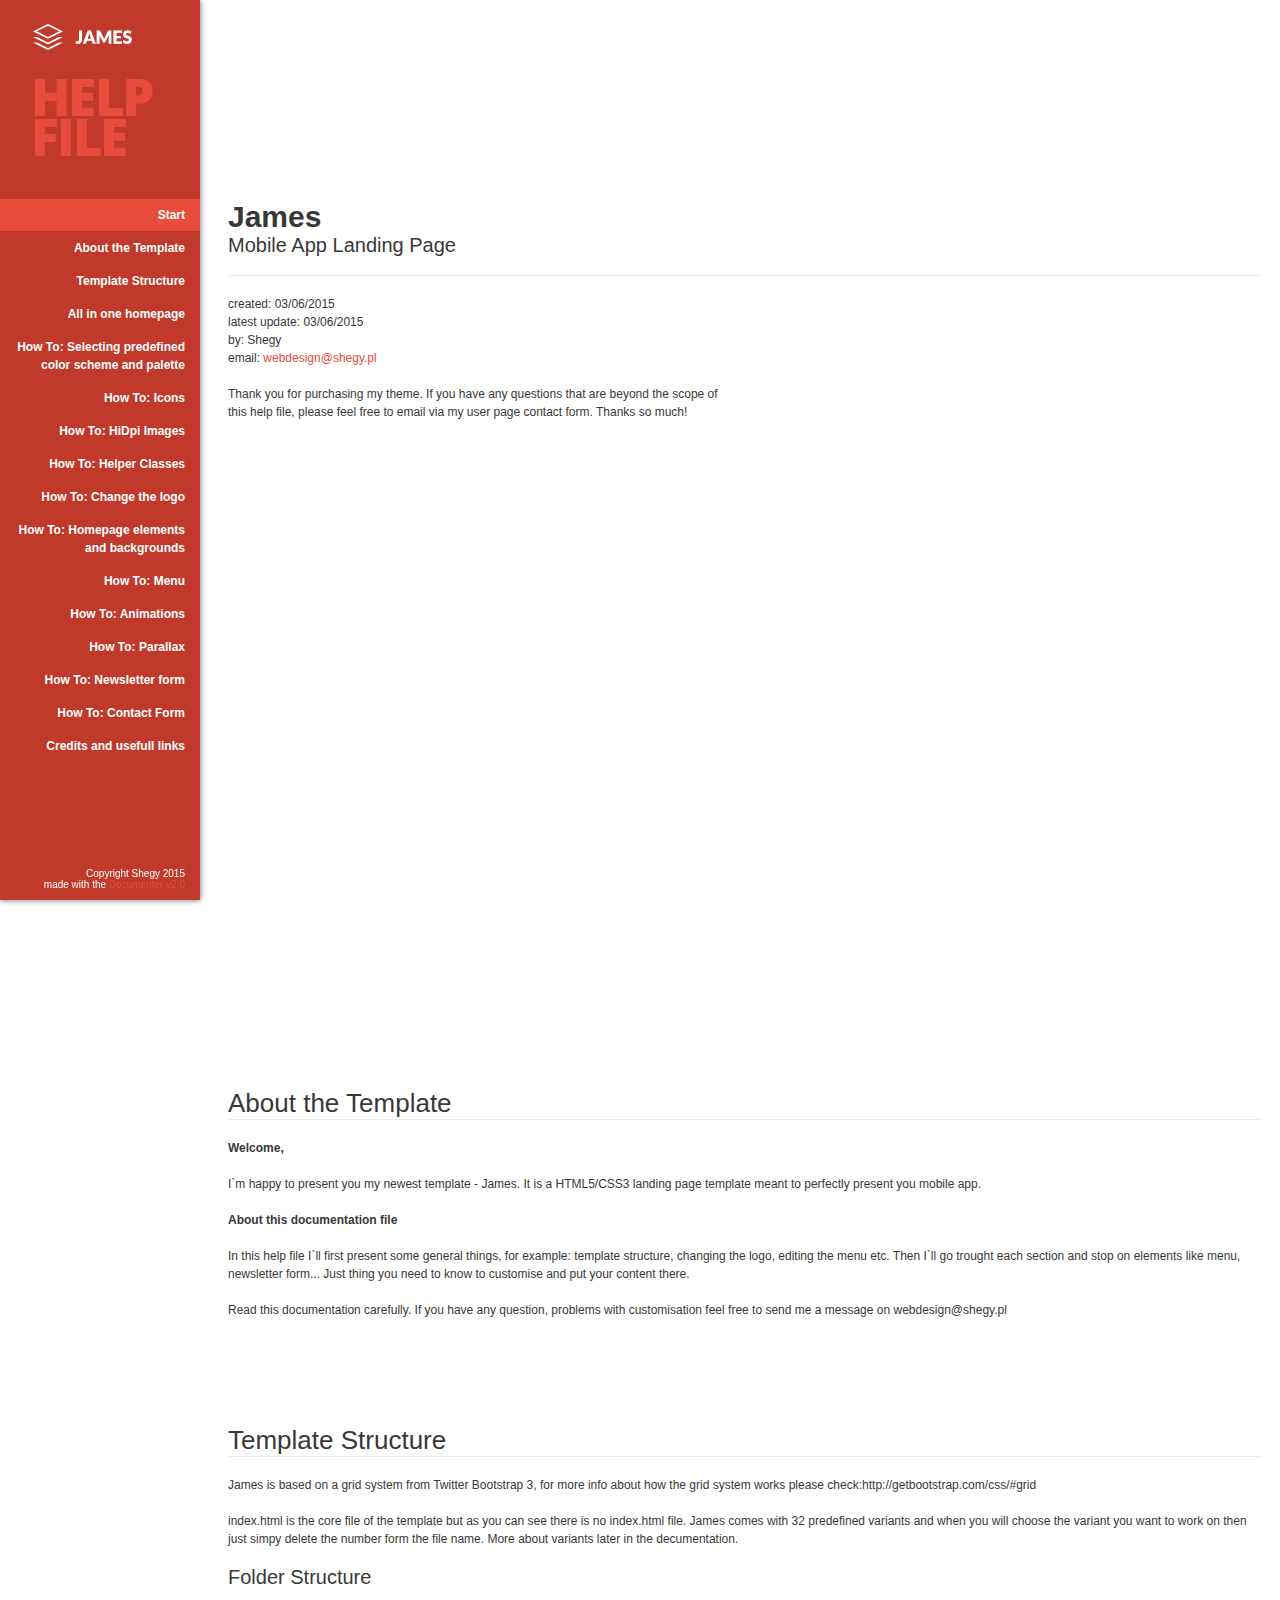
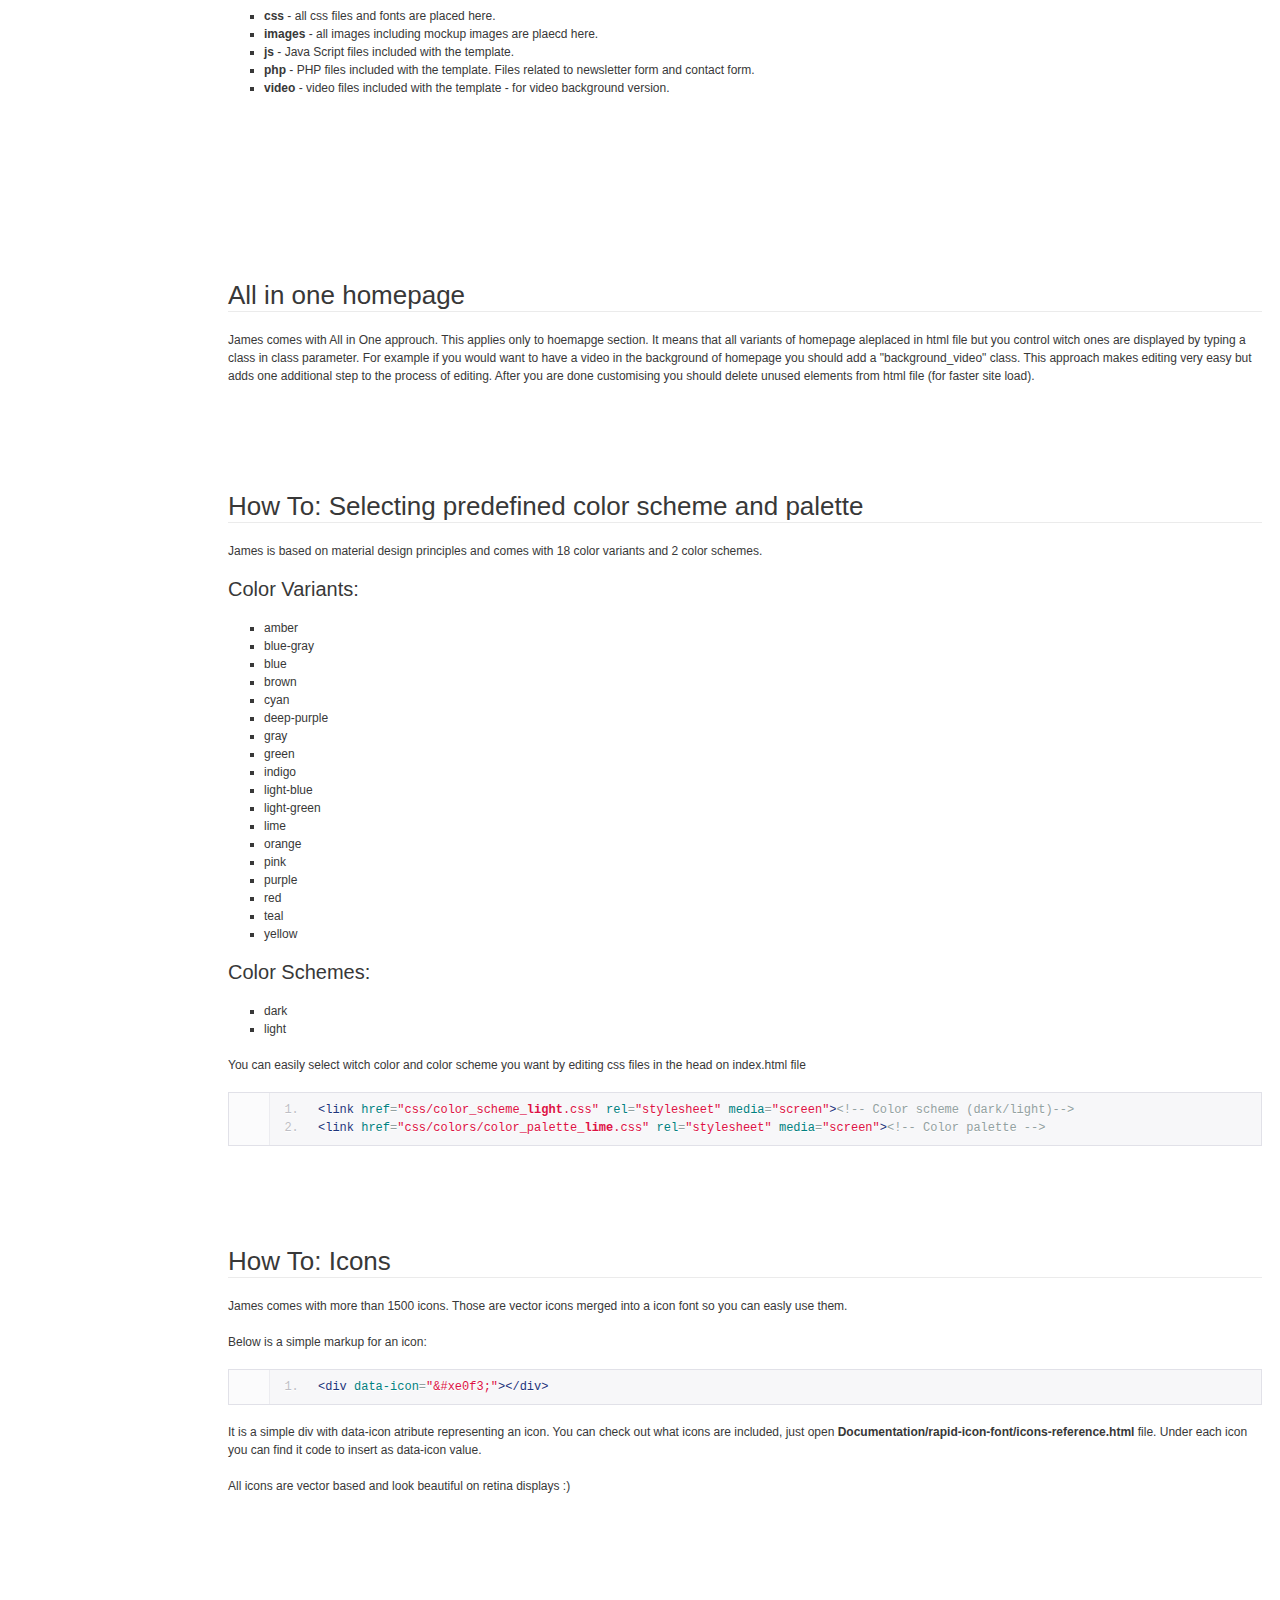
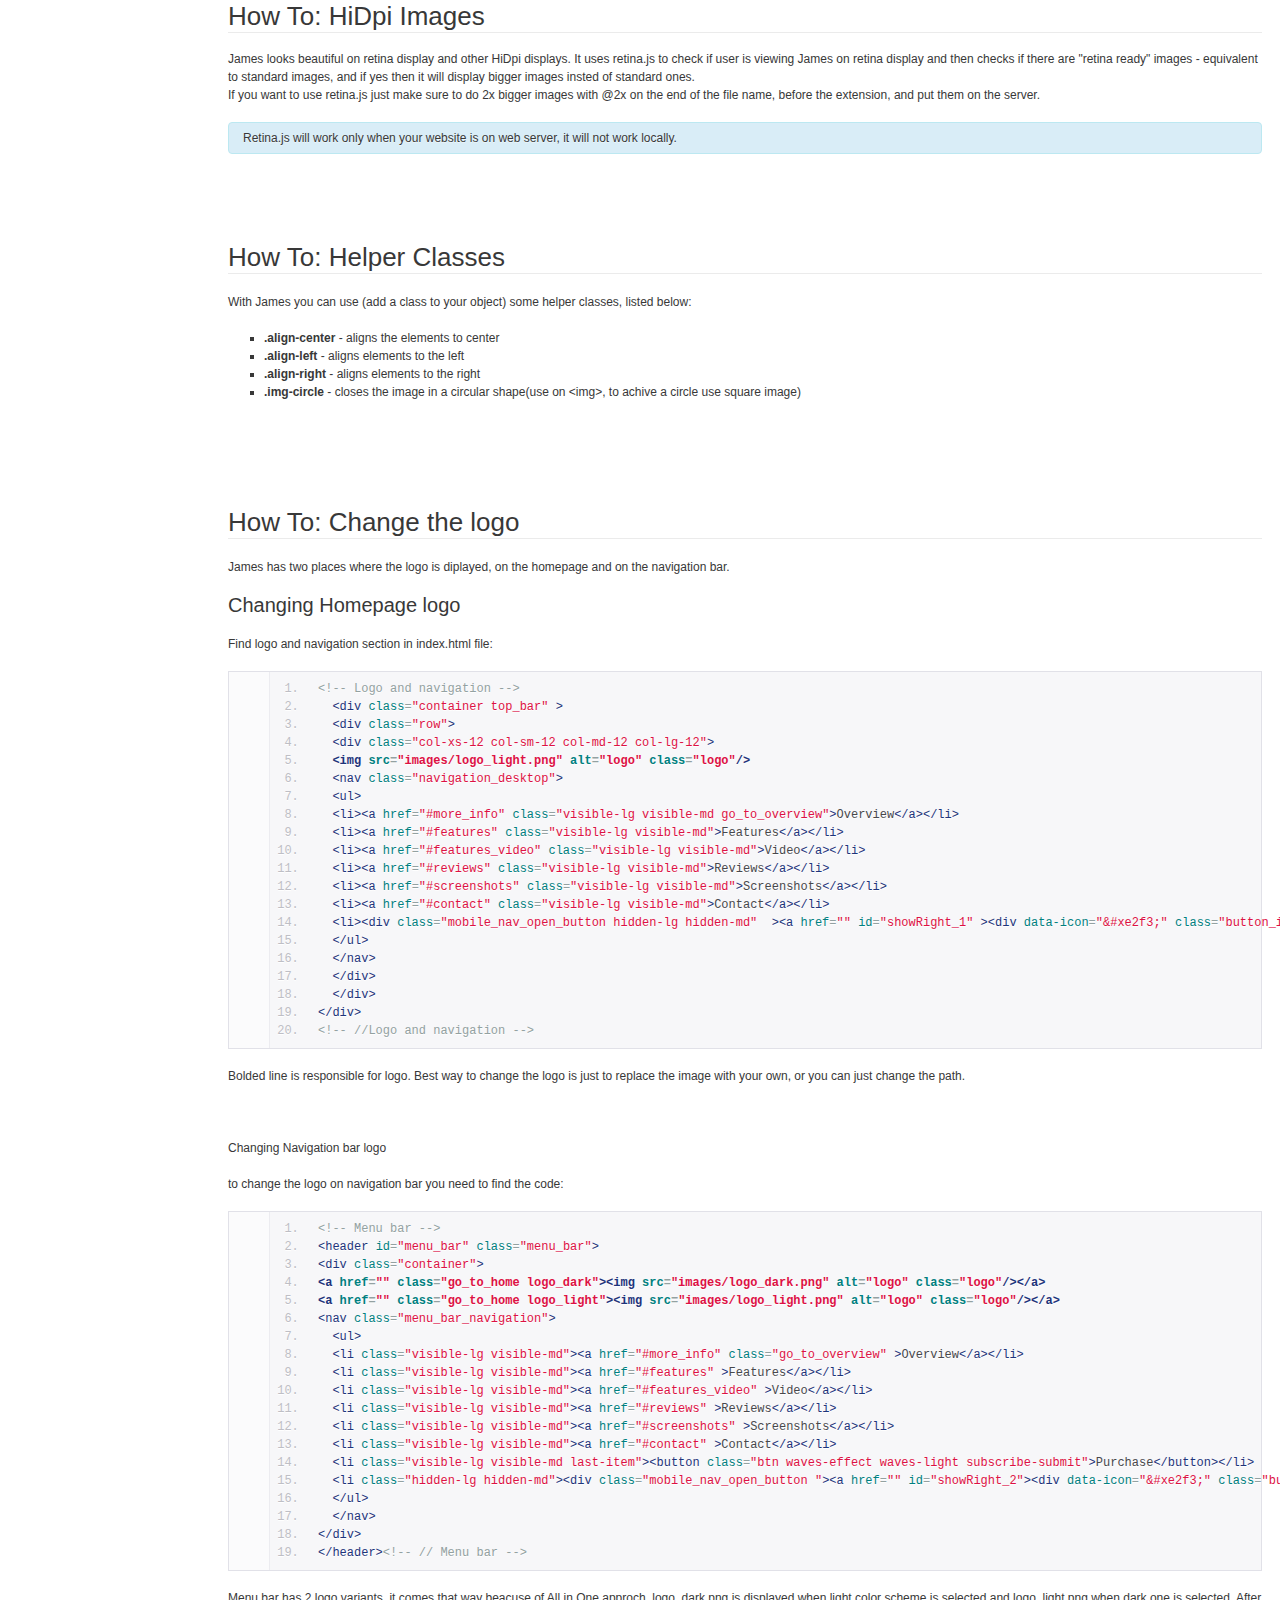
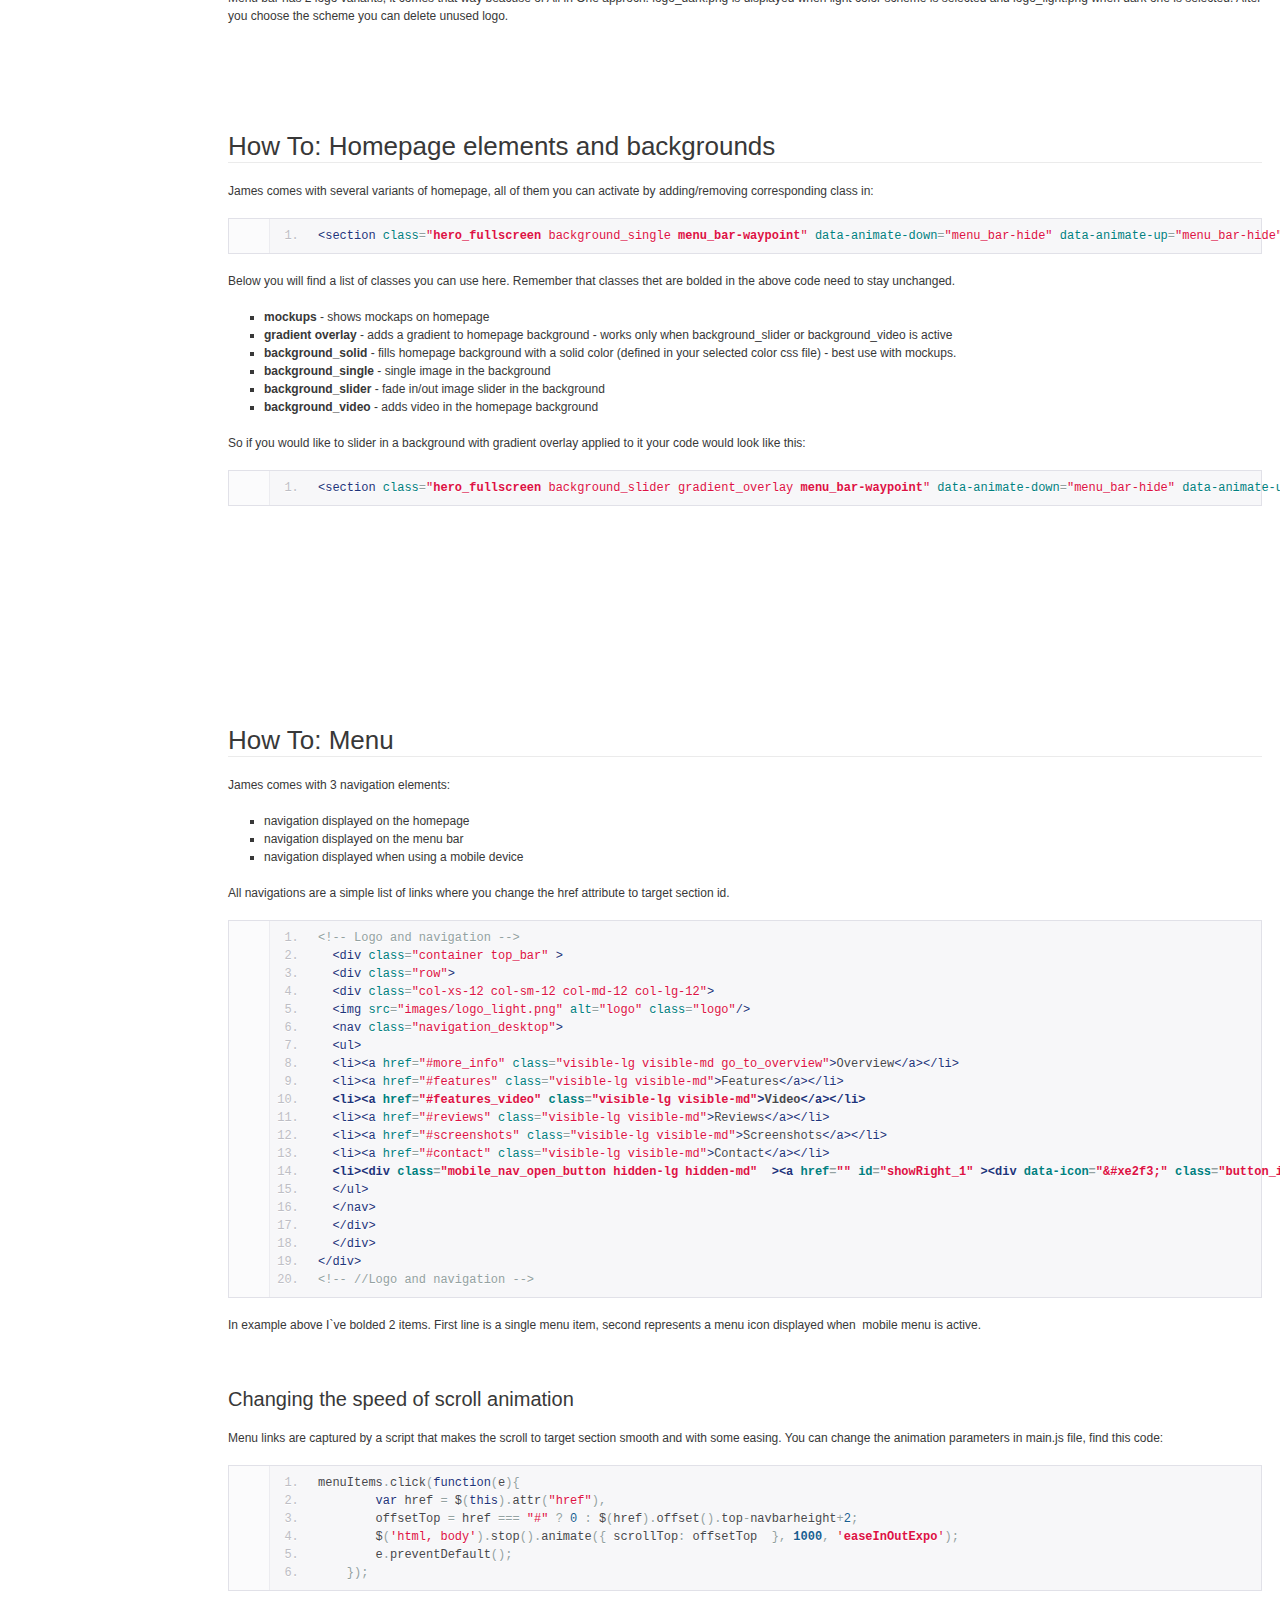
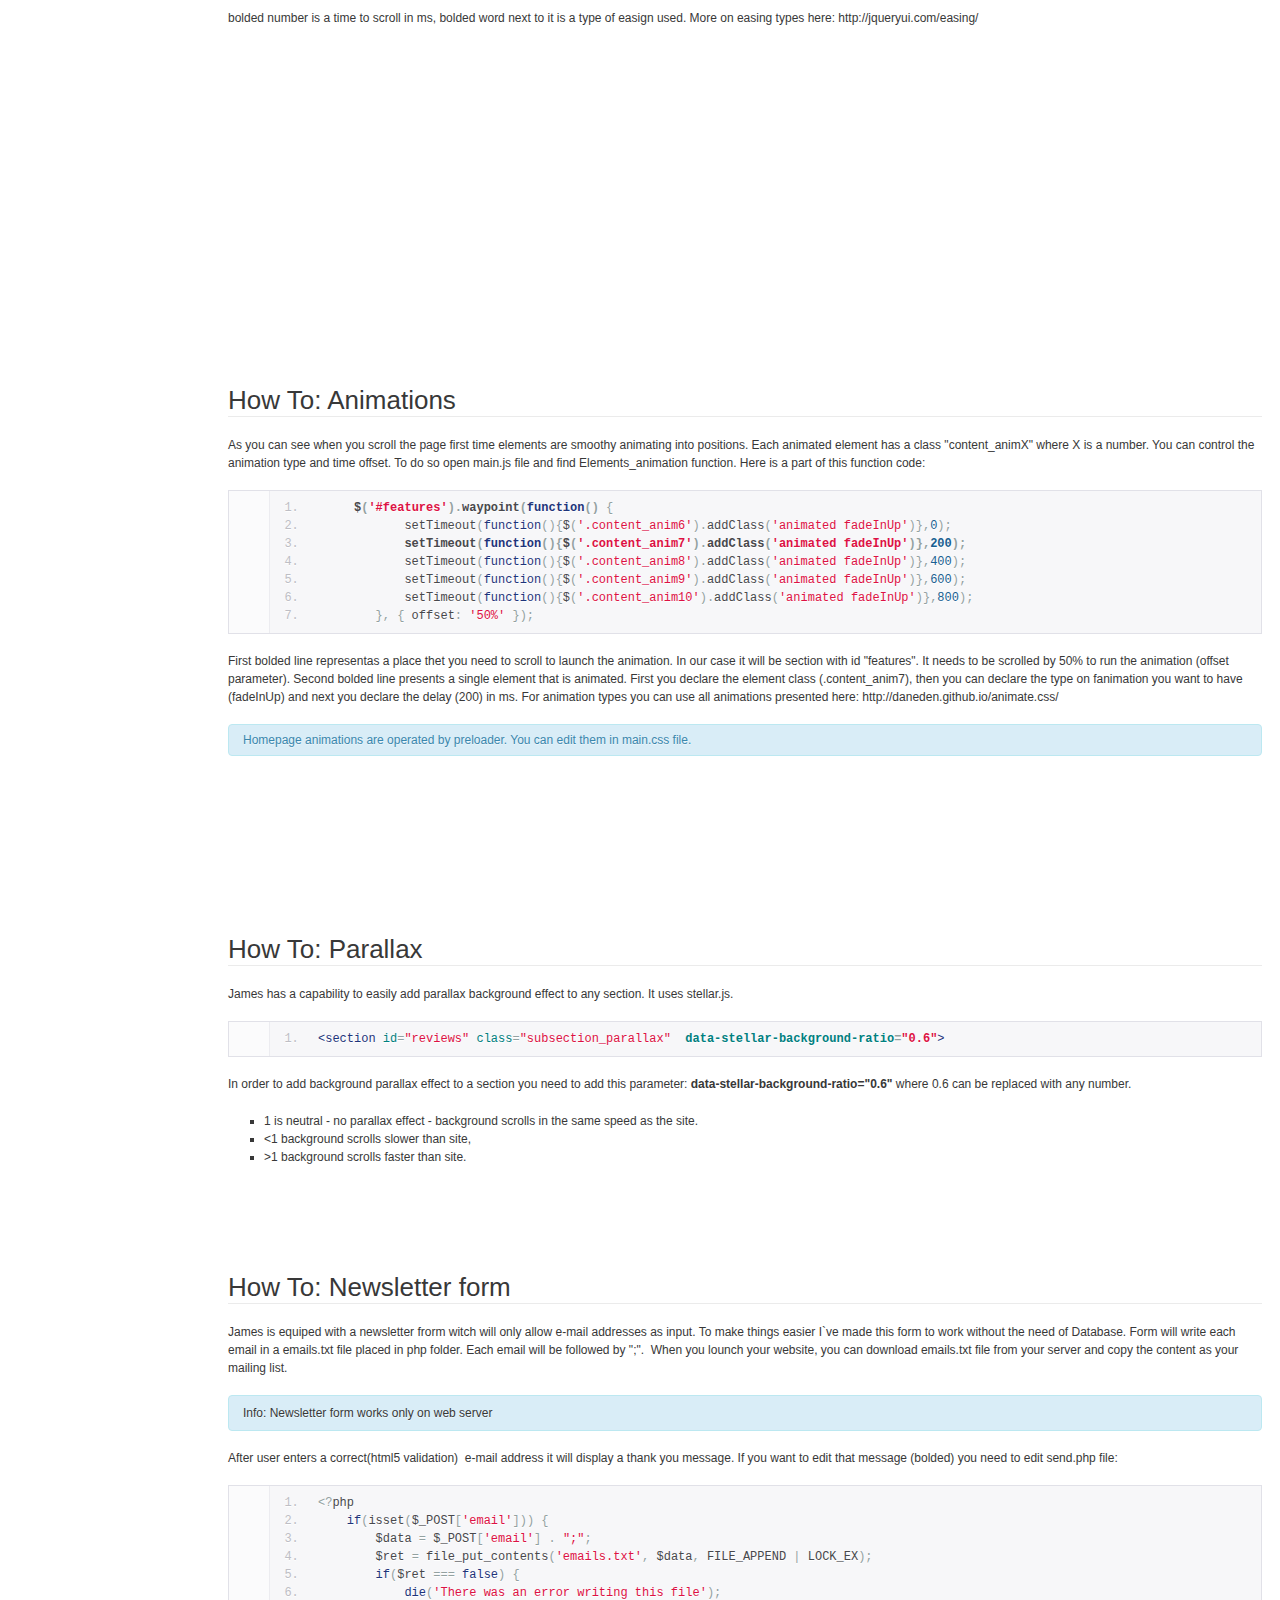
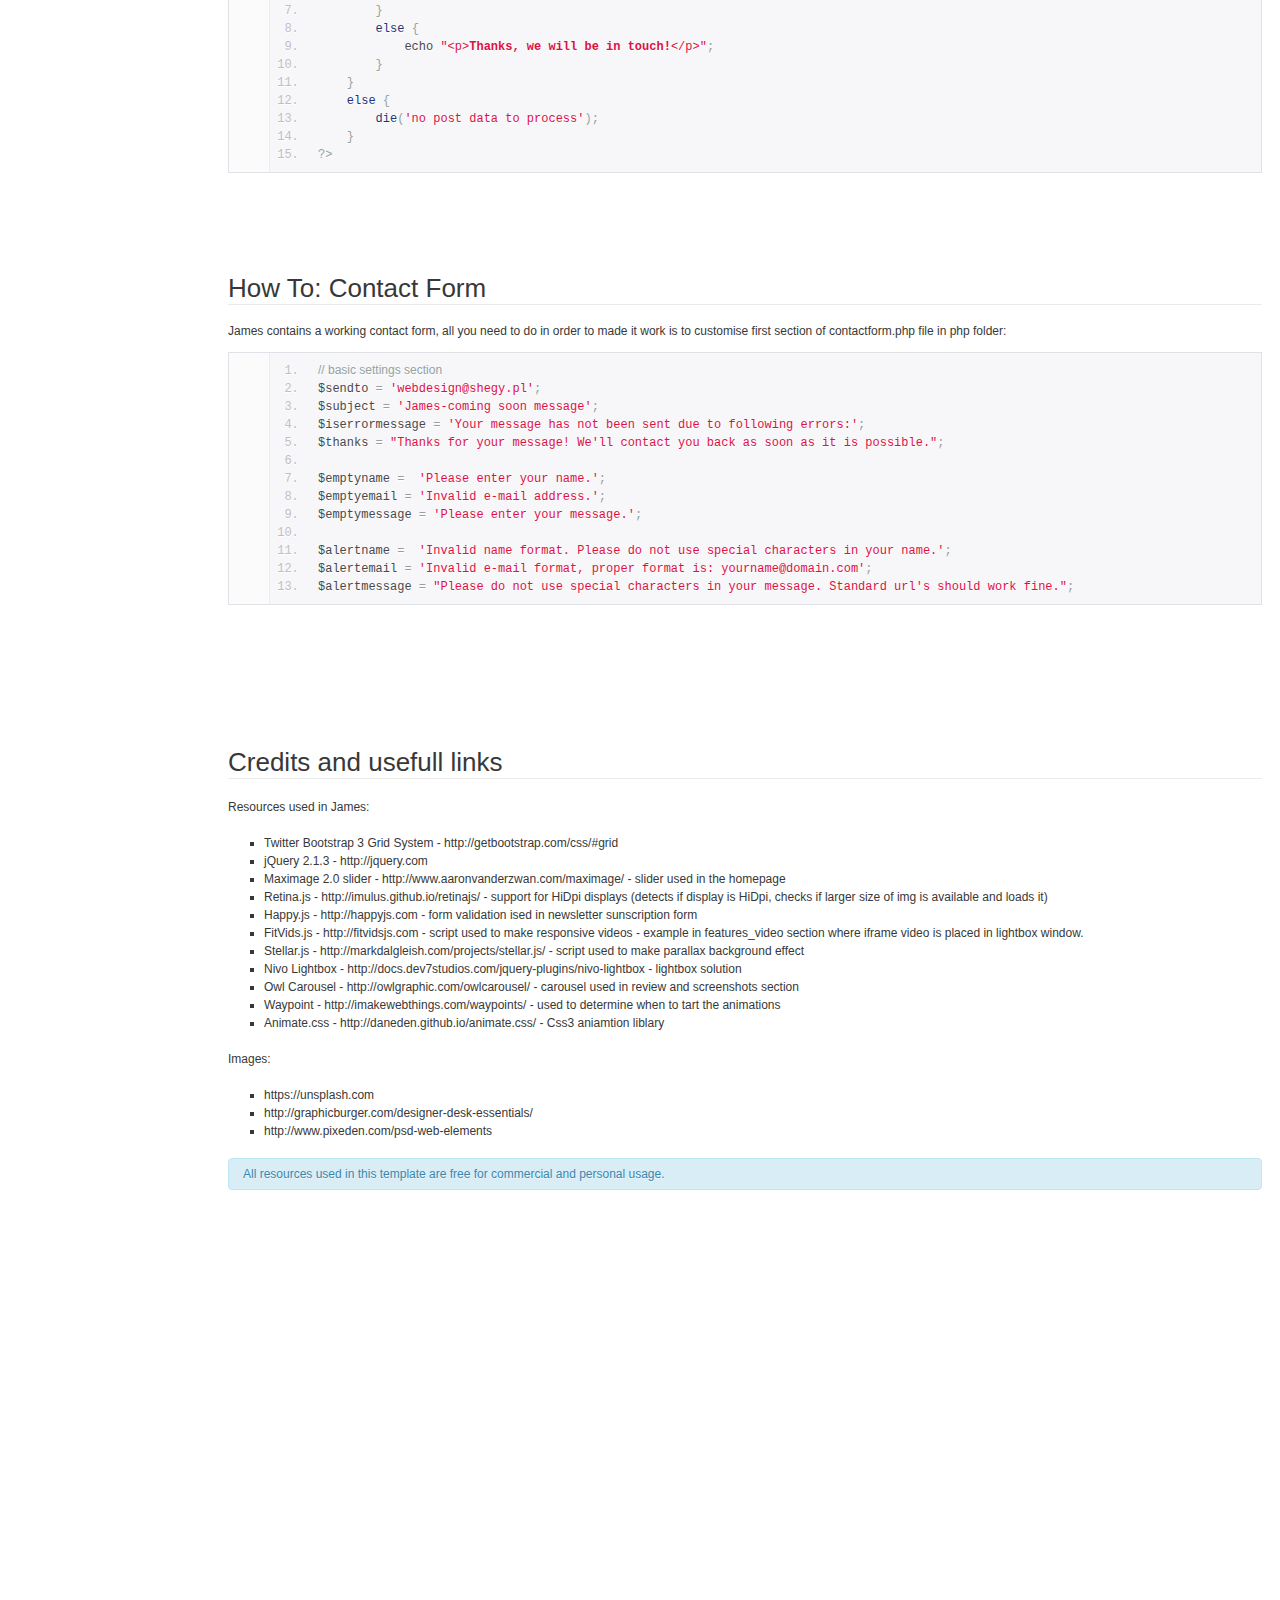
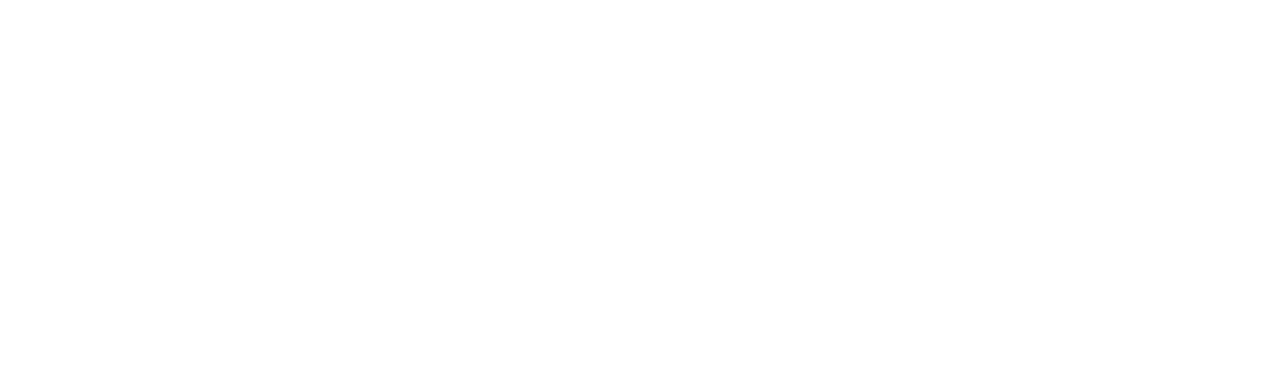
<file: landingpage/Documentation/Template Help/index.html>
<!doctype html>  
<!--[if IE 6 ]><html lang="en-us" class="ie6"> <![endif]-->
<!--[if IE 7 ]><html lang="en-us" class="ie7"> <![endif]-->
<!--[if IE 8 ]><html lang="en-us" class="ie8"> <![endif]-->
<!--[if (gt IE 7)|!(IE)]><!-->
<html lang="en-us"><!--<![endif]-->
<head>
	<meta charset="utf-8">
	
	<title>James - Mobile App Landing Page</title>
	
	<meta name="description" content="">
	<meta name="author" content="Shegy">
	<meta name="copyright" content="Shegy">
	<meta name="generator" content="Documenter v2.0 http://rxa.li/documenter">
	<meta name="date" content="2015-03-06T00:00:00+01:00">
	
	<link rel="stylesheet" href="assets/css/documenter_style.css" media="all">
	<link rel="stylesheet" href="assets/js/google-code-prettify/prettify.css" media="screen">
	<script src="assets/js/google-code-prettify/prettify.js"></script>

	
	
	<script src="assets/js/jquery.js"></script>
	
	<script src="assets/js/jquery.scrollTo.js"></script>
	<script src="assets/js/jquery.easing.js"></script>
	
	<script>document.createElement('section');var duration='731',easing='easeInOutExpo';</script>
	<script src="assets/js/script.js"></script>
	
	<style>
		html{background-color:#FFFFFF;color:#383838;}
		::-moz-selection{background:#E74C3C;color:#FFFFFF;}
		::selection{background:#E74C3C;color:#FFFFFF;}
		#documenter_sidebar #documenter_logo{background-image:url(assets/images/image_1.jpg);}
		a{color:#E74C3C;}
		.btn {
			border-radius:3px;
		}
		.btn-primary {
			  background-image: -moz-linear-gradient(top, #0088CC, #0044CC);
			  background-image: -ms-linear-gradient(top, #0088CC, #0044CC);
			  background-image: -webkit-gradient(linear, 0 0, 0 0088CC%, from(#C0392B), to(#0044CC));
			  background-image: -webkit-linear-gradient(top, #0088CC, #0044CC);
			  background-image: -o-linear-gradient(top, #0088CC, #0044CC);
			  background-image: linear-gradient(top, #0088CC, #0044CC);
			  filter: progid:DXImageTransform.Microsoft.gradient(startColorstr='#0088CC', endColorstr='#0044CC', GradientType=0);
			  border-color: #0044CC #0044CC #bfbfbf;
			  color:#FFFFFF;
		}
		.btn-primary:hover,
		.btn-primary:active,
		.btn-primary.active,
		.btn-primary.disabled,
		.btn-primary[disabled] {
		  border-color: #0088CC #0088CC #bfbfbf;
		  background-color: #0044CC;
		}
		hr{border-top:1px solid #EBEBEB;border-bottom:1px solid #FFFFFF;}
		#documenter_sidebar, #documenter_sidebar ul a{background-color:#C0392B;color:#FFFFFF;}
		#documenter_sidebar ul a{-webkit-text-shadow:1px 1px 0px #C0392B;-moz-text-shadow:1px 1px 0px #C0392B;text-shadow:1px 1px 0px #C0392B;}
		#documenter_sidebar ul{border-top:1px solid #C0392B;}
		#documenter_sidebar ul a{border-top:1px solid #C0392B;border-bottom:1px solid #C0392B;color:#FFFFFF;}
		#documenter_sidebar ul a:hover{background:#E74C3C;color:#FFFFFF;border-top:1px solid #E74C3C;}
		#documenter_sidebar ul a.current{background:#E74C3C;color:#FFFFFF;border-top:1px solid #E74C3C;}
		#documenter_copyright{display:block !important;visibility:visible !important;}
	</style>
	
</head>
<body class="documenter-project-james">
	<div id="documenter_sidebar">
		<a href="#documenter_cover" id="documenter_logo"></a>
		<ul id="documenter_nav">
			<li><a class="current" href="#documenter_cover">Start</a></li>
				
			<li><a href="#about_the_template" title="About the Template">About the Template</a></li>
			<li><a href="#template_structure" title="Template Structure">Template Structure</a></li>
			<li><a href="#all_in_one_homepage" title="All in one homepage">All in one homepage</a></li>
			<li><a href="#how_to_selecting_predefined_color_scheme_and_palette" title="How To: Selecting predefined color scheme and palette">How To: Selecting predefined color scheme and palette</a></li>
			<li><a href="#how_to_icons" title="How To: Icons">How To: Icons</a></li>
			<li><a href="#how_to_hidpi_images" title="How To: HiDpi Images">How To: HiDpi Images</a></li>
			<li><a href="#how_to_helper_classes" title="How To: Helper Classes">How To: Helper Classes</a></li>
			<li><a href="#how_to_change_the_logo" title="How To: Change the logo">How To: Change the logo</a></li>
			<li><a href="#how_to_homepage_elements_and_backgrounds" title="How To: Homepage elements and backgrounds">How To: Homepage elements and backgrounds</a></li>
			<li><a href="#how_to_menu" title="How To: Menu">How To: Menu</a></li>
			<li><a href="#how_to_animations" title="How To: Animations">How To: Animations</a></li>
			<li><a href="#how_to_parallax" title="How To: Parallax">How To: Parallax</a></li>
			<li><a href="#how_to_newsletter_form" title="How To: Newsletter form">How To: Newsletter form</a></li>
			<li><a href="#how_to_contact_form" title="How To: Contact Form">How To: Contact Form</a></li>
			<li><a href="#credits_and_usefull_links" title="Credits and usefull links">Credits and usefull links</a></li>

		</ul>
		<div id="documenter_copyright">Copyright Shegy 2015<br>
		made with the <a href="http://rxa.li/documenter">Documenter v2.0</a> 
		</div>
	</div>
	<div id="documenter_content">
	<section id="documenter_cover">
	<h1>James</h1>
	<h2>Mobile App Landing Page</h2>
	<div id="documenter_buttons">
		
	</div>
	<hr>
	<ul>
	<li>created: 03/06/2015</li>
	<li>latest update: 03/06/2015</li>
	<li>by: Shegy</li>
	
	<li>email: <a href="mailto:&#119;&#101;&#98;&#100;&#101;&#115;&#105;&#103;&#110;&#64;&#115;&#104;&#101;&#103;&#121;&#46;&#112;&#108;">&#119;&#101;&#98;&#100;&#101;&#115;&#105;&#103;&#110;&#64;&#115;&#104;&#101;&#103;&#121;&#46;&#112;&#108;</a></li>
	</ul>
	<p>Thank you for purchasing my theme. If you have any questions that are beyond the scope of this help file, please feel free to email via my user page contact form. Thanks so much!</p>
	</section>
	
	<section id="about_the_template">
	<div class="page-header"><h3>About the Template</h3><hr class="notop"></div>
<p>
	<span style="font-family: inherit; font-style: inherit; font-weight: 700; color: rgb(56, 56, 56); line-height: 1.5em;">Welcome,</span></p>
<p style="margin: 18px 0px; padding: 0px; border: 0px; outline: 0px; font-family: Arial, verdana, arial, sans-serif; vertical-align: baseline; line-height: 1.5em; color: rgb(56, 56, 56);">
	I`m happy to present you my newest template - James. It is a HTML5/CSS3 landing page template meant to perfectly present you mobile app.</p>
<p style="margin: 18px 0px; padding: 0px; border: 0px; outline: 0px; font-family: Arial, verdana, arial, sans-serif; vertical-align: baseline; line-height: 1.5em; color: rgb(56, 56, 56);">
	<span style="margin: 0px; padding: 0px; border: 0px; outline: 0px; font-weight: 700; font-style: inherit; font-family: inherit; vertical-align: baseline;">About this documentation file</span></p>
<p style="margin: 18px 0px; padding: 0px; border: 0px; outline: 0px; font-family: Arial, verdana, arial, sans-serif; vertical-align: baseline; line-height: 1.5em; color: rgb(56, 56, 56);">
	In this help file I`ll first present some general things, for example: template structure, changing the logo, editing the menu etc. Then I`ll go trought each section and stop on elements like menu, newsletter form... Just thing you need to know to customise and put your content there.</p>
<p style="margin: 18px 0px; padding: 0px; border: 0px; outline: 0px; font-family: Arial, verdana, arial, sans-serif; vertical-align: baseline; line-height: 1.5em; color: rgb(56, 56, 56);">
	Read this documentation carefully. If you have any question, problems with customisation feel free to send me a message on &#119;&#101;&#98;&#100;&#101;&#115;&#105;&#103;&#110;&#64;&#115;&#104;&#101;&#103;&#121;&#46;&#112;&#108;</p>
</section>
<section id="template_structure">
	<div class="page-header"><h3>Template Structure</h3><hr class="notop"></div>
<p>
	James is based on a grid system from Twitter Bootstrap 3, for more info about how the grid system works please check:http://getbootstrap.com/css/#grid</p>
<p>
	index.html is the core file of the template but as you can see there is no index.html file. James comes with 32 predefined variants and when you will choose the variant you want to work on then just simpy delete the number form the file name. More about variants later in the decumentation.&nbsp;</p>
<h4 id="template_structure_folder_structure">Folder Structure</h4>
<ul>
	<li>
		<strong>css </strong>-<strong>&nbsp;</strong>all css files and fonts are placed here.</li>
	<li>
		<strong>images </strong>- all images including mockup images are plaecd here.</li>
	<li>
		<strong>js</strong> - Java Script files included with the template.</li>
	<li>
		<strong>php</strong> - PHP files included with the template. Files related to newsletter form and contact form.</li>
	<li>
		<strong>video</strong> - video files included with the template - for video background version.</li>
</ul>
<p>
	&nbsp;</p>
<h4 id="template_structure__nbsp">&nbsp;</h4>
</section>
<section id="all_in_one_homepage">
	<div class="page-header"><h3>All in one homepage</h3><hr class="notop"></div>
<p>
	James comes with All in One approuch. This applies only to hoemapge section. It means that all variants of homepage aleplaced in html file but you control witch ones are displayed by typing a class in class parameter. For example if you would want to have a video in the background of homepage you should add a &quot;background_video&quot; class. This approach makes editing very easy but adds one additional step to the process of editing. After you are done customising you should delete unused elements from html file (for faster site load). &nbsp;</p>
</section>
<section id="how_to_selecting_predefined_color_scheme_and_palette">
	<div class="page-header"><h3>How To: Selecting predefined color scheme and palette</h3><hr class="notop"></div>
<p>
	James is based on material design principles and comes with 18 color variants and 2 color schemes.</p>
<h4 id="how_to_selecting_predefined_color_scheme_and_palette_color_variants">Color Variants:</h4>
<ul>
	<li>
		amber</li>
	<li>
		blue-gray</li>
	<li>
		blue</li>
	<li>
		brown</li>
	<li>
		cyan</li>
	<li>
		deep-purple</li>
	<li>
		gray</li>
	<li>
		green</li>
	<li>
		indigo</li>
	<li>
		light-blue</li>
	<li>
		light-green</li>
	<li>
		lime</li>
	<li>
		orange</li>
	<li>
		pink</li>
	<li>
		purple</li>
	<li>
		red</li>
	<li>
		teal</li>
	<li>
		yellow</li>
</ul>
<h4 id="how_to_selecting_predefined_color_scheme_and_palette_color_schemes">Color Schemes:</h4>
<ul>
	<li>
		dark</li>
	<li>
		light</li>
</ul>
<p>
	You can easily select witch color and color scheme you want by editing css files in the head on index.html file</p>
<pre class="prettyprint lang-html linenums">
&lt;link href=&quot;css/color_scheme_<strong>light</strong>.css&quot; rel=&quot;stylesheet&quot; media=&quot;screen&quot;&gt;&lt;!-- Color scheme (dark/light)--&gt;
&lt;link href=&quot;css/colors/color_palette_<strong>lime</strong>.css&quot; rel=&quot;stylesheet&quot; media=&quot;screen&quot;&gt;&lt;!-- Color palette --&gt;</pre>
</section>
<section id="how_to_icons">
	<div class="page-header"><h3>How To: Icons</h3><hr class="notop"></div>
<p>
	James comes with more than 1500 icons. Those are vector icons merged into a icon font so you can easly use them.</p>
<p>
	Below is a simple markup for an icon:</p>
<pre class="prettyprint lang-html linenums">
&lt;div data-icon=&quot;&amp;#xe0f3;&quot;&gt;&lt;/div&gt;</pre>
<p style="margin: 18px 0px; padding: 0px; border: 0px; outline: 0px; font-family: Arial, verdana, arial, sans-serif; vertical-align: baseline; line-height: 1.5em; color: rgb(56, 56, 56);">
	It is a simple div with data-icon atribute representing an icon. You can check out what icons are included, just open&nbsp;<span style="margin: 0px; padding: 0px; border: 0px; outline: 0px; font-weight: 700; font-style: inherit; font-family: inherit; vertical-align: baseline;">Documentation/rapid-icon-font/icons-reference.html&nbsp;</span>file. Under each icon you can find it code to insert as data-icon value.&nbsp;</p>
<p style="margin: 18px 0px; padding: 0px; border: 0px; outline: 0px; font-family: Arial, verdana, arial, sans-serif; vertical-align: baseline; line-height: 1.5em; color: rgb(56, 56, 56);">
	All icons are vector based and look beautiful on retina displays :)</p>
</section>
<section id="how_to_hidpi_images">
	<div class="page-header"><h3>How To: HiDpi Images</h3><hr class="notop"></div>
<p style="margin: 0px; font-family: Arial; color: rgb(56, 56, 56);">
	<span style="letter-spacing: 0.0px">James looks beautiful on retina display and other HiDpi displays. It uses retina.js to check if user is viewing James on retina display and then checks if there are &quot;retina ready&quot; images - equivalent to standard images, and if yes then it will display bigger images insted of standard ones.</span></p>
<p style="margin: 0px; font-family: Arial; color: rgb(56, 56, 56);">
	<span style="letter-spacing: 0.0px">If you want to use retina.js just make sure to do 2x bigger images with @2x on the end of the file name, before the extension, and put them on the server.&nbsp;</span></p>
<p style="margin: 0px; font-family: Arial; color: rgb(56, 56, 56);">
	&nbsp;</p>
<div class="alert alert-info" style="margin: 0px; font-family: Arial; color: rgb(56, 56, 56);">
	<span style="letter-spacing: 0.0px">Retina.js will work only when your website is on web server, it will not work locally.</span></div>
</section>
<section id="how_to_helper_classes">
	<div class="page-header"><h3>How To: Helper Classes</h3><hr class="notop"></div>
<p>
	With James you can use (add a class to your object) some helper classes, listed below:</p>
<ul>
	<li>
		<strong>.align-center </strong>- aligns the elements to center</li>
	<li>
		<strong>.align-left</strong> - aligns elements to the left</li>
	<li>
		<strong>.align-right </strong>- aligns elements to the right</li>
	<li>
		<strong>.img-circle</strong> - closes the image in a circular shape(use on &lt;img&gt;, to achive a circle use square image)</li>
</ul>
</section>
<section id="how_to_change_the_logo">
	<div class="page-header"><h3>How To: Change the logo</h3><hr class="notop"></div>
<p>
	James has two places where the logo is diplayed, on the homepage and on the navigation bar.&nbsp;</p>
<h4 id="how_to_change_the_logo_changing_homepage_logo">Changing Homepage logo</h4>
<p>
	Find logo and navigation section in index.html file:</p>
<pre class="prettyprint lang-html linenums">
&lt;!-- Logo and navigation --&gt;
 <span class="Apple-tab-span"> </span>&lt;div class=&quot;container top_bar&quot; &gt;
 <span class="Apple-tab-span"> </span>&lt;div class=&quot;row&quot;&gt;
 <span class="Apple-tab-span"> </span>&lt;div class=&quot;col-xs-12 col-sm-12 col-md-12 col-lg-12&quot;&gt;
 <span class="Apple-tab-span"> </span><strong>&lt;img src=&quot;images/logo_light.png&quot; alt=&quot;logo&quot; class=&quot;logo&quot;/&gt;</strong>
 <span class="Apple-tab-span"> </span>&lt;nav class=&quot;navigation_desktop&quot;&gt;
 <span class="Apple-tab-span"> </span>&lt;ul&gt;
 <span class="Apple-tab-span"> </span>&lt;li&gt;&lt;a href=&quot;#more_info&quot; class=&quot;visible-lg visible-md go_to_overview&quot;&gt;Overview&lt;/a&gt;&lt;/li&gt;
 <span class="Apple-tab-span"> </span>&lt;li&gt;&lt;a href=&quot;#features&quot; class=&quot;visible-lg visible-md&quot;&gt;Features&lt;/a&gt;&lt;/li&gt;
 <span class="Apple-tab-span"> </span>&lt;li&gt;&lt;a href=&quot;#features_video&quot; class=&quot;visible-lg visible-md&quot;&gt;Video&lt;/a&gt;&lt;/li&gt;
 <span class="Apple-tab-span"> </span>&lt;li&gt;&lt;a href=&quot;#reviews&quot; class=&quot;visible-lg visible-md&quot;&gt;Reviews&lt;/a&gt;&lt;/li&gt;
 <span class="Apple-tab-span"> </span>&lt;li&gt;&lt;a href=&quot;#screenshots&quot; class=&quot;visible-lg visible-md&quot;&gt;Screenshots&lt;/a&gt;&lt;/li&gt;
 <span class="Apple-tab-span"> </span>&lt;li&gt;&lt;a href=&quot;#contact&quot; class=&quot;visible-lg visible-md&quot;&gt;Contact&lt;/a&gt;&lt;/li&gt;
 <span class="Apple-tab-span"> </span>&lt;li&gt;&lt;div class=&quot;mobile_nav_open_button hidden-lg hidden-md&quot;  &gt;&lt;a href=&quot;&quot; id=&quot;showRight_1&quot; &gt;&lt;div data-icon=&quot;&amp;#xe2f3;&quot; class=&quot;button_icon close_icon&quot;&gt;&lt;/div&gt;&lt;/a&gt;&lt;/div&gt;&lt;/li&gt;
 <span class="Apple-tab-span"> </span>&lt;/ul&gt;
 <span class="Apple-tab-span"> </span>&lt;/nav&gt;
 <span class="Apple-tab-span"> </span>&lt;/div&gt;
 <span class="Apple-tab-span"> </span>&lt;/div&gt;
&lt;/div&gt;
&lt;!-- //Logo and navigation --&gt;</pre>
<p>
	Bolded line is responsible for logo. Best way to change the logo is just to replace the image with your own, or you can just change the path.</p>
<p>
	&nbsp;</p>
<p>
	Changing Navigation bar logo</p>
<p>
	to change the logo on navigation bar you need to find the code:</p>
<pre class="prettyprint lang-html linenums">
&lt;!-- Menu bar --&gt;
&lt;header id=&quot;menu_bar&quot; class=&quot;menu_bar&quot;&gt;
&lt;div class=&quot;container&quot;&gt;
<strong>&lt;a href=&quot;&quot; class=&quot;go_to_home logo_dark&quot;&gt;&lt;img src=&quot;images/logo_dark.png&quot; alt=&quot;logo&quot; class=&quot;logo&quot;/&gt;&lt;/a&gt;</strong>
<strong>&lt;a href=&quot;&quot; class=&quot;go_to_home logo_light&quot;&gt;&lt;img src=&quot;images/logo_light.png&quot; alt=&quot;logo&quot; class=&quot;logo&quot;/&gt;&lt;/a&gt;</strong>
&lt;nav class=&quot;menu_bar_navigation&quot;&gt;
 <span class="Apple-tab-span"> </span>&lt;ul&gt;
 <span class="Apple-tab-span"> </span>&lt;li class=&quot;visible-lg visible-md&quot;&gt;&lt;a href=&quot;#more_info&quot; class=&quot;go_to_overview&quot; &gt;Overview&lt;/a&gt;&lt;/li&gt;
 <span class="Apple-tab-span"> </span>&lt;li class=&quot;visible-lg visible-md&quot;&gt;&lt;a href=&quot;#features&quot; &gt;Features&lt;/a&gt;&lt;/li&gt;
 <span class="Apple-tab-span"> </span>&lt;li class=&quot;visible-lg visible-md&quot;&gt;&lt;a href=&quot;#features_video&quot; &gt;Video&lt;/a&gt;&lt;/li&gt;
 <span class="Apple-tab-span"> </span>&lt;li class=&quot;visible-lg visible-md&quot;&gt;&lt;a href=&quot;#reviews&quot; &gt;Reviews&lt;/a&gt;&lt;/li&gt;
 <span class="Apple-tab-span"> </span>&lt;li class=&quot;visible-lg visible-md&quot;&gt;&lt;a href=&quot;#screenshots&quot; &gt;Screenshots&lt;/a&gt;&lt;/li&gt;
 <span class="Apple-tab-span"> </span>&lt;li class=&quot;visible-lg visible-md&quot;&gt;&lt;a href=&quot;#contact&quot; &gt;Contact&lt;/a&gt;&lt;/li&gt;
 <span class="Apple-tab-span"> </span>&lt;li class=&quot;visible-lg visible-md last-item&quot;&gt;&lt;button class=&quot;btn waves-effect waves-light subscribe-submit&quot;&gt;Purchase&lt;/button&gt;&lt;/li&gt;
 <span class="Apple-tab-span"> </span>&lt;li class=&quot;hidden-lg hidden-md&quot;&gt;&lt;div class=&quot;mobile_nav_open_button &quot;&gt;&lt;a href=&quot;&quot; id=&quot;showRight_2&quot;&gt;&lt;div data-icon=&quot;&amp;#xe2f3;&quot; class=&quot;button_icon close_icon&quot;&gt;&lt;/div&gt;&lt;/a&gt;&lt;/div&gt;&lt;/li&gt;
 <span class="Apple-tab-span"> </span>&lt;/ul&gt;
 <span class="Apple-tab-span"> </span>&lt;/nav&gt;
&lt;/div&gt;
&lt;/header&gt;&lt;!-- // Menu bar --&gt;</pre>
<p>
	Menu bar has 2 logo variants, it comes that way beacuse of All in One approch. logo_dark.png is displayed when light color scheme is selected and logo_light.png when dark one is selected. After you choose the scheme you can delete unused logo.</p>
</section>
<section id="how_to_homepage_elements_and_backgrounds">
	<div class="page-header"><h3>How To: Homepage elements and backgrounds</h3><hr class="notop"></div>
<p>
	James comes with several variants of homepage, all of them you can activate by adding/removing corresponding class in:</p>
<pre class="prettyprint lang-html linenums">
&lt;section class=&quot;<strong>hero_fullscreen</strong> background_single <strong>menu_bar-waypoint</strong>&quot; data-animate-down=&quot;menu_bar-hide&quot; data-animate-up=&quot;menu_bar-hide&quot; &gt;</pre>
<p>
	Below you will find a list of classes you can use here. Remember that classes thet are bolded in the above code need to stay unchanged.</p>
<ul>
	<li>
		<strong>mockups </strong>- shows mockaps on homepage</li>
	<li>
		<strong>gradient overlay</strong> - adds a gradient to homepage background - works only when background_slider or background_video is active</li>
	<li>
		<strong>background_solid </strong>- fills homepage background with a solid color (defined in your selected color css file) - best use with mockups.</li>
	<li>
		<strong>background_single </strong>- single image in the background</li>
	<li>
		<strong>background_slider </strong>- fade in/out image slider in the background</li>
	<li>
		<strong>background_video </strong>- adds video in the homepage background</li>
</ul>
<p>
	So if you would like to slider in a background with gradient overlay applied to it your code would look like this:</p>
<pre class="prettyprint lang-html linenums">
&lt;section class=&quot;<strong>hero_fullscreen</strong> background_slider gradient_overlay <strong>menu_bar-waypoint</strong>&quot; data-animate-down=&quot;menu_bar-hide&quot; data-animate-up=&quot;menu_bar-hide&quot; &gt;</pre>
<p>
	&nbsp;</p>
<p>
	&nbsp;</p>
<h4 id="how_to_homepage_elements_and_backgrounds__nbsp">&nbsp;</h4>
</section>
<section id="how_to_menu">
	<div class="page-header"><h3>How To: Menu</h3><hr class="notop"></div>
<p>
	James comes with 3 navigation elements:</p>
<ul>
	<li>
		navigation displayed on the homepage</li>
	<li>
		navigation displayed on the menu bar</li>
	<li>
		navigation displayed when using a mobile device</li>
</ul>
<p>
	All navigations are a simple list of links where you change the href attribute to target section id.&nbsp;</p>
<pre class="prettyprint lang-html linenums">
&lt;!-- Logo and navigation --&gt;
 <span class="Apple-tab-span"> </span>&lt;div class=&quot;container top_bar&quot; &gt;
 <span class="Apple-tab-span"> </span>&lt;div class=&quot;row&quot;&gt;
 <span class="Apple-tab-span"> </span>&lt;div class=&quot;col-xs-12 col-sm-12 col-md-12 col-lg-12&quot;&gt;
 <span class="Apple-tab-span"> </span>&lt;img src=&quot;images/logo_light.png&quot; alt=&quot;logo&quot; class=&quot;logo&quot;/&gt;
 <span class="Apple-tab-span"> </span>&lt;nav class=&quot;navigation_desktop&quot;&gt;
 <span class="Apple-tab-span"> </span>&lt;ul&gt;
 <span class="Apple-tab-span"> </span>&lt;li&gt;&lt;a href=&quot;#more_info&quot; class=&quot;visible-lg visible-md go_to_overview&quot;&gt;Overview&lt;/a&gt;&lt;/li&gt;
 <span class="Apple-tab-span"> </span>&lt;li&gt;&lt;a href=&quot;#features&quot; class=&quot;visible-lg visible-md&quot;&gt;Features&lt;/a&gt;&lt;/li&gt;
 <span class="Apple-tab-span"> </span><strong>&lt;li&gt;&lt;a href=&quot;#features_video&quot; class=&quot;visible-lg visible-md&quot;&gt;Video&lt;/a&gt;&lt;/li&gt;</strong>
 <span class="Apple-tab-span"> </span>&lt;li&gt;&lt;a href=&quot;#reviews&quot; class=&quot;visible-lg visible-md&quot;&gt;Reviews&lt;/a&gt;&lt;/li&gt;
 <span class="Apple-tab-span"> </span>&lt;li&gt;&lt;a href=&quot;#screenshots&quot; class=&quot;visible-lg visible-md&quot;&gt;Screenshots&lt;/a&gt;&lt;/li&gt;
 <span class="Apple-tab-span"> </span>&lt;li&gt;&lt;a href=&quot;#contact&quot; class=&quot;visible-lg visible-md&quot;&gt;Contact&lt;/a&gt;&lt;/li&gt;
<strong> <span class="Apple-tab-span"> </span>&lt;li&gt;&lt;div class=&quot;mobile_nav_open_button hidden-lg hidden-md&quot;  &gt;&lt;a href=&quot;&quot; id=&quot;showRight_1&quot; &gt;&lt;div data-icon=&quot;&amp;#xe2f3;&quot; class=&quot;button_icon close_icon&quot;&gt;&lt;/div&gt;&lt;/a&gt;&lt;/div&gt;&lt;/li&gt;</strong>
 <span class="Apple-tab-span"> </span>&lt;/ul&gt;
 <span class="Apple-tab-span"> </span>&lt;/nav&gt;
 <span class="Apple-tab-span"> </span>&lt;/div&gt;
 <span class="Apple-tab-span"> </span>&lt;/div&gt;
&lt;/div&gt;
&lt;!-- //Logo and navigation --&gt;</pre>
<p>
	In example above I`ve bolded 2 items. First line is a single menu item, second represents a menu icon displayed when &nbsp;mobile menu is active.&nbsp;</p>
<p>
	&nbsp;</p>
<h4 id="how_to_menu_changing_the_speed_of_scroll_animation">Changing the speed of scroll animation</h4>
<p>
	Menu links are captured by a script that makes the scroll to target section smooth and with some easing. You can change the animation parameters in main.js file, find this code:</p>
<pre class="prettyprint lang-js linenums">
menuItems.click(function(e){
        var href = $(this).attr(&quot;href&quot;),
        offsetTop = href === &quot;#&quot; ? 0 : $(href).offset().top-navbarheight+2;
        $(&#39;html, body&#39;).stop().animate({ scrollTop: offsetTop  }, <strong>1000</strong>, &#39;<strong>easeInOutExpo</strong>&#39;);
        e.preventDefault();
    });</pre>
<p>
	bolded number is a time to scroll in ms, bolded word next to it is a type of easign used. More on easing types here:&nbsp;http://jqueryui.com/easing/</p>
<p>
	&nbsp;</p>
<p>
	&nbsp;</p>
<p>
	&nbsp;</p>
<p>
	&nbsp;</p>
<p>
	&nbsp;</p>
<p>
	&nbsp;</p>
<p>
	&nbsp;</p>
</section>
<section id="how_to_animations">
	<div class="page-header"><h3>How To: Animations</h3><hr class="notop"></div>
<p>
	As you can see when you scroll the page first time elements are smoothy animating into positions. Each animated element has a class &quot;content_animX&quot; where X is a number. You can control the animation type and time offset. To do so open main.js file and find Elements_animation function. Here is a part of this function code:</p>
<pre class="prettyprint lang-js linenums">
    <span class="Apple-tab-span"> </span><strong>$(&#39;#features&#39;).waypoint(function() </strong>{
            setTimeout(function(){$(&#39;.content_anim6&#39;).addClass(&#39;animated fadeInUp&#39;)},0);
<strong>            setTimeout(function(){$(&#39;.content_anim7&#39;).addClass(&#39;animated fadeInUp&#39;)},200);</strong>
            setTimeout(function(){$(&#39;.content_anim8&#39;).addClass(&#39;animated fadeInUp&#39;)},400);
            setTimeout(function(){$(&#39;.content_anim9&#39;).addClass(&#39;animated fadeInUp&#39;)},600);
            setTimeout(function(){$(&#39;.content_anim10&#39;).addClass(&#39;animated fadeInUp&#39;)},800);
        }, { offset: &#39;50%&#39; });</pre>
<p>
	First bolded line representas a place thet you need to scroll to launch the animation. In our case it will be section with id &quot;features&quot;. It needs to be scrolled by 50% to run the animation (offset parameter). Second bolded line presents a single element that is animated. First you declare the element class (.content_anim7), then you can declare the type on fanimation you want to have (fadeInUp) and next you declare the delay (200) in ms. For animation types you can use all animations presented here: http://daneden.github.io/animate.css/ &nbsp;</p>
<div class="alert alert-info">
	Homepage animations are operated by preloader. You can edit them in main.css file.&nbsp;</div>
<p>
	&nbsp;</p>
<p>
	&nbsp;</p>
</section>
<section id="how_to_parallax">
	<div class="page-header"><h3>How To: Parallax</h3><hr class="notop"></div>
<p>
	James has a capability to easily add parallax background effect to any section. It uses stellar.js.</p>
<pre class="prettyprint lang-html linenums">
&lt;section id=&quot;reviews&quot; class=&quot;subsection_parallax&quot;  <strong>data-stellar-background-ratio=&quot;0.6&quot;</strong>&gt;</pre>
<p>
	In order to add background parallax effect to a section you need to add this parameter:&nbsp;<strong style="line-height: 19px;">data-stellar-background-ratio=&quot;0.6&quot;&nbsp;</strong>where 0.6 can be replaced with any number.</p>
<ul>
	<li>
		1 is neutral - no parallax effect - background scrolls in the same speed as the site.</li>
	<li>
		&lt;1 background scrolls slower than site,</li>
	<li>
		&gt;1 background scrolls faster than site.</li>
</ul>
</section>
<section id="how_to_newsletter_form">
	<div class="page-header"><h3>How To: Newsletter form</h3><hr class="notop"></div>
<p>
	<span style="color: rgb(56, 56, 56); font-family: Arial, verdana, arial, sans-serif; line-height: 18px;">James is equiped with a newsletter frorm witch will only allow e-mail addresses as input. To make things easier I`ve made this form to work without the need of Database. Form will write each email in a emails.txt file placed in php folder. Each email will be followed by &quot;;&quot;. &nbsp;When you lounch your website, you can download emails.txt file from your server and copy the content as your mailing list.</span></p>
<div class="alert alert-info">
	<span style="color: rgb(56, 56, 56); font-family: Arial, verdana, arial, sans-serif; line-height: 18px;">Info: Newsletter form works only on web server</span></div>
<p>
	<span style="color: rgb(56, 56, 56); font-family: Arial, verdana, arial, sans-serif; line-height: 18px;">After user enters a correct(html5 validation) &nbsp;e-mail address it will display a thank you message. If you want to edit that message (bolded) you need to edit send.php file:</span></p>
<pre class="prettyprint lang-php linenums">
&lt;?php
    if(isset($_POST[&#39;email&#39;])) {
        $data = $_POST[&#39;email&#39;] . &quot;;&quot;;
        $ret = file_put_contents(&#39;emails.txt&#39;, $data, FILE_APPEND | LOCK_EX);
        if($ret === false) {
            die(&#39;There was an error writing this file&#39;);
        }
        else {
            echo &quot;&lt;p&gt;<strong>Thanks, we will be in touch!</strong>&lt;/p&gt;&quot;;
        }
    }
    else {
        die(&#39;no post data to process&#39;);
    }
?&gt;</pre>
</section>
<section id="how_to_contact_form">
	<div class="page-header"><h3>How To: Contact Form</h3><hr class="notop"></div>
<p style="margin: 0px; font-family: Arial; color: rgb(56, 56, 56);">
	<span style="font-family: Arial, verdana, arial, sans-serif; line-height: 18px;">James contains a working contact form, all you need to do in order to made it work is to customise first section of contactform.php file in php folder:</span></p>
<pre class="prettyprint lang-php linenums">
<span style="color: rgb(34, 34, 34); font-family: Arial, Verdana, sans-serif;">// basic settings section</span>
$sendto = &#39;&#119;&#101;&#98;&#100;&#101;&#115;&#105;&#103;&#110;&#64;&#115;&#104;&#101;&#103;&#121;&#46;&#112;&#108;&#39;;
$subject = &#39;James-coming soon message&#39;;
$iserrormessage = &#39;Your message has not been sent due to following errors:&#39;;
$thanks = &quot;Thanks for your message! We&#39;ll contact you back as soon as it is possible.&quot;;

$emptyname =  &#39;Please enter your name.&#39;;
$emptyemail = &#39;Invalid e-mail address.&#39;;
$emptymessage = &#39;Please enter your message.&#39;;

$alertname =  &#39;Invalid name format. Please do not use special characters in your name.&#39;;
$alertemail = &#39;Invalid e-mail format, proper format is: &#121;&#111;&#117;&#114;&#110;&#97;&#109;&#101;&#64;&#100;&#111;&#109;&#97;&#105;&#110;&#46;&#99;&#111;&#109;&#39;;
$alertmessage = &quot;Please do not use special characters in your message. Standard url&#39;s should work fine.&quot;;</pre>
<p>
	&nbsp;</p>
</section>
<section id="credits_and_usefull_links">
	<div class="page-header"><h3>Credits and usefull links</h3><hr class="notop"></div>
<p>
	Resources used in James:</p>
<ul>
	<li>
		Twitter Bootstrap 3 Grid System -&nbsp;http://getbootstrap.com/css/#grid</li>
	<li>
		jQuery 2.1.3 -&nbsp;http://jquery.com</li>
	<li>
		Maximage 2.0 slider - http://www.aaronvanderzwan.com/maximage/ - slider used in the homepage&nbsp;</li>
	<li>
		Retina.js - http://imulus.github.io/retinajs/ - support for HiDpi displays (detects if display is HiDpi, checks if larger size of img is available and loads it)</li>
	<li>
		Happy.js -&nbsp;http://happyjs.com - form validation ised in newsletter sunscription form</li>
	<li>
		FitVids.js -&nbsp;http://fitvidsjs.com - script used to make responsive videos - example in features_video section where iframe video is placed in lightbox window.</li>
	<li>
		Stellar.js -&nbsp;http://markdalgleish.com/projects/stellar.js/ - script used to make parallax background effect</li>
	<li>
		Nivo Lightbox -&nbsp;http://docs.dev7studios.com/jquery-plugins/nivo-lightbox - lightbox solution</li>
	<li>
		Owl Carousel -&nbsp;http://owlgraphic.com/owlcarousel/ - carousel used in review and screenshots section</li>
	<li>
		Waypoint -&nbsp;http://imakewebthings.com/waypoints/ - used to determine when to tart the animations</li>
	<li>
		Animate.css -&nbsp;http://daneden.github.io/animate.css/ - Css3 aniamtion liblary</li>
</ul>
<p>
	Images:</p>
<ul>
	<li>
		https://unsplash.com</li>
	<li>
		http://graphicburger.com/designer-desk-essentials/</li>
	<li>
		http://www.pixeden.com/psd-web-elements</li>
</ul>
<div class="alert alert-info">
	All resources used in this template are free for commercial and personal usage.</div>
</section>

	</div>
</body>
</html>
</file>
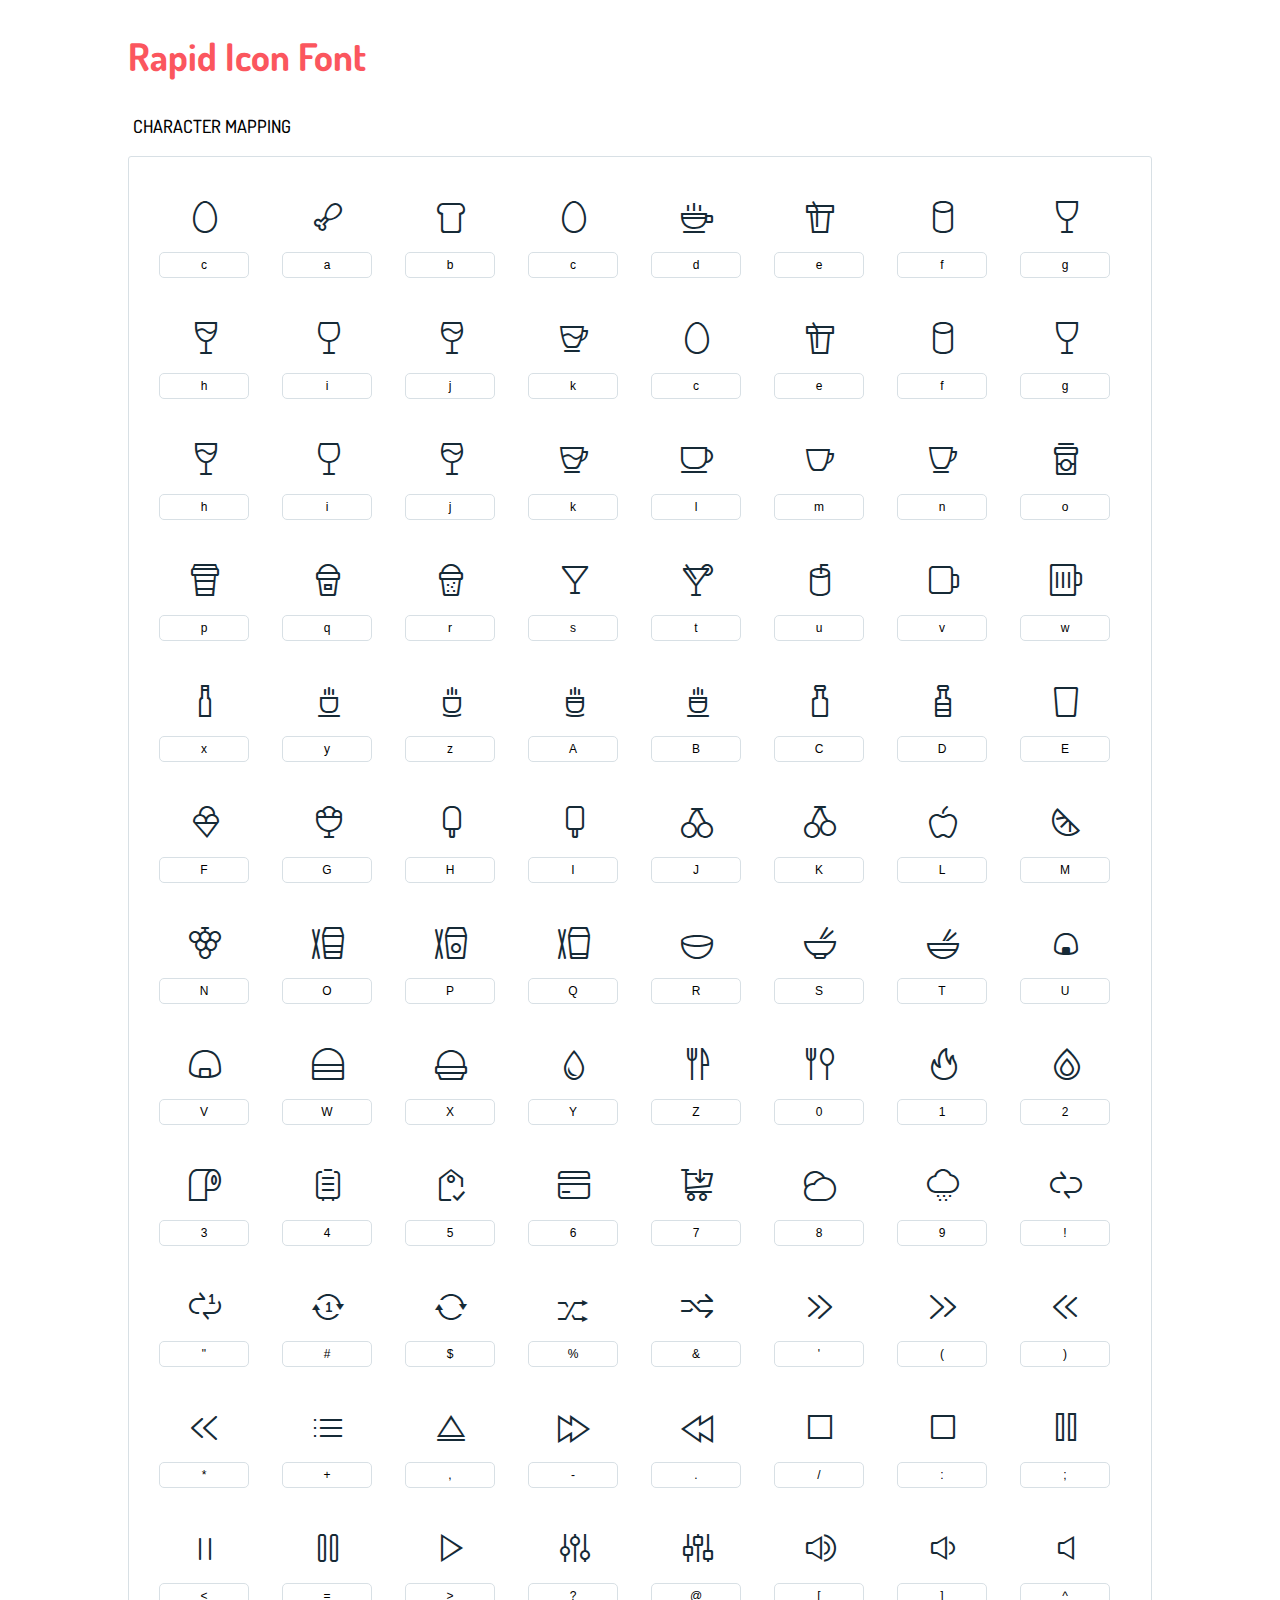
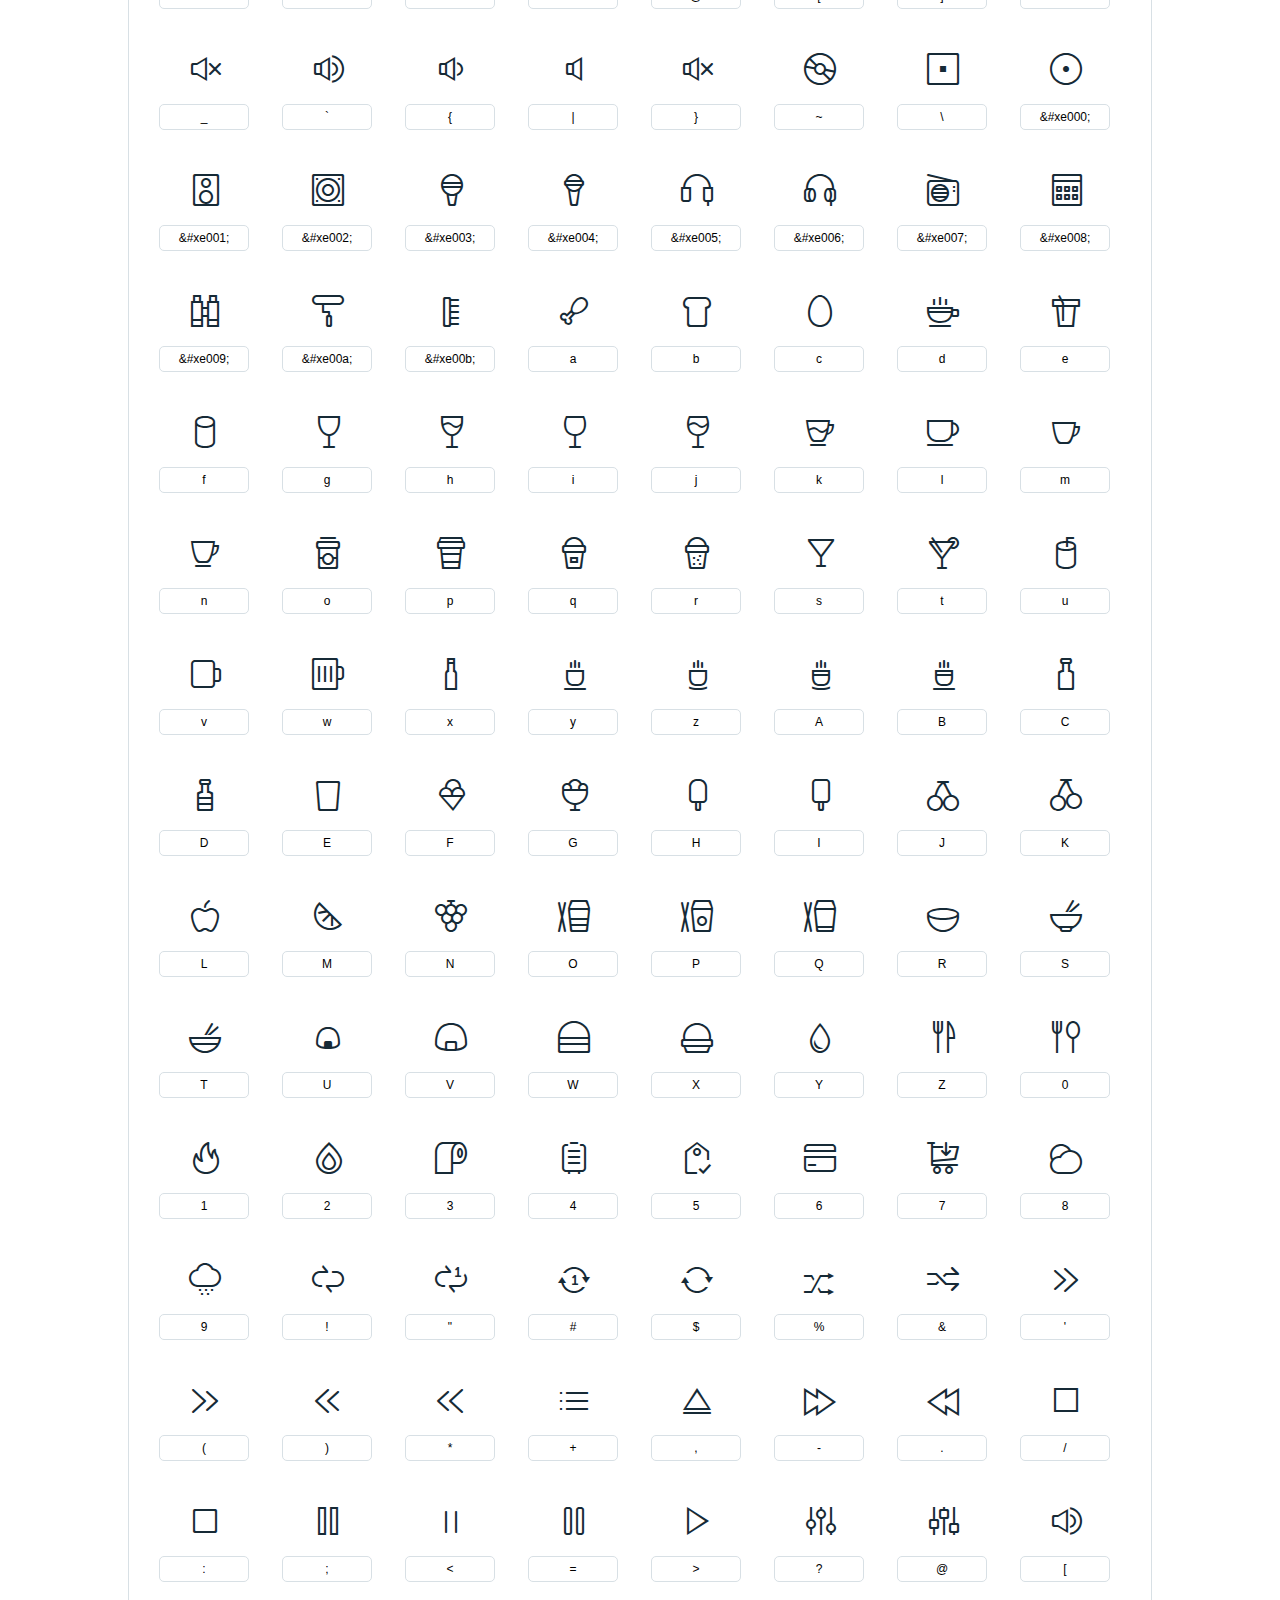
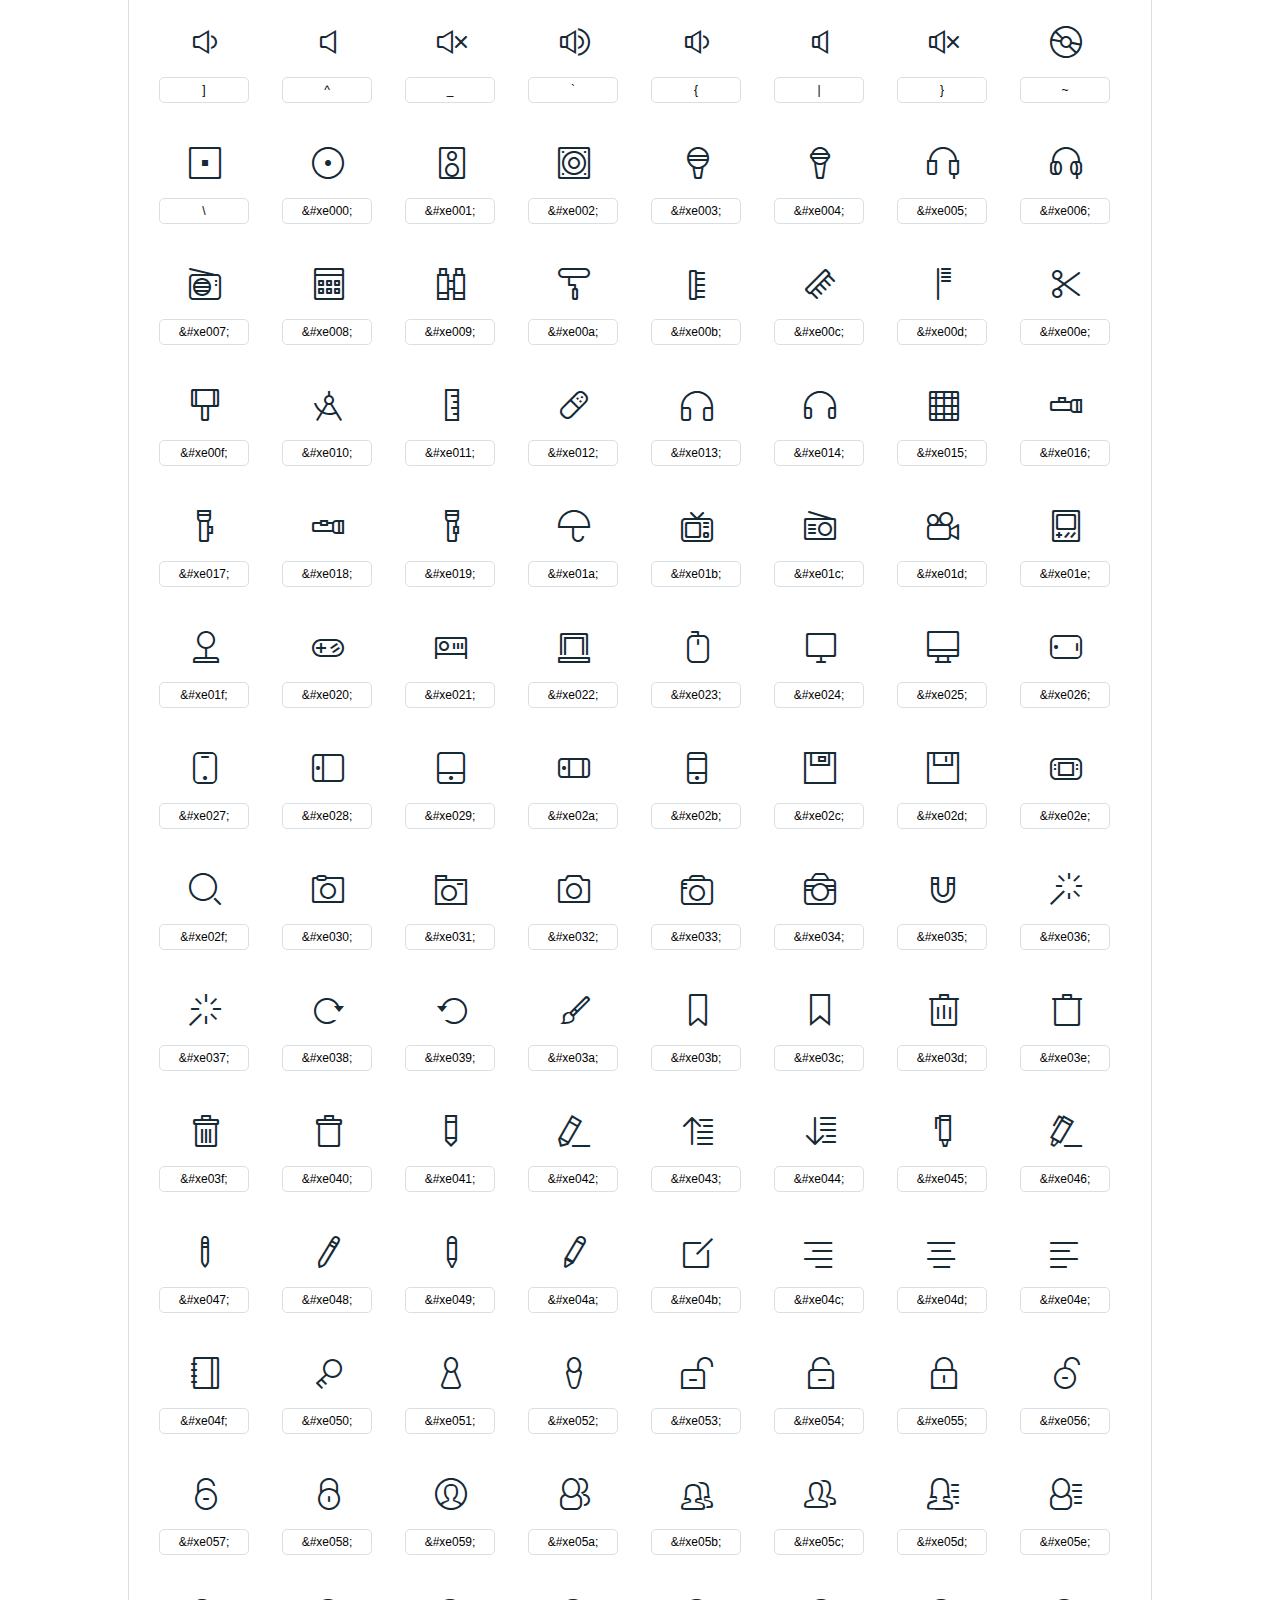
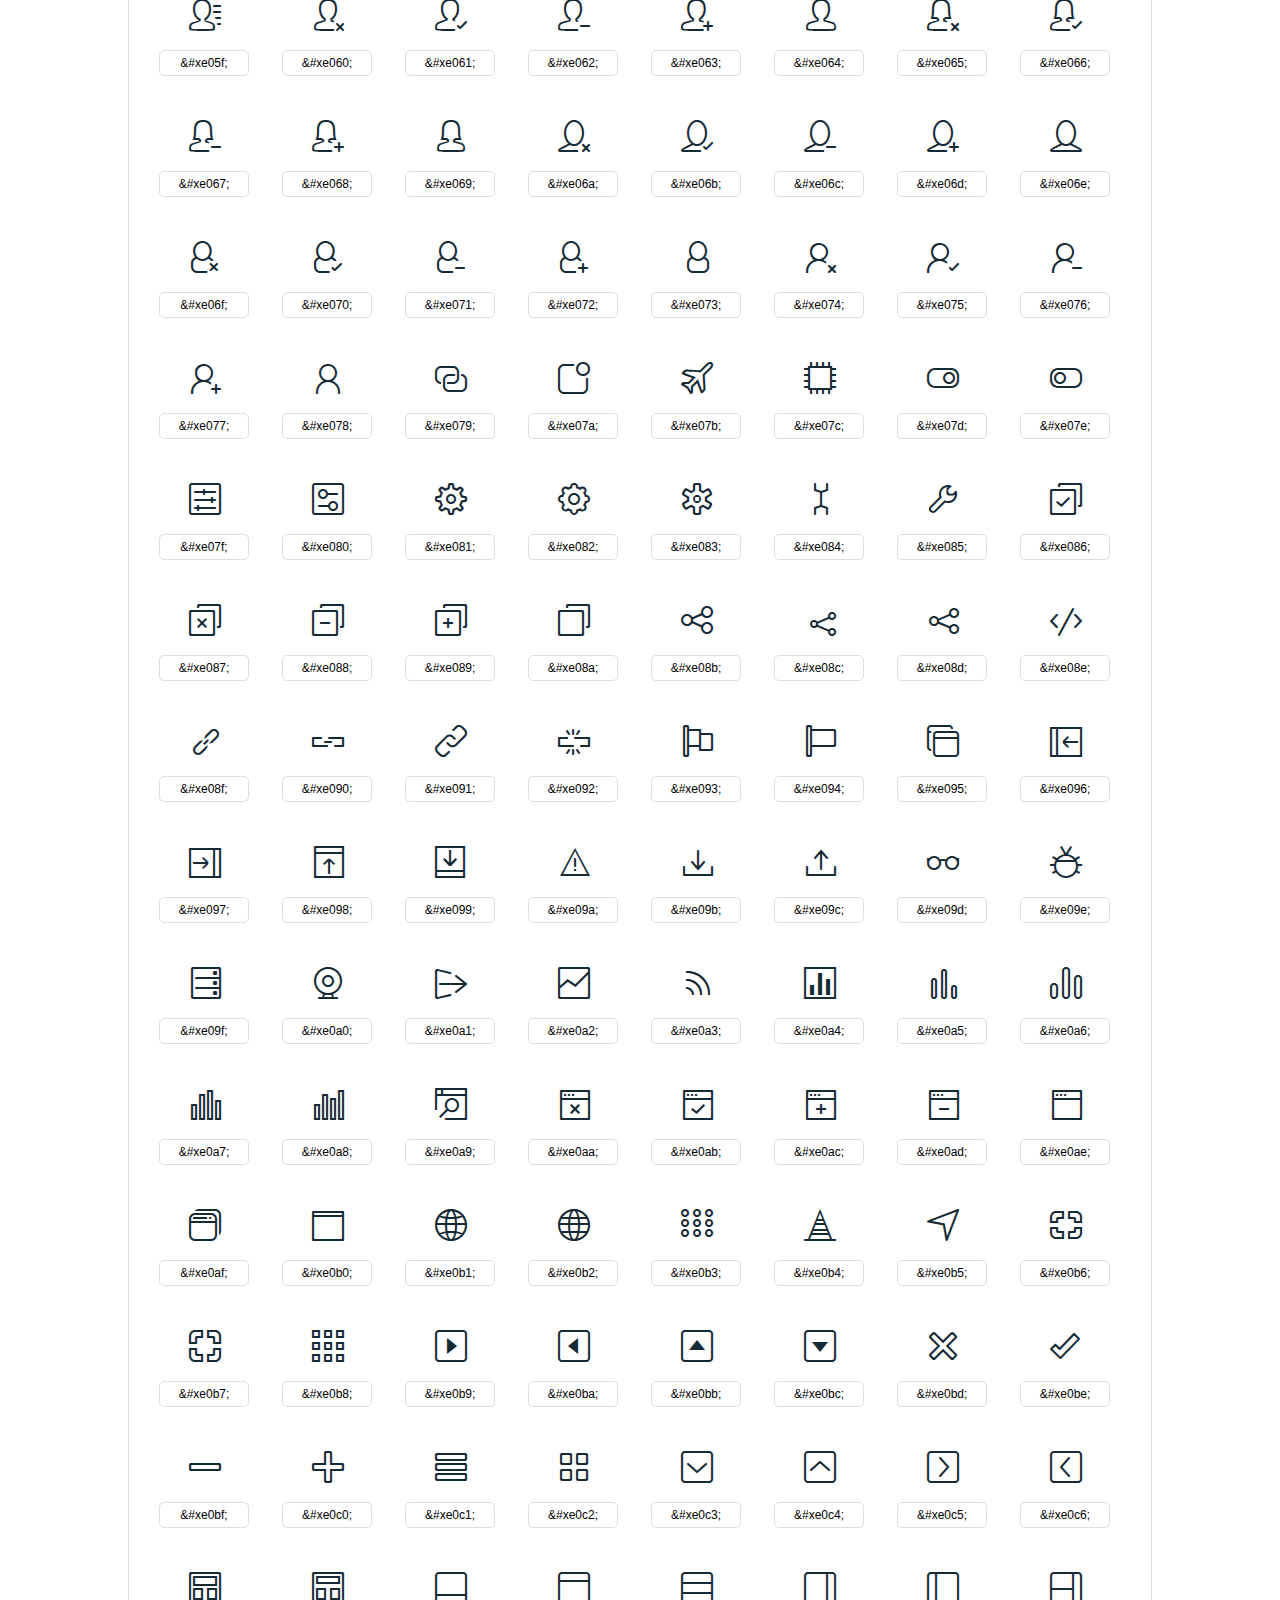
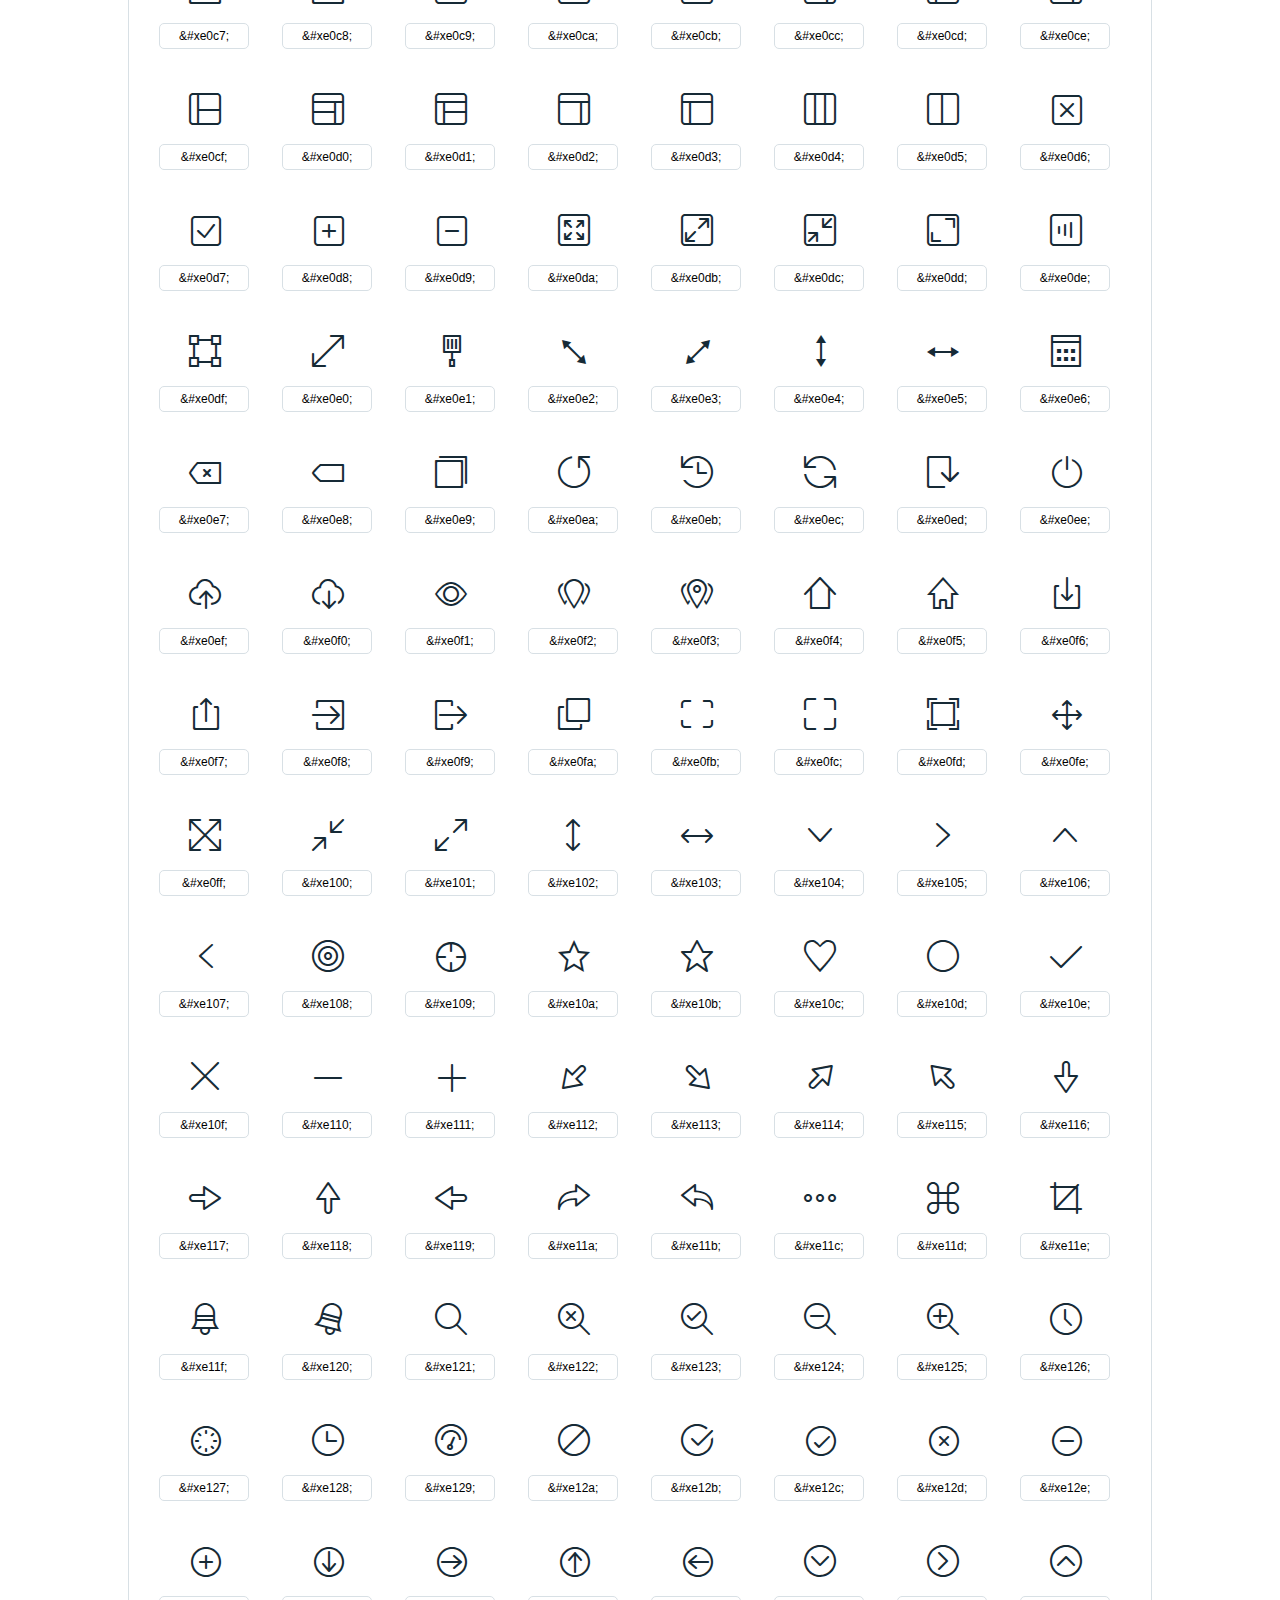
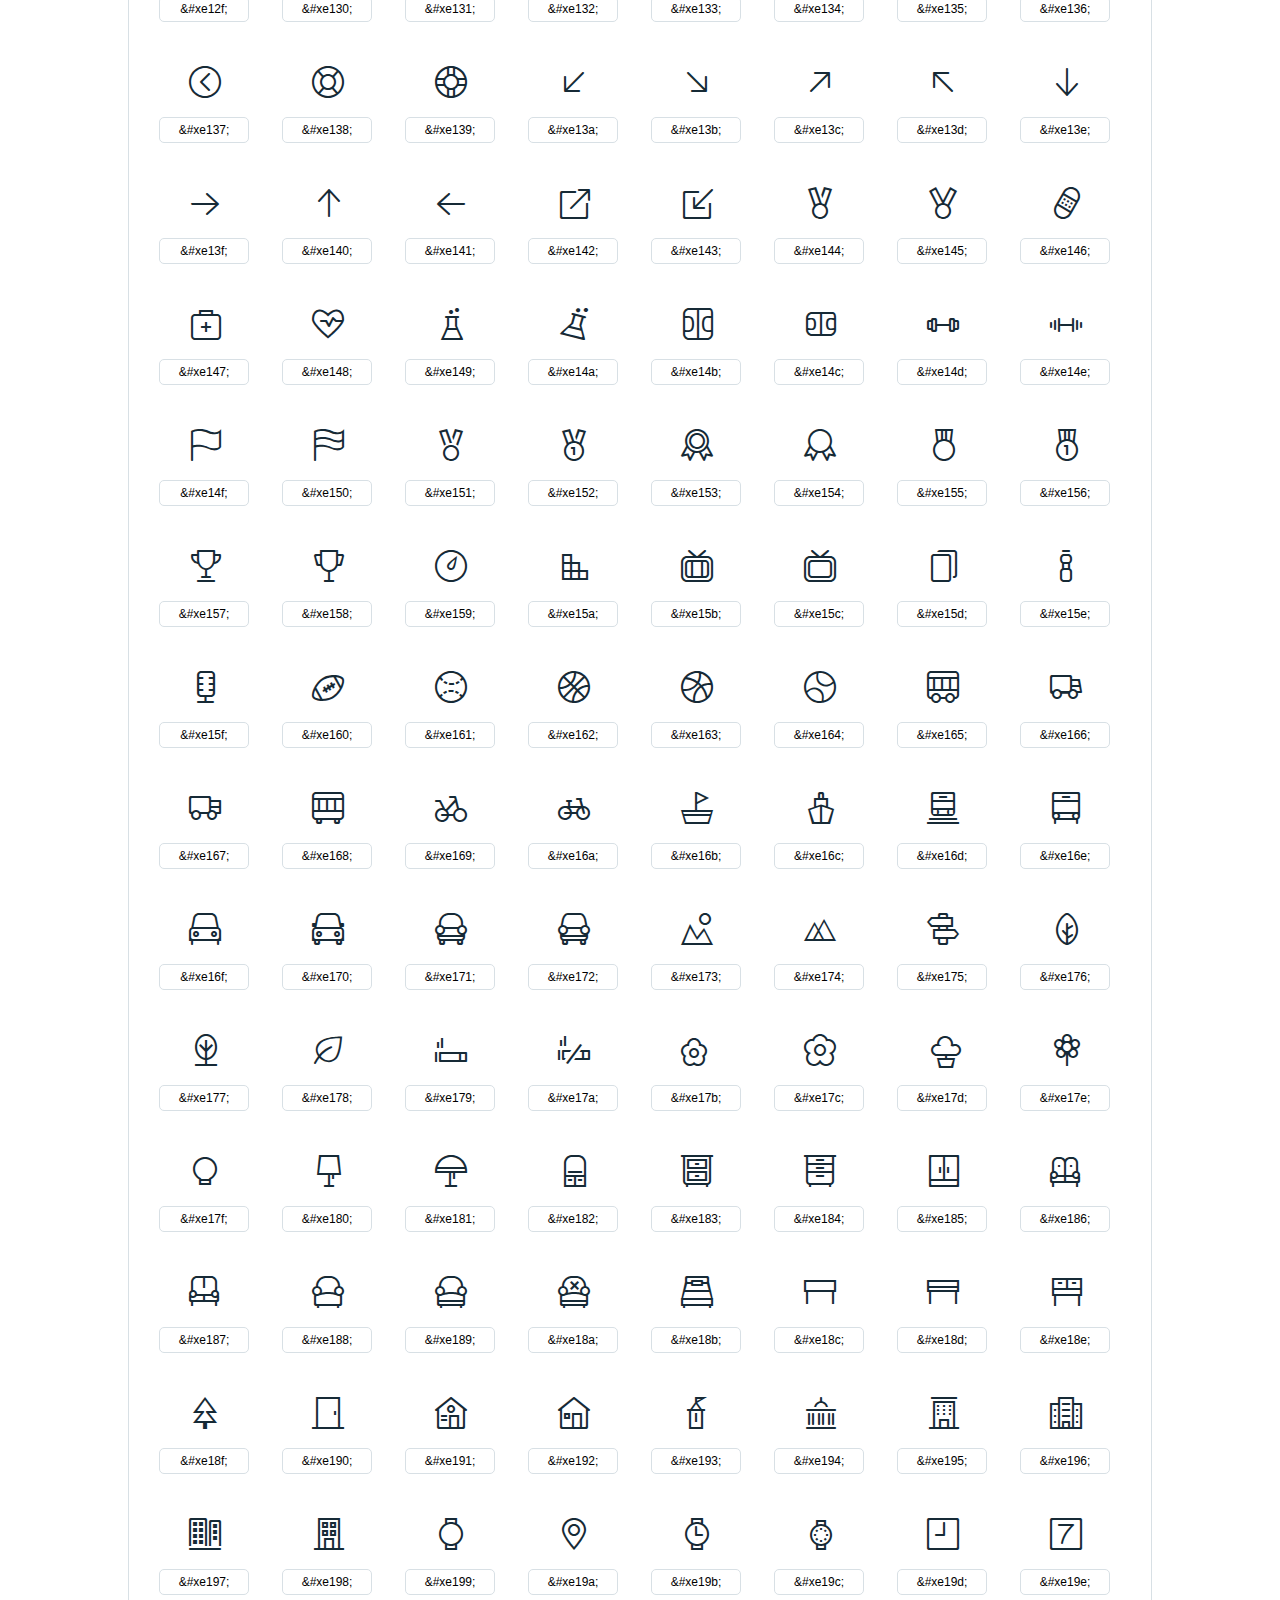
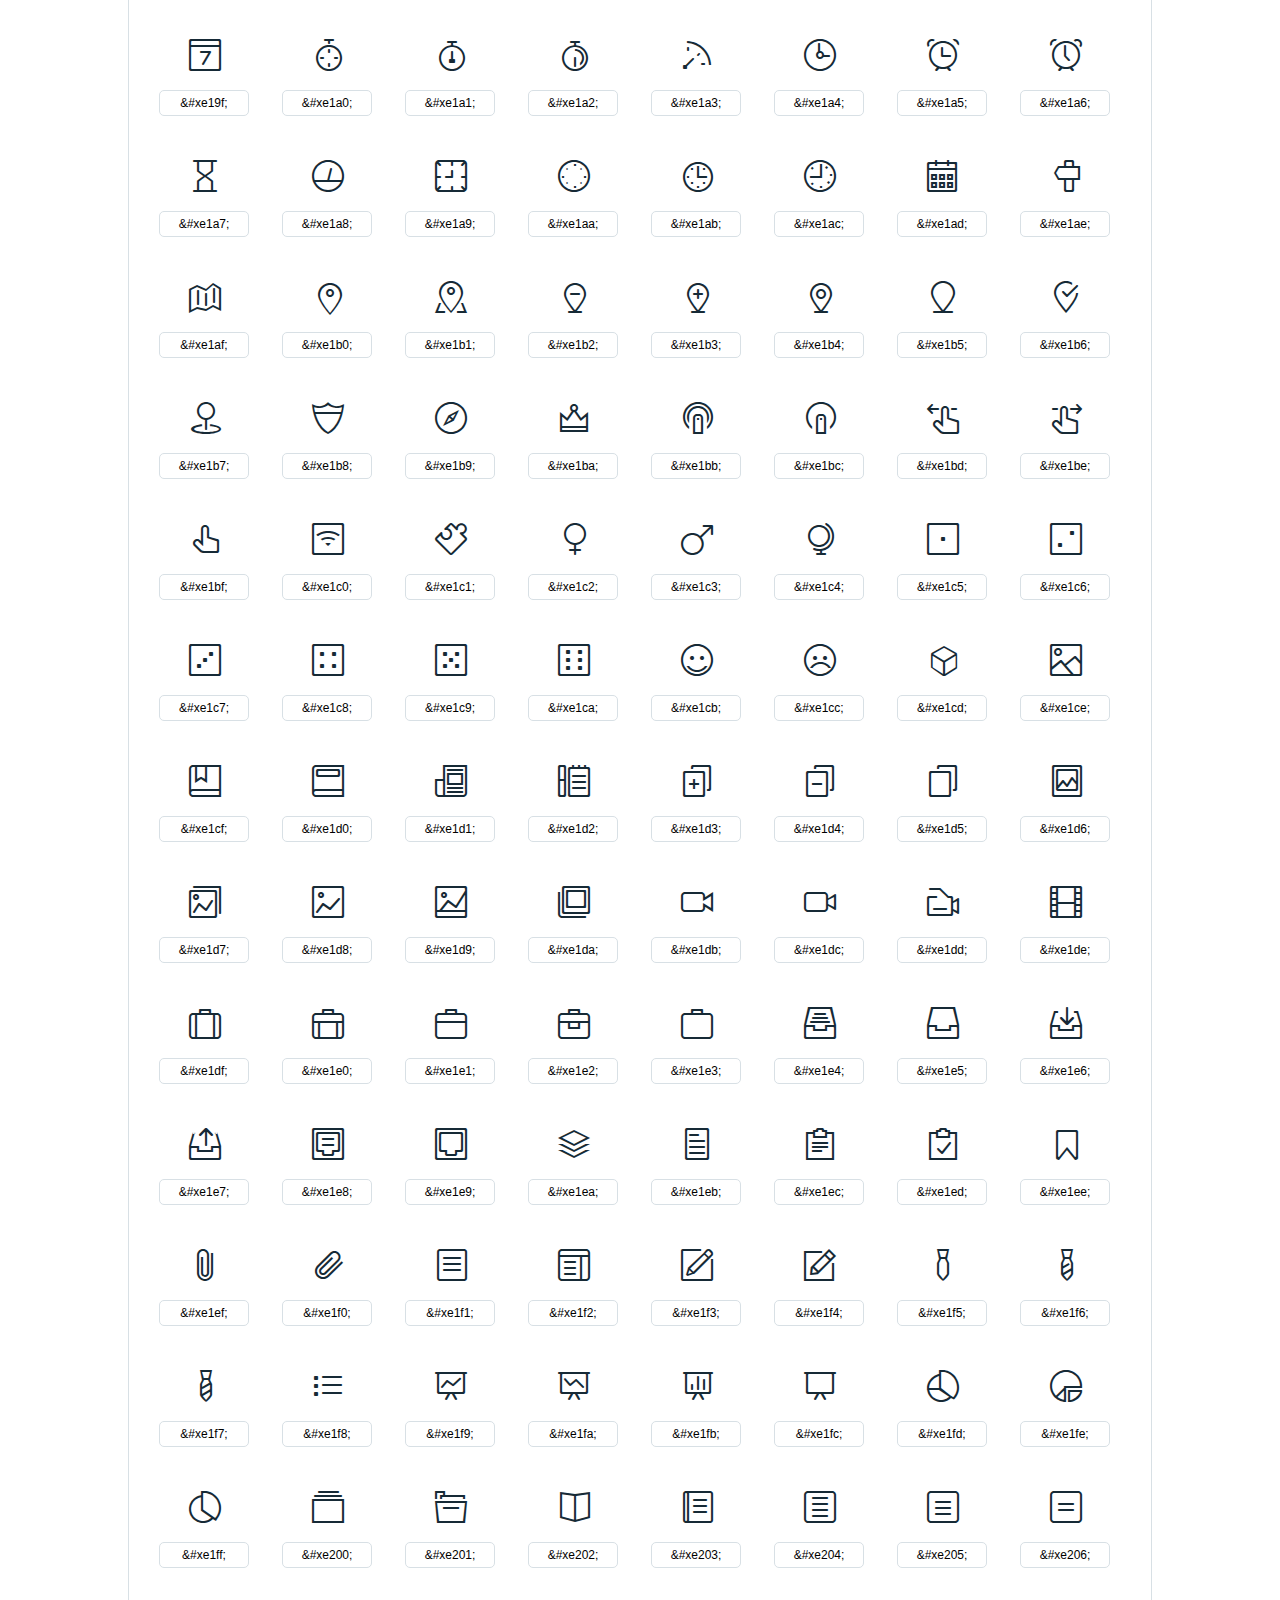
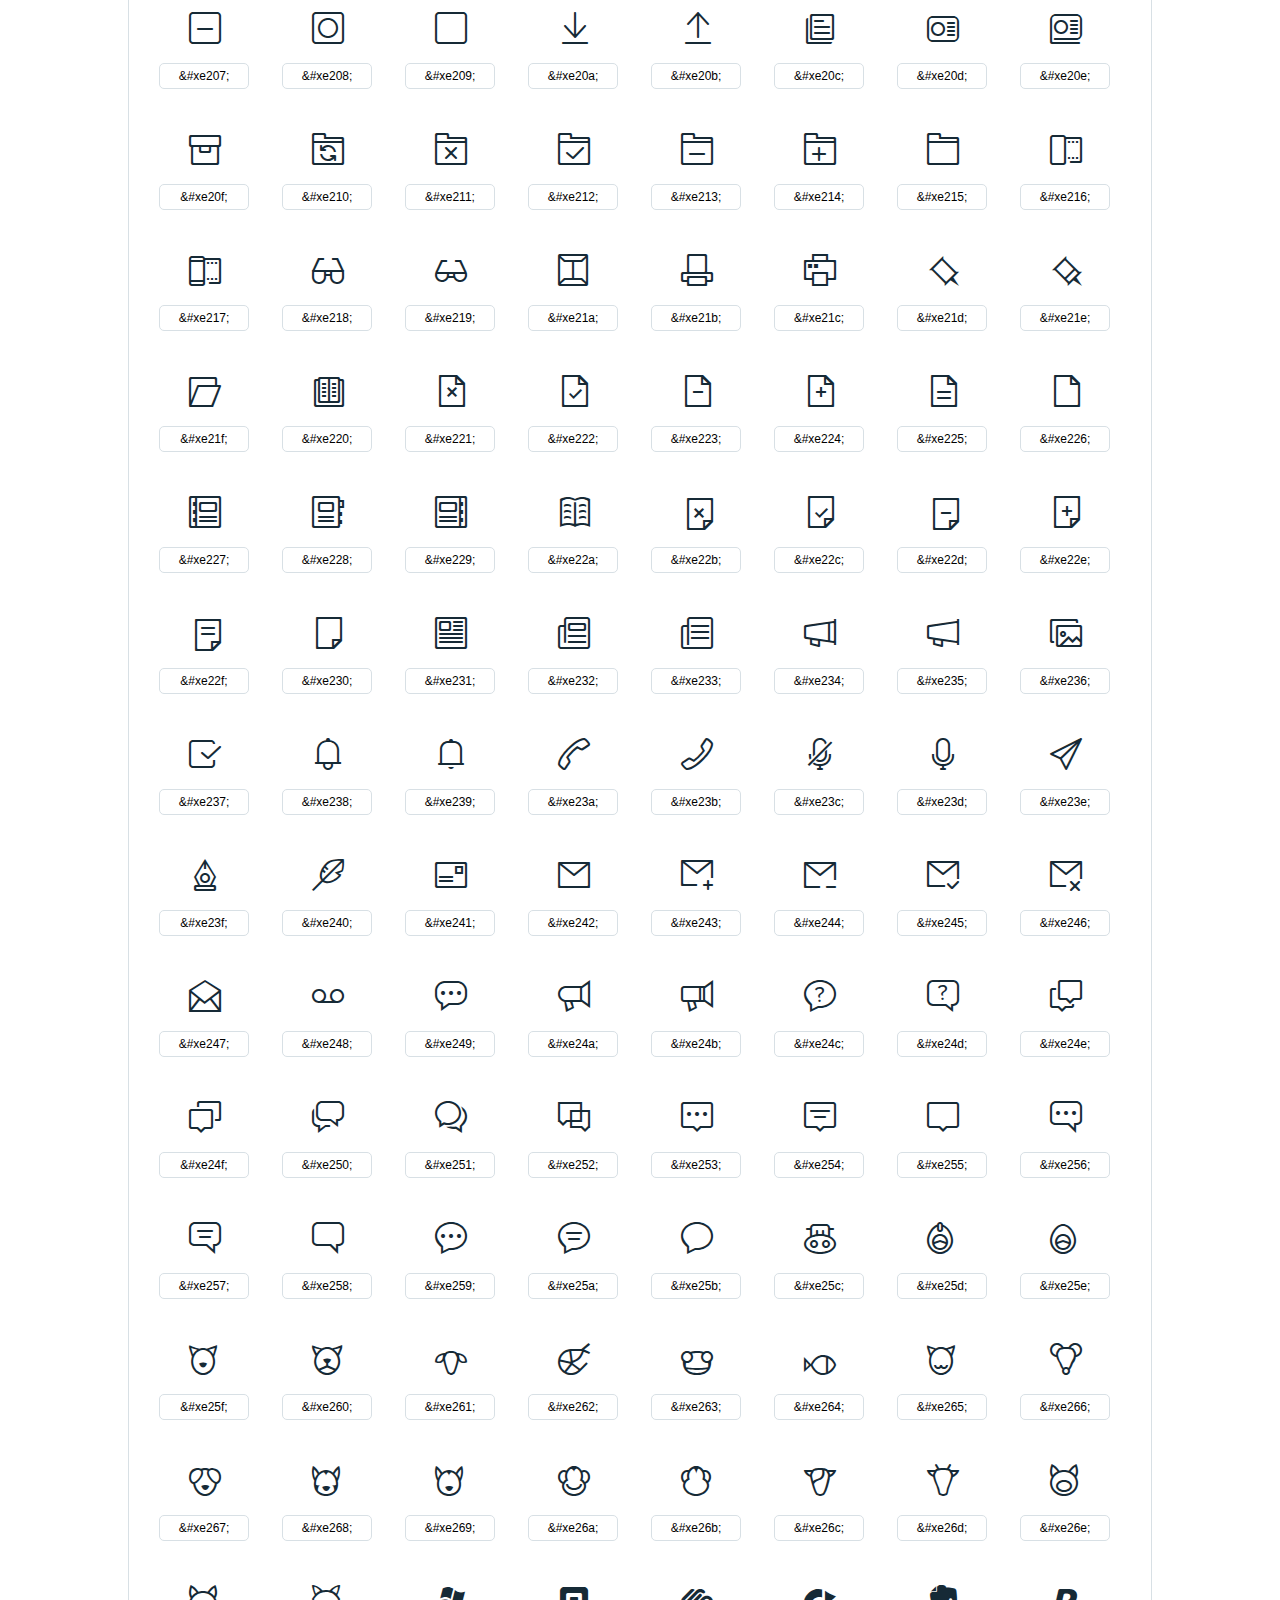
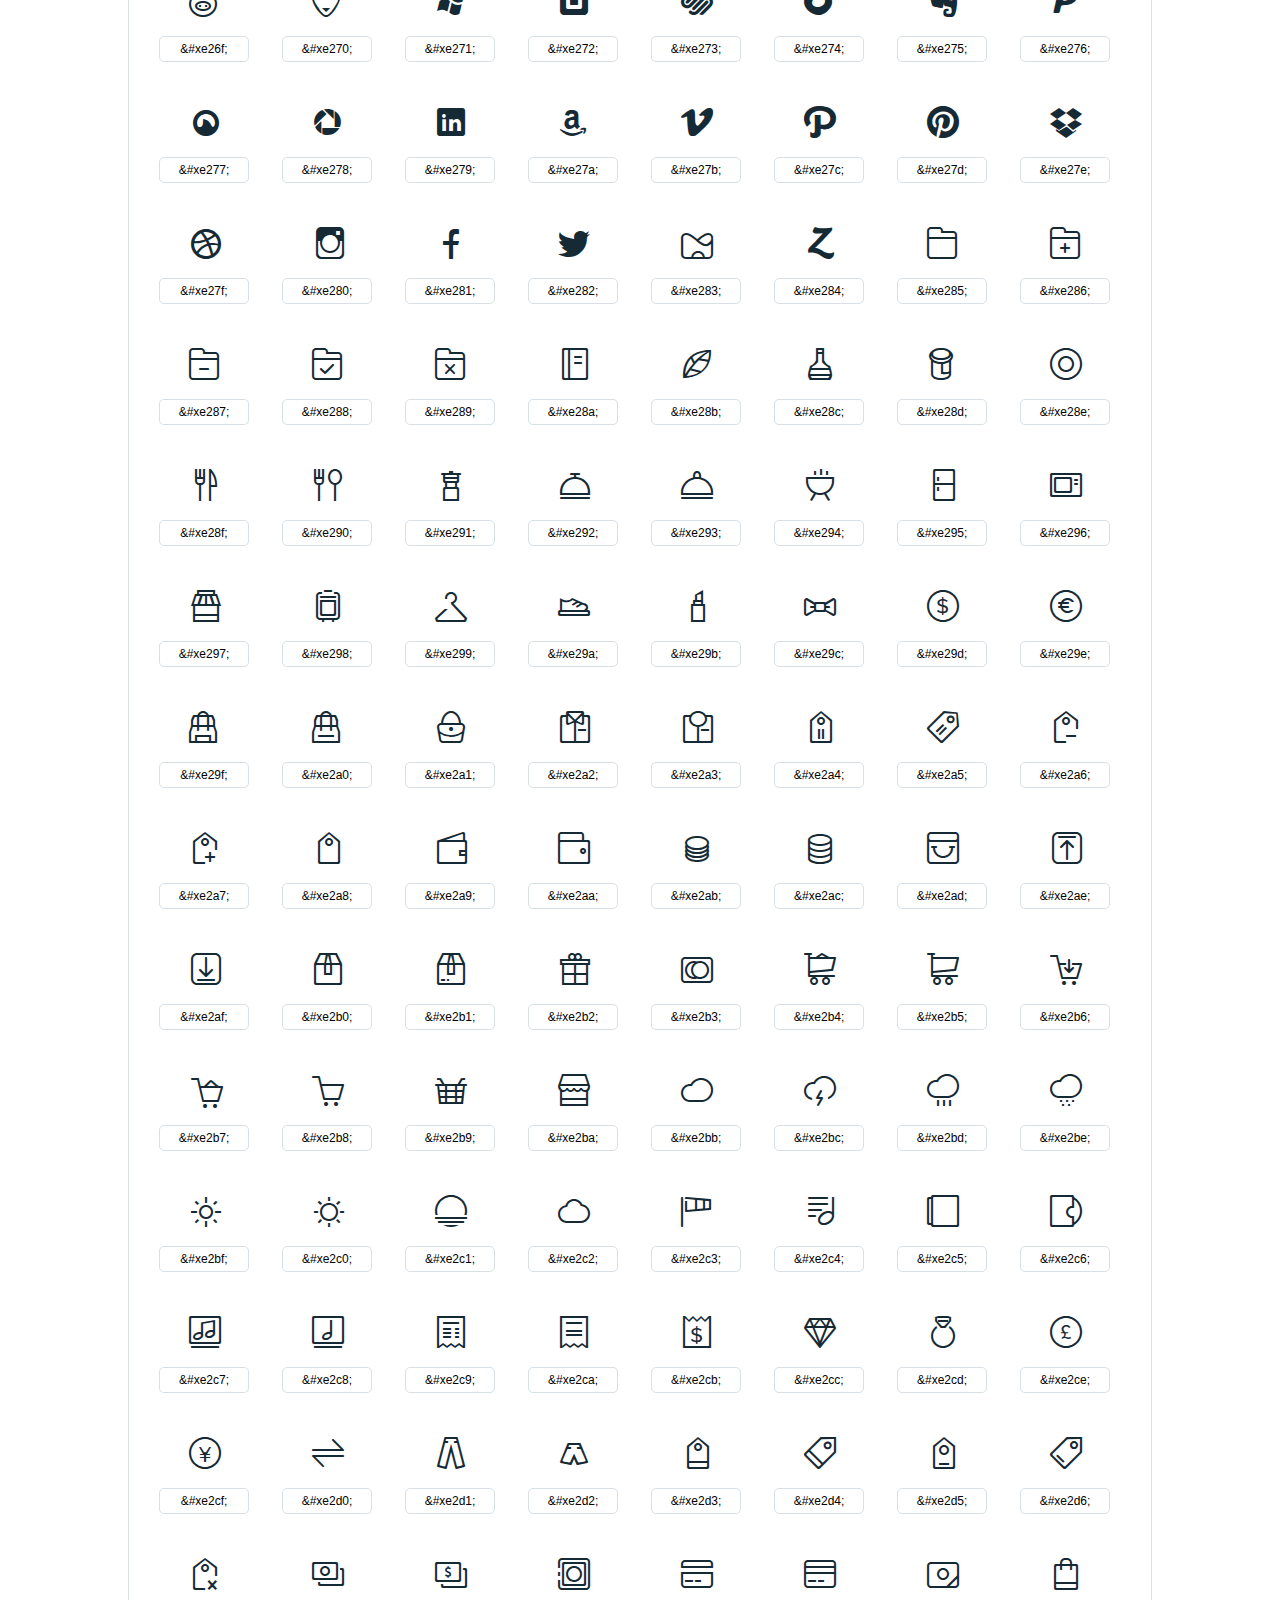
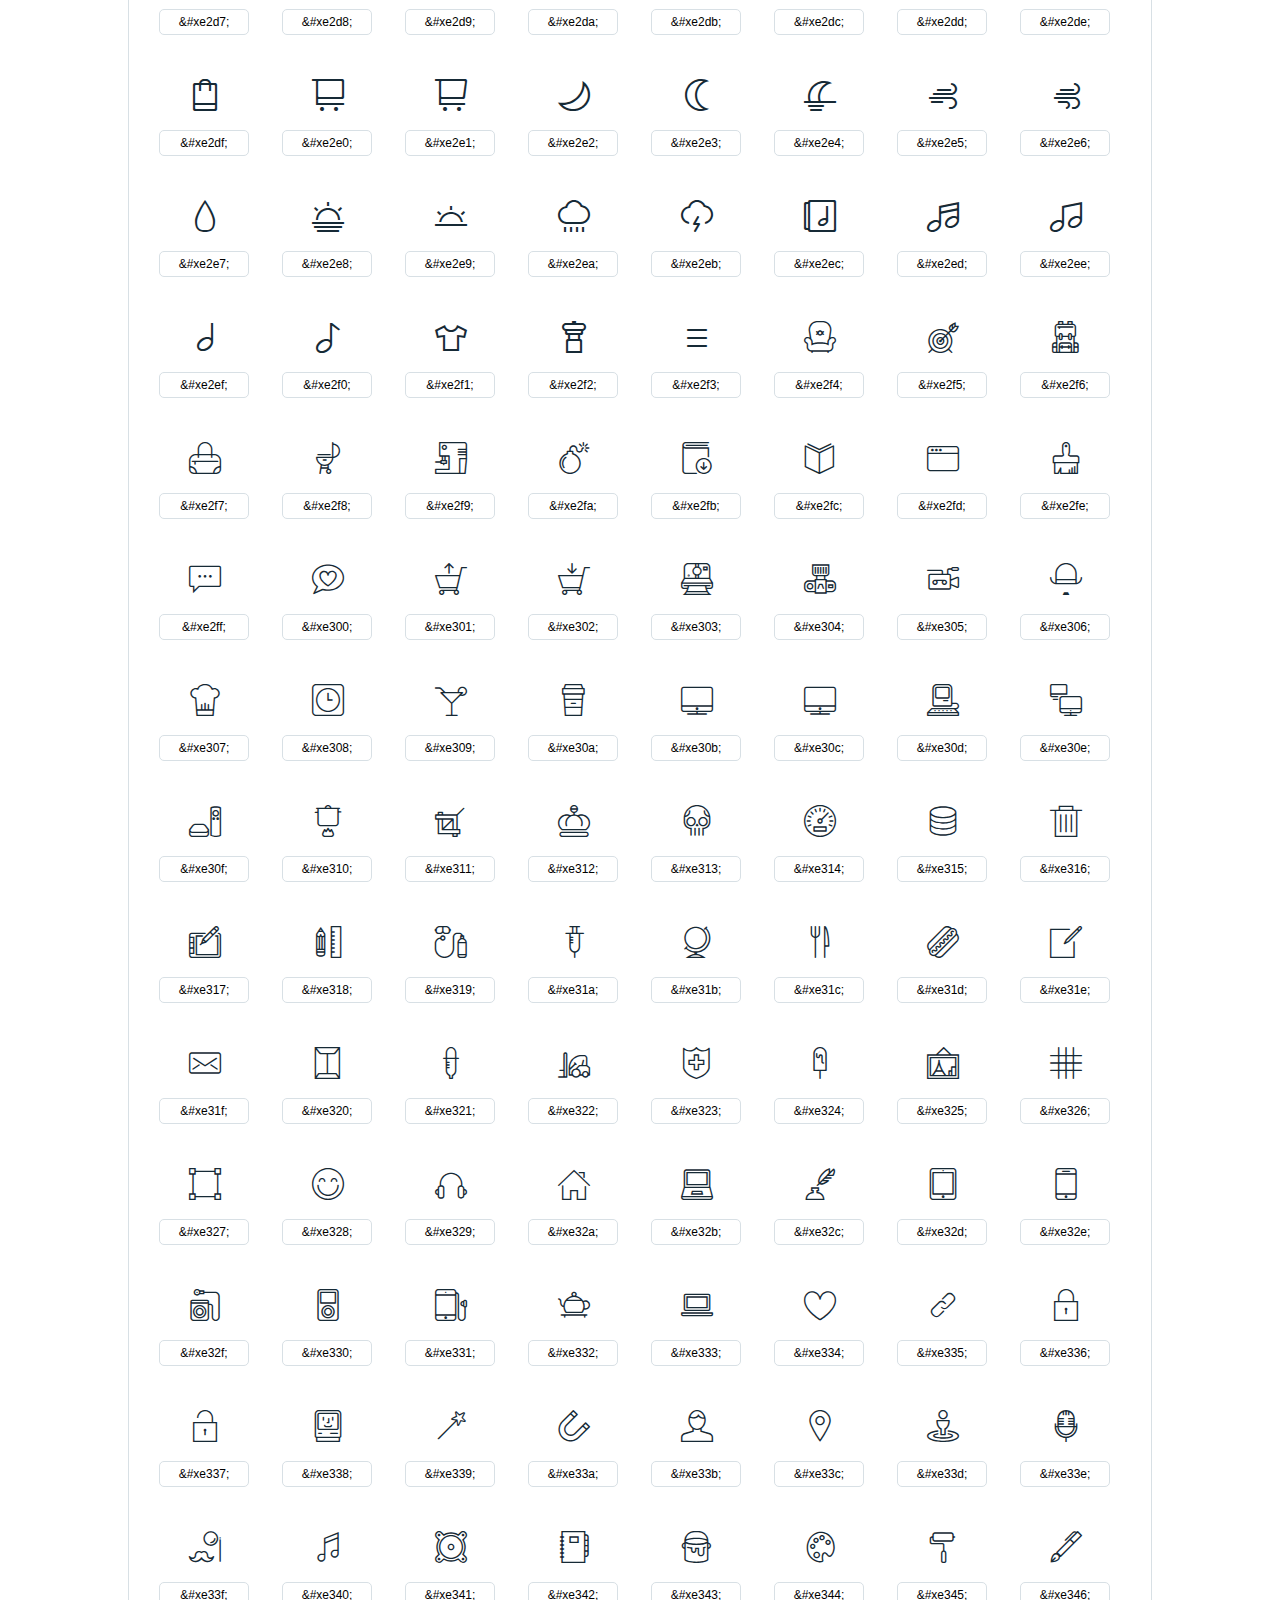
<file: landingpage/Documentation/rapid-icon-font/icons-reference.html>
<!DOCTYPE html>
<html lang="en">
  <head>
    <meta charset="utf-8">
    <meta http-equiv="X-UA-Compatible" content="IE=edge,chrome=1">
    <meta name="viewport" content="width=device-width,initial-scale=1">
    <title>Font Reference - Rapid Icon Font</title>
    <link href="http://fonts.googleapis.com/css?family=Dosis:400,500,700" rel="stylesheet" type="text/css">
    <link rel="stylesheet" href="styles.css">
    <style type="text/css">
      html,body,div,span,applet,object,iframe,h1,h2,h3,h4,h5,h6,p,blockquote,pre,a,abbr,acronym,address,big,cite,code,del,dfn,em,img,ins,kbd,q,s,samp,small,strike,strong,sub,sup,tt,var,dl,dt,dd,ol,ul,li,fieldset,form,label,legend,table,caption,tbody,tfoot,thead,tr,th,td{margin:0;padding:0;border:0;outline:0;font-weight:inherit;font-style:inherit;font-family:inherit;font-size:100%;vertical-align:baseline}
body{line-height:1;color:#000;background:#fff}
ol,ul{list-style:none}
table{border-collapse:separate;border-spacing:0;vertical-align:middle}
caption,th,td{text-align:left;font-weight:normal;vertical-align:middle}
a img{border:none}
*{-webkit-box-sizing:border-box;-moz-box-sizing:border-box;box-sizing:border-box}
body{font-family:'Dosis','Tahoma',sans-serif}
.container{margin:15px auto;width:80%}
h1{margin:40px 0 20px;font-weight:700;font-size:38px;line-height:32px;color:#fb565e}
h2{font-size:18px;padding:0 0 21px 5px;margin:45px 0 0 0;text-transform:uppercase;font-weight:500}
.small{font-size:14px;color:#a5adb4;}
.small a{color:#a5adb4;}
.small a:hover{color:#fb565e}
.glyphs.character-mapping{margin:0 0 20px 0;padding:20px 0 20px 30px;color:rgba(0,0,0,0.5);border:1px solid #d8e0e5;-webkit-border-radius:3px;border-radius:3px;}
.glyphs.character-mapping li{margin:0 30px 20px 0;display:inline-block;width:90px}
.glyphs.character-mapping .icon{margin:10px 0 10px 15px;padding:15px;position:relative;width:55px;height:55px;color:#162a36 !important;overflow:hidden;-webkit-border-radius:3px;border-radius:3px;font-size:32px;}
.glyphs.character-mapping .icon svg{fill:#000}
.glyphs.character-mapping input{margin:0;padding:5px 0;line-height:12px;font-size:12px;display:block;width:100%;border:1px solid #d8e0e5;-webkit-border-radius:5px;border-radius:5px;text-align:center;outline:0;}
.glyphs.character-mapping input:focus{border:1px solid #fbde4a;-webkit-box-shadow:inset 0 0 3px #fbde4a;box-shadow:inset 0 0 3px #fbde4a}
.glyphs.character-mapping input:hover{-webkit-box-shadow:inset 0 0 3px #fbde4a;box-shadow:inset 0 0 3px #fbde4a}

      
    </style>
  </head>
  <body>
    <div class="container">
      <h1>Rapid Icon Font</h1>
      <h2>Character mapping</h2>
      <ul class="glyphs character-mapping">
        <li>
          <div data-icon="c" class="icon"></div>
          <input type="text" readonly="readonly" value="c">
        </li>
        <li>
          <div data-icon="a" class="icon"></div>
          <input type="text" readonly="readonly" value="a">
        </li>
        <li>
          <div data-icon="b" class="icon"></div>
          <input type="text" readonly="readonly" value="b">
        </li>
        <li>
          <div data-icon="c" class="icon"></div>
          <input type="text" readonly="readonly" value="c">
        </li>
        <li>
          <div data-icon="d" class="icon"></div>
          <input type="text" readonly="readonly" value="d">
        </li>
        <li>
          <div data-icon="e" class="icon"></div>
          <input type="text" readonly="readonly" value="e">
        </li>
        <li>
          <div data-icon="f" class="icon"></div>
          <input type="text" readonly="readonly" value="f">
        </li>
        <li>
          <div data-icon="g" class="icon"></div>
          <input type="text" readonly="readonly" value="g">
        </li>
        <li>
          <div data-icon="h" class="icon"></div>
          <input type="text" readonly="readonly" value="h">
        </li>
        <li>
          <div data-icon="i" class="icon"></div>
          <input type="text" readonly="readonly" value="i">
        </li>
        <li>
          <div data-icon="j" class="icon"></div>
          <input type="text" readonly="readonly" value="j">
        </li>
        <li>
          <div data-icon="k" class="icon"></div>
          <input type="text" readonly="readonly" value="k">
        </li>
        <li>
          <div data-icon="c" class="icon"></div>
          <input type="text" readonly="readonly" value="c">
        </li>
        <li>
          <div data-icon="e" class="icon"></div>
          <input type="text" readonly="readonly" value="e">
        </li>
        <li>
          <div data-icon="f" class="icon"></div>
          <input type="text" readonly="readonly" value="f">
        </li>
        <li>
          <div data-icon="g" class="icon"></div>
          <input type="text" readonly="readonly" value="g">
        </li>
        <li>
          <div data-icon="h" class="icon"></div>
          <input type="text" readonly="readonly" value="h">
        </li>
        <li>
          <div data-icon="i" class="icon"></div>
          <input type="text" readonly="readonly" value="i">
        </li>
        <li>
          <div data-icon="j" class="icon"></div>
          <input type="text" readonly="readonly" value="j">
        </li>
        <li>
          <div data-icon="k" class="icon"></div>
          <input type="text" readonly="readonly" value="k">
        </li>
        <li>
          <div data-icon="l" class="icon"></div>
          <input type="text" readonly="readonly" value="l">
        </li>
        <li>
          <div data-icon="m" class="icon"></div>
          <input type="text" readonly="readonly" value="m">
        </li>
        <li>
          <div data-icon="n" class="icon"></div>
          <input type="text" readonly="readonly" value="n">
        </li>
        <li>
          <div data-icon="o" class="icon"></div>
          <input type="text" readonly="readonly" value="o">
        </li>
        <li>
          <div data-icon="p" class="icon"></div>
          <input type="text" readonly="readonly" value="p">
        </li>
        <li>
          <div data-icon="q" class="icon"></div>
          <input type="text" readonly="readonly" value="q">
        </li>
        <li>
          <div data-icon="r" class="icon"></div>
          <input type="text" readonly="readonly" value="r">
        </li>
        <li>
          <div data-icon="s" class="icon"></div>
          <input type="text" readonly="readonly" value="s">
        </li>
        <li>
          <div data-icon="t" class="icon"></div>
          <input type="text" readonly="readonly" value="t">
        </li>
        <li>
          <div data-icon="u" class="icon"></div>
          <input type="text" readonly="readonly" value="u">
        </li>
        <li>
          <div data-icon="v" class="icon"></div>
          <input type="text" readonly="readonly" value="v">
        </li>
        <li>
          <div data-icon="w" class="icon"></div>
          <input type="text" readonly="readonly" value="w">
        </li>
        <li>
          <div data-icon="x" class="icon"></div>
          <input type="text" readonly="readonly" value="x">
        </li>
        <li>
          <div data-icon="y" class="icon"></div>
          <input type="text" readonly="readonly" value="y">
        </li>
        <li>
          <div data-icon="z" class="icon"></div>
          <input type="text" readonly="readonly" value="z">
        </li>
        <li>
          <div data-icon="A" class="icon"></div>
          <input type="text" readonly="readonly" value="A">
        </li>
        <li>
          <div data-icon="B" class="icon"></div>
          <input type="text" readonly="readonly" value="B">
        </li>
        <li>
          <div data-icon="C" class="icon"></div>
          <input type="text" readonly="readonly" value="C">
        </li>
        <li>
          <div data-icon="D" class="icon"></div>
          <input type="text" readonly="readonly" value="D">
        </li>
        <li>
          <div data-icon="E" class="icon"></div>
          <input type="text" readonly="readonly" value="E">
        </li>
        <li>
          <div data-icon="F" class="icon"></div>
          <input type="text" readonly="readonly" value="F">
        </li>
        <li>
          <div data-icon="G" class="icon"></div>
          <input type="text" readonly="readonly" value="G">
        </li>
        <li>
          <div data-icon="H" class="icon"></div>
          <input type="text" readonly="readonly" value="H">
        </li>
        <li>
          <div data-icon="I" class="icon"></div>
          <input type="text" readonly="readonly" value="I">
        </li>
        <li>
          <div data-icon="J" class="icon"></div>
          <input type="text" readonly="readonly" value="J">
        </li>
        <li>
          <div data-icon="K" class="icon"></div>
          <input type="text" readonly="readonly" value="K">
        </li>
        <li>
          <div data-icon="L" class="icon"></div>
          <input type="text" readonly="readonly" value="L">
        </li>
        <li>
          <div data-icon="M" class="icon"></div>
          <input type="text" readonly="readonly" value="M">
        </li>
        <li>
          <div data-icon="N" class="icon"></div>
          <input type="text" readonly="readonly" value="N">
        </li>
        <li>
          <div data-icon="O" class="icon"></div>
          <input type="text" readonly="readonly" value="O">
        </li>
        <li>
          <div data-icon="P" class="icon"></div>
          <input type="text" readonly="readonly" value="P">
        </li>
        <li>
          <div data-icon="Q" class="icon"></div>
          <input type="text" readonly="readonly" value="Q">
        </li>
        <li>
          <div data-icon="R" class="icon"></div>
          <input type="text" readonly="readonly" value="R">
        </li>
        <li>
          <div data-icon="S" class="icon"></div>
          <input type="text" readonly="readonly" value="S">
        </li>
        <li>
          <div data-icon="T" class="icon"></div>
          <input type="text" readonly="readonly" value="T">
        </li>
        <li>
          <div data-icon="U" class="icon"></div>
          <input type="text" readonly="readonly" value="U">
        </li>
        <li>
          <div data-icon="V" class="icon"></div>
          <input type="text" readonly="readonly" value="V">
        </li>
        <li>
          <div data-icon="W" class="icon"></div>
          <input type="text" readonly="readonly" value="W">
        </li>
        <li>
          <div data-icon="X" class="icon"></div>
          <input type="text" readonly="readonly" value="X">
        </li>
        <li>
          <div data-icon="Y" class="icon"></div>
          <input type="text" readonly="readonly" value="Y">
        </li>
        <li>
          <div data-icon="Z" class="icon"></div>
          <input type="text" readonly="readonly" value="Z">
        </li>
        <li>
          <div data-icon="0" class="icon"></div>
          <input type="text" readonly="readonly" value="0">
        </li>
        <li>
          <div data-icon="1" class="icon"></div>
          <input type="text" readonly="readonly" value="1">
        </li>
        <li>
          <div data-icon="2" class="icon"></div>
          <input type="text" readonly="readonly" value="2">
        </li>
        <li>
          <div data-icon="3" class="icon"></div>
          <input type="text" readonly="readonly" value="3">
        </li>
        <li>
          <div data-icon="4" class="icon"></div>
          <input type="text" readonly="readonly" value="4">
        </li>
        <li>
          <div data-icon="5" class="icon"></div>
          <input type="text" readonly="readonly" value="5">
        </li>
        <li>
          <div data-icon="6" class="icon"></div>
          <input type="text" readonly="readonly" value="6">
        </li>
        <li>
          <div data-icon="7" class="icon"></div>
          <input type="text" readonly="readonly" value="7">
        </li>
        <li>
          <div data-icon="8" class="icon"></div>
          <input type="text" readonly="readonly" value="8">
        </li>
        <li>
          <div data-icon="9" class="icon"></div>
          <input type="text" readonly="readonly" value="9">
        </li>
        <li>
          <div data-icon="!" class="icon"></div>
          <input type="text" readonly="readonly" value="!">
        </li>
        <li>
          <div data-icon="&#34;" class="icon"></div>
          <input type="text" readonly="readonly" value="&quot;">
        </li>
        <li>
          <div data-icon="#" class="icon"></div>
          <input type="text" readonly="readonly" value="#">
        </li>
        <li>
          <div data-icon="$" class="icon"></div>
          <input type="text" readonly="readonly" value="$">
        </li>
        <li>
          <div data-icon="%" class="icon"></div>
          <input type="text" readonly="readonly" value="%">
        </li>
        <li>
          <div data-icon="&" class="icon"></div>
          <input type="text" readonly="readonly" value="&amp;">
        </li>
        <li>
          <div data-icon="'" class="icon"></div>
          <input type="text" readonly="readonly" value="&#39;">
        </li>
        <li>
          <div data-icon="(" class="icon"></div>
          <input type="text" readonly="readonly" value="(">
        </li>
        <li>
          <div data-icon=")" class="icon"></div>
          <input type="text" readonly="readonly" value=")">
        </li>
        <li>
          <div data-icon="*" class="icon"></div>
          <input type="text" readonly="readonly" value="*">
        </li>
        <li>
          <div data-icon="+" class="icon"></div>
          <input type="text" readonly="readonly" value="+">
        </li>
        <li>
          <div data-icon="," class="icon"></div>
          <input type="text" readonly="readonly" value=",">
        </li>
        <li>
          <div data-icon="-" class="icon"></div>
          <input type="text" readonly="readonly" value="-">
        </li>
        <li>
          <div data-icon="." class="icon"></div>
          <input type="text" readonly="readonly" value=".">
        </li>
        <li>
          <div data-icon="/" class="icon"></div>
          <input type="text" readonly="readonly" value="/">
        </li>
        <li>
          <div data-icon=":" class="icon"></div>
          <input type="text" readonly="readonly" value=":">
        </li>
        <li>
          <div data-icon=";" class="icon"></div>
          <input type="text" readonly="readonly" value=";">
        </li>
        <li>
          <div data-icon="<" class="icon"></div>
          <input type="text" readonly="readonly" value="&lt;">
        </li>
        <li>
          <div data-icon="=" class="icon"></div>
          <input type="text" readonly="readonly" value="=">
        </li>
        <li>
          <div data-icon=">" class="icon"></div>
          <input type="text" readonly="readonly" value="&gt;">
        </li>
        <li>
          <div data-icon="?" class="icon"></div>
          <input type="text" readonly="readonly" value="?">
        </li>
        <li>
          <div data-icon="@" class="icon"></div>
          <input type="text" readonly="readonly" value="@">
        </li>
        <li>
          <div data-icon="[" class="icon"></div>
          <input type="text" readonly="readonly" value="[">
        </li>
        <li>
          <div data-icon="]" class="icon"></div>
          <input type="text" readonly="readonly" value="]">
        </li>
        <li>
          <div data-icon="^" class="icon"></div>
          <input type="text" readonly="readonly" value="^">
        </li>
        <li>
          <div data-icon="_" class="icon"></div>
          <input type="text" readonly="readonly" value="_">
        </li>
        <li>
          <div data-icon="`" class="icon"></div>
          <input type="text" readonly="readonly" value="`">
        </li>
        <li>
          <div data-icon="{" class="icon"></div>
          <input type="text" readonly="readonly" value="{">
        </li>
        <li>
          <div data-icon="|" class="icon"></div>
          <input type="text" readonly="readonly" value="|">
        </li>
        <li>
          <div data-icon="}" class="icon"></div>
          <input type="text" readonly="readonly" value="}">
        </li>
        <li>
          <div data-icon="~" class="icon"></div>
          <input type="text" readonly="readonly" value="~">
        </li>
        <li>
          <div data-icon="\" class="icon"></div>
          <input type="text" readonly="readonly" value="\">
        </li>
        <li>
          <div data-icon="&#xe000;" class="icon"></div>
          <input type="text" readonly="readonly" value="&amp;#xe000;">
        </li>
        <li>
          <div data-icon="&#xe001;" class="icon"></div>
          <input type="text" readonly="readonly" value="&amp;#xe001;">
        </li>
        <li>
          <div data-icon="&#xe002;" class="icon"></div>
          <input type="text" readonly="readonly" value="&amp;#xe002;">
        </li>
        <li>
          <div data-icon="&#xe003;" class="icon"></div>
          <input type="text" readonly="readonly" value="&amp;#xe003;">
        </li>
        <li>
          <div data-icon="&#xe004;" class="icon"></div>
          <input type="text" readonly="readonly" value="&amp;#xe004;">
        </li>
        <li>
          <div data-icon="&#xe005;" class="icon"></div>
          <input type="text" readonly="readonly" value="&amp;#xe005;">
        </li>
        <li>
          <div data-icon="&#xe006;" class="icon"></div>
          <input type="text" readonly="readonly" value="&amp;#xe006;">
        </li>
        <li>
          <div data-icon="&#xe007;" class="icon"></div>
          <input type="text" readonly="readonly" value="&amp;#xe007;">
        </li>
        <li>
          <div data-icon="&#xe008;" class="icon"></div>
          <input type="text" readonly="readonly" value="&amp;#xe008;">
        </li>
        <li>
          <div data-icon="&#xe009;" class="icon"></div>
          <input type="text" readonly="readonly" value="&amp;#xe009;">
        </li>
        <li>
          <div data-icon="&#xe00a;" class="icon"></div>
          <input type="text" readonly="readonly" value="&amp;#xe00a;">
        </li>
        <li>
          <div data-icon="&#xe00b;" class="icon"></div>
          <input type="text" readonly="readonly" value="&amp;#xe00b;">
        </li>
        <li>
          <div data-icon="a" class="icon"></div>
          <input type="text" readonly="readonly" value="a">
        </li>
        <li>
          <div data-icon="b" class="icon"></div>
          <input type="text" readonly="readonly" value="b">
        </li>
        <li>
          <div data-icon="c" class="icon"></div>
          <input type="text" readonly="readonly" value="c">
        </li>
        <li>
          <div data-icon="d" class="icon"></div>
          <input type="text" readonly="readonly" value="d">
        </li>
        <li>
          <div data-icon="e" class="icon"></div>
          <input type="text" readonly="readonly" value="e">
        </li>
        <li>
          <div data-icon="f" class="icon"></div>
          <input type="text" readonly="readonly" value="f">
        </li>
        <li>
          <div data-icon="g" class="icon"></div>
          <input type="text" readonly="readonly" value="g">
        </li>
        <li>
          <div data-icon="h" class="icon"></div>
          <input type="text" readonly="readonly" value="h">
        </li>
        <li>
          <div data-icon="i" class="icon"></div>
          <input type="text" readonly="readonly" value="i">
        </li>
        <li>
          <div data-icon="j" class="icon"></div>
          <input type="text" readonly="readonly" value="j">
        </li>
        <li>
          <div data-icon="k" class="icon"></div>
          <input type="text" readonly="readonly" value="k">
        </li>
        <li>
          <div data-icon="l" class="icon"></div>
          <input type="text" readonly="readonly" value="l">
        </li>
        <li>
          <div data-icon="m" class="icon"></div>
          <input type="text" readonly="readonly" value="m">
        </li>
        <li>
          <div data-icon="n" class="icon"></div>
          <input type="text" readonly="readonly" value="n">
        </li>
        <li>
          <div data-icon="o" class="icon"></div>
          <input type="text" readonly="readonly" value="o">
        </li>
        <li>
          <div data-icon="p" class="icon"></div>
          <input type="text" readonly="readonly" value="p">
        </li>
        <li>
          <div data-icon="q" class="icon"></div>
          <input type="text" readonly="readonly" value="q">
        </li>
        <li>
          <div data-icon="r" class="icon"></div>
          <input type="text" readonly="readonly" value="r">
        </li>
        <li>
          <div data-icon="s" class="icon"></div>
          <input type="text" readonly="readonly" value="s">
        </li>
        <li>
          <div data-icon="t" class="icon"></div>
          <input type="text" readonly="readonly" value="t">
        </li>
        <li>
          <div data-icon="u" class="icon"></div>
          <input type="text" readonly="readonly" value="u">
        </li>
        <li>
          <div data-icon="v" class="icon"></div>
          <input type="text" readonly="readonly" value="v">
        </li>
        <li>
          <div data-icon="w" class="icon"></div>
          <input type="text" readonly="readonly" value="w">
        </li>
        <li>
          <div data-icon="x" class="icon"></div>
          <input type="text" readonly="readonly" value="x">
        </li>
        <li>
          <div data-icon="y" class="icon"></div>
          <input type="text" readonly="readonly" value="y">
        </li>
        <li>
          <div data-icon="z" class="icon"></div>
          <input type="text" readonly="readonly" value="z">
        </li>
        <li>
          <div data-icon="A" class="icon"></div>
          <input type="text" readonly="readonly" value="A">
        </li>
        <li>
          <div data-icon="B" class="icon"></div>
          <input type="text" readonly="readonly" value="B">
        </li>
        <li>
          <div data-icon="C" class="icon"></div>
          <input type="text" readonly="readonly" value="C">
        </li>
        <li>
          <div data-icon="D" class="icon"></div>
          <input type="text" readonly="readonly" value="D">
        </li>
        <li>
          <div data-icon="E" class="icon"></div>
          <input type="text" readonly="readonly" value="E">
        </li>
        <li>
          <div data-icon="F" class="icon"></div>
          <input type="text" readonly="readonly" value="F">
        </li>
        <li>
          <div data-icon="G" class="icon"></div>
          <input type="text" readonly="readonly" value="G">
        </li>
        <li>
          <div data-icon="H" class="icon"></div>
          <input type="text" readonly="readonly" value="H">
        </li>
        <li>
          <div data-icon="I" class="icon"></div>
          <input type="text" readonly="readonly" value="I">
        </li>
        <li>
          <div data-icon="J" class="icon"></div>
          <input type="text" readonly="readonly" value="J">
        </li>
        <li>
          <div data-icon="K" class="icon"></div>
          <input type="text" readonly="readonly" value="K">
        </li>
        <li>
          <div data-icon="L" class="icon"></div>
          <input type="text" readonly="readonly" value="L">
        </li>
        <li>
          <div data-icon="M" class="icon"></div>
          <input type="text" readonly="readonly" value="M">
        </li>
        <li>
          <div data-icon="N" class="icon"></div>
          <input type="text" readonly="readonly" value="N">
        </li>
        <li>
          <div data-icon="O" class="icon"></div>
          <input type="text" readonly="readonly" value="O">
        </li>
        <li>
          <div data-icon="P" class="icon"></div>
          <input type="text" readonly="readonly" value="P">
        </li>
        <li>
          <div data-icon="Q" class="icon"></div>
          <input type="text" readonly="readonly" value="Q">
        </li>
        <li>
          <div data-icon="R" class="icon"></div>
          <input type="text" readonly="readonly" value="R">
        </li>
        <li>
          <div data-icon="S" class="icon"></div>
          <input type="text" readonly="readonly" value="S">
        </li>
        <li>
          <div data-icon="T" class="icon"></div>
          <input type="text" readonly="readonly" value="T">
        </li>
        <li>
          <div data-icon="U" class="icon"></div>
          <input type="text" readonly="readonly" value="U">
        </li>
        <li>
          <div data-icon="V" class="icon"></div>
          <input type="text" readonly="readonly" value="V">
        </li>
        <li>
          <div data-icon="W" class="icon"></div>
          <input type="text" readonly="readonly" value="W">
        </li>
        <li>
          <div data-icon="X" class="icon"></div>
          <input type="text" readonly="readonly" value="X">
        </li>
        <li>
          <div data-icon="Y" class="icon"></div>
          <input type="text" readonly="readonly" value="Y">
        </li>
        <li>
          <div data-icon="Z" class="icon"></div>
          <input type="text" readonly="readonly" value="Z">
        </li>
        <li>
          <div data-icon="0" class="icon"></div>
          <input type="text" readonly="readonly" value="0">
        </li>
        <li>
          <div data-icon="1" class="icon"></div>
          <input type="text" readonly="readonly" value="1">
        </li>
        <li>
          <div data-icon="2" class="icon"></div>
          <input type="text" readonly="readonly" value="2">
        </li>
        <li>
          <div data-icon="3" class="icon"></div>
          <input type="text" readonly="readonly" value="3">
        </li>
        <li>
          <div data-icon="4" class="icon"></div>
          <input type="text" readonly="readonly" value="4">
        </li>
        <li>
          <div data-icon="5" class="icon"></div>
          <input type="text" readonly="readonly" value="5">
        </li>
        <li>
          <div data-icon="6" class="icon"></div>
          <input type="text" readonly="readonly" value="6">
        </li>
        <li>
          <div data-icon="7" class="icon"></div>
          <input type="text" readonly="readonly" value="7">
        </li>
        <li>
          <div data-icon="8" class="icon"></div>
          <input type="text" readonly="readonly" value="8">
        </li>
        <li>
          <div data-icon="9" class="icon"></div>
          <input type="text" readonly="readonly" value="9">
        </li>
        <li>
          <div data-icon="!" class="icon"></div>
          <input type="text" readonly="readonly" value="!">
        </li>
        <li>
          <div data-icon="&#34;" class="icon"></div>
          <input type="text" readonly="readonly" value="&quot;">
        </li>
        <li>
          <div data-icon="#" class="icon"></div>
          <input type="text" readonly="readonly" value="#">
        </li>
        <li>
          <div data-icon="$" class="icon"></div>
          <input type="text" readonly="readonly" value="$">
        </li>
        <li>
          <div data-icon="%" class="icon"></div>
          <input type="text" readonly="readonly" value="%">
        </li>
        <li>
          <div data-icon="&" class="icon"></div>
          <input type="text" readonly="readonly" value="&amp;">
        </li>
        <li>
          <div data-icon="'" class="icon"></div>
          <input type="text" readonly="readonly" value="&#39;">
        </li>
        <li>
          <div data-icon="(" class="icon"></div>
          <input type="text" readonly="readonly" value="(">
        </li>
        <li>
          <div data-icon=")" class="icon"></div>
          <input type="text" readonly="readonly" value=")">
        </li>
        <li>
          <div data-icon="*" class="icon"></div>
          <input type="text" readonly="readonly" value="*">
        </li>
        <li>
          <div data-icon="+" class="icon"></div>
          <input type="text" readonly="readonly" value="+">
        </li>
        <li>
          <div data-icon="," class="icon"></div>
          <input type="text" readonly="readonly" value=",">
        </li>
        <li>
          <div data-icon="-" class="icon"></div>
          <input type="text" readonly="readonly" value="-">
        </li>
        <li>
          <div data-icon="." class="icon"></div>
          <input type="text" readonly="readonly" value=".">
        </li>
        <li>
          <div data-icon="/" class="icon"></div>
          <input type="text" readonly="readonly" value="/">
        </li>
        <li>
          <div data-icon=":" class="icon"></div>
          <input type="text" readonly="readonly" value=":">
        </li>
        <li>
          <div data-icon=";" class="icon"></div>
          <input type="text" readonly="readonly" value=";">
        </li>
        <li>
          <div data-icon="<" class="icon"></div>
          <input type="text" readonly="readonly" value="&lt;">
        </li>
        <li>
          <div data-icon="=" class="icon"></div>
          <input type="text" readonly="readonly" value="=">
        </li>
        <li>
          <div data-icon=">" class="icon"></div>
          <input type="text" readonly="readonly" value="&gt;">
        </li>
        <li>
          <div data-icon="?" class="icon"></div>
          <input type="text" readonly="readonly" value="?">
        </li>
        <li>
          <div data-icon="@" class="icon"></div>
          <input type="text" readonly="readonly" value="@">
        </li>
        <li>
          <div data-icon="[" class="icon"></div>
          <input type="text" readonly="readonly" value="[">
        </li>
        <li>
          <div data-icon="]" class="icon"></div>
          <input type="text" readonly="readonly" value="]">
        </li>
        <li>
          <div data-icon="^" class="icon"></div>
          <input type="text" readonly="readonly" value="^">
        </li>
        <li>
          <div data-icon="_" class="icon"></div>
          <input type="text" readonly="readonly" value="_">
        </li>
        <li>
          <div data-icon="`" class="icon"></div>
          <input type="text" readonly="readonly" value="`">
        </li>
        <li>
          <div data-icon="{" class="icon"></div>
          <input type="text" readonly="readonly" value="{">
        </li>
        <li>
          <div data-icon="|" class="icon"></div>
          <input type="text" readonly="readonly" value="|">
        </li>
        <li>
          <div data-icon="}" class="icon"></div>
          <input type="text" readonly="readonly" value="}">
        </li>
        <li>
          <div data-icon="~" class="icon"></div>
          <input type="text" readonly="readonly" value="~">
        </li>
        <li>
          <div data-icon="\" class="icon"></div>
          <input type="text" readonly="readonly" value="\">
        </li>
        <li>
          <div data-icon="&#xe000;" class="icon"></div>
          <input type="text" readonly="readonly" value="&amp;#xe000;">
        </li>
        <li>
          <div data-icon="&#xe001;" class="icon"></div>
          <input type="text" readonly="readonly" value="&amp;#xe001;">
        </li>
        <li>
          <div data-icon="&#xe002;" class="icon"></div>
          <input type="text" readonly="readonly" value="&amp;#xe002;">
        </li>
        <li>
          <div data-icon="&#xe003;" class="icon"></div>
          <input type="text" readonly="readonly" value="&amp;#xe003;">
        </li>
        <li>
          <div data-icon="&#xe004;" class="icon"></div>
          <input type="text" readonly="readonly" value="&amp;#xe004;">
        </li>
        <li>
          <div data-icon="&#xe005;" class="icon"></div>
          <input type="text" readonly="readonly" value="&amp;#xe005;">
        </li>
        <li>
          <div data-icon="&#xe006;" class="icon"></div>
          <input type="text" readonly="readonly" value="&amp;#xe006;">
        </li>
        <li>
          <div data-icon="&#xe007;" class="icon"></div>
          <input type="text" readonly="readonly" value="&amp;#xe007;">
        </li>
        <li>
          <div data-icon="&#xe008;" class="icon"></div>
          <input type="text" readonly="readonly" value="&amp;#xe008;">
        </li>
        <li>
          <div data-icon="&#xe009;" class="icon"></div>
          <input type="text" readonly="readonly" value="&amp;#xe009;">
        </li>
        <li>
          <div data-icon="&#xe00a;" class="icon"></div>
          <input type="text" readonly="readonly" value="&amp;#xe00a;">
        </li>
        <li>
          <div data-icon="&#xe00b;" class="icon"></div>
          <input type="text" readonly="readonly" value="&amp;#xe00b;">
        </li>
        <li>
          <div data-icon="&#xe00c;" class="icon"></div>
          <input type="text" readonly="readonly" value="&amp;#xe00c;">
        </li>
        <li>
          <div data-icon="&#xe00d;" class="icon"></div>
          <input type="text" readonly="readonly" value="&amp;#xe00d;">
        </li>
        <li>
          <div data-icon="&#xe00e;" class="icon"></div>
          <input type="text" readonly="readonly" value="&amp;#xe00e;">
        </li>
        <li>
          <div data-icon="&#xe00f;" class="icon"></div>
          <input type="text" readonly="readonly" value="&amp;#xe00f;">
        </li>
        <li>
          <div data-icon="&#xe010;" class="icon"></div>
          <input type="text" readonly="readonly" value="&amp;#xe010;">
        </li>
        <li>
          <div data-icon="&#xe011;" class="icon"></div>
          <input type="text" readonly="readonly" value="&amp;#xe011;">
        </li>
        <li>
          <div data-icon="&#xe012;" class="icon"></div>
          <input type="text" readonly="readonly" value="&amp;#xe012;">
        </li>
        <li>
          <div data-icon="&#xe013;" class="icon"></div>
          <input type="text" readonly="readonly" value="&amp;#xe013;">
        </li>
        <li>
          <div data-icon="&#xe014;" class="icon"></div>
          <input type="text" readonly="readonly" value="&amp;#xe014;">
        </li>
        <li>
          <div data-icon="&#xe015;" class="icon"></div>
          <input type="text" readonly="readonly" value="&amp;#xe015;">
        </li>
        <li>
          <div data-icon="&#xe016;" class="icon"></div>
          <input type="text" readonly="readonly" value="&amp;#xe016;">
        </li>
        <li>
          <div data-icon="&#xe017;" class="icon"></div>
          <input type="text" readonly="readonly" value="&amp;#xe017;">
        </li>
        <li>
          <div data-icon="&#xe018;" class="icon"></div>
          <input type="text" readonly="readonly" value="&amp;#xe018;">
        </li>
        <li>
          <div data-icon="&#xe019;" class="icon"></div>
          <input type="text" readonly="readonly" value="&amp;#xe019;">
        </li>
        <li>
          <div data-icon="&#xe01a;" class="icon"></div>
          <input type="text" readonly="readonly" value="&amp;#xe01a;">
        </li>
        <li>
          <div data-icon="&#xe01b;" class="icon"></div>
          <input type="text" readonly="readonly" value="&amp;#xe01b;">
        </li>
        <li>
          <div data-icon="&#xe01c;" class="icon"></div>
          <input type="text" readonly="readonly" value="&amp;#xe01c;">
        </li>
        <li>
          <div data-icon="&#xe01d;" class="icon"></div>
          <input type="text" readonly="readonly" value="&amp;#xe01d;">
        </li>
        <li>
          <div data-icon="&#xe01e;" class="icon"></div>
          <input type="text" readonly="readonly" value="&amp;#xe01e;">
        </li>
        <li>
          <div data-icon="&#xe01f;" class="icon"></div>
          <input type="text" readonly="readonly" value="&amp;#xe01f;">
        </li>
        <li>
          <div data-icon="&#xe020;" class="icon"></div>
          <input type="text" readonly="readonly" value="&amp;#xe020;">
        </li>
        <li>
          <div data-icon="&#xe021;" class="icon"></div>
          <input type="text" readonly="readonly" value="&amp;#xe021;">
        </li>
        <li>
          <div data-icon="&#xe022;" class="icon"></div>
          <input type="text" readonly="readonly" value="&amp;#xe022;">
        </li>
        <li>
          <div data-icon="&#xe023;" class="icon"></div>
          <input type="text" readonly="readonly" value="&amp;#xe023;">
        </li>
        <li>
          <div data-icon="&#xe024;" class="icon"></div>
          <input type="text" readonly="readonly" value="&amp;#xe024;">
        </li>
        <li>
          <div data-icon="&#xe025;" class="icon"></div>
          <input type="text" readonly="readonly" value="&amp;#xe025;">
        </li>
        <li>
          <div data-icon="&#xe026;" class="icon"></div>
          <input type="text" readonly="readonly" value="&amp;#xe026;">
        </li>
        <li>
          <div data-icon="&#xe027;" class="icon"></div>
          <input type="text" readonly="readonly" value="&amp;#xe027;">
        </li>
        <li>
          <div data-icon="&#xe028;" class="icon"></div>
          <input type="text" readonly="readonly" value="&amp;#xe028;">
        </li>
        <li>
          <div data-icon="&#xe029;" class="icon"></div>
          <input type="text" readonly="readonly" value="&amp;#xe029;">
        </li>
        <li>
          <div data-icon="&#xe02a;" class="icon"></div>
          <input type="text" readonly="readonly" value="&amp;#xe02a;">
        </li>
        <li>
          <div data-icon="&#xe02b;" class="icon"></div>
          <input type="text" readonly="readonly" value="&amp;#xe02b;">
        </li>
        <li>
          <div data-icon="&#xe02c;" class="icon"></div>
          <input type="text" readonly="readonly" value="&amp;#xe02c;">
        </li>
        <li>
          <div data-icon="&#xe02d;" class="icon"></div>
          <input type="text" readonly="readonly" value="&amp;#xe02d;">
        </li>
        <li>
          <div data-icon="&#xe02e;" class="icon"></div>
          <input type="text" readonly="readonly" value="&amp;#xe02e;">
        </li>
        <li>
          <div data-icon="&#xe02f;" class="icon"></div>
          <input type="text" readonly="readonly" value="&amp;#xe02f;">
        </li>
        <li>
          <div data-icon="&#xe030;" class="icon"></div>
          <input type="text" readonly="readonly" value="&amp;#xe030;">
        </li>
        <li>
          <div data-icon="&#xe031;" class="icon"></div>
          <input type="text" readonly="readonly" value="&amp;#xe031;">
        </li>
        <li>
          <div data-icon="&#xe032;" class="icon"></div>
          <input type="text" readonly="readonly" value="&amp;#xe032;">
        </li>
        <li>
          <div data-icon="&#xe033;" class="icon"></div>
          <input type="text" readonly="readonly" value="&amp;#xe033;">
        </li>
        <li>
          <div data-icon="&#xe034;" class="icon"></div>
          <input type="text" readonly="readonly" value="&amp;#xe034;">
        </li>
        <li>
          <div data-icon="&#xe035;" class="icon"></div>
          <input type="text" readonly="readonly" value="&amp;#xe035;">
        </li>
        <li>
          <div data-icon="&#xe036;" class="icon"></div>
          <input type="text" readonly="readonly" value="&amp;#xe036;">
        </li>
        <li>
          <div data-icon="&#xe037;" class="icon"></div>
          <input type="text" readonly="readonly" value="&amp;#xe037;">
        </li>
        <li>
          <div data-icon="&#xe038;" class="icon"></div>
          <input type="text" readonly="readonly" value="&amp;#xe038;">
        </li>
        <li>
          <div data-icon="&#xe039;" class="icon"></div>
          <input type="text" readonly="readonly" value="&amp;#xe039;">
        </li>
        <li>
          <div data-icon="&#xe03a;" class="icon"></div>
          <input type="text" readonly="readonly" value="&amp;#xe03a;">
        </li>
        <li>
          <div data-icon="&#xe03b;" class="icon"></div>
          <input type="text" readonly="readonly" value="&amp;#xe03b;">
        </li>
        <li>
          <div data-icon="&#xe03c;" class="icon"></div>
          <input type="text" readonly="readonly" value="&amp;#xe03c;">
        </li>
        <li>
          <div data-icon="&#xe03d;" class="icon"></div>
          <input type="text" readonly="readonly" value="&amp;#xe03d;">
        </li>
        <li>
          <div data-icon="&#xe03e;" class="icon"></div>
          <input type="text" readonly="readonly" value="&amp;#xe03e;">
        </li>
        <li>
          <div data-icon="&#xe03f;" class="icon"></div>
          <input type="text" readonly="readonly" value="&amp;#xe03f;">
        </li>
        <li>
          <div data-icon="&#xe040;" class="icon"></div>
          <input type="text" readonly="readonly" value="&amp;#xe040;">
        </li>
        <li>
          <div data-icon="&#xe041;" class="icon"></div>
          <input type="text" readonly="readonly" value="&amp;#xe041;">
        </li>
        <li>
          <div data-icon="&#xe042;" class="icon"></div>
          <input type="text" readonly="readonly" value="&amp;#xe042;">
        </li>
        <li>
          <div data-icon="&#xe043;" class="icon"></div>
          <input type="text" readonly="readonly" value="&amp;#xe043;">
        </li>
        <li>
          <div data-icon="&#xe044;" class="icon"></div>
          <input type="text" readonly="readonly" value="&amp;#xe044;">
        </li>
        <li>
          <div data-icon="&#xe045;" class="icon"></div>
          <input type="text" readonly="readonly" value="&amp;#xe045;">
        </li>
        <li>
          <div data-icon="&#xe046;" class="icon"></div>
          <input type="text" readonly="readonly" value="&amp;#xe046;">
        </li>
        <li>
          <div data-icon="&#xe047;" class="icon"></div>
          <input type="text" readonly="readonly" value="&amp;#xe047;">
        </li>
        <li>
          <div data-icon="&#xe048;" class="icon"></div>
          <input type="text" readonly="readonly" value="&amp;#xe048;">
        </li>
        <li>
          <div data-icon="&#xe049;" class="icon"></div>
          <input type="text" readonly="readonly" value="&amp;#xe049;">
        </li>
        <li>
          <div data-icon="&#xe04a;" class="icon"></div>
          <input type="text" readonly="readonly" value="&amp;#xe04a;">
        </li>
        <li>
          <div data-icon="&#xe04b;" class="icon"></div>
          <input type="text" readonly="readonly" value="&amp;#xe04b;">
        </li>
        <li>
          <div data-icon="&#xe04c;" class="icon"></div>
          <input type="text" readonly="readonly" value="&amp;#xe04c;">
        </li>
        <li>
          <div data-icon="&#xe04d;" class="icon"></div>
          <input type="text" readonly="readonly" value="&amp;#xe04d;">
        </li>
        <li>
          <div data-icon="&#xe04e;" class="icon"></div>
          <input type="text" readonly="readonly" value="&amp;#xe04e;">
        </li>
        <li>
          <div data-icon="&#xe04f;" class="icon"></div>
          <input type="text" readonly="readonly" value="&amp;#xe04f;">
        </li>
        <li>
          <div data-icon="&#xe050;" class="icon"></div>
          <input type="text" readonly="readonly" value="&amp;#xe050;">
        </li>
        <li>
          <div data-icon="&#xe051;" class="icon"></div>
          <input type="text" readonly="readonly" value="&amp;#xe051;">
        </li>
        <li>
          <div data-icon="&#xe052;" class="icon"></div>
          <input type="text" readonly="readonly" value="&amp;#xe052;">
        </li>
        <li>
          <div data-icon="&#xe053;" class="icon"></div>
          <input type="text" readonly="readonly" value="&amp;#xe053;">
        </li>
        <li>
          <div data-icon="&#xe054;" class="icon"></div>
          <input type="text" readonly="readonly" value="&amp;#xe054;">
        </li>
        <li>
          <div data-icon="&#xe055;" class="icon"></div>
          <input type="text" readonly="readonly" value="&amp;#xe055;">
        </li>
        <li>
          <div data-icon="&#xe056;" class="icon"></div>
          <input type="text" readonly="readonly" value="&amp;#xe056;">
        </li>
        <li>
          <div data-icon="&#xe057;" class="icon"></div>
          <input type="text" readonly="readonly" value="&amp;#xe057;">
        </li>
        <li>
          <div data-icon="&#xe058;" class="icon"></div>
          <input type="text" readonly="readonly" value="&amp;#xe058;">
        </li>
        <li>
          <div data-icon="&#xe059;" class="icon"></div>
          <input type="text" readonly="readonly" value="&amp;#xe059;">
        </li>
        <li>
          <div data-icon="&#xe05a;" class="icon"></div>
          <input type="text" readonly="readonly" value="&amp;#xe05a;">
        </li>
        <li>
          <div data-icon="&#xe05b;" class="icon"></div>
          <input type="text" readonly="readonly" value="&amp;#xe05b;">
        </li>
        <li>
          <div data-icon="&#xe05c;" class="icon"></div>
          <input type="text" readonly="readonly" value="&amp;#xe05c;">
        </li>
        <li>
          <div data-icon="&#xe05d;" class="icon"></div>
          <input type="text" readonly="readonly" value="&amp;#xe05d;">
        </li>
        <li>
          <div data-icon="&#xe05e;" class="icon"></div>
          <input type="text" readonly="readonly" value="&amp;#xe05e;">
        </li>
        <li>
          <div data-icon="&#xe05f;" class="icon"></div>
          <input type="text" readonly="readonly" value="&amp;#xe05f;">
        </li>
        <li>
          <div data-icon="&#xe060;" class="icon"></div>
          <input type="text" readonly="readonly" value="&amp;#xe060;">
        </li>
        <li>
          <div data-icon="&#xe061;" class="icon"></div>
          <input type="text" readonly="readonly" value="&amp;#xe061;">
        </li>
        <li>
          <div data-icon="&#xe062;" class="icon"></div>
          <input type="text" readonly="readonly" value="&amp;#xe062;">
        </li>
        <li>
          <div data-icon="&#xe063;" class="icon"></div>
          <input type="text" readonly="readonly" value="&amp;#xe063;">
        </li>
        <li>
          <div data-icon="&#xe064;" class="icon"></div>
          <input type="text" readonly="readonly" value="&amp;#xe064;">
        </li>
        <li>
          <div data-icon="&#xe065;" class="icon"></div>
          <input type="text" readonly="readonly" value="&amp;#xe065;">
        </li>
        <li>
          <div data-icon="&#xe066;" class="icon"></div>
          <input type="text" readonly="readonly" value="&amp;#xe066;">
        </li>
        <li>
          <div data-icon="&#xe067;" class="icon"></div>
          <input type="text" readonly="readonly" value="&amp;#xe067;">
        </li>
        <li>
          <div data-icon="&#xe068;" class="icon"></div>
          <input type="text" readonly="readonly" value="&amp;#xe068;">
        </li>
        <li>
          <div data-icon="&#xe069;" class="icon"></div>
          <input type="text" readonly="readonly" value="&amp;#xe069;">
        </li>
        <li>
          <div data-icon="&#xe06a;" class="icon"></div>
          <input type="text" readonly="readonly" value="&amp;#xe06a;">
        </li>
        <li>
          <div data-icon="&#xe06b;" class="icon"></div>
          <input type="text" readonly="readonly" value="&amp;#xe06b;">
        </li>
        <li>
          <div data-icon="&#xe06c;" class="icon"></div>
          <input type="text" readonly="readonly" value="&amp;#xe06c;">
        </li>
        <li>
          <div data-icon="&#xe06d;" class="icon"></div>
          <input type="text" readonly="readonly" value="&amp;#xe06d;">
        </li>
        <li>
          <div data-icon="&#xe06e;" class="icon"></div>
          <input type="text" readonly="readonly" value="&amp;#xe06e;">
        </li>
        <li>
          <div data-icon="&#xe06f;" class="icon"></div>
          <input type="text" readonly="readonly" value="&amp;#xe06f;">
        </li>
        <li>
          <div data-icon="&#xe070;" class="icon"></div>
          <input type="text" readonly="readonly" value="&amp;#xe070;">
        </li>
        <li>
          <div data-icon="&#xe071;" class="icon"></div>
          <input type="text" readonly="readonly" value="&amp;#xe071;">
        </li>
        <li>
          <div data-icon="&#xe072;" class="icon"></div>
          <input type="text" readonly="readonly" value="&amp;#xe072;">
        </li>
        <li>
          <div data-icon="&#xe073;" class="icon"></div>
          <input type="text" readonly="readonly" value="&amp;#xe073;">
        </li>
        <li>
          <div data-icon="&#xe074;" class="icon"></div>
          <input type="text" readonly="readonly" value="&amp;#xe074;">
        </li>
        <li>
          <div data-icon="&#xe075;" class="icon"></div>
          <input type="text" readonly="readonly" value="&amp;#xe075;">
        </li>
        <li>
          <div data-icon="&#xe076;" class="icon"></div>
          <input type="text" readonly="readonly" value="&amp;#xe076;">
        </li>
        <li>
          <div data-icon="&#xe077;" class="icon"></div>
          <input type="text" readonly="readonly" value="&amp;#xe077;">
        </li>
        <li>
          <div data-icon="&#xe078;" class="icon"></div>
          <input type="text" readonly="readonly" value="&amp;#xe078;">
        </li>
        <li>
          <div data-icon="&#xe079;" class="icon"></div>
          <input type="text" readonly="readonly" value="&amp;#xe079;">
        </li>
        <li>
          <div data-icon="&#xe07a;" class="icon"></div>
          <input type="text" readonly="readonly" value="&amp;#xe07a;">
        </li>
        <li>
          <div data-icon="&#xe07b;" class="icon"></div>
          <input type="text" readonly="readonly" value="&amp;#xe07b;">
        </li>
        <li>
          <div data-icon="&#xe07c;" class="icon"></div>
          <input type="text" readonly="readonly" value="&amp;#xe07c;">
        </li>
        <li>
          <div data-icon="&#xe07d;" class="icon"></div>
          <input type="text" readonly="readonly" value="&amp;#xe07d;">
        </li>
        <li>
          <div data-icon="&#xe07e;" class="icon"></div>
          <input type="text" readonly="readonly" value="&amp;#xe07e;">
        </li>
        <li>
          <div data-icon="&#xe07f;" class="icon"></div>
          <input type="text" readonly="readonly" value="&amp;#xe07f;">
        </li>
        <li>
          <div data-icon="&#xe080;" class="icon"></div>
          <input type="text" readonly="readonly" value="&amp;#xe080;">
        </li>
        <li>
          <div data-icon="&#xe081;" class="icon"></div>
          <input type="text" readonly="readonly" value="&amp;#xe081;">
        </li>
        <li>
          <div data-icon="&#xe082;" class="icon"></div>
          <input type="text" readonly="readonly" value="&amp;#xe082;">
        </li>
        <li>
          <div data-icon="&#xe083;" class="icon"></div>
          <input type="text" readonly="readonly" value="&amp;#xe083;">
        </li>
        <li>
          <div data-icon="&#xe084;" class="icon"></div>
          <input type="text" readonly="readonly" value="&amp;#xe084;">
        </li>
        <li>
          <div data-icon="&#xe085;" class="icon"></div>
          <input type="text" readonly="readonly" value="&amp;#xe085;">
        </li>
        <li>
          <div data-icon="&#xe086;" class="icon"></div>
          <input type="text" readonly="readonly" value="&amp;#xe086;">
        </li>
        <li>
          <div data-icon="&#xe087;" class="icon"></div>
          <input type="text" readonly="readonly" value="&amp;#xe087;">
        </li>
        <li>
          <div data-icon="&#xe088;" class="icon"></div>
          <input type="text" readonly="readonly" value="&amp;#xe088;">
        </li>
        <li>
          <div data-icon="&#xe089;" class="icon"></div>
          <input type="text" readonly="readonly" value="&amp;#xe089;">
        </li>
        <li>
          <div data-icon="&#xe08a;" class="icon"></div>
          <input type="text" readonly="readonly" value="&amp;#xe08a;">
        </li>
        <li>
          <div data-icon="&#xe08b;" class="icon"></div>
          <input type="text" readonly="readonly" value="&amp;#xe08b;">
        </li>
        <li>
          <div data-icon="&#xe08c;" class="icon"></div>
          <input type="text" readonly="readonly" value="&amp;#xe08c;">
        </li>
        <li>
          <div data-icon="&#xe08d;" class="icon"></div>
          <input type="text" readonly="readonly" value="&amp;#xe08d;">
        </li>
        <li>
          <div data-icon="&#xe08e;" class="icon"></div>
          <input type="text" readonly="readonly" value="&amp;#xe08e;">
        </li>
        <li>
          <div data-icon="&#xe08f;" class="icon"></div>
          <input type="text" readonly="readonly" value="&amp;#xe08f;">
        </li>
        <li>
          <div data-icon="&#xe090;" class="icon"></div>
          <input type="text" readonly="readonly" value="&amp;#xe090;">
        </li>
        <li>
          <div data-icon="&#xe091;" class="icon"></div>
          <input type="text" readonly="readonly" value="&amp;#xe091;">
        </li>
        <li>
          <div data-icon="&#xe092;" class="icon"></div>
          <input type="text" readonly="readonly" value="&amp;#xe092;">
        </li>
        <li>
          <div data-icon="&#xe093;" class="icon"></div>
          <input type="text" readonly="readonly" value="&amp;#xe093;">
        </li>
        <li>
          <div data-icon="&#xe094;" class="icon"></div>
          <input type="text" readonly="readonly" value="&amp;#xe094;">
        </li>
        <li>
          <div data-icon="&#xe095;" class="icon"></div>
          <input type="text" readonly="readonly" value="&amp;#xe095;">
        </li>
        <li>
          <div data-icon="&#xe096;" class="icon"></div>
          <input type="text" readonly="readonly" value="&amp;#xe096;">
        </li>
        <li>
          <div data-icon="&#xe097;" class="icon"></div>
          <input type="text" readonly="readonly" value="&amp;#xe097;">
        </li>
        <li>
          <div data-icon="&#xe098;" class="icon"></div>
          <input type="text" readonly="readonly" value="&amp;#xe098;">
        </li>
        <li>
          <div data-icon="&#xe099;" class="icon"></div>
          <input type="text" readonly="readonly" value="&amp;#xe099;">
        </li>
        <li>
          <div data-icon="&#xe09a;" class="icon"></div>
          <input type="text" readonly="readonly" value="&amp;#xe09a;">
        </li>
        <li>
          <div data-icon="&#xe09b;" class="icon"></div>
          <input type="text" readonly="readonly" value="&amp;#xe09b;">
        </li>
        <li>
          <div data-icon="&#xe09c;" class="icon"></div>
          <input type="text" readonly="readonly" value="&amp;#xe09c;">
        </li>
        <li>
          <div data-icon="&#xe09d;" class="icon"></div>
          <input type="text" readonly="readonly" value="&amp;#xe09d;">
        </li>
        <li>
          <div data-icon="&#xe09e;" class="icon"></div>
          <input type="text" readonly="readonly" value="&amp;#xe09e;">
        </li>
        <li>
          <div data-icon="&#xe09f;" class="icon"></div>
          <input type="text" readonly="readonly" value="&amp;#xe09f;">
        </li>
        <li>
          <div data-icon="&#xe0a0;" class="icon"></div>
          <input type="text" readonly="readonly" value="&amp;#xe0a0;">
        </li>
        <li>
          <div data-icon="&#xe0a1;" class="icon"></div>
          <input type="text" readonly="readonly" value="&amp;#xe0a1;">
        </li>
        <li>
          <div data-icon="&#xe0a2;" class="icon"></div>
          <input type="text" readonly="readonly" value="&amp;#xe0a2;">
        </li>
        <li>
          <div data-icon="&#xe0a3;" class="icon"></div>
          <input type="text" readonly="readonly" value="&amp;#xe0a3;">
        </li>
        <li>
          <div data-icon="&#xe0a4;" class="icon"></div>
          <input type="text" readonly="readonly" value="&amp;#xe0a4;">
        </li>
        <li>
          <div data-icon="&#xe0a5;" class="icon"></div>
          <input type="text" readonly="readonly" value="&amp;#xe0a5;">
        </li>
        <li>
          <div data-icon="&#xe0a6;" class="icon"></div>
          <input type="text" readonly="readonly" value="&amp;#xe0a6;">
        </li>
        <li>
          <div data-icon="&#xe0a7;" class="icon"></div>
          <input type="text" readonly="readonly" value="&amp;#xe0a7;">
        </li>
        <li>
          <div data-icon="&#xe0a8;" class="icon"></div>
          <input type="text" readonly="readonly" value="&amp;#xe0a8;">
        </li>
        <li>
          <div data-icon="&#xe0a9;" class="icon"></div>
          <input type="text" readonly="readonly" value="&amp;#xe0a9;">
        </li>
        <li>
          <div data-icon="&#xe0aa;" class="icon"></div>
          <input type="text" readonly="readonly" value="&amp;#xe0aa;">
        </li>
        <li>
          <div data-icon="&#xe0ab;" class="icon"></div>
          <input type="text" readonly="readonly" value="&amp;#xe0ab;">
        </li>
        <li>
          <div data-icon="&#xe0ac;" class="icon"></div>
          <input type="text" readonly="readonly" value="&amp;#xe0ac;">
        </li>
        <li>
          <div data-icon="&#xe0ad;" class="icon"></div>
          <input type="text" readonly="readonly" value="&amp;#xe0ad;">
        </li>
        <li>
          <div data-icon="&#xe0ae;" class="icon"></div>
          <input type="text" readonly="readonly" value="&amp;#xe0ae;">
        </li>
        <li>
          <div data-icon="&#xe0af;" class="icon"></div>
          <input type="text" readonly="readonly" value="&amp;#xe0af;">
        </li>
        <li>
          <div data-icon="&#xe0b0;" class="icon"></div>
          <input type="text" readonly="readonly" value="&amp;#xe0b0;">
        </li>
        <li>
          <div data-icon="&#xe0b1;" class="icon"></div>
          <input type="text" readonly="readonly" value="&amp;#xe0b1;">
        </li>
        <li>
          <div data-icon="&#xe0b2;" class="icon"></div>
          <input type="text" readonly="readonly" value="&amp;#xe0b2;">
        </li>
        <li>
          <div data-icon="&#xe0b3;" class="icon"></div>
          <input type="text" readonly="readonly" value="&amp;#xe0b3;">
        </li>
        <li>
          <div data-icon="&#xe0b4;" class="icon"></div>
          <input type="text" readonly="readonly" value="&amp;#xe0b4;">
        </li>
        <li>
          <div data-icon="&#xe0b5;" class="icon"></div>
          <input type="text" readonly="readonly" value="&amp;#xe0b5;">
        </li>
        <li>
          <div data-icon="&#xe0b6;" class="icon"></div>
          <input type="text" readonly="readonly" value="&amp;#xe0b6;">
        </li>
        <li>
          <div data-icon="&#xe0b7;" class="icon"></div>
          <input type="text" readonly="readonly" value="&amp;#xe0b7;">
        </li>
        <li>
          <div data-icon="&#xe0b8;" class="icon"></div>
          <input type="text" readonly="readonly" value="&amp;#xe0b8;">
        </li>
        <li>
          <div data-icon="&#xe0b9;" class="icon"></div>
          <input type="text" readonly="readonly" value="&amp;#xe0b9;">
        </li>
        <li>
          <div data-icon="&#xe0ba;" class="icon"></div>
          <input type="text" readonly="readonly" value="&amp;#xe0ba;">
        </li>
        <li>
          <div data-icon="&#xe0bb;" class="icon"></div>
          <input type="text" readonly="readonly" value="&amp;#xe0bb;">
        </li>
        <li>
          <div data-icon="&#xe0bc;" class="icon"></div>
          <input type="text" readonly="readonly" value="&amp;#xe0bc;">
        </li>
        <li>
          <div data-icon="&#xe0bd;" class="icon"></div>
          <input type="text" readonly="readonly" value="&amp;#xe0bd;">
        </li>
        <li>
          <div data-icon="&#xe0be;" class="icon"></div>
          <input type="text" readonly="readonly" value="&amp;#xe0be;">
        </li>
        <li>
          <div data-icon="&#xe0bf;" class="icon"></div>
          <input type="text" readonly="readonly" value="&amp;#xe0bf;">
        </li>
        <li>
          <div data-icon="&#xe0c0;" class="icon"></div>
          <input type="text" readonly="readonly" value="&amp;#xe0c0;">
        </li>
        <li>
          <div data-icon="&#xe0c1;" class="icon"></div>
          <input type="text" readonly="readonly" value="&amp;#xe0c1;">
        </li>
        <li>
          <div data-icon="&#xe0c2;" class="icon"></div>
          <input type="text" readonly="readonly" value="&amp;#xe0c2;">
        </li>
        <li>
          <div data-icon="&#xe0c3;" class="icon"></div>
          <input type="text" readonly="readonly" value="&amp;#xe0c3;">
        </li>
        <li>
          <div data-icon="&#xe0c4;" class="icon"></div>
          <input type="text" readonly="readonly" value="&amp;#xe0c4;">
        </li>
        <li>
          <div data-icon="&#xe0c5;" class="icon"></div>
          <input type="text" readonly="readonly" value="&amp;#xe0c5;">
        </li>
        <li>
          <div data-icon="&#xe0c6;" class="icon"></div>
          <input type="text" readonly="readonly" value="&amp;#xe0c6;">
        </li>
        <li>
          <div data-icon="&#xe0c7;" class="icon"></div>
          <input type="text" readonly="readonly" value="&amp;#xe0c7;">
        </li>
        <li>
          <div data-icon="&#xe0c8;" class="icon"></div>
          <input type="text" readonly="readonly" value="&amp;#xe0c8;">
        </li>
        <li>
          <div data-icon="&#xe0c9;" class="icon"></div>
          <input type="text" readonly="readonly" value="&amp;#xe0c9;">
        </li>
        <li>
          <div data-icon="&#xe0ca;" class="icon"></div>
          <input type="text" readonly="readonly" value="&amp;#xe0ca;">
        </li>
        <li>
          <div data-icon="&#xe0cb;" class="icon"></div>
          <input type="text" readonly="readonly" value="&amp;#xe0cb;">
        </li>
        <li>
          <div data-icon="&#xe0cc;" class="icon"></div>
          <input type="text" readonly="readonly" value="&amp;#xe0cc;">
        </li>
        <li>
          <div data-icon="&#xe0cd;" class="icon"></div>
          <input type="text" readonly="readonly" value="&amp;#xe0cd;">
        </li>
        <li>
          <div data-icon="&#xe0ce;" class="icon"></div>
          <input type="text" readonly="readonly" value="&amp;#xe0ce;">
        </li>
        <li>
          <div data-icon="&#xe0cf;" class="icon"></div>
          <input type="text" readonly="readonly" value="&amp;#xe0cf;">
        </li>
        <li>
          <div data-icon="&#xe0d0;" class="icon"></div>
          <input type="text" readonly="readonly" value="&amp;#xe0d0;">
        </li>
        <li>
          <div data-icon="&#xe0d1;" class="icon"></div>
          <input type="text" readonly="readonly" value="&amp;#xe0d1;">
        </li>
        <li>
          <div data-icon="&#xe0d2;" class="icon"></div>
          <input type="text" readonly="readonly" value="&amp;#xe0d2;">
        </li>
        <li>
          <div data-icon="&#xe0d3;" class="icon"></div>
          <input type="text" readonly="readonly" value="&amp;#xe0d3;">
        </li>
        <li>
          <div data-icon="&#xe0d4;" class="icon"></div>
          <input type="text" readonly="readonly" value="&amp;#xe0d4;">
        </li>
        <li>
          <div data-icon="&#xe0d5;" class="icon"></div>
          <input type="text" readonly="readonly" value="&amp;#xe0d5;">
        </li>
        <li>
          <div data-icon="&#xe0d6;" class="icon"></div>
          <input type="text" readonly="readonly" value="&amp;#xe0d6;">
        </li>
        <li>
          <div data-icon="&#xe0d7;" class="icon"></div>
          <input type="text" readonly="readonly" value="&amp;#xe0d7;">
        </li>
        <li>
          <div data-icon="&#xe0d8;" class="icon"></div>
          <input type="text" readonly="readonly" value="&amp;#xe0d8;">
        </li>
        <li>
          <div data-icon="&#xe0d9;" class="icon"></div>
          <input type="text" readonly="readonly" value="&amp;#xe0d9;">
        </li>
        <li>
          <div data-icon="&#xe0da;" class="icon"></div>
          <input type="text" readonly="readonly" value="&amp;#xe0da;">
        </li>
        <li>
          <div data-icon="&#xe0db;" class="icon"></div>
          <input type="text" readonly="readonly" value="&amp;#xe0db;">
        </li>
        <li>
          <div data-icon="&#xe0dc;" class="icon"></div>
          <input type="text" readonly="readonly" value="&amp;#xe0dc;">
        </li>
        <li>
          <div data-icon="&#xe0dd;" class="icon"></div>
          <input type="text" readonly="readonly" value="&amp;#xe0dd;">
        </li>
        <li>
          <div data-icon="&#xe0de;" class="icon"></div>
          <input type="text" readonly="readonly" value="&amp;#xe0de;">
        </li>
        <li>
          <div data-icon="&#xe0df;" class="icon"></div>
          <input type="text" readonly="readonly" value="&amp;#xe0df;">
        </li>
        <li>
          <div data-icon="&#xe0e0;" class="icon"></div>
          <input type="text" readonly="readonly" value="&amp;#xe0e0;">
        </li>
        <li>
          <div data-icon="&#xe0e1;" class="icon"></div>
          <input type="text" readonly="readonly" value="&amp;#xe0e1;">
        </li>
        <li>
          <div data-icon="&#xe0e2;" class="icon"></div>
          <input type="text" readonly="readonly" value="&amp;#xe0e2;">
        </li>
        <li>
          <div data-icon="&#xe0e3;" class="icon"></div>
          <input type="text" readonly="readonly" value="&amp;#xe0e3;">
        </li>
        <li>
          <div data-icon="&#xe0e4;" class="icon"></div>
          <input type="text" readonly="readonly" value="&amp;#xe0e4;">
        </li>
        <li>
          <div data-icon="&#xe0e5;" class="icon"></div>
          <input type="text" readonly="readonly" value="&amp;#xe0e5;">
        </li>
        <li>
          <div data-icon="&#xe0e6;" class="icon"></div>
          <input type="text" readonly="readonly" value="&amp;#xe0e6;">
        </li>
        <li>
          <div data-icon="&#xe0e7;" class="icon"></div>
          <input type="text" readonly="readonly" value="&amp;#xe0e7;">
        </li>
        <li>
          <div data-icon="&#xe0e8;" class="icon"></div>
          <input type="text" readonly="readonly" value="&amp;#xe0e8;">
        </li>
        <li>
          <div data-icon="&#xe0e9;" class="icon"></div>
          <input type="text" readonly="readonly" value="&amp;#xe0e9;">
        </li>
        <li>
          <div data-icon="&#xe0ea;" class="icon"></div>
          <input type="text" readonly="readonly" value="&amp;#xe0ea;">
        </li>
        <li>
          <div data-icon="&#xe0eb;" class="icon"></div>
          <input type="text" readonly="readonly" value="&amp;#xe0eb;">
        </li>
        <li>
          <div data-icon="&#xe0ec;" class="icon"></div>
          <input type="text" readonly="readonly" value="&amp;#xe0ec;">
        </li>
        <li>
          <div data-icon="&#xe0ed;" class="icon"></div>
          <input type="text" readonly="readonly" value="&amp;#xe0ed;">
        </li>
        <li>
          <div data-icon="&#xe0ee;" class="icon"></div>
          <input type="text" readonly="readonly" value="&amp;#xe0ee;">
        </li>
        <li>
          <div data-icon="&#xe0ef;" class="icon"></div>
          <input type="text" readonly="readonly" value="&amp;#xe0ef;">
        </li>
        <li>
          <div data-icon="&#xe0f0;" class="icon"></div>
          <input type="text" readonly="readonly" value="&amp;#xe0f0;">
        </li>
        <li>
          <div data-icon="&#xe0f1;" class="icon"></div>
          <input type="text" readonly="readonly" value="&amp;#xe0f1;">
        </li>
        <li>
          <div data-icon="&#xe0f2;" class="icon"></div>
          <input type="text" readonly="readonly" value="&amp;#xe0f2;">
        </li>
        <li>
          <div data-icon="&#xe0f3;" class="icon"></div>
          <input type="text" readonly="readonly" value="&amp;#xe0f3;">
        </li>
        <li>
          <div data-icon="&#xe0f4;" class="icon"></div>
          <input type="text" readonly="readonly" value="&amp;#xe0f4;">
        </li>
        <li>
          <div data-icon="&#xe0f5;" class="icon"></div>
          <input type="text" readonly="readonly" value="&amp;#xe0f5;">
        </li>
        <li>
          <div data-icon="&#xe0f6;" class="icon"></div>
          <input type="text" readonly="readonly" value="&amp;#xe0f6;">
        </li>
        <li>
          <div data-icon="&#xe0f7;" class="icon"></div>
          <input type="text" readonly="readonly" value="&amp;#xe0f7;">
        </li>
        <li>
          <div data-icon="&#xe0f8;" class="icon"></div>
          <input type="text" readonly="readonly" value="&amp;#xe0f8;">
        </li>
        <li>
          <div data-icon="&#xe0f9;" class="icon"></div>
          <input type="text" readonly="readonly" value="&amp;#xe0f9;">
        </li>
        <li>
          <div data-icon="&#xe0fa;" class="icon"></div>
          <input type="text" readonly="readonly" value="&amp;#xe0fa;">
        </li>
        <li>
          <div data-icon="&#xe0fb;" class="icon"></div>
          <input type="text" readonly="readonly" value="&amp;#xe0fb;">
        </li>
        <li>
          <div data-icon="&#xe0fc;" class="icon"></div>
          <input type="text" readonly="readonly" value="&amp;#xe0fc;">
        </li>
        <li>
          <div data-icon="&#xe0fd;" class="icon"></div>
          <input type="text" readonly="readonly" value="&amp;#xe0fd;">
        </li>
        <li>
          <div data-icon="&#xe0fe;" class="icon"></div>
          <input type="text" readonly="readonly" value="&amp;#xe0fe;">
        </li>
        <li>
          <div data-icon="&#xe0ff;" class="icon"></div>
          <input type="text" readonly="readonly" value="&amp;#xe0ff;">
        </li>
        <li>
          <div data-icon="&#xe100;" class="icon"></div>
          <input type="text" readonly="readonly" value="&amp;#xe100;">
        </li>
        <li>
          <div data-icon="&#xe101;" class="icon"></div>
          <input type="text" readonly="readonly" value="&amp;#xe101;">
        </li>
        <li>
          <div data-icon="&#xe102;" class="icon"></div>
          <input type="text" readonly="readonly" value="&amp;#xe102;">
        </li>
        <li>
          <div data-icon="&#xe103;" class="icon"></div>
          <input type="text" readonly="readonly" value="&amp;#xe103;">
        </li>
        <li>
          <div data-icon="&#xe104;" class="icon"></div>
          <input type="text" readonly="readonly" value="&amp;#xe104;">
        </li>
        <li>
          <div data-icon="&#xe105;" class="icon"></div>
          <input type="text" readonly="readonly" value="&amp;#xe105;">
        </li>
        <li>
          <div data-icon="&#xe106;" class="icon"></div>
          <input type="text" readonly="readonly" value="&amp;#xe106;">
        </li>
        <li>
          <div data-icon="&#xe107;" class="icon"></div>
          <input type="text" readonly="readonly" value="&amp;#xe107;">
        </li>
        <li>
          <div data-icon="&#xe108;" class="icon"></div>
          <input type="text" readonly="readonly" value="&amp;#xe108;">
        </li>
        <li>
          <div data-icon="&#xe109;" class="icon"></div>
          <input type="text" readonly="readonly" value="&amp;#xe109;">
        </li>
        <li>
          <div data-icon="&#xe10a;" class="icon"></div>
          <input type="text" readonly="readonly" value="&amp;#xe10a;">
        </li>
        <li>
          <div data-icon="&#xe10b;" class="icon"></div>
          <input type="text" readonly="readonly" value="&amp;#xe10b;">
        </li>
        <li>
          <div data-icon="&#xe10c;" class="icon"></div>
          <input type="text" readonly="readonly" value="&amp;#xe10c;">
        </li>
        <li>
          <div data-icon="&#xe10d;" class="icon"></div>
          <input type="text" readonly="readonly" value="&amp;#xe10d;">
        </li>
        <li>
          <div data-icon="&#xe10e;" class="icon"></div>
          <input type="text" readonly="readonly" value="&amp;#xe10e;">
        </li>
        <li>
          <div data-icon="&#xe10f;" class="icon"></div>
          <input type="text" readonly="readonly" value="&amp;#xe10f;">
        </li>
        <li>
          <div data-icon="&#xe110;" class="icon"></div>
          <input type="text" readonly="readonly" value="&amp;#xe110;">
        </li>
        <li>
          <div data-icon="&#xe111;" class="icon"></div>
          <input type="text" readonly="readonly" value="&amp;#xe111;">
        </li>
        <li>
          <div data-icon="&#xe112;" class="icon"></div>
          <input type="text" readonly="readonly" value="&amp;#xe112;">
        </li>
        <li>
          <div data-icon="&#xe113;" class="icon"></div>
          <input type="text" readonly="readonly" value="&amp;#xe113;">
        </li>
        <li>
          <div data-icon="&#xe114;" class="icon"></div>
          <input type="text" readonly="readonly" value="&amp;#xe114;">
        </li>
        <li>
          <div data-icon="&#xe115;" class="icon"></div>
          <input type="text" readonly="readonly" value="&amp;#xe115;">
        </li>
        <li>
          <div data-icon="&#xe116;" class="icon"></div>
          <input type="text" readonly="readonly" value="&amp;#xe116;">
        </li>
        <li>
          <div data-icon="&#xe117;" class="icon"></div>
          <input type="text" readonly="readonly" value="&amp;#xe117;">
        </li>
        <li>
          <div data-icon="&#xe118;" class="icon"></div>
          <input type="text" readonly="readonly" value="&amp;#xe118;">
        </li>
        <li>
          <div data-icon="&#xe119;" class="icon"></div>
          <input type="text" readonly="readonly" value="&amp;#xe119;">
        </li>
        <li>
          <div data-icon="&#xe11a;" class="icon"></div>
          <input type="text" readonly="readonly" value="&amp;#xe11a;">
        </li>
        <li>
          <div data-icon="&#xe11b;" class="icon"></div>
          <input type="text" readonly="readonly" value="&amp;#xe11b;">
        </li>
        <li>
          <div data-icon="&#xe11c;" class="icon"></div>
          <input type="text" readonly="readonly" value="&amp;#xe11c;">
        </li>
        <li>
          <div data-icon="&#xe11d;" class="icon"></div>
          <input type="text" readonly="readonly" value="&amp;#xe11d;">
        </li>
        <li>
          <div data-icon="&#xe11e;" class="icon"></div>
          <input type="text" readonly="readonly" value="&amp;#xe11e;">
        </li>
        <li>
          <div data-icon="&#xe11f;" class="icon"></div>
          <input type="text" readonly="readonly" value="&amp;#xe11f;">
        </li>
        <li>
          <div data-icon="&#xe120;" class="icon"></div>
          <input type="text" readonly="readonly" value="&amp;#xe120;">
        </li>
        <li>
          <div data-icon="&#xe121;" class="icon"></div>
          <input type="text" readonly="readonly" value="&amp;#xe121;">
        </li>
        <li>
          <div data-icon="&#xe122;" class="icon"></div>
          <input type="text" readonly="readonly" value="&amp;#xe122;">
        </li>
        <li>
          <div data-icon="&#xe123;" class="icon"></div>
          <input type="text" readonly="readonly" value="&amp;#xe123;">
        </li>
        <li>
          <div data-icon="&#xe124;" class="icon"></div>
          <input type="text" readonly="readonly" value="&amp;#xe124;">
        </li>
        <li>
          <div data-icon="&#xe125;" class="icon"></div>
          <input type="text" readonly="readonly" value="&amp;#xe125;">
        </li>
        <li>
          <div data-icon="&#xe126;" class="icon"></div>
          <input type="text" readonly="readonly" value="&amp;#xe126;">
        </li>
        <li>
          <div data-icon="&#xe127;" class="icon"></div>
          <input type="text" readonly="readonly" value="&amp;#xe127;">
        </li>
        <li>
          <div data-icon="&#xe128;" class="icon"></div>
          <input type="text" readonly="readonly" value="&amp;#xe128;">
        </li>
        <li>
          <div data-icon="&#xe129;" class="icon"></div>
          <input type="text" readonly="readonly" value="&amp;#xe129;">
        </li>
        <li>
          <div data-icon="&#xe12a;" class="icon"></div>
          <input type="text" readonly="readonly" value="&amp;#xe12a;">
        </li>
        <li>
          <div data-icon="&#xe12b;" class="icon"></div>
          <input type="text" readonly="readonly" value="&amp;#xe12b;">
        </li>
        <li>
          <div data-icon="&#xe12c;" class="icon"></div>
          <input type="text" readonly="readonly" value="&amp;#xe12c;">
        </li>
        <li>
          <div data-icon="&#xe12d;" class="icon"></div>
          <input type="text" readonly="readonly" value="&amp;#xe12d;">
        </li>
        <li>
          <div data-icon="&#xe12e;" class="icon"></div>
          <input type="text" readonly="readonly" value="&amp;#xe12e;">
        </li>
        <li>
          <div data-icon="&#xe12f;" class="icon"></div>
          <input type="text" readonly="readonly" value="&amp;#xe12f;">
        </li>
        <li>
          <div data-icon="&#xe130;" class="icon"></div>
          <input type="text" readonly="readonly" value="&amp;#xe130;">
        </li>
        <li>
          <div data-icon="&#xe131;" class="icon"></div>
          <input type="text" readonly="readonly" value="&amp;#xe131;">
        </li>
        <li>
          <div data-icon="&#xe132;" class="icon"></div>
          <input type="text" readonly="readonly" value="&amp;#xe132;">
        </li>
        <li>
          <div data-icon="&#xe133;" class="icon"></div>
          <input type="text" readonly="readonly" value="&amp;#xe133;">
        </li>
        <li>
          <div data-icon="&#xe134;" class="icon"></div>
          <input type="text" readonly="readonly" value="&amp;#xe134;">
        </li>
        <li>
          <div data-icon="&#xe135;" class="icon"></div>
          <input type="text" readonly="readonly" value="&amp;#xe135;">
        </li>
        <li>
          <div data-icon="&#xe136;" class="icon"></div>
          <input type="text" readonly="readonly" value="&amp;#xe136;">
        </li>
        <li>
          <div data-icon="&#xe137;" class="icon"></div>
          <input type="text" readonly="readonly" value="&amp;#xe137;">
        </li>
        <li>
          <div data-icon="&#xe138;" class="icon"></div>
          <input type="text" readonly="readonly" value="&amp;#xe138;">
        </li>
        <li>
          <div data-icon="&#xe139;" class="icon"></div>
          <input type="text" readonly="readonly" value="&amp;#xe139;">
        </li>
        <li>
          <div data-icon="&#xe13a;" class="icon"></div>
          <input type="text" readonly="readonly" value="&amp;#xe13a;">
        </li>
        <li>
          <div data-icon="&#xe13b;" class="icon"></div>
          <input type="text" readonly="readonly" value="&amp;#xe13b;">
        </li>
        <li>
          <div data-icon="&#xe13c;" class="icon"></div>
          <input type="text" readonly="readonly" value="&amp;#xe13c;">
        </li>
        <li>
          <div data-icon="&#xe13d;" class="icon"></div>
          <input type="text" readonly="readonly" value="&amp;#xe13d;">
        </li>
        <li>
          <div data-icon="&#xe13e;" class="icon"></div>
          <input type="text" readonly="readonly" value="&amp;#xe13e;">
        </li>
        <li>
          <div data-icon="&#xe13f;" class="icon"></div>
          <input type="text" readonly="readonly" value="&amp;#xe13f;">
        </li>
        <li>
          <div data-icon="&#xe140;" class="icon"></div>
          <input type="text" readonly="readonly" value="&amp;#xe140;">
        </li>
        <li>
          <div data-icon="&#xe141;" class="icon"></div>
          <input type="text" readonly="readonly" value="&amp;#xe141;">
        </li>
        <li>
          <div data-icon="&#xe142;" class="icon"></div>
          <input type="text" readonly="readonly" value="&amp;#xe142;">
        </li>
        <li>
          <div data-icon="&#xe143;" class="icon"></div>
          <input type="text" readonly="readonly" value="&amp;#xe143;">
        </li>
        <li>
          <div data-icon="&#xe144;" class="icon"></div>
          <input type="text" readonly="readonly" value="&amp;#xe144;">
        </li>
        <li>
          <div data-icon="&#xe145;" class="icon"></div>
          <input type="text" readonly="readonly" value="&amp;#xe145;">
        </li>
        <li>
          <div data-icon="&#xe146;" class="icon"></div>
          <input type="text" readonly="readonly" value="&amp;#xe146;">
        </li>
        <li>
          <div data-icon="&#xe147;" class="icon"></div>
          <input type="text" readonly="readonly" value="&amp;#xe147;">
        </li>
        <li>
          <div data-icon="&#xe148;" class="icon"></div>
          <input type="text" readonly="readonly" value="&amp;#xe148;">
        </li>
        <li>
          <div data-icon="&#xe149;" class="icon"></div>
          <input type="text" readonly="readonly" value="&amp;#xe149;">
        </li>
        <li>
          <div data-icon="&#xe14a;" class="icon"></div>
          <input type="text" readonly="readonly" value="&amp;#xe14a;">
        </li>
        <li>
          <div data-icon="&#xe14b;" class="icon"></div>
          <input type="text" readonly="readonly" value="&amp;#xe14b;">
        </li>
        <li>
          <div data-icon="&#xe14c;" class="icon"></div>
          <input type="text" readonly="readonly" value="&amp;#xe14c;">
        </li>
        <li>
          <div data-icon="&#xe14d;" class="icon"></div>
          <input type="text" readonly="readonly" value="&amp;#xe14d;">
        </li>
        <li>
          <div data-icon="&#xe14e;" class="icon"></div>
          <input type="text" readonly="readonly" value="&amp;#xe14e;">
        </li>
        <li>
          <div data-icon="&#xe14f;" class="icon"></div>
          <input type="text" readonly="readonly" value="&amp;#xe14f;">
        </li>
        <li>
          <div data-icon="&#xe150;" class="icon"></div>
          <input type="text" readonly="readonly" value="&amp;#xe150;">
        </li>
        <li>
          <div data-icon="&#xe151;" class="icon"></div>
          <input type="text" readonly="readonly" value="&amp;#xe151;">
        </li>
        <li>
          <div data-icon="&#xe152;" class="icon"></div>
          <input type="text" readonly="readonly" value="&amp;#xe152;">
        </li>
        <li>
          <div data-icon="&#xe153;" class="icon"></div>
          <input type="text" readonly="readonly" value="&amp;#xe153;">
        </li>
        <li>
          <div data-icon="&#xe154;" class="icon"></div>
          <input type="text" readonly="readonly" value="&amp;#xe154;">
        </li>
        <li>
          <div data-icon="&#xe155;" class="icon"></div>
          <input type="text" readonly="readonly" value="&amp;#xe155;">
        </li>
        <li>
          <div data-icon="&#xe156;" class="icon"></div>
          <input type="text" readonly="readonly" value="&amp;#xe156;">
        </li>
        <li>
          <div data-icon="&#xe157;" class="icon"></div>
          <input type="text" readonly="readonly" value="&amp;#xe157;">
        </li>
        <li>
          <div data-icon="&#xe158;" class="icon"></div>
          <input type="text" readonly="readonly" value="&amp;#xe158;">
        </li>
        <li>
          <div data-icon="&#xe159;" class="icon"></div>
          <input type="text" readonly="readonly" value="&amp;#xe159;">
        </li>
        <li>
          <div data-icon="&#xe15a;" class="icon"></div>
          <input type="text" readonly="readonly" value="&amp;#xe15a;">
        </li>
        <li>
          <div data-icon="&#xe15b;" class="icon"></div>
          <input type="text" readonly="readonly" value="&amp;#xe15b;">
        </li>
        <li>
          <div data-icon="&#xe15c;" class="icon"></div>
          <input type="text" readonly="readonly" value="&amp;#xe15c;">
        </li>
        <li>
          <div data-icon="&#xe15d;" class="icon"></div>
          <input type="text" readonly="readonly" value="&amp;#xe15d;">
        </li>
        <li>
          <div data-icon="&#xe15e;" class="icon"></div>
          <input type="text" readonly="readonly" value="&amp;#xe15e;">
        </li>
        <li>
          <div data-icon="&#xe15f;" class="icon"></div>
          <input type="text" readonly="readonly" value="&amp;#xe15f;">
        </li>
        <li>
          <div data-icon="&#xe160;" class="icon"></div>
          <input type="text" readonly="readonly" value="&amp;#xe160;">
        </li>
        <li>
          <div data-icon="&#xe161;" class="icon"></div>
          <input type="text" readonly="readonly" value="&amp;#xe161;">
        </li>
        <li>
          <div data-icon="&#xe162;" class="icon"></div>
          <input type="text" readonly="readonly" value="&amp;#xe162;">
        </li>
        <li>
          <div data-icon="&#xe163;" class="icon"></div>
          <input type="text" readonly="readonly" value="&amp;#xe163;">
        </li>
        <li>
          <div data-icon="&#xe164;" class="icon"></div>
          <input type="text" readonly="readonly" value="&amp;#xe164;">
        </li>
        <li>
          <div data-icon="&#xe165;" class="icon"></div>
          <input type="text" readonly="readonly" value="&amp;#xe165;">
        </li>
        <li>
          <div data-icon="&#xe166;" class="icon"></div>
          <input type="text" readonly="readonly" value="&amp;#xe166;">
        </li>
        <li>
          <div data-icon="&#xe167;" class="icon"></div>
          <input type="text" readonly="readonly" value="&amp;#xe167;">
        </li>
        <li>
          <div data-icon="&#xe168;" class="icon"></div>
          <input type="text" readonly="readonly" value="&amp;#xe168;">
        </li>
        <li>
          <div data-icon="&#xe169;" class="icon"></div>
          <input type="text" readonly="readonly" value="&amp;#xe169;">
        </li>
        <li>
          <div data-icon="&#xe16a;" class="icon"></div>
          <input type="text" readonly="readonly" value="&amp;#xe16a;">
        </li>
        <li>
          <div data-icon="&#xe16b;" class="icon"></div>
          <input type="text" readonly="readonly" value="&amp;#xe16b;">
        </li>
        <li>
          <div data-icon="&#xe16c;" class="icon"></div>
          <input type="text" readonly="readonly" value="&amp;#xe16c;">
        </li>
        <li>
          <div data-icon="&#xe16d;" class="icon"></div>
          <input type="text" readonly="readonly" value="&amp;#xe16d;">
        </li>
        <li>
          <div data-icon="&#xe16e;" class="icon"></div>
          <input type="text" readonly="readonly" value="&amp;#xe16e;">
        </li>
        <li>
          <div data-icon="&#xe16f;" class="icon"></div>
          <input type="text" readonly="readonly" value="&amp;#xe16f;">
        </li>
        <li>
          <div data-icon="&#xe170;" class="icon"></div>
          <input type="text" readonly="readonly" value="&amp;#xe170;">
        </li>
        <li>
          <div data-icon="&#xe171;" class="icon"></div>
          <input type="text" readonly="readonly" value="&amp;#xe171;">
        </li>
        <li>
          <div data-icon="&#xe172;" class="icon"></div>
          <input type="text" readonly="readonly" value="&amp;#xe172;">
        </li>
        <li>
          <div data-icon="&#xe173;" class="icon"></div>
          <input type="text" readonly="readonly" value="&amp;#xe173;">
        </li>
        <li>
          <div data-icon="&#xe174;" class="icon"></div>
          <input type="text" readonly="readonly" value="&amp;#xe174;">
        </li>
        <li>
          <div data-icon="&#xe175;" class="icon"></div>
          <input type="text" readonly="readonly" value="&amp;#xe175;">
        </li>
        <li>
          <div data-icon="&#xe176;" class="icon"></div>
          <input type="text" readonly="readonly" value="&amp;#xe176;">
        </li>
        <li>
          <div data-icon="&#xe177;" class="icon"></div>
          <input type="text" readonly="readonly" value="&amp;#xe177;">
        </li>
        <li>
          <div data-icon="&#xe178;" class="icon"></div>
          <input type="text" readonly="readonly" value="&amp;#xe178;">
        </li>
        <li>
          <div data-icon="&#xe179;" class="icon"></div>
          <input type="text" readonly="readonly" value="&amp;#xe179;">
        </li>
        <li>
          <div data-icon="&#xe17a;" class="icon"></div>
          <input type="text" readonly="readonly" value="&amp;#xe17a;">
        </li>
        <li>
          <div data-icon="&#xe17b;" class="icon"></div>
          <input type="text" readonly="readonly" value="&amp;#xe17b;">
        </li>
        <li>
          <div data-icon="&#xe17c;" class="icon"></div>
          <input type="text" readonly="readonly" value="&amp;#xe17c;">
        </li>
        <li>
          <div data-icon="&#xe17d;" class="icon"></div>
          <input type="text" readonly="readonly" value="&amp;#xe17d;">
        </li>
        <li>
          <div data-icon="&#xe17e;" class="icon"></div>
          <input type="text" readonly="readonly" value="&amp;#xe17e;">
        </li>
        <li>
          <div data-icon="&#xe17f;" class="icon"></div>
          <input type="text" readonly="readonly" value="&amp;#xe17f;">
        </li>
        <li>
          <div data-icon="&#xe180;" class="icon"></div>
          <input type="text" readonly="readonly" value="&amp;#xe180;">
        </li>
        <li>
          <div data-icon="&#xe181;" class="icon"></div>
          <input type="text" readonly="readonly" value="&amp;#xe181;">
        </li>
        <li>
          <div data-icon="&#xe182;" class="icon"></div>
          <input type="text" readonly="readonly" value="&amp;#xe182;">
        </li>
        <li>
          <div data-icon="&#xe183;" class="icon"></div>
          <input type="text" readonly="readonly" value="&amp;#xe183;">
        </li>
        <li>
          <div data-icon="&#xe184;" class="icon"></div>
          <input type="text" readonly="readonly" value="&amp;#xe184;">
        </li>
        <li>
          <div data-icon="&#xe185;" class="icon"></div>
          <input type="text" readonly="readonly" value="&amp;#xe185;">
        </li>
        <li>
          <div data-icon="&#xe186;" class="icon"></div>
          <input type="text" readonly="readonly" value="&amp;#xe186;">
        </li>
        <li>
          <div data-icon="&#xe187;" class="icon"></div>
          <input type="text" readonly="readonly" value="&amp;#xe187;">
        </li>
        <li>
          <div data-icon="&#xe188;" class="icon"></div>
          <input type="text" readonly="readonly" value="&amp;#xe188;">
        </li>
        <li>
          <div data-icon="&#xe189;" class="icon"></div>
          <input type="text" readonly="readonly" value="&amp;#xe189;">
        </li>
        <li>
          <div data-icon="&#xe18a;" class="icon"></div>
          <input type="text" readonly="readonly" value="&amp;#xe18a;">
        </li>
        <li>
          <div data-icon="&#xe18b;" class="icon"></div>
          <input type="text" readonly="readonly" value="&amp;#xe18b;">
        </li>
        <li>
          <div data-icon="&#xe18c;" class="icon"></div>
          <input type="text" readonly="readonly" value="&amp;#xe18c;">
        </li>
        <li>
          <div data-icon="&#xe18d;" class="icon"></div>
          <input type="text" readonly="readonly" value="&amp;#xe18d;">
        </li>
        <li>
          <div data-icon="&#xe18e;" class="icon"></div>
          <input type="text" readonly="readonly" value="&amp;#xe18e;">
        </li>
        <li>
          <div data-icon="&#xe18f;" class="icon"></div>
          <input type="text" readonly="readonly" value="&amp;#xe18f;">
        </li>
        <li>
          <div data-icon="&#xe190;" class="icon"></div>
          <input type="text" readonly="readonly" value="&amp;#xe190;">
        </li>
        <li>
          <div data-icon="&#xe191;" class="icon"></div>
          <input type="text" readonly="readonly" value="&amp;#xe191;">
        </li>
        <li>
          <div data-icon="&#xe192;" class="icon"></div>
          <input type="text" readonly="readonly" value="&amp;#xe192;">
        </li>
        <li>
          <div data-icon="&#xe193;" class="icon"></div>
          <input type="text" readonly="readonly" value="&amp;#xe193;">
        </li>
        <li>
          <div data-icon="&#xe194;" class="icon"></div>
          <input type="text" readonly="readonly" value="&amp;#xe194;">
        </li>
        <li>
          <div data-icon="&#xe195;" class="icon"></div>
          <input type="text" readonly="readonly" value="&amp;#xe195;">
        </li>
        <li>
          <div data-icon="&#xe196;" class="icon"></div>
          <input type="text" readonly="readonly" value="&amp;#xe196;">
        </li>
        <li>
          <div data-icon="&#xe197;" class="icon"></div>
          <input type="text" readonly="readonly" value="&amp;#xe197;">
        </li>
        <li>
          <div data-icon="&#xe198;" class="icon"></div>
          <input type="text" readonly="readonly" value="&amp;#xe198;">
        </li>
        <li>
          <div data-icon="&#xe199;" class="icon"></div>
          <input type="text" readonly="readonly" value="&amp;#xe199;">
        </li>
        <li>
          <div data-icon="&#xe19a;" class="icon"></div>
          <input type="text" readonly="readonly" value="&amp;#xe19a;">
        </li>
        <li>
          <div data-icon="&#xe19b;" class="icon"></div>
          <input type="text" readonly="readonly" value="&amp;#xe19b;">
        </li>
        <li>
          <div data-icon="&#xe19c;" class="icon"></div>
          <input type="text" readonly="readonly" value="&amp;#xe19c;">
        </li>
        <li>
          <div data-icon="&#xe19d;" class="icon"></div>
          <input type="text" readonly="readonly" value="&amp;#xe19d;">
        </li>
        <li>
          <div data-icon="&#xe19e;" class="icon"></div>
          <input type="text" readonly="readonly" value="&amp;#xe19e;">
        </li>
        <li>
          <div data-icon="&#xe19f;" class="icon"></div>
          <input type="text" readonly="readonly" value="&amp;#xe19f;">
        </li>
        <li>
          <div data-icon="&#xe1a0;" class="icon"></div>
          <input type="text" readonly="readonly" value="&amp;#xe1a0;">
        </li>
        <li>
          <div data-icon="&#xe1a1;" class="icon"></div>
          <input type="text" readonly="readonly" value="&amp;#xe1a1;">
        </li>
        <li>
          <div data-icon="&#xe1a2;" class="icon"></div>
          <input type="text" readonly="readonly" value="&amp;#xe1a2;">
        </li>
        <li>
          <div data-icon="&#xe1a3;" class="icon"></div>
          <input type="text" readonly="readonly" value="&amp;#xe1a3;">
        </li>
        <li>
          <div data-icon="&#xe1a4;" class="icon"></div>
          <input type="text" readonly="readonly" value="&amp;#xe1a4;">
        </li>
        <li>
          <div data-icon="&#xe1a5;" class="icon"></div>
          <input type="text" readonly="readonly" value="&amp;#xe1a5;">
        </li>
        <li>
          <div data-icon="&#xe1a6;" class="icon"></div>
          <input type="text" readonly="readonly" value="&amp;#xe1a6;">
        </li>
        <li>
          <div data-icon="&#xe1a7;" class="icon"></div>
          <input type="text" readonly="readonly" value="&amp;#xe1a7;">
        </li>
        <li>
          <div data-icon="&#xe1a8;" class="icon"></div>
          <input type="text" readonly="readonly" value="&amp;#xe1a8;">
        </li>
        <li>
          <div data-icon="&#xe1a9;" class="icon"></div>
          <input type="text" readonly="readonly" value="&amp;#xe1a9;">
        </li>
        <li>
          <div data-icon="&#xe1aa;" class="icon"></div>
          <input type="text" readonly="readonly" value="&amp;#xe1aa;">
        </li>
        <li>
          <div data-icon="&#xe1ab;" class="icon"></div>
          <input type="text" readonly="readonly" value="&amp;#xe1ab;">
        </li>
        <li>
          <div data-icon="&#xe1ac;" class="icon"></div>
          <input type="text" readonly="readonly" value="&amp;#xe1ac;">
        </li>
        <li>
          <div data-icon="&#xe1ad;" class="icon"></div>
          <input type="text" readonly="readonly" value="&amp;#xe1ad;">
        </li>
        <li>
          <div data-icon="&#xe1ae;" class="icon"></div>
          <input type="text" readonly="readonly" value="&amp;#xe1ae;">
        </li>
        <li>
          <div data-icon="&#xe1af;" class="icon"></div>
          <input type="text" readonly="readonly" value="&amp;#xe1af;">
        </li>
        <li>
          <div data-icon="&#xe1b0;" class="icon"></div>
          <input type="text" readonly="readonly" value="&amp;#xe1b0;">
        </li>
        <li>
          <div data-icon="&#xe1b1;" class="icon"></div>
          <input type="text" readonly="readonly" value="&amp;#xe1b1;">
        </li>
        <li>
          <div data-icon="&#xe1b2;" class="icon"></div>
          <input type="text" readonly="readonly" value="&amp;#xe1b2;">
        </li>
        <li>
          <div data-icon="&#xe1b3;" class="icon"></div>
          <input type="text" readonly="readonly" value="&amp;#xe1b3;">
        </li>
        <li>
          <div data-icon="&#xe1b4;" class="icon"></div>
          <input type="text" readonly="readonly" value="&amp;#xe1b4;">
        </li>
        <li>
          <div data-icon="&#xe1b5;" class="icon"></div>
          <input type="text" readonly="readonly" value="&amp;#xe1b5;">
        </li>
        <li>
          <div data-icon="&#xe1b6;" class="icon"></div>
          <input type="text" readonly="readonly" value="&amp;#xe1b6;">
        </li>
        <li>
          <div data-icon="&#xe1b7;" class="icon"></div>
          <input type="text" readonly="readonly" value="&amp;#xe1b7;">
        </li>
        <li>
          <div data-icon="&#xe1b8;" class="icon"></div>
          <input type="text" readonly="readonly" value="&amp;#xe1b8;">
        </li>
        <li>
          <div data-icon="&#xe1b9;" class="icon"></div>
          <input type="text" readonly="readonly" value="&amp;#xe1b9;">
        </li>
        <li>
          <div data-icon="&#xe1ba;" class="icon"></div>
          <input type="text" readonly="readonly" value="&amp;#xe1ba;">
        </li>
        <li>
          <div data-icon="&#xe1bb;" class="icon"></div>
          <input type="text" readonly="readonly" value="&amp;#xe1bb;">
        </li>
        <li>
          <div data-icon="&#xe1bc;" class="icon"></div>
          <input type="text" readonly="readonly" value="&amp;#xe1bc;">
        </li>
        <li>
          <div data-icon="&#xe1bd;" class="icon"></div>
          <input type="text" readonly="readonly" value="&amp;#xe1bd;">
        </li>
        <li>
          <div data-icon="&#xe1be;" class="icon"></div>
          <input type="text" readonly="readonly" value="&amp;#xe1be;">
        </li>
        <li>
          <div data-icon="&#xe1bf;" class="icon"></div>
          <input type="text" readonly="readonly" value="&amp;#xe1bf;">
        </li>
        <li>
          <div data-icon="&#xe1c0;" class="icon"></div>
          <input type="text" readonly="readonly" value="&amp;#xe1c0;">
        </li>
        <li>
          <div data-icon="&#xe1c1;" class="icon"></div>
          <input type="text" readonly="readonly" value="&amp;#xe1c1;">
        </li>
        <li>
          <div data-icon="&#xe1c2;" class="icon"></div>
          <input type="text" readonly="readonly" value="&amp;#xe1c2;">
        </li>
        <li>
          <div data-icon="&#xe1c3;" class="icon"></div>
          <input type="text" readonly="readonly" value="&amp;#xe1c3;">
        </li>
        <li>
          <div data-icon="&#xe1c4;" class="icon"></div>
          <input type="text" readonly="readonly" value="&amp;#xe1c4;">
        </li>
        <li>
          <div data-icon="&#xe1c5;" class="icon"></div>
          <input type="text" readonly="readonly" value="&amp;#xe1c5;">
        </li>
        <li>
          <div data-icon="&#xe1c6;" class="icon"></div>
          <input type="text" readonly="readonly" value="&amp;#xe1c6;">
        </li>
        <li>
          <div data-icon="&#xe1c7;" class="icon"></div>
          <input type="text" readonly="readonly" value="&amp;#xe1c7;">
        </li>
        <li>
          <div data-icon="&#xe1c8;" class="icon"></div>
          <input type="text" readonly="readonly" value="&amp;#xe1c8;">
        </li>
        <li>
          <div data-icon="&#xe1c9;" class="icon"></div>
          <input type="text" readonly="readonly" value="&amp;#xe1c9;">
        </li>
        <li>
          <div data-icon="&#xe1ca;" class="icon"></div>
          <input type="text" readonly="readonly" value="&amp;#xe1ca;">
        </li>
        <li>
          <div data-icon="&#xe1cb;" class="icon"></div>
          <input type="text" readonly="readonly" value="&amp;#xe1cb;">
        </li>
        <li>
          <div data-icon="&#xe1cc;" class="icon"></div>
          <input type="text" readonly="readonly" value="&amp;#xe1cc;">
        </li>
        <li>
          <div data-icon="&#xe1cd;" class="icon"></div>
          <input type="text" readonly="readonly" value="&amp;#xe1cd;">
        </li>
        <li>
          <div data-icon="&#xe1ce;" class="icon"></div>
          <input type="text" readonly="readonly" value="&amp;#xe1ce;">
        </li>
        <li>
          <div data-icon="&#xe1cf;" class="icon"></div>
          <input type="text" readonly="readonly" value="&amp;#xe1cf;">
        </li>
        <li>
          <div data-icon="&#xe1d0;" class="icon"></div>
          <input type="text" readonly="readonly" value="&amp;#xe1d0;">
        </li>
        <li>
          <div data-icon="&#xe1d1;" class="icon"></div>
          <input type="text" readonly="readonly" value="&amp;#xe1d1;">
        </li>
        <li>
          <div data-icon="&#xe1d2;" class="icon"></div>
          <input type="text" readonly="readonly" value="&amp;#xe1d2;">
        </li>
        <li>
          <div data-icon="&#xe1d3;" class="icon"></div>
          <input type="text" readonly="readonly" value="&amp;#xe1d3;">
        </li>
        <li>
          <div data-icon="&#xe1d4;" class="icon"></div>
          <input type="text" readonly="readonly" value="&amp;#xe1d4;">
        </li>
        <li>
          <div data-icon="&#xe1d5;" class="icon"></div>
          <input type="text" readonly="readonly" value="&amp;#xe1d5;">
        </li>
        <li>
          <div data-icon="&#xe1d6;" class="icon"></div>
          <input type="text" readonly="readonly" value="&amp;#xe1d6;">
        </li>
        <li>
          <div data-icon="&#xe1d7;" class="icon"></div>
          <input type="text" readonly="readonly" value="&amp;#xe1d7;">
        </li>
        <li>
          <div data-icon="&#xe1d8;" class="icon"></div>
          <input type="text" readonly="readonly" value="&amp;#xe1d8;">
        </li>
        <li>
          <div data-icon="&#xe1d9;" class="icon"></div>
          <input type="text" readonly="readonly" value="&amp;#xe1d9;">
        </li>
        <li>
          <div data-icon="&#xe1da;" class="icon"></div>
          <input type="text" readonly="readonly" value="&amp;#xe1da;">
        </li>
        <li>
          <div data-icon="&#xe1db;" class="icon"></div>
          <input type="text" readonly="readonly" value="&amp;#xe1db;">
        </li>
        <li>
          <div data-icon="&#xe1dc;" class="icon"></div>
          <input type="text" readonly="readonly" value="&amp;#xe1dc;">
        </li>
        <li>
          <div data-icon="&#xe1dd;" class="icon"></div>
          <input type="text" readonly="readonly" value="&amp;#xe1dd;">
        </li>
        <li>
          <div data-icon="&#xe1de;" class="icon"></div>
          <input type="text" readonly="readonly" value="&amp;#xe1de;">
        </li>
        <li>
          <div data-icon="&#xe1df;" class="icon"></div>
          <input type="text" readonly="readonly" value="&amp;#xe1df;">
        </li>
        <li>
          <div data-icon="&#xe1e0;" class="icon"></div>
          <input type="text" readonly="readonly" value="&amp;#xe1e0;">
        </li>
        <li>
          <div data-icon="&#xe1e1;" class="icon"></div>
          <input type="text" readonly="readonly" value="&amp;#xe1e1;">
        </li>
        <li>
          <div data-icon="&#xe1e2;" class="icon"></div>
          <input type="text" readonly="readonly" value="&amp;#xe1e2;">
        </li>
        <li>
          <div data-icon="&#xe1e3;" class="icon"></div>
          <input type="text" readonly="readonly" value="&amp;#xe1e3;">
        </li>
        <li>
          <div data-icon="&#xe1e4;" class="icon"></div>
          <input type="text" readonly="readonly" value="&amp;#xe1e4;">
        </li>
        <li>
          <div data-icon="&#xe1e5;" class="icon"></div>
          <input type="text" readonly="readonly" value="&amp;#xe1e5;">
        </li>
        <li>
          <div data-icon="&#xe1e6;" class="icon"></div>
          <input type="text" readonly="readonly" value="&amp;#xe1e6;">
        </li>
        <li>
          <div data-icon="&#xe1e7;" class="icon"></div>
          <input type="text" readonly="readonly" value="&amp;#xe1e7;">
        </li>
        <li>
          <div data-icon="&#xe1e8;" class="icon"></div>
          <input type="text" readonly="readonly" value="&amp;#xe1e8;">
        </li>
        <li>
          <div data-icon="&#xe1e9;" class="icon"></div>
          <input type="text" readonly="readonly" value="&amp;#xe1e9;">
        </li>
        <li>
          <div data-icon="&#xe1ea;" class="icon"></div>
          <input type="text" readonly="readonly" value="&amp;#xe1ea;">
        </li>
        <li>
          <div data-icon="&#xe1eb;" class="icon"></div>
          <input type="text" readonly="readonly" value="&amp;#xe1eb;">
        </li>
        <li>
          <div data-icon="&#xe1ec;" class="icon"></div>
          <input type="text" readonly="readonly" value="&amp;#xe1ec;">
        </li>
        <li>
          <div data-icon="&#xe1ed;" class="icon"></div>
          <input type="text" readonly="readonly" value="&amp;#xe1ed;">
        </li>
        <li>
          <div data-icon="&#xe1ee;" class="icon"></div>
          <input type="text" readonly="readonly" value="&amp;#xe1ee;">
        </li>
        <li>
          <div data-icon="&#xe1ef;" class="icon"></div>
          <input type="text" readonly="readonly" value="&amp;#xe1ef;">
        </li>
        <li>
          <div data-icon="&#xe1f0;" class="icon"></div>
          <input type="text" readonly="readonly" value="&amp;#xe1f0;">
        </li>
        <li>
          <div data-icon="&#xe1f1;" class="icon"></div>
          <input type="text" readonly="readonly" value="&amp;#xe1f1;">
        </li>
        <li>
          <div data-icon="&#xe1f2;" class="icon"></div>
          <input type="text" readonly="readonly" value="&amp;#xe1f2;">
        </li>
        <li>
          <div data-icon="&#xe1f3;" class="icon"></div>
          <input type="text" readonly="readonly" value="&amp;#xe1f3;">
        </li>
        <li>
          <div data-icon="&#xe1f4;" class="icon"></div>
          <input type="text" readonly="readonly" value="&amp;#xe1f4;">
        </li>
        <li>
          <div data-icon="&#xe1f5;" class="icon"></div>
          <input type="text" readonly="readonly" value="&amp;#xe1f5;">
        </li>
        <li>
          <div data-icon="&#xe1f6;" class="icon"></div>
          <input type="text" readonly="readonly" value="&amp;#xe1f6;">
        </li>
        <li>
          <div data-icon="&#xe1f7;" class="icon"></div>
          <input type="text" readonly="readonly" value="&amp;#xe1f7;">
        </li>
        <li>
          <div data-icon="&#xe1f8;" class="icon"></div>
          <input type="text" readonly="readonly" value="&amp;#xe1f8;">
        </li>
        <li>
          <div data-icon="&#xe1f9;" class="icon"></div>
          <input type="text" readonly="readonly" value="&amp;#xe1f9;">
        </li>
        <li>
          <div data-icon="&#xe1fa;" class="icon"></div>
          <input type="text" readonly="readonly" value="&amp;#xe1fa;">
        </li>
        <li>
          <div data-icon="&#xe1fb;" class="icon"></div>
          <input type="text" readonly="readonly" value="&amp;#xe1fb;">
        </li>
        <li>
          <div data-icon="&#xe1fc;" class="icon"></div>
          <input type="text" readonly="readonly" value="&amp;#xe1fc;">
        </li>
        <li>
          <div data-icon="&#xe1fd;" class="icon"></div>
          <input type="text" readonly="readonly" value="&amp;#xe1fd;">
        </li>
        <li>
          <div data-icon="&#xe1fe;" class="icon"></div>
          <input type="text" readonly="readonly" value="&amp;#xe1fe;">
        </li>
        <li>
          <div data-icon="&#xe1ff;" class="icon"></div>
          <input type="text" readonly="readonly" value="&amp;#xe1ff;">
        </li>
        <li>
          <div data-icon="&#xe200;" class="icon"></div>
          <input type="text" readonly="readonly" value="&amp;#xe200;">
        </li>
        <li>
          <div data-icon="&#xe201;" class="icon"></div>
          <input type="text" readonly="readonly" value="&amp;#xe201;">
        </li>
        <li>
          <div data-icon="&#xe202;" class="icon"></div>
          <input type="text" readonly="readonly" value="&amp;#xe202;">
        </li>
        <li>
          <div data-icon="&#xe203;" class="icon"></div>
          <input type="text" readonly="readonly" value="&amp;#xe203;">
        </li>
        <li>
          <div data-icon="&#xe204;" class="icon"></div>
          <input type="text" readonly="readonly" value="&amp;#xe204;">
        </li>
        <li>
          <div data-icon="&#xe205;" class="icon"></div>
          <input type="text" readonly="readonly" value="&amp;#xe205;">
        </li>
        <li>
          <div data-icon="&#xe206;" class="icon"></div>
          <input type="text" readonly="readonly" value="&amp;#xe206;">
        </li>
        <li>
          <div data-icon="&#xe207;" class="icon"></div>
          <input type="text" readonly="readonly" value="&amp;#xe207;">
        </li>
        <li>
          <div data-icon="&#xe208;" class="icon"></div>
          <input type="text" readonly="readonly" value="&amp;#xe208;">
        </li>
        <li>
          <div data-icon="&#xe209;" class="icon"></div>
          <input type="text" readonly="readonly" value="&amp;#xe209;">
        </li>
        <li>
          <div data-icon="&#xe20a;" class="icon"></div>
          <input type="text" readonly="readonly" value="&amp;#xe20a;">
        </li>
        <li>
          <div data-icon="&#xe20b;" class="icon"></div>
          <input type="text" readonly="readonly" value="&amp;#xe20b;">
        </li>
        <li>
          <div data-icon="&#xe20c;" class="icon"></div>
          <input type="text" readonly="readonly" value="&amp;#xe20c;">
        </li>
        <li>
          <div data-icon="&#xe20d;" class="icon"></div>
          <input type="text" readonly="readonly" value="&amp;#xe20d;">
        </li>
        <li>
          <div data-icon="&#xe20e;" class="icon"></div>
          <input type="text" readonly="readonly" value="&amp;#xe20e;">
        </li>
        <li>
          <div data-icon="&#xe20f;" class="icon"></div>
          <input type="text" readonly="readonly" value="&amp;#xe20f;">
        </li>
        <li>
          <div data-icon="&#xe210;" class="icon"></div>
          <input type="text" readonly="readonly" value="&amp;#xe210;">
        </li>
        <li>
          <div data-icon="&#xe211;" class="icon"></div>
          <input type="text" readonly="readonly" value="&amp;#xe211;">
        </li>
        <li>
          <div data-icon="&#xe212;" class="icon"></div>
          <input type="text" readonly="readonly" value="&amp;#xe212;">
        </li>
        <li>
          <div data-icon="&#xe213;" class="icon"></div>
          <input type="text" readonly="readonly" value="&amp;#xe213;">
        </li>
        <li>
          <div data-icon="&#xe214;" class="icon"></div>
          <input type="text" readonly="readonly" value="&amp;#xe214;">
        </li>
        <li>
          <div data-icon="&#xe215;" class="icon"></div>
          <input type="text" readonly="readonly" value="&amp;#xe215;">
        </li>
        <li>
          <div data-icon="&#xe216;" class="icon"></div>
          <input type="text" readonly="readonly" value="&amp;#xe216;">
        </li>
        <li>
          <div data-icon="&#xe217;" class="icon"></div>
          <input type="text" readonly="readonly" value="&amp;#xe217;">
        </li>
        <li>
          <div data-icon="&#xe218;" class="icon"></div>
          <input type="text" readonly="readonly" value="&amp;#xe218;">
        </li>
        <li>
          <div data-icon="&#xe219;" class="icon"></div>
          <input type="text" readonly="readonly" value="&amp;#xe219;">
        </li>
        <li>
          <div data-icon="&#xe21a;" class="icon"></div>
          <input type="text" readonly="readonly" value="&amp;#xe21a;">
        </li>
        <li>
          <div data-icon="&#xe21b;" class="icon"></div>
          <input type="text" readonly="readonly" value="&amp;#xe21b;">
        </li>
        <li>
          <div data-icon="&#xe21c;" class="icon"></div>
          <input type="text" readonly="readonly" value="&amp;#xe21c;">
        </li>
        <li>
          <div data-icon="&#xe21d;" class="icon"></div>
          <input type="text" readonly="readonly" value="&amp;#xe21d;">
        </li>
        <li>
          <div data-icon="&#xe21e;" class="icon"></div>
          <input type="text" readonly="readonly" value="&amp;#xe21e;">
        </li>
        <li>
          <div data-icon="&#xe21f;" class="icon"></div>
          <input type="text" readonly="readonly" value="&amp;#xe21f;">
        </li>
        <li>
          <div data-icon="&#xe220;" class="icon"></div>
          <input type="text" readonly="readonly" value="&amp;#xe220;">
        </li>
        <li>
          <div data-icon="&#xe221;" class="icon"></div>
          <input type="text" readonly="readonly" value="&amp;#xe221;">
        </li>
        <li>
          <div data-icon="&#xe222;" class="icon"></div>
          <input type="text" readonly="readonly" value="&amp;#xe222;">
        </li>
        <li>
          <div data-icon="&#xe223;" class="icon"></div>
          <input type="text" readonly="readonly" value="&amp;#xe223;">
        </li>
        <li>
          <div data-icon="&#xe224;" class="icon"></div>
          <input type="text" readonly="readonly" value="&amp;#xe224;">
        </li>
        <li>
          <div data-icon="&#xe225;" class="icon"></div>
          <input type="text" readonly="readonly" value="&amp;#xe225;">
        </li>
        <li>
          <div data-icon="&#xe226;" class="icon"></div>
          <input type="text" readonly="readonly" value="&amp;#xe226;">
        </li>
        <li>
          <div data-icon="&#xe227;" class="icon"></div>
          <input type="text" readonly="readonly" value="&amp;#xe227;">
        </li>
        <li>
          <div data-icon="&#xe228;" class="icon"></div>
          <input type="text" readonly="readonly" value="&amp;#xe228;">
        </li>
        <li>
          <div data-icon="&#xe229;" class="icon"></div>
          <input type="text" readonly="readonly" value="&amp;#xe229;">
        </li>
        <li>
          <div data-icon="&#xe22a;" class="icon"></div>
          <input type="text" readonly="readonly" value="&amp;#xe22a;">
        </li>
        <li>
          <div data-icon="&#xe22b;" class="icon"></div>
          <input type="text" readonly="readonly" value="&amp;#xe22b;">
        </li>
        <li>
          <div data-icon="&#xe22c;" class="icon"></div>
          <input type="text" readonly="readonly" value="&amp;#xe22c;">
        </li>
        <li>
          <div data-icon="&#xe22d;" class="icon"></div>
          <input type="text" readonly="readonly" value="&amp;#xe22d;">
        </li>
        <li>
          <div data-icon="&#xe22e;" class="icon"></div>
          <input type="text" readonly="readonly" value="&amp;#xe22e;">
        </li>
        <li>
          <div data-icon="&#xe22f;" class="icon"></div>
          <input type="text" readonly="readonly" value="&amp;#xe22f;">
        </li>
        <li>
          <div data-icon="&#xe230;" class="icon"></div>
          <input type="text" readonly="readonly" value="&amp;#xe230;">
        </li>
        <li>
          <div data-icon="&#xe231;" class="icon"></div>
          <input type="text" readonly="readonly" value="&amp;#xe231;">
        </li>
        <li>
          <div data-icon="&#xe232;" class="icon"></div>
          <input type="text" readonly="readonly" value="&amp;#xe232;">
        </li>
        <li>
          <div data-icon="&#xe233;" class="icon"></div>
          <input type="text" readonly="readonly" value="&amp;#xe233;">
        </li>
        <li>
          <div data-icon="&#xe234;" class="icon"></div>
          <input type="text" readonly="readonly" value="&amp;#xe234;">
        </li>
        <li>
          <div data-icon="&#xe235;" class="icon"></div>
          <input type="text" readonly="readonly" value="&amp;#xe235;">
        </li>
        <li>
          <div data-icon="&#xe236;" class="icon"></div>
          <input type="text" readonly="readonly" value="&amp;#xe236;">
        </li>
        <li>
          <div data-icon="&#xe237;" class="icon"></div>
          <input type="text" readonly="readonly" value="&amp;#xe237;">
        </li>
        <li>
          <div data-icon="&#xe238;" class="icon"></div>
          <input type="text" readonly="readonly" value="&amp;#xe238;">
        </li>
        <li>
          <div data-icon="&#xe239;" class="icon"></div>
          <input type="text" readonly="readonly" value="&amp;#xe239;">
        </li>
        <li>
          <div data-icon="&#xe23a;" class="icon"></div>
          <input type="text" readonly="readonly" value="&amp;#xe23a;">
        </li>
        <li>
          <div data-icon="&#xe23b;" class="icon"></div>
          <input type="text" readonly="readonly" value="&amp;#xe23b;">
        </li>
        <li>
          <div data-icon="&#xe23c;" class="icon"></div>
          <input type="text" readonly="readonly" value="&amp;#xe23c;">
        </li>
        <li>
          <div data-icon="&#xe23d;" class="icon"></div>
          <input type="text" readonly="readonly" value="&amp;#xe23d;">
        </li>
        <li>
          <div data-icon="&#xe23e;" class="icon"></div>
          <input type="text" readonly="readonly" value="&amp;#xe23e;">
        </li>
        <li>
          <div data-icon="&#xe23f;" class="icon"></div>
          <input type="text" readonly="readonly" value="&amp;#xe23f;">
        </li>
        <li>
          <div data-icon="&#xe240;" class="icon"></div>
          <input type="text" readonly="readonly" value="&amp;#xe240;">
        </li>
        <li>
          <div data-icon="&#xe241;" class="icon"></div>
          <input type="text" readonly="readonly" value="&amp;#xe241;">
        </li>
        <li>
          <div data-icon="&#xe242;" class="icon"></div>
          <input type="text" readonly="readonly" value="&amp;#xe242;">
        </li>
        <li>
          <div data-icon="&#xe243;" class="icon"></div>
          <input type="text" readonly="readonly" value="&amp;#xe243;">
        </li>
        <li>
          <div data-icon="&#xe244;" class="icon"></div>
          <input type="text" readonly="readonly" value="&amp;#xe244;">
        </li>
        <li>
          <div data-icon="&#xe245;" class="icon"></div>
          <input type="text" readonly="readonly" value="&amp;#xe245;">
        </li>
        <li>
          <div data-icon="&#xe246;" class="icon"></div>
          <input type="text" readonly="readonly" value="&amp;#xe246;">
        </li>
        <li>
          <div data-icon="&#xe247;" class="icon"></div>
          <input type="text" readonly="readonly" value="&amp;#xe247;">
        </li>
        <li>
          <div data-icon="&#xe248;" class="icon"></div>
          <input type="text" readonly="readonly" value="&amp;#xe248;">
        </li>
        <li>
          <div data-icon="&#xe249;" class="icon"></div>
          <input type="text" readonly="readonly" value="&amp;#xe249;">
        </li>
        <li>
          <div data-icon="&#xe24a;" class="icon"></div>
          <input type="text" readonly="readonly" value="&amp;#xe24a;">
        </li>
        <li>
          <div data-icon="&#xe24b;" class="icon"></div>
          <input type="text" readonly="readonly" value="&amp;#xe24b;">
        </li>
        <li>
          <div data-icon="&#xe24c;" class="icon"></div>
          <input type="text" readonly="readonly" value="&amp;#xe24c;">
        </li>
        <li>
          <div data-icon="&#xe24d;" class="icon"></div>
          <input type="text" readonly="readonly" value="&amp;#xe24d;">
        </li>
        <li>
          <div data-icon="&#xe24e;" class="icon"></div>
          <input type="text" readonly="readonly" value="&amp;#xe24e;">
        </li>
        <li>
          <div data-icon="&#xe24f;" class="icon"></div>
          <input type="text" readonly="readonly" value="&amp;#xe24f;">
        </li>
        <li>
          <div data-icon="&#xe250;" class="icon"></div>
          <input type="text" readonly="readonly" value="&amp;#xe250;">
        </li>
        <li>
          <div data-icon="&#xe251;" class="icon"></div>
          <input type="text" readonly="readonly" value="&amp;#xe251;">
        </li>
        <li>
          <div data-icon="&#xe252;" class="icon"></div>
          <input type="text" readonly="readonly" value="&amp;#xe252;">
        </li>
        <li>
          <div data-icon="&#xe253;" class="icon"></div>
          <input type="text" readonly="readonly" value="&amp;#xe253;">
        </li>
        <li>
          <div data-icon="&#xe254;" class="icon"></div>
          <input type="text" readonly="readonly" value="&amp;#xe254;">
        </li>
        <li>
          <div data-icon="&#xe255;" class="icon"></div>
          <input type="text" readonly="readonly" value="&amp;#xe255;">
        </li>
        <li>
          <div data-icon="&#xe256;" class="icon"></div>
          <input type="text" readonly="readonly" value="&amp;#xe256;">
        </li>
        <li>
          <div data-icon="&#xe257;" class="icon"></div>
          <input type="text" readonly="readonly" value="&amp;#xe257;">
        </li>
        <li>
          <div data-icon="&#xe258;" class="icon"></div>
          <input type="text" readonly="readonly" value="&amp;#xe258;">
        </li>
        <li>
          <div data-icon="&#xe259;" class="icon"></div>
          <input type="text" readonly="readonly" value="&amp;#xe259;">
        </li>
        <li>
          <div data-icon="&#xe25a;" class="icon"></div>
          <input type="text" readonly="readonly" value="&amp;#xe25a;">
        </li>
        <li>
          <div data-icon="&#xe25b;" class="icon"></div>
          <input type="text" readonly="readonly" value="&amp;#xe25b;">
        </li>
        <li>
          <div data-icon="&#xe25c;" class="icon"></div>
          <input type="text" readonly="readonly" value="&amp;#xe25c;">
        </li>
        <li>
          <div data-icon="&#xe25d;" class="icon"></div>
          <input type="text" readonly="readonly" value="&amp;#xe25d;">
        </li>
        <li>
          <div data-icon="&#xe25e;" class="icon"></div>
          <input type="text" readonly="readonly" value="&amp;#xe25e;">
        </li>
        <li>
          <div data-icon="&#xe25f;" class="icon"></div>
          <input type="text" readonly="readonly" value="&amp;#xe25f;">
        </li>
        <li>
          <div data-icon="&#xe260;" class="icon"></div>
          <input type="text" readonly="readonly" value="&amp;#xe260;">
        </li>
        <li>
          <div data-icon="&#xe261;" class="icon"></div>
          <input type="text" readonly="readonly" value="&amp;#xe261;">
        </li>
        <li>
          <div data-icon="&#xe262;" class="icon"></div>
          <input type="text" readonly="readonly" value="&amp;#xe262;">
        </li>
        <li>
          <div data-icon="&#xe263;" class="icon"></div>
          <input type="text" readonly="readonly" value="&amp;#xe263;">
        </li>
        <li>
          <div data-icon="&#xe264;" class="icon"></div>
          <input type="text" readonly="readonly" value="&amp;#xe264;">
        </li>
        <li>
          <div data-icon="&#xe265;" class="icon"></div>
          <input type="text" readonly="readonly" value="&amp;#xe265;">
        </li>
        <li>
          <div data-icon="&#xe266;" class="icon"></div>
          <input type="text" readonly="readonly" value="&amp;#xe266;">
        </li>
        <li>
          <div data-icon="&#xe267;" class="icon"></div>
          <input type="text" readonly="readonly" value="&amp;#xe267;">
        </li>
        <li>
          <div data-icon="&#xe268;" class="icon"></div>
          <input type="text" readonly="readonly" value="&amp;#xe268;">
        </li>
        <li>
          <div data-icon="&#xe269;" class="icon"></div>
          <input type="text" readonly="readonly" value="&amp;#xe269;">
        </li>
        <li>
          <div data-icon="&#xe26a;" class="icon"></div>
          <input type="text" readonly="readonly" value="&amp;#xe26a;">
        </li>
        <li>
          <div data-icon="&#xe26b;" class="icon"></div>
          <input type="text" readonly="readonly" value="&amp;#xe26b;">
        </li>
        <li>
          <div data-icon="&#xe26c;" class="icon"></div>
          <input type="text" readonly="readonly" value="&amp;#xe26c;">
        </li>
        <li>
          <div data-icon="&#xe26d;" class="icon"></div>
          <input type="text" readonly="readonly" value="&amp;#xe26d;">
        </li>
        <li>
          <div data-icon="&#xe26e;" class="icon"></div>
          <input type="text" readonly="readonly" value="&amp;#xe26e;">
        </li>
        <li>
          <div data-icon="&#xe26f;" class="icon"></div>
          <input type="text" readonly="readonly" value="&amp;#xe26f;">
        </li>
        <li>
          <div data-icon="&#xe270;" class="icon"></div>
          <input type="text" readonly="readonly" value="&amp;#xe270;">
        </li>
        <li>
          <div data-icon="&#xe271;" class="icon"></div>
          <input type="text" readonly="readonly" value="&amp;#xe271;">
        </li>
        <li>
          <div data-icon="&#xe272;" class="icon"></div>
          <input type="text" readonly="readonly" value="&amp;#xe272;">
        </li>
        <li>
          <div data-icon="&#xe273;" class="icon"></div>
          <input type="text" readonly="readonly" value="&amp;#xe273;">
        </li>
        <li>
          <div data-icon="&#xe274;" class="icon"></div>
          <input type="text" readonly="readonly" value="&amp;#xe274;">
        </li>
        <li>
          <div data-icon="&#xe275;" class="icon"></div>
          <input type="text" readonly="readonly" value="&amp;#xe275;">
        </li>
        <li>
          <div data-icon="&#xe276;" class="icon"></div>
          <input type="text" readonly="readonly" value="&amp;#xe276;">
        </li>
        <li>
          <div data-icon="&#xe277;" class="icon"></div>
          <input type="text" readonly="readonly" value="&amp;#xe277;">
        </li>
        <li>
          <div data-icon="&#xe278;" class="icon"></div>
          <input type="text" readonly="readonly" value="&amp;#xe278;">
        </li>
        <li>
          <div data-icon="&#xe279;" class="icon"></div>
          <input type="text" readonly="readonly" value="&amp;#xe279;">
        </li>
        <li>
          <div data-icon="&#xe27a;" class="icon"></div>
          <input type="text" readonly="readonly" value="&amp;#xe27a;">
        </li>
        <li>
          <div data-icon="&#xe27b;" class="icon"></div>
          <input type="text" readonly="readonly" value="&amp;#xe27b;">
        </li>
        <li>
          <div data-icon="&#xe27c;" class="icon"></div>
          <input type="text" readonly="readonly" value="&amp;#xe27c;">
        </li>
        <li>
          <div data-icon="&#xe27d;" class="icon"></div>
          <input type="text" readonly="readonly" value="&amp;#xe27d;">
        </li>
        <li>
          <div data-icon="&#xe27e;" class="icon"></div>
          <input type="text" readonly="readonly" value="&amp;#xe27e;">
        </li>
        <li>
          <div data-icon="&#xe27f;" class="icon"></div>
          <input type="text" readonly="readonly" value="&amp;#xe27f;">
        </li>
        <li>
          <div data-icon="&#xe280;" class="icon"></div>
          <input type="text" readonly="readonly" value="&amp;#xe280;">
        </li>
        <li>
          <div data-icon="&#xe281;" class="icon"></div>
          <input type="text" readonly="readonly" value="&amp;#xe281;">
        </li>
        <li>
          <div data-icon="&#xe282;" class="icon"></div>
          <input type="text" readonly="readonly" value="&amp;#xe282;">
        </li>
        <li>
          <div data-icon="&#xe283;" class="icon"></div>
          <input type="text" readonly="readonly" value="&amp;#xe283;">
        </li>
        <li>
          <div data-icon="&#xe284;" class="icon"></div>
          <input type="text" readonly="readonly" value="&amp;#xe284;">
        </li>
        <li>
          <div data-icon="&#xe285;" class="icon"></div>
          <input type="text" readonly="readonly" value="&amp;#xe285;">
        </li>
        <li>
          <div data-icon="&#xe286;" class="icon"></div>
          <input type="text" readonly="readonly" value="&amp;#xe286;">
        </li>
        <li>
          <div data-icon="&#xe287;" class="icon"></div>
          <input type="text" readonly="readonly" value="&amp;#xe287;">
        </li>
        <li>
          <div data-icon="&#xe288;" class="icon"></div>
          <input type="text" readonly="readonly" value="&amp;#xe288;">
        </li>
        <li>
          <div data-icon="&#xe289;" class="icon"></div>
          <input type="text" readonly="readonly" value="&amp;#xe289;">
        </li>
        <li>
          <div data-icon="&#xe28a;" class="icon"></div>
          <input type="text" readonly="readonly" value="&amp;#xe28a;">
        </li>
        <li>
          <div data-icon="&#xe28b;" class="icon"></div>
          <input type="text" readonly="readonly" value="&amp;#xe28b;">
        </li>
        <li>
          <div data-icon="&#xe28c;" class="icon"></div>
          <input type="text" readonly="readonly" value="&amp;#xe28c;">
        </li>
        <li>
          <div data-icon="&#xe28d;" class="icon"></div>
          <input type="text" readonly="readonly" value="&amp;#xe28d;">
        </li>
        <li>
          <div data-icon="&#xe28e;" class="icon"></div>
          <input type="text" readonly="readonly" value="&amp;#xe28e;">
        </li>
        <li>
          <div data-icon="&#xe28f;" class="icon"></div>
          <input type="text" readonly="readonly" value="&amp;#xe28f;">
        </li>
        <li>
          <div data-icon="&#xe290;" class="icon"></div>
          <input type="text" readonly="readonly" value="&amp;#xe290;">
        </li>
        <li>
          <div data-icon="&#xe291;" class="icon"></div>
          <input type="text" readonly="readonly" value="&amp;#xe291;">
        </li>
        <li>
          <div data-icon="&#xe292;" class="icon"></div>
          <input type="text" readonly="readonly" value="&amp;#xe292;">
        </li>
        <li>
          <div data-icon="&#xe293;" class="icon"></div>
          <input type="text" readonly="readonly" value="&amp;#xe293;">
        </li>
        <li>
          <div data-icon="&#xe294;" class="icon"></div>
          <input type="text" readonly="readonly" value="&amp;#xe294;">
        </li>
        <li>
          <div data-icon="&#xe295;" class="icon"></div>
          <input type="text" readonly="readonly" value="&amp;#xe295;">
        </li>
        <li>
          <div data-icon="&#xe296;" class="icon"></div>
          <input type="text" readonly="readonly" value="&amp;#xe296;">
        </li>
        <li>
          <div data-icon="&#xe297;" class="icon"></div>
          <input type="text" readonly="readonly" value="&amp;#xe297;">
        </li>
        <li>
          <div data-icon="&#xe298;" class="icon"></div>
          <input type="text" readonly="readonly" value="&amp;#xe298;">
        </li>
        <li>
          <div data-icon="&#xe299;" class="icon"></div>
          <input type="text" readonly="readonly" value="&amp;#xe299;">
        </li>
        <li>
          <div data-icon="&#xe29a;" class="icon"></div>
          <input type="text" readonly="readonly" value="&amp;#xe29a;">
        </li>
        <li>
          <div data-icon="&#xe29b;" class="icon"></div>
          <input type="text" readonly="readonly" value="&amp;#xe29b;">
        </li>
        <li>
          <div data-icon="&#xe29c;" class="icon"></div>
          <input type="text" readonly="readonly" value="&amp;#xe29c;">
        </li>
        <li>
          <div data-icon="&#xe29d;" class="icon"></div>
          <input type="text" readonly="readonly" value="&amp;#xe29d;">
        </li>
        <li>
          <div data-icon="&#xe29e;" class="icon"></div>
          <input type="text" readonly="readonly" value="&amp;#xe29e;">
        </li>
        <li>
          <div data-icon="&#xe29f;" class="icon"></div>
          <input type="text" readonly="readonly" value="&amp;#xe29f;">
        </li>
        <li>
          <div data-icon="&#xe2a0;" class="icon"></div>
          <input type="text" readonly="readonly" value="&amp;#xe2a0;">
        </li>
        <li>
          <div data-icon="&#xe2a1;" class="icon"></div>
          <input type="text" readonly="readonly" value="&amp;#xe2a1;">
        </li>
        <li>
          <div data-icon="&#xe2a2;" class="icon"></div>
          <input type="text" readonly="readonly" value="&amp;#xe2a2;">
        </li>
        <li>
          <div data-icon="&#xe2a3;" class="icon"></div>
          <input type="text" readonly="readonly" value="&amp;#xe2a3;">
        </li>
        <li>
          <div data-icon="&#xe2a4;" class="icon"></div>
          <input type="text" readonly="readonly" value="&amp;#xe2a4;">
        </li>
        <li>
          <div data-icon="&#xe2a5;" class="icon"></div>
          <input type="text" readonly="readonly" value="&amp;#xe2a5;">
        </li>
        <li>
          <div data-icon="&#xe2a6;" class="icon"></div>
          <input type="text" readonly="readonly" value="&amp;#xe2a6;">
        </li>
        <li>
          <div data-icon="&#xe2a7;" class="icon"></div>
          <input type="text" readonly="readonly" value="&amp;#xe2a7;">
        </li>
        <li>
          <div data-icon="&#xe2a8;" class="icon"></div>
          <input type="text" readonly="readonly" value="&amp;#xe2a8;">
        </li>
        <li>
          <div data-icon="&#xe2a9;" class="icon"></div>
          <input type="text" readonly="readonly" value="&amp;#xe2a9;">
        </li>
        <li>
          <div data-icon="&#xe2aa;" class="icon"></div>
          <input type="text" readonly="readonly" value="&amp;#xe2aa;">
        </li>
        <li>
          <div data-icon="&#xe2ab;" class="icon"></div>
          <input type="text" readonly="readonly" value="&amp;#xe2ab;">
        </li>
        <li>
          <div data-icon="&#xe2ac;" class="icon"></div>
          <input type="text" readonly="readonly" value="&amp;#xe2ac;">
        </li>
        <li>
          <div data-icon="&#xe2ad;" class="icon"></div>
          <input type="text" readonly="readonly" value="&amp;#xe2ad;">
        </li>
        <li>
          <div data-icon="&#xe2ae;" class="icon"></div>
          <input type="text" readonly="readonly" value="&amp;#xe2ae;">
        </li>
        <li>
          <div data-icon="&#xe2af;" class="icon"></div>
          <input type="text" readonly="readonly" value="&amp;#xe2af;">
        </li>
        <li>
          <div data-icon="&#xe2b0;" class="icon"></div>
          <input type="text" readonly="readonly" value="&amp;#xe2b0;">
        </li>
        <li>
          <div data-icon="&#xe2b1;" class="icon"></div>
          <input type="text" readonly="readonly" value="&amp;#xe2b1;">
        </li>
        <li>
          <div data-icon="&#xe2b2;" class="icon"></div>
          <input type="text" readonly="readonly" value="&amp;#xe2b2;">
        </li>
        <li>
          <div data-icon="&#xe2b3;" class="icon"></div>
          <input type="text" readonly="readonly" value="&amp;#xe2b3;">
        </li>
        <li>
          <div data-icon="&#xe2b4;" class="icon"></div>
          <input type="text" readonly="readonly" value="&amp;#xe2b4;">
        </li>
        <li>
          <div data-icon="&#xe2b5;" class="icon"></div>
          <input type="text" readonly="readonly" value="&amp;#xe2b5;">
        </li>
        <li>
          <div data-icon="&#xe2b6;" class="icon"></div>
          <input type="text" readonly="readonly" value="&amp;#xe2b6;">
        </li>
        <li>
          <div data-icon="&#xe2b7;" class="icon"></div>
          <input type="text" readonly="readonly" value="&amp;#xe2b7;">
        </li>
        <li>
          <div data-icon="&#xe2b8;" class="icon"></div>
          <input type="text" readonly="readonly" value="&amp;#xe2b8;">
        </li>
        <li>
          <div data-icon="&#xe2b9;" class="icon"></div>
          <input type="text" readonly="readonly" value="&amp;#xe2b9;">
        </li>
        <li>
          <div data-icon="&#xe2ba;" class="icon"></div>
          <input type="text" readonly="readonly" value="&amp;#xe2ba;">
        </li>
        <li>
          <div data-icon="&#xe2bb;" class="icon"></div>
          <input type="text" readonly="readonly" value="&amp;#xe2bb;">
        </li>
        <li>
          <div data-icon="&#xe2bc;" class="icon"></div>
          <input type="text" readonly="readonly" value="&amp;#xe2bc;">
        </li>
        <li>
          <div data-icon="&#xe2bd;" class="icon"></div>
          <input type="text" readonly="readonly" value="&amp;#xe2bd;">
        </li>
        <li>
          <div data-icon="&#xe2be;" class="icon"></div>
          <input type="text" readonly="readonly" value="&amp;#xe2be;">
        </li>
        <li>
          <div data-icon="&#xe2bf;" class="icon"></div>
          <input type="text" readonly="readonly" value="&amp;#xe2bf;">
        </li>
        <li>
          <div data-icon="&#xe2c0;" class="icon"></div>
          <input type="text" readonly="readonly" value="&amp;#xe2c0;">
        </li>
        <li>
          <div data-icon="&#xe2c1;" class="icon"></div>
          <input type="text" readonly="readonly" value="&amp;#xe2c1;">
        </li>
        <li>
          <div data-icon="&#xe2c2;" class="icon"></div>
          <input type="text" readonly="readonly" value="&amp;#xe2c2;">
        </li>
        <li>
          <div data-icon="&#xe2c3;" class="icon"></div>
          <input type="text" readonly="readonly" value="&amp;#xe2c3;">
        </li>
        <li>
          <div data-icon="&#xe2c4;" class="icon"></div>
          <input type="text" readonly="readonly" value="&amp;#xe2c4;">
        </li>
        <li>
          <div data-icon="&#xe2c5;" class="icon"></div>
          <input type="text" readonly="readonly" value="&amp;#xe2c5;">
        </li>
        <li>
          <div data-icon="&#xe2c6;" class="icon"></div>
          <input type="text" readonly="readonly" value="&amp;#xe2c6;">
        </li>
        <li>
          <div data-icon="&#xe2c7;" class="icon"></div>
          <input type="text" readonly="readonly" value="&amp;#xe2c7;">
        </li>
        <li>
          <div data-icon="&#xe2c8;" class="icon"></div>
          <input type="text" readonly="readonly" value="&amp;#xe2c8;">
        </li>
        <li>
          <div data-icon="&#xe2c9;" class="icon"></div>
          <input type="text" readonly="readonly" value="&amp;#xe2c9;">
        </li>
        <li>
          <div data-icon="&#xe2ca;" class="icon"></div>
          <input type="text" readonly="readonly" value="&amp;#xe2ca;">
        </li>
        <li>
          <div data-icon="&#xe2cb;" class="icon"></div>
          <input type="text" readonly="readonly" value="&amp;#xe2cb;">
        </li>
        <li>
          <div data-icon="&#xe2cc;" class="icon"></div>
          <input type="text" readonly="readonly" value="&amp;#xe2cc;">
        </li>
        <li>
          <div data-icon="&#xe2cd;" class="icon"></div>
          <input type="text" readonly="readonly" value="&amp;#xe2cd;">
        </li>
        <li>
          <div data-icon="&#xe2ce;" class="icon"></div>
          <input type="text" readonly="readonly" value="&amp;#xe2ce;">
        </li>
        <li>
          <div data-icon="&#xe2cf;" class="icon"></div>
          <input type="text" readonly="readonly" value="&amp;#xe2cf;">
        </li>
        <li>
          <div data-icon="&#xe2d0;" class="icon"></div>
          <input type="text" readonly="readonly" value="&amp;#xe2d0;">
        </li>
        <li>
          <div data-icon="&#xe2d1;" class="icon"></div>
          <input type="text" readonly="readonly" value="&amp;#xe2d1;">
        </li>
        <li>
          <div data-icon="&#xe2d2;" class="icon"></div>
          <input type="text" readonly="readonly" value="&amp;#xe2d2;">
        </li>
        <li>
          <div data-icon="&#xe2d3;" class="icon"></div>
          <input type="text" readonly="readonly" value="&amp;#xe2d3;">
        </li>
        <li>
          <div data-icon="&#xe2d4;" class="icon"></div>
          <input type="text" readonly="readonly" value="&amp;#xe2d4;">
        </li>
        <li>
          <div data-icon="&#xe2d5;" class="icon"></div>
          <input type="text" readonly="readonly" value="&amp;#xe2d5;">
        </li>
        <li>
          <div data-icon="&#xe2d6;" class="icon"></div>
          <input type="text" readonly="readonly" value="&amp;#xe2d6;">
        </li>
        <li>
          <div data-icon="&#xe2d7;" class="icon"></div>
          <input type="text" readonly="readonly" value="&amp;#xe2d7;">
        </li>
        <li>
          <div data-icon="&#xe2d8;" class="icon"></div>
          <input type="text" readonly="readonly" value="&amp;#xe2d8;">
        </li>
        <li>
          <div data-icon="&#xe2d9;" class="icon"></div>
          <input type="text" readonly="readonly" value="&amp;#xe2d9;">
        </li>
        <li>
          <div data-icon="&#xe2da;" class="icon"></div>
          <input type="text" readonly="readonly" value="&amp;#xe2da;">
        </li>
        <li>
          <div data-icon="&#xe2db;" class="icon"></div>
          <input type="text" readonly="readonly" value="&amp;#xe2db;">
        </li>
        <li>
          <div data-icon="&#xe2dc;" class="icon"></div>
          <input type="text" readonly="readonly" value="&amp;#xe2dc;">
        </li>
        <li>
          <div data-icon="&#xe2dd;" class="icon"></div>
          <input type="text" readonly="readonly" value="&amp;#xe2dd;">
        </li>
        <li>
          <div data-icon="&#xe2de;" class="icon"></div>
          <input type="text" readonly="readonly" value="&amp;#xe2de;">
        </li>
        <li>
          <div data-icon="&#xe2df;" class="icon"></div>
          <input type="text" readonly="readonly" value="&amp;#xe2df;">
        </li>
        <li>
          <div data-icon="&#xe2e0;" class="icon"></div>
          <input type="text" readonly="readonly" value="&amp;#xe2e0;">
        </li>
        <li>
          <div data-icon="&#xe2e1;" class="icon"></div>
          <input type="text" readonly="readonly" value="&amp;#xe2e1;">
        </li>
        <li>
          <div data-icon="&#xe2e2;" class="icon"></div>
          <input type="text" readonly="readonly" value="&amp;#xe2e2;">
        </li>
        <li>
          <div data-icon="&#xe2e3;" class="icon"></div>
          <input type="text" readonly="readonly" value="&amp;#xe2e3;">
        </li>
        <li>
          <div data-icon="&#xe2e4;" class="icon"></div>
          <input type="text" readonly="readonly" value="&amp;#xe2e4;">
        </li>
        <li>
          <div data-icon="&#xe2e5;" class="icon"></div>
          <input type="text" readonly="readonly" value="&amp;#xe2e5;">
        </li>
        <li>
          <div data-icon="&#xe2e6;" class="icon"></div>
          <input type="text" readonly="readonly" value="&amp;#xe2e6;">
        </li>
        <li>
          <div data-icon="&#xe2e7;" class="icon"></div>
          <input type="text" readonly="readonly" value="&amp;#xe2e7;">
        </li>
        <li>
          <div data-icon="&#xe2e8;" class="icon"></div>
          <input type="text" readonly="readonly" value="&amp;#xe2e8;">
        </li>
        <li>
          <div data-icon="&#xe2e9;" class="icon"></div>
          <input type="text" readonly="readonly" value="&amp;#xe2e9;">
        </li>
        <li>
          <div data-icon="&#xe2ea;" class="icon"></div>
          <input type="text" readonly="readonly" value="&amp;#xe2ea;">
        </li>
        <li>
          <div data-icon="&#xe2eb;" class="icon"></div>
          <input type="text" readonly="readonly" value="&amp;#xe2eb;">
        </li>
        <li>
          <div data-icon="&#xe2ec;" class="icon"></div>
          <input type="text" readonly="readonly" value="&amp;#xe2ec;">
        </li>
        <li>
          <div data-icon="&#xe2ed;" class="icon"></div>
          <input type="text" readonly="readonly" value="&amp;#xe2ed;">
        </li>
        <li>
          <div data-icon="&#xe2ee;" class="icon"></div>
          <input type="text" readonly="readonly" value="&amp;#xe2ee;">
        </li>
        <li>
          <div data-icon="&#xe2ef;" class="icon"></div>
          <input type="text" readonly="readonly" value="&amp;#xe2ef;">
        </li>
        <li>
          <div data-icon="&#xe2f0;" class="icon"></div>
          <input type="text" readonly="readonly" value="&amp;#xe2f0;">
        </li>
        <li>
          <div data-icon="&#xe2f1;" class="icon"></div>
          <input type="text" readonly="readonly" value="&amp;#xe2f1;">
        </li>
        <li>
          <div data-icon="&#xe2f2;" class="icon"></div>
          <input type="text" readonly="readonly" value="&amp;#xe2f2;">
        </li>
        <li>
          <div data-icon="&#xe2f3;" class="icon"></div>
          <input type="text" readonly="readonly" value="&amp;#xe2f3;">
        </li>
        <li>
          <div data-icon="&#xe2f4;" class="icon"></div>
          <input type="text" readonly="readonly" value="&amp;#xe2f4;">
        </li>
        <li>
          <div data-icon="&#xe2f5;" class="icon"></div>
          <input type="text" readonly="readonly" value="&amp;#xe2f5;">
        </li>
        <li>
          <div data-icon="&#xe2f6;" class="icon"></div>
          <input type="text" readonly="readonly" value="&amp;#xe2f6;">
        </li>
        <li>
          <div data-icon="&#xe2f7;" class="icon"></div>
          <input type="text" readonly="readonly" value="&amp;#xe2f7;">
        </li>
        <li>
          <div data-icon="&#xe2f8;" class="icon"></div>
          <input type="text" readonly="readonly" value="&amp;#xe2f8;">
        </li>
        <li>
          <div data-icon="&#xe2f9;" class="icon"></div>
          <input type="text" readonly="readonly" value="&amp;#xe2f9;">
        </li>
        <li>
          <div data-icon="&#xe2fa;" class="icon"></div>
          <input type="text" readonly="readonly" value="&amp;#xe2fa;">
        </li>
        <li>
          <div data-icon="&#xe2fb;" class="icon"></div>
          <input type="text" readonly="readonly" value="&amp;#xe2fb;">
        </li>
        <li>
          <div data-icon="&#xe2fc;" class="icon"></div>
          <input type="text" readonly="readonly" value="&amp;#xe2fc;">
        </li>
        <li>
          <div data-icon="&#xe2fd;" class="icon"></div>
          <input type="text" readonly="readonly" value="&amp;#xe2fd;">
        </li>
        <li>
          <div data-icon="&#xe2fe;" class="icon"></div>
          <input type="text" readonly="readonly" value="&amp;#xe2fe;">
        </li>
        <li>
          <div data-icon="&#xe2ff;" class="icon"></div>
          <input type="text" readonly="readonly" value="&amp;#xe2ff;">
        </li>
        <li>
          <div data-icon="&#xe300;" class="icon"></div>
          <input type="text" readonly="readonly" value="&amp;#xe300;">
        </li>
        <li>
          <div data-icon="&#xe301;" class="icon"></div>
          <input type="text" readonly="readonly" value="&amp;#xe301;">
        </li>
        <li>
          <div data-icon="&#xe302;" class="icon"></div>
          <input type="text" readonly="readonly" value="&amp;#xe302;">
        </li>
        <li>
          <div data-icon="&#xe303;" class="icon"></div>
          <input type="text" readonly="readonly" value="&amp;#xe303;">
        </li>
        <li>
          <div data-icon="&#xe304;" class="icon"></div>
          <input type="text" readonly="readonly" value="&amp;#xe304;">
        </li>
        <li>
          <div data-icon="&#xe305;" class="icon"></div>
          <input type="text" readonly="readonly" value="&amp;#xe305;">
        </li>
        <li>
          <div data-icon="&#xe306;" class="icon"></div>
          <input type="text" readonly="readonly" value="&amp;#xe306;">
        </li>
        <li>
          <div data-icon="&#xe307;" class="icon"></div>
          <input type="text" readonly="readonly" value="&amp;#xe307;">
        </li>
        <li>
          <div data-icon="&#xe308;" class="icon"></div>
          <input type="text" readonly="readonly" value="&amp;#xe308;">
        </li>
        <li>
          <div data-icon="&#xe309;" class="icon"></div>
          <input type="text" readonly="readonly" value="&amp;#xe309;">
        </li>
        <li>
          <div data-icon="&#xe30a;" class="icon"></div>
          <input type="text" readonly="readonly" value="&amp;#xe30a;">
        </li>
        <li>
          <div data-icon="&#xe30b;" class="icon"></div>
          <input type="text" readonly="readonly" value="&amp;#xe30b;">
        </li>
        <li>
          <div data-icon="&#xe30c;" class="icon"></div>
          <input type="text" readonly="readonly" value="&amp;#xe30c;">
        </li>
        <li>
          <div data-icon="&#xe30d;" class="icon"></div>
          <input type="text" readonly="readonly" value="&amp;#xe30d;">
        </li>
        <li>
          <div data-icon="&#xe30e;" class="icon"></div>
          <input type="text" readonly="readonly" value="&amp;#xe30e;">
        </li>
        <li>
          <div data-icon="&#xe30f;" class="icon"></div>
          <input type="text" readonly="readonly" value="&amp;#xe30f;">
        </li>
        <li>
          <div data-icon="&#xe310;" class="icon"></div>
          <input type="text" readonly="readonly" value="&amp;#xe310;">
        </li>
        <li>
          <div data-icon="&#xe311;" class="icon"></div>
          <input type="text" readonly="readonly" value="&amp;#xe311;">
        </li>
        <li>
          <div data-icon="&#xe312;" class="icon"></div>
          <input type="text" readonly="readonly" value="&amp;#xe312;">
        </li>
        <li>
          <div data-icon="&#xe313;" class="icon"></div>
          <input type="text" readonly="readonly" value="&amp;#xe313;">
        </li>
        <li>
          <div data-icon="&#xe314;" class="icon"></div>
          <input type="text" readonly="readonly" value="&amp;#xe314;">
        </li>
        <li>
          <div data-icon="&#xe315;" class="icon"></div>
          <input type="text" readonly="readonly" value="&amp;#xe315;">
        </li>
        <li>
          <div data-icon="&#xe316;" class="icon"></div>
          <input type="text" readonly="readonly" value="&amp;#xe316;">
        </li>
        <li>
          <div data-icon="&#xe317;" class="icon"></div>
          <input type="text" readonly="readonly" value="&amp;#xe317;">
        </li>
        <li>
          <div data-icon="&#xe318;" class="icon"></div>
          <input type="text" readonly="readonly" value="&amp;#xe318;">
        </li>
        <li>
          <div data-icon="&#xe319;" class="icon"></div>
          <input type="text" readonly="readonly" value="&amp;#xe319;">
        </li>
        <li>
          <div data-icon="&#xe31a;" class="icon"></div>
          <input type="text" readonly="readonly" value="&amp;#xe31a;">
        </li>
        <li>
          <div data-icon="&#xe31b;" class="icon"></div>
          <input type="text" readonly="readonly" value="&amp;#xe31b;">
        </li>
        <li>
          <div data-icon="&#xe31c;" class="icon"></div>
          <input type="text" readonly="readonly" value="&amp;#xe31c;">
        </li>
        <li>
          <div data-icon="&#xe31d;" class="icon"></div>
          <input type="text" readonly="readonly" value="&amp;#xe31d;">
        </li>
        <li>
          <div data-icon="&#xe31e;" class="icon"></div>
          <input type="text" readonly="readonly" value="&amp;#xe31e;">
        </li>
        <li>
          <div data-icon="&#xe31f;" class="icon"></div>
          <input type="text" readonly="readonly" value="&amp;#xe31f;">
        </li>
        <li>
          <div data-icon="&#xe320;" class="icon"></div>
          <input type="text" readonly="readonly" value="&amp;#xe320;">
        </li>
        <li>
          <div data-icon="&#xe321;" class="icon"></div>
          <input type="text" readonly="readonly" value="&amp;#xe321;">
        </li>
        <li>
          <div data-icon="&#xe322;" class="icon"></div>
          <input type="text" readonly="readonly" value="&amp;#xe322;">
        </li>
        <li>
          <div data-icon="&#xe323;" class="icon"></div>
          <input type="text" readonly="readonly" value="&amp;#xe323;">
        </li>
        <li>
          <div data-icon="&#xe324;" class="icon"></div>
          <input type="text" readonly="readonly" value="&amp;#xe324;">
        </li>
        <li>
          <div data-icon="&#xe325;" class="icon"></div>
          <input type="text" readonly="readonly" value="&amp;#xe325;">
        </li>
        <li>
          <div data-icon="&#xe326;" class="icon"></div>
          <input type="text" readonly="readonly" value="&amp;#xe326;">
        </li>
        <li>
          <div data-icon="&#xe327;" class="icon"></div>
          <input type="text" readonly="readonly" value="&amp;#xe327;">
        </li>
        <li>
          <div data-icon="&#xe328;" class="icon"></div>
          <input type="text" readonly="readonly" value="&amp;#xe328;">
        </li>
        <li>
          <div data-icon="&#xe329;" class="icon"></div>
          <input type="text" readonly="readonly" value="&amp;#xe329;">
        </li>
        <li>
          <div data-icon="&#xe32a;" class="icon"></div>
          <input type="text" readonly="readonly" value="&amp;#xe32a;">
        </li>
        <li>
          <div data-icon="&#xe32b;" class="icon"></div>
          <input type="text" readonly="readonly" value="&amp;#xe32b;">
        </li>
        <li>
          <div data-icon="&#xe32c;" class="icon"></div>
          <input type="text" readonly="readonly" value="&amp;#xe32c;">
        </li>
        <li>
          <div data-icon="&#xe32d;" class="icon"></div>
          <input type="text" readonly="readonly" value="&amp;#xe32d;">
        </li>
        <li>
          <div data-icon="&#xe32e;" class="icon"></div>
          <input type="text" readonly="readonly" value="&amp;#xe32e;">
        </li>
        <li>
          <div data-icon="&#xe32f;" class="icon"></div>
          <input type="text" readonly="readonly" value="&amp;#xe32f;">
        </li>
        <li>
          <div data-icon="&#xe330;" class="icon"></div>
          <input type="text" readonly="readonly" value="&amp;#xe330;">
        </li>
        <li>
          <div data-icon="&#xe331;" class="icon"></div>
          <input type="text" readonly="readonly" value="&amp;#xe331;">
        </li>
        <li>
          <div data-icon="&#xe332;" class="icon"></div>
          <input type="text" readonly="readonly" value="&amp;#xe332;">
        </li>
        <li>
          <div data-icon="&#xe333;" class="icon"></div>
          <input type="text" readonly="readonly" value="&amp;#xe333;">
        </li>
        <li>
          <div data-icon="&#xe334;" class="icon"></div>
          <input type="text" readonly="readonly" value="&amp;#xe334;">
        </li>
        <li>
          <div data-icon="&#xe335;" class="icon"></div>
          <input type="text" readonly="readonly" value="&amp;#xe335;">
        </li>
        <li>
          <div data-icon="&#xe336;" class="icon"></div>
          <input type="text" readonly="readonly" value="&amp;#xe336;">
        </li>
        <li>
          <div data-icon="&#xe337;" class="icon"></div>
          <input type="text" readonly="readonly" value="&amp;#xe337;">
        </li>
        <li>
          <div data-icon="&#xe338;" class="icon"></div>
          <input type="text" readonly="readonly" value="&amp;#xe338;">
        </li>
        <li>
          <div data-icon="&#xe339;" class="icon"></div>
          <input type="text" readonly="readonly" value="&amp;#xe339;">
        </li>
        <li>
          <div data-icon="&#xe33a;" class="icon"></div>
          <input type="text" readonly="readonly" value="&amp;#xe33a;">
        </li>
        <li>
          <div data-icon="&#xe33b;" class="icon"></div>
          <input type="text" readonly="readonly" value="&amp;#xe33b;">
        </li>
        <li>
          <div data-icon="&#xe33c;" class="icon"></div>
          <input type="text" readonly="readonly" value="&amp;#xe33c;">
        </li>
        <li>
          <div data-icon="&#xe33d;" class="icon"></div>
          <input type="text" readonly="readonly" value="&amp;#xe33d;">
        </li>
        <li>
          <div data-icon="&#xe33e;" class="icon"></div>
          <input type="text" readonly="readonly" value="&amp;#xe33e;">
        </li>
        <li>
          <div data-icon="&#xe33f;" class="icon"></div>
          <input type="text" readonly="readonly" value="&amp;#xe33f;">
        </li>
        <li>
          <div data-icon="&#xe340;" class="icon"></div>
          <input type="text" readonly="readonly" value="&amp;#xe340;">
        </li>
        <li>
          <div data-icon="&#xe341;" class="icon"></div>
          <input type="text" readonly="readonly" value="&amp;#xe341;">
        </li>
        <li>
          <div data-icon="&#xe342;" class="icon"></div>
          <input type="text" readonly="readonly" value="&amp;#xe342;">
        </li>
        <li>
          <div data-icon="&#xe343;" class="icon"></div>
          <input type="text" readonly="readonly" value="&amp;#xe343;">
        </li>
        <li>
          <div data-icon="&#xe344;" class="icon"></div>
          <input type="text" readonly="readonly" value="&amp;#xe344;">
        </li>
        <li>
          <div data-icon="&#xe345;" class="icon"></div>
          <input type="text" readonly="readonly" value="&amp;#xe345;">
        </li>
        <li>
          <div data-icon="&#xe346;" class="icon"></div>
          <input type="text" readonly="readonly" value="&amp;#xe346;">
        </li>
        <li>
          <div data-icon="&#xe347;" class="icon"></div>
          <input type="text" readonly="readonly" value="&amp;#xe347;">
        </li>
        <li>
          <div data-icon="&#xe348;" class="icon"></div>
          <input type="text" readonly="readonly" value="&amp;#xe348;">
        </li>
        <li>
          <div data-icon="&#xe349;" class="icon"></div>
          <input type="text" readonly="readonly" value="&amp;#xe349;">
        </li>
        <li>
          <div data-icon="&#xe34a;" class="icon"></div>
          <input type="text" readonly="readonly" value="&amp;#xe34a;">
        </li>
        <li>
          <div data-icon="&#xe34b;" class="icon"></div>
          <input type="text" readonly="readonly" value="&amp;#xe34b;">
        </li>
        <li>
          <div data-icon="&#xe34c;" class="icon"></div>
          <input type="text" readonly="readonly" value="&amp;#xe34c;">
        </li>
        <li>
          <div data-icon="&#xe34d;" class="icon"></div>
          <input type="text" readonly="readonly" value="&amp;#xe34d;">
        </li>
        <li>
          <div data-icon="&#xe34e;" class="icon"></div>
          <input type="text" readonly="readonly" value="&amp;#xe34e;">
        </li>
        <li>
          <div data-icon="&#xe34f;" class="icon"></div>
          <input type="text" readonly="readonly" value="&amp;#xe34f;">
        </li>
        <li>
          <div data-icon="&#xe350;" class="icon"></div>
          <input type="text" readonly="readonly" value="&amp;#xe350;">
        </li>
        <li>
          <div data-icon="&#xe351;" class="icon"></div>
          <input type="text" readonly="readonly" value="&amp;#xe351;">
        </li>
        <li>
          <div data-icon="&#xe352;" class="icon"></div>
          <input type="text" readonly="readonly" value="&amp;#xe352;">
        </li>
        <li>
          <div data-icon="&#xe353;" class="icon"></div>
          <input type="text" readonly="readonly" value="&amp;#xe353;">
        </li>
        <li>
          <div data-icon="&#xe354;" class="icon"></div>
          <input type="text" readonly="readonly" value="&amp;#xe354;">
        </li>
        <li>
          <div data-icon="&#xe355;" class="icon"></div>
          <input type="text" readonly="readonly" value="&amp;#xe355;">
        </li>
        <li>
          <div data-icon="&#xe356;" class="icon"></div>
          <input type="text" readonly="readonly" value="&amp;#xe356;">
        </li>
        <li>
          <div data-icon="&#xe357;" class="icon"></div>
          <input type="text" readonly="readonly" value="&amp;#xe357;">
        </li>
        <li>
          <div data-icon="&#xe358;" class="icon"></div>
          <input type="text" readonly="readonly" value="&amp;#xe358;">
        </li>
        <li>
          <div data-icon="&#xe359;" class="icon"></div>
          <input type="text" readonly="readonly" value="&amp;#xe359;">
        </li>
        <li>
          <div data-icon="&#xe35a;" class="icon"></div>
          <input type="text" readonly="readonly" value="&amp;#xe35a;">
        </li>
        <li>
          <div data-icon="&#xe35b;" class="icon"></div>
          <input type="text" readonly="readonly" value="&amp;#xe35b;">
        </li>
        <li>
          <div data-icon="&#xe35c;" class="icon"></div>
          <input type="text" readonly="readonly" value="&amp;#xe35c;">
        </li>
        <li>
          <div data-icon="&#xe35d;" class="icon"></div>
          <input type="text" readonly="readonly" value="&amp;#xe35d;">
        </li>
        <li>
          <div data-icon="&#xe35e;" class="icon"></div>
          <input type="text" readonly="readonly" value="&amp;#xe35e;">
        </li>
        <li>
          <div data-icon="&#xe35f;" class="icon"></div>
          <input type="text" readonly="readonly" value="&amp;#xe35f;">
        </li>
        <li>
          <div data-icon="&#xe360;" class="icon"></div>
          <input type="text" readonly="readonly" value="&amp;#xe360;">
        </li>
        <li>
          <div data-icon="&#xe361;" class="icon"></div>
          <input type="text" readonly="readonly" value="&amp;#xe361;">
        </li>
        <li>
          <div data-icon="&#xe362;" class="icon"></div>
          <input type="text" readonly="readonly" value="&amp;#xe362;">
        </li>
        <li>
          <div data-icon="&#xe363;" class="icon"></div>
          <input type="text" readonly="readonly" value="&amp;#xe363;">
        </li>
        <li>
          <div data-icon="&#xe364;" class="icon"></div>
          <input type="text" readonly="readonly" value="&amp;#xe364;">
        </li>
        <li>
          <div data-icon="&#xe365;" class="icon"></div>
          <input type="text" readonly="readonly" value="&amp;#xe365;">
        </li>
        <li>
          <div data-icon="&#xe366;" class="icon"></div>
          <input type="text" readonly="readonly" value="&amp;#xe366;">
        </li>
        <li>
          <div data-icon="&#xe367;" class="icon"></div>
          <input type="text" readonly="readonly" value="&amp;#xe367;">
        </li>
        <li>
          <div data-icon="&#xe368;" class="icon"></div>
          <input type="text" readonly="readonly" value="&amp;#xe368;">
        </li>
        <li>
          <div data-icon="&#xe369;" class="icon"></div>
          <input type="text" readonly="readonly" value="&amp;#xe369;">
        </li>
        <li>
          <div data-icon="&#xe36a;" class="icon"></div>
          <input type="text" readonly="readonly" value="&amp;#xe36a;">
        </li>
        <li>
          <div data-icon="&#xe36b;" class="icon"></div>
          <input type="text" readonly="readonly" value="&amp;#xe36b;">
        </li>
        <li>
          <div data-icon="&#xe36c;" class="icon"></div>
          <input type="text" readonly="readonly" value="&amp;#xe36c;">
        </li>
        <li>
          <div data-icon="&#xe36d;" class="icon"></div>
          <input type="text" readonly="readonly" value="&amp;#xe36d;">
        </li>
        <li>
          <div data-icon="&#xe36e;" class="icon"></div>
          <input type="text" readonly="readonly" value="&amp;#xe36e;">
        </li>
        <li>
          <div data-icon="&#xe36f;" class="icon"></div>
          <input type="text" readonly="readonly" value="&amp;#xe36f;">
        </li>
        <li>
          <div data-icon="&#xe370;" class="icon"></div>
          <input type="text" readonly="readonly" value="&amp;#xe370;">
        </li>
        <li>
          <div data-icon="&#xe371;" class="icon"></div>
          <input type="text" readonly="readonly" value="&amp;#xe371;">
        </li>
        <li>
          <div data-icon="&#xe372;" class="icon"></div>
          <input type="text" readonly="readonly" value="&amp;#xe372;">
        </li>
        <li>
          <div data-icon="&#xe373;" class="icon"></div>
          <input type="text" readonly="readonly" value="&amp;#xe373;">
        </li>
        <li>
          <div data-icon="&#xe374;" class="icon"></div>
          <input type="text" readonly="readonly" value="&amp;#xe374;">
        </li>
        <li>
          <div data-icon="&#xe375;" class="icon"></div>
          <input type="text" readonly="readonly" value="&amp;#xe375;">
        </li>
        <li>
          <div data-icon="&#xe376;" class="icon"></div>
          <input type="text" readonly="readonly" value="&amp;#xe376;">
        </li>
        <li>
          <div data-icon="&#xe377;" class="icon"></div>
          <input type="text" readonly="readonly" value="&amp;#xe377;">
        </li>
        <li>
          <div data-icon="&#xe378;" class="icon"></div>
          <input type="text" readonly="readonly" value="&amp;#xe378;">
        </li>
        <li>
          <div data-icon="&#xe379;" class="icon"></div>
          <input type="text" readonly="readonly" value="&amp;#xe379;">
        </li>
        <li>
          <div data-icon="&#xe37a;" class="icon"></div>
          <input type="text" readonly="readonly" value="&amp;#xe37a;">
        </li>
        <li>
          <div data-icon="&#xe37b;" class="icon"></div>
          <input type="text" readonly="readonly" value="&amp;#xe37b;">
        </li>
        <li>
          <div data-icon="&#xe37c;" class="icon"></div>
          <input type="text" readonly="readonly" value="&amp;#xe37c;">
        </li>
        <li>
          <div data-icon="&#xe37d;" class="icon"></div>
          <input type="text" readonly="readonly" value="&amp;#xe37d;">
        </li>
        <li>
          <div data-icon="&#xe37e;" class="icon"></div>
          <input type="text" readonly="readonly" value="&amp;#xe37e;">
        </li>
        <li>
          <div data-icon="&#xe37f;" class="icon"></div>
          <input type="text" readonly="readonly" value="&amp;#xe37f;">
        </li>
        <li>
          <div data-icon="&#xe380;" class="icon"></div>
          <input type="text" readonly="readonly" value="&amp;#xe380;">
        </li>
        <li>
          <div data-icon="&#xe381;" class="icon"></div>
          <input type="text" readonly="readonly" value="&amp;#xe381;">
        </li>
        <li>
          <div data-icon="&#xe382;" class="icon"></div>
          <input type="text" readonly="readonly" value="&amp;#xe382;">
        </li>
        <li>
          <div data-icon="&#xe383;" class="icon"></div>
          <input type="text" readonly="readonly" value="&amp;#xe383;">
        </li>
        <li>
          <div data-icon="&#xe384;" class="icon"></div>
          <input type="text" readonly="readonly" value="&amp;#xe384;">
        </li>
        <li>
          <div data-icon="&#xe385;" class="icon"></div>
          <input type="text" readonly="readonly" value="&amp;#xe385;">
        </li>
        <li>
          <div data-icon="&#xe386;" class="icon"></div>
          <input type="text" readonly="readonly" value="&amp;#xe386;">
        </li>
        <li>
          <div data-icon="&#xe387;" class="icon"></div>
          <input type="text" readonly="readonly" value="&amp;#xe387;">
        </li>
        <li>
          <div data-icon="&#xe388;" class="icon"></div>
          <input type="text" readonly="readonly" value="&amp;#xe388;">
        </li>
        <li>
          <div data-icon="&#xe389;" class="icon"></div>
          <input type="text" readonly="readonly" value="&amp;#xe389;">
        </li>
        <li>
          <div data-icon="&#xe38a;" class="icon"></div>
          <input type="text" readonly="readonly" value="&amp;#xe38a;">
        </li>
        <li>
          <div data-icon="&#xe38b;" class="icon"></div>
          <input type="text" readonly="readonly" value="&amp;#xe38b;">
        </li>
        <li>
          <div data-icon="&#xe38c;" class="icon"></div>
          <input type="text" readonly="readonly" value="&amp;#xe38c;">
        </li>
        <li>
          <div data-icon="&#xe38d;" class="icon"></div>
          <input type="text" readonly="readonly" value="&amp;#xe38d;">
        </li>
        <li>
          <div data-icon="&#xe38e;" class="icon"></div>
          <input type="text" readonly="readonly" value="&amp;#xe38e;">
        </li>
        <li>
          <div data-icon="&#xe38f;" class="icon"></div>
          <input type="text" readonly="readonly" value="&amp;#xe38f;">
        </li>
        <li>
          <div data-icon="&#xe390;" class="icon"></div>
          <input type="text" readonly="readonly" value="&amp;#xe390;">
        </li>
        <li>
          <div data-icon="&#xe391;" class="icon"></div>
          <input type="text" readonly="readonly" value="&amp;#xe391;">
        </li>
        <li>
          <div data-icon="&#xe392;" class="icon"></div>
          <input type="text" readonly="readonly" value="&amp;#xe392;">
        </li>
        <li>
          <div data-icon="&#xe393;" class="icon"></div>
          <input type="text" readonly="readonly" value="&amp;#xe393;">
        </li>
        <li>
          <div data-icon="&#xe394;" class="icon"></div>
          <input type="text" readonly="readonly" value="&amp;#xe394;">
        </li>
        <li>
          <div data-icon="&#xe395;" class="icon"></div>
          <input type="text" readonly="readonly" value="&amp;#xe395;">
        </li>
        <li>
          <div data-icon="&#xe396;" class="icon"></div>
          <input type="text" readonly="readonly" value="&amp;#xe396;">
        </li>
        <li>
          <div data-icon="&#xe397;" class="icon"></div>
          <input type="text" readonly="readonly" value="&amp;#xe397;">
        </li>
        <li>
          <div data-icon="&#xe398;" class="icon"></div>
          <input type="text" readonly="readonly" value="&amp;#xe398;">
        </li>
        <li>
          <div data-icon="&#xe399;" class="icon"></div>
          <input type="text" readonly="readonly" value="&amp;#xe399;">
        </li>
        <li>
          <div data-icon="&#xe39a;" class="icon"></div>
          <input type="text" readonly="readonly" value="&amp;#xe39a;">
        </li>
        <li>
          <div data-icon="&#xe39b;" class="icon"></div>
          <input type="text" readonly="readonly" value="&amp;#xe39b;">
        </li>
        <li>
          <div data-icon="&#xe39c;" class="icon"></div>
          <input type="text" readonly="readonly" value="&amp;#xe39c;">
        </li>
        <li>
          <div data-icon="&#xe39d;" class="icon"></div>
          <input type="text" readonly="readonly" value="&amp;#xe39d;">
        </li>
        <li>
          <div data-icon="&#xe39e;" class="icon"></div>
          <input type="text" readonly="readonly" value="&amp;#xe39e;">
        </li>
        <li>
          <div data-icon="&#xe39f;" class="icon"></div>
          <input type="text" readonly="readonly" value="&amp;#xe39f;">
        </li>
        <li>
          <div data-icon="&#xe3a0;" class="icon"></div>
          <input type="text" readonly="readonly" value="&amp;#xe3a0;">
        </li>
        <li>
          <div data-icon="&#xe3a1;" class="icon"></div>
          <input type="text" readonly="readonly" value="&amp;#xe3a1;">
        </li>
        <li>
          <div data-icon="&#xe3a2;" class="icon"></div>
          <input type="text" readonly="readonly" value="&amp;#xe3a2;">
        </li>
        <li>
          <div data-icon="&#xe3a3;" class="icon"></div>
          <input type="text" readonly="readonly" value="&amp;#xe3a3;">
        </li>
        <li>
          <div data-icon="&#xe3a4;" class="icon"></div>
          <input type="text" readonly="readonly" value="&amp;#xe3a4;">
        </li>
        <li>
          <div data-icon="&#xe3a5;" class="icon"></div>
          <input type="text" readonly="readonly" value="&amp;#xe3a5;">
        </li>
        <li>
          <div data-icon="&#xe3a6;" class="icon"></div>
          <input type="text" readonly="readonly" value="&amp;#xe3a6;">
        </li>
        <li>
          <div data-icon="&#xe3a7;" class="icon"></div>
          <input type="text" readonly="readonly" value="&amp;#xe3a7;">
        </li>
        <li>
          <div data-icon="&#xe3a8;" class="icon"></div>
          <input type="text" readonly="readonly" value="&amp;#xe3a8;">
        </li>
        <li>
          <div data-icon="&#xe3a9;" class="icon"></div>
          <input type="text" readonly="readonly" value="&amp;#xe3a9;">
        </li>
        <li>
          <div data-icon="&#xe3aa;" class="icon"></div>
          <input type="text" readonly="readonly" value="&amp;#xe3aa;">
        </li>
        <li>
          <div data-icon="&#xe3ab;" class="icon"></div>
          <input type="text" readonly="readonly" value="&amp;#xe3ab;">
        </li>
        <li>
          <div data-icon="&#xe3ac;" class="icon"></div>
          <input type="text" readonly="readonly" value="&amp;#xe3ac;">
        </li>
        <li>
          <div data-icon="&#xe3ad;" class="icon"></div>
          <input type="text" readonly="readonly" value="&amp;#xe3ad;">
        </li>
        <li>
          <div data-icon="&#xe3ae;" class="icon"></div>
          <input type="text" readonly="readonly" value="&amp;#xe3ae;">
        </li>
        <li>
          <div data-icon="&#xe3af;" class="icon"></div>
          <input type="text" readonly="readonly" value="&amp;#xe3af;">
        </li>
        <li>
          <div data-icon="&#xe3b0;" class="icon"></div>
          <input type="text" readonly="readonly" value="&amp;#xe3b0;">
        </li>
        <li>
          <div data-icon="&#xe3b1;" class="icon"></div>
          <input type="text" readonly="readonly" value="&amp;#xe3b1;">
        </li>
        <li>
          <div data-icon="&#xe3b2;" class="icon"></div>
          <input type="text" readonly="readonly" value="&amp;#xe3b2;">
        </li>
        <li>
          <div data-icon="&#xe3b3;" class="icon"></div>
          <input type="text" readonly="readonly" value="&amp;#xe3b3;">
        </li>
        <li>
          <div data-icon="&#xe3b4;" class="icon"></div>
          <input type="text" readonly="readonly" value="&amp;#xe3b4;">
        </li>
        <li>
          <div data-icon="&#xe3b5;" class="icon"></div>
          <input type="text" readonly="readonly" value="&amp;#xe3b5;">
        </li>
        <li>
          <div data-icon="&#xe3b6;" class="icon"></div>
          <input type="text" readonly="readonly" value="&amp;#xe3b6;">
        </li>
        <li>
          <div data-icon="&#xe3b7;" class="icon"></div>
          <input type="text" readonly="readonly" value="&amp;#xe3b7;">
        </li>
        <li>
          <div data-icon="&#xe3b8;" class="icon"></div>
          <input type="text" readonly="readonly" value="&amp;#xe3b8;">
        </li>
        <li>
          <div data-icon="&#xe3b9;" class="icon"></div>
          <input type="text" readonly="readonly" value="&amp;#xe3b9;">
        </li>
        <li>
          <div data-icon="&#xe3ba;" class="icon"></div>
          <input type="text" readonly="readonly" value="&amp;#xe3ba;">
        </li>
        <li>
          <div data-icon="&#xe3bb;" class="icon"></div>
          <input type="text" readonly="readonly" value="&amp;#xe3bb;">
        </li>
        <li>
          <div data-icon="&#xe3bc;" class="icon"></div>
          <input type="text" readonly="readonly" value="&amp;#xe3bc;">
        </li>
        <li>
          <div data-icon="&#xe3bd;" class="icon"></div>
          <input type="text" readonly="readonly" value="&amp;#xe3bd;">
        </li>
        <li>
          <div data-icon="&#xe3be;" class="icon"></div>
          <input type="text" readonly="readonly" value="&amp;#xe3be;">
        </li>
        <li>
          <div data-icon="&#xe3bf;" class="icon"></div>
          <input type="text" readonly="readonly" value="&amp;#xe3bf;">
        </li>
        <li>
          <div data-icon="&#xe3c0;" class="icon"></div>
          <input type="text" readonly="readonly" value="&amp;#xe3c0;">
        </li>
        <li>
          <div data-icon="&#xe3c1;" class="icon"></div>
          <input type="text" readonly="readonly" value="&amp;#xe3c1;">
        </li>
        <li>
          <div data-icon="&#xe3c2;" class="icon"></div>
          <input type="text" readonly="readonly" value="&amp;#xe3c2;">
        </li>
        <li>
          <div data-icon="&#xe3c3;" class="icon"></div>
          <input type="text" readonly="readonly" value="&amp;#xe3c3;">
        </li>
        <li>
          <div data-icon="&#xe3c4;" class="icon"></div>
          <input type="text" readonly="readonly" value="&amp;#xe3c4;">
        </li>
        <li>
          <div data-icon="&#xe3c5;" class="icon"></div>
          <input type="text" readonly="readonly" value="&amp;#xe3c5;">
        </li>
        <li>
          <div data-icon="&#xe3c6;" class="icon"></div>
          <input type="text" readonly="readonly" value="&amp;#xe3c6;">
        </li>
        <li>
          <div data-icon="&#xe3c7;" class="icon"></div>
          <input type="text" readonly="readonly" value="&amp;#xe3c7;">
        </li>
        <li>
          <div data-icon="&#xe3c8;" class="icon"></div>
          <input type="text" readonly="readonly" value="&amp;#xe3c8;">
        </li>
        <li>
          <div data-icon="&#xe3c9;" class="icon"></div>
          <input type="text" readonly="readonly" value="&amp;#xe3c9;">
        </li>
        <li>
          <div data-icon="&#xe3ca;" class="icon"></div>
          <input type="text" readonly="readonly" value="&amp;#xe3ca;">
        </li>
        <li>
          <div data-icon="&#xe3cb;" class="icon"></div>
          <input type="text" readonly="readonly" value="&amp;#xe3cb;">
        </li>
        <li>
          <div data-icon="&#xe3cc;" class="icon"></div>
          <input type="text" readonly="readonly" value="&amp;#xe3cc;">
        </li>
        <li>
          <div data-icon="&#xe3cd;" class="icon"></div>
          <input type="text" readonly="readonly" value="&amp;#xe3cd;">
        </li>
        <li>
          <div data-icon="&#xe3ce;" class="icon"></div>
          <input type="text" readonly="readonly" value="&amp;#xe3ce;">
        </li>
        <li>
          <div data-icon="&#xe3cf;" class="icon"></div>
          <input type="text" readonly="readonly" value="&amp;#xe3cf;">
        </li>
        <li>
          <div data-icon="&#xe3d0;" class="icon"></div>
          <input type="text" readonly="readonly" value="&amp;#xe3d0;">
        </li>
        <li>
          <div data-icon="&#xe3d1;" class="icon"></div>
          <input type="text" readonly="readonly" value="&amp;#xe3d1;">
        </li>
        <li>
          <div data-icon="&#xe3d2;" class="icon"></div>
          <input type="text" readonly="readonly" value="&amp;#xe3d2;">
        </li>
        <li>
          <div data-icon="&#xe3d3;" class="icon"></div>
          <input type="text" readonly="readonly" value="&amp;#xe3d3;">
        </li>
        <li>
          <div data-icon="&#xe3d4;" class="icon"></div>
          <input type="text" readonly="readonly" value="&amp;#xe3d4;">
        </li>
        <li>
          <div data-icon="&#xe3d5;" class="icon"></div>
          <input type="text" readonly="readonly" value="&amp;#xe3d5;">
        </li>
        <li>
          <div data-icon="&#xe3d6;" class="icon"></div>
          <input type="text" readonly="readonly" value="&amp;#xe3d6;">
        </li>
        <li>
          <div data-icon="&#xe3d7;" class="icon"></div>
          <input type="text" readonly="readonly" value="&amp;#xe3d7;">
        </li>
        <li>
          <div data-icon="&#xe3d8;" class="icon"></div>
          <input type="text" readonly="readonly" value="&amp;#xe3d8;">
        </li>
        <li>
          <div data-icon="&#xe3d9;" class="icon"></div>
          <input type="text" readonly="readonly" value="&amp;#xe3d9;">
        </li>
        <li>
          <div data-icon="&#xe3da;" class="icon"></div>
          <input type="text" readonly="readonly" value="&amp;#xe3da;">
        </li>
        <li>
          <div data-icon="&#xe3db;" class="icon"></div>
          <input type="text" readonly="readonly" value="&amp;#xe3db;">
        </li>
        <li>
          <div data-icon="&#xe3dc;" class="icon"></div>
          <input type="text" readonly="readonly" value="&amp;#xe3dc;">
        </li>
        <li>
          <div data-icon="&#xe3dd;" class="icon"></div>
          <input type="text" readonly="readonly" value="&amp;#xe3dd;">
        </li>
        <li>
          <div data-icon="&#xe3de;" class="icon"></div>
          <input type="text" readonly="readonly" value="&amp;#xe3de;">
        </li>
        <li>
          <div data-icon="&#xe3df;" class="icon"></div>
          <input type="text" readonly="readonly" value="&amp;#xe3df;">
        </li>
        <li>
          <div data-icon="&#xe3e0;" class="icon"></div>
          <input type="text" readonly="readonly" value="&amp;#xe3e0;">
        </li>
        <li>
          <div data-icon="&#xe3e1;" class="icon"></div>
          <input type="text" readonly="readonly" value="&amp;#xe3e1;">
        </li>
        <li>
          <div data-icon="&#xe3e2;" class="icon"></div>
          <input type="text" readonly="readonly" value="&amp;#xe3e2;">
        </li>
        <li>
          <div data-icon="&#xe3e3;" class="icon"></div>
          <input type="text" readonly="readonly" value="&amp;#xe3e3;">
        </li>
        <li>
          <div data-icon="&#xe3e4;" class="icon"></div>
          <input type="text" readonly="readonly" value="&amp;#xe3e4;">
        </li>
        <li>
          <div data-icon="&#xe3e5;" class="icon"></div>
          <input type="text" readonly="readonly" value="&amp;#xe3e5;">
        </li>
        <li>
          <div data-icon="&#xe3e6;" class="icon"></div>
          <input type="text" readonly="readonly" value="&amp;#xe3e6;">
        </li>
        <li>
          <div data-icon="&#xe3e7;" class="icon"></div>
          <input type="text" readonly="readonly" value="&amp;#xe3e7;">
        </li>
        <li>
          <div data-icon="&#xe3e8;" class="icon"></div>
          <input type="text" readonly="readonly" value="&amp;#xe3e8;">
        </li>
        <li>
          <div data-icon="&#xe3e9;" class="icon"></div>
          <input type="text" readonly="readonly" value="&amp;#xe3e9;">
        </li>
        <li>
          <div data-icon="&#xe3ea;" class="icon"></div>
          <input type="text" readonly="readonly" value="&amp;#xe3ea;">
        </li>
        <li>
          <div data-icon="&#xe3eb;" class="icon"></div>
          <input type="text" readonly="readonly" value="&amp;#xe3eb;">
        </li>
        <li>
          <div data-icon="&#xe3ec;" class="icon"></div>
          <input type="text" readonly="readonly" value="&amp;#xe3ec;">
        </li>
        <li>
          <div data-icon="&#xe3ed;" class="icon"></div>
          <input type="text" readonly="readonly" value="&amp;#xe3ed;">
        </li>
        <li>
          <div data-icon="&#xe3ee;" class="icon"></div>
          <input type="text" readonly="readonly" value="&amp;#xe3ee;">
        </li>
        <li>
          <div data-icon="&#xe3ef;" class="icon"></div>
          <input type="text" readonly="readonly" value="&amp;#xe3ef;">
        </li>
        <li>
          <div data-icon="&#xe3f0;" class="icon"></div>
          <input type="text" readonly="readonly" value="&amp;#xe3f0;">
        </li>
        <li>
          <div data-icon="&#xe3f1;" class="icon"></div>
          <input type="text" readonly="readonly" value="&amp;#xe3f1;">
        </li>
        <li>
          <div data-icon="&#xe3f2;" class="icon"></div>
          <input type="text" readonly="readonly" value="&amp;#xe3f2;">
        </li>
        <li>
          <div data-icon="&#xe3f3;" class="icon"></div>
          <input type="text" readonly="readonly" value="&amp;#xe3f3;">
        </li>
        <li>
          <div data-icon="&#xe3f4;" class="icon"></div>
          <input type="text" readonly="readonly" value="&amp;#xe3f4;">
        </li>
        <li>
          <div data-icon="&#xe3f5;" class="icon"></div>
          <input type="text" readonly="readonly" value="&amp;#xe3f5;">
        </li>
        <li>
          <div data-icon="&#xe3f6;" class="icon"></div>
          <input type="text" readonly="readonly" value="&amp;#xe3f6;">
        </li>
        <li>
          <div data-icon="&#xe3f7;" class="icon"></div>
          <input type="text" readonly="readonly" value="&amp;#xe3f7;">
        </li>
        <li>
          <div data-icon="&#xe3f8;" class="icon"></div>
          <input type="text" readonly="readonly" value="&amp;#xe3f8;">
        </li>
        <li>
          <div data-icon="&#xe3f9;" class="icon"></div>
          <input type="text" readonly="readonly" value="&amp;#xe3f9;">
        </li>
        <li>
          <div data-icon="&#xe3fa;" class="icon"></div>
          <input type="text" readonly="readonly" value="&amp;#xe3fa;">
        </li>
        <li>
          <div data-icon="&#xe3fb;" class="icon"></div>
          <input type="text" readonly="readonly" value="&amp;#xe3fb;">
        </li>
        <li>
          <div data-icon="&#xe3fc;" class="icon"></div>
          <input type="text" readonly="readonly" value="&amp;#xe3fc;">
        </li>
        <li>
          <div data-icon="&#xe3fd;" class="icon"></div>
          <input type="text" readonly="readonly" value="&amp;#xe3fd;">
        </li>
        <li>
          <div data-icon="&#xe3fe;" class="icon"></div>
          <input type="text" readonly="readonly" value="&amp;#xe3fe;">
        </li>
        <li>
          <div data-icon="&#xe3ff;" class="icon"></div>
          <input type="text" readonly="readonly" value="&amp;#xe3ff;">
        </li>
        <li>
          <div data-icon="&#xe400;" class="icon"></div>
          <input type="text" readonly="readonly" value="&amp;#xe400;">
        </li>
        <li>
          <div data-icon="&#xe401;" class="icon"></div>
          <input type="text" readonly="readonly" value="&amp;#xe401;">
        </li>
        <li>
          <div data-icon="&#xe402;" class="icon"></div>
          <input type="text" readonly="readonly" value="&amp;#xe402;">
        </li>
        <li>
          <div data-icon="&#xe403;" class="icon"></div>
          <input type="text" readonly="readonly" value="&amp;#xe403;">
        </li>
        <li>
          <div data-icon="&#xe404;" class="icon"></div>
          <input type="text" readonly="readonly" value="&amp;#xe404;">
        </li>
        <li>
          <div data-icon="&#xe405;" class="icon"></div>
          <input type="text" readonly="readonly" value="&amp;#xe405;">
        </li>
        <li>
          <div data-icon="&#xe406;" class="icon"></div>
          <input type="text" readonly="readonly" value="&amp;#xe406;">
        </li>
        <li>
          <div data-icon="&#xe407;" class="icon"></div>
          <input type="text" readonly="readonly" value="&amp;#xe407;">
        </li>
        <li>
          <div data-icon="&#xe408;" class="icon"></div>
          <input type="text" readonly="readonly" value="&amp;#xe408;">
        </li>
        <li>
          <div data-icon="&#xe409;" class="icon"></div>
          <input type="text" readonly="readonly" value="&amp;#xe409;">
        </li>
        <li>
          <div data-icon="&#xe40a;" class="icon"></div>
          <input type="text" readonly="readonly" value="&amp;#xe40a;">
        </li>
        <li>
          <div data-icon="&#xe40b;" class="icon"></div>
          <input type="text" readonly="readonly" value="&amp;#xe40b;">
        </li>
        <li>
          <div data-icon="&#xe40c;" class="icon"></div>
          <input type="text" readonly="readonly" value="&amp;#xe40c;">
        </li>
        <li>
          <div data-icon="&#xe40d;" class="icon"></div>
          <input type="text" readonly="readonly" value="&amp;#xe40d;">
        </li>
        <li>
          <div data-icon="&#xe40e;" class="icon"></div>
          <input type="text" readonly="readonly" value="&amp;#xe40e;">
        </li>
        <li>
          <div data-icon="&#xe40f;" class="icon"></div>
          <input type="text" readonly="readonly" value="&amp;#xe40f;">
        </li>
        <li>
          <div data-icon="&#xe410;" class="icon"></div>
          <input type="text" readonly="readonly" value="&amp;#xe410;">
        </li>
        <li>
          <div data-icon="&#xe411;" class="icon"></div>
          <input type="text" readonly="readonly" value="&amp;#xe411;">
        </li>
        <li>
          <div data-icon="&#xe412;" class="icon"></div>
          <input type="text" readonly="readonly" value="&amp;#xe412;">
        </li>
        <li>
          <div data-icon="&#xe413;" class="icon"></div>
          <input type="text" readonly="readonly" value="&amp;#xe413;">
        </li>
        <li>
          <div data-icon="&#xe414;" class="icon"></div>
          <input type="text" readonly="readonly" value="&amp;#xe414;">
        </li>
        <li>
          <div data-icon="&#xe415;" class="icon"></div>
          <input type="text" readonly="readonly" value="&amp;#xe415;">
        </li>
        <li>
          <div data-icon="&#xe416;" class="icon"></div>
          <input type="text" readonly="readonly" value="&amp;#xe416;">
        </li>
        <li>
          <div data-icon="&#xe417;" class="icon"></div>
          <input type="text" readonly="readonly" value="&amp;#xe417;">
        </li>
        <li>
          <div data-icon="&#xe418;" class="icon"></div>
          <input type="text" readonly="readonly" value="&amp;#xe418;">
        </li>
        <li>
          <div data-icon="&#xe419;" class="icon"></div>
          <input type="text" readonly="readonly" value="&amp;#xe419;">
        </li>
        <li>
          <div data-icon="&#xe41a;" class="icon"></div>
          <input type="text" readonly="readonly" value="&amp;#xe41a;">
        </li>
        <li>
          <div data-icon="&#xe41b;" class="icon"></div>
          <input type="text" readonly="readonly" value="&amp;#xe41b;">
        </li>
        <li>
          <div data-icon="&#xe41c;" class="icon"></div>
          <input type="text" readonly="readonly" value="&amp;#xe41c;">
        </li>
        <li>
          <div data-icon="&#xe41d;" class="icon"></div>
          <input type="text" readonly="readonly" value="&amp;#xe41d;">
        </li>
        <li>
          <div data-icon="&#xe41e;" class="icon"></div>
          <input type="text" readonly="readonly" value="&amp;#xe41e;">
        </li>
        <li>
          <div data-icon="&#xe41f;" class="icon"></div>
          <input type="text" readonly="readonly" value="&amp;#xe41f;">
        </li>
        <li>
          <div data-icon="&#xe420;" class="icon"></div>
          <input type="text" readonly="readonly" value="&amp;#xe420;">
        </li>
        <li>
          <div data-icon="&#xe421;" class="icon"></div>
          <input type="text" readonly="readonly" value="&amp;#xe421;">
        </li>
        <li>
          <div data-icon="&#xe422;" class="icon"></div>
          <input type="text" readonly="readonly" value="&amp;#xe422;">
        </li>
        <li>
          <div data-icon="&#xe423;" class="icon"></div>
          <input type="text" readonly="readonly" value="&amp;#xe423;">
        </li>
        <li>
          <div data-icon="&#xe424;" class="icon"></div>
          <input type="text" readonly="readonly" value="&amp;#xe424;">
        </li>
        <li>
          <div data-icon="&#xe425;" class="icon"></div>
          <input type="text" readonly="readonly" value="&amp;#xe425;">
        </li>
        <li>
          <div data-icon="&#xe426;" class="icon"></div>
          <input type="text" readonly="readonly" value="&amp;#xe426;">
        </li>
        <li>
          <div data-icon="&#xe427;" class="icon"></div>
          <input type="text" readonly="readonly" value="&amp;#xe427;">
        </li>
        <li>
          <div data-icon="&#xe428;" class="icon"></div>
          <input type="text" readonly="readonly" value="&amp;#xe428;">
        </li>
        <li>
          <div data-icon="&#xe429;" class="icon"></div>
          <input type="text" readonly="readonly" value="&amp;#xe429;">
        </li>
        <li>
          <div data-icon="&#xe42a;" class="icon"></div>
          <input type="text" readonly="readonly" value="&amp;#xe42a;">
        </li>
        <li>
          <div data-icon="&#xe42b;" class="icon"></div>
          <input type="text" readonly="readonly" value="&amp;#xe42b;">
        </li>
        <li>
          <div data-icon="&#xe42c;" class="icon"></div>
          <input type="text" readonly="readonly" value="&amp;#xe42c;">
        </li>
        <li>
          <div data-icon="&#xe42d;" class="icon"></div>
          <input type="text" readonly="readonly" value="&amp;#xe42d;">
        </li>
        <li>
          <div data-icon="&#xe42e;" class="icon"></div>
          <input type="text" readonly="readonly" value="&amp;#xe42e;">
        </li>
        <li>
          <div data-icon="&#xe42f;" class="icon"></div>
          <input type="text" readonly="readonly" value="&amp;#xe42f;">
        </li>
        <li>
          <div data-icon="&#xe430;" class="icon"></div>
          <input type="text" readonly="readonly" value="&amp;#xe430;">
        </li>
        <li>
          <div data-icon="&#xe431;" class="icon"></div>
          <input type="text" readonly="readonly" value="&amp;#xe431;">
        </li>
        <li>
          <div data-icon="&#xe432;" class="icon"></div>
          <input type="text" readonly="readonly" value="&amp;#xe432;">
        </li>
        <li>
          <div data-icon="&#xe433;" class="icon"></div>
          <input type="text" readonly="readonly" value="&amp;#xe433;">
        </li>
        <li>
          <div data-icon="&#xe434;" class="icon"></div>
          <input type="text" readonly="readonly" value="&amp;#xe434;">
        </li>
        <li>
          <div data-icon="&#xe435;" class="icon"></div>
          <input type="text" readonly="readonly" value="&amp;#xe435;">
        </li>
        <li>
          <div data-icon="&#xe436;" class="icon"></div>
          <input type="text" readonly="readonly" value="&amp;#xe436;">
        </li>
        <li>
          <div data-icon="&#xe437;" class="icon"></div>
          <input type="text" readonly="readonly" value="&amp;#xe437;">
        </li>
        <li>
          <div data-icon="&#xe438;" class="icon"></div>
          <input type="text" readonly="readonly" value="&amp;#xe438;">
        </li>
        <li>
          <div data-icon="&#xe439;" class="icon"></div>
          <input type="text" readonly="readonly" value="&amp;#xe439;">
        </li>
        <li>
          <div data-icon="&#xe43a;" class="icon"></div>
          <input type="text" readonly="readonly" value="&amp;#xe43a;">
        </li>
        <li>
          <div data-icon="&#xe43b;" class="icon"></div>
          <input type="text" readonly="readonly" value="&amp;#xe43b;">
        </li>
        <li>
          <div data-icon="&#xe43c;" class="icon"></div>
          <input type="text" readonly="readonly" value="&amp;#xe43c;">
        </li>
        <li>
          <div data-icon="&#xe43d;" class="icon"></div>
          <input type="text" readonly="readonly" value="&amp;#xe43d;">
        </li>
        <li>
          <div data-icon="&#xe43e;" class="icon"></div>
          <input type="text" readonly="readonly" value="&amp;#xe43e;">
        </li>
        <li>
          <div data-icon="&#xe43f;" class="icon"></div>
          <input type="text" readonly="readonly" value="&amp;#xe43f;">
        </li>
        <li>
          <div data-icon="&#xe440;" class="icon"></div>
          <input type="text" readonly="readonly" value="&amp;#xe440;">
        </li>
        <li>
          <div data-icon="&#xe441;" class="icon"></div>
          <input type="text" readonly="readonly" value="&amp;#xe441;">
        </li>
        <li>
          <div data-icon="&#xe442;" class="icon"></div>
          <input type="text" readonly="readonly" value="&amp;#xe442;">
        </li>
        <li>
          <div data-icon="&#xe443;" class="icon"></div>
          <input type="text" readonly="readonly" value="&amp;#xe443;">
        </li>
        <li>
          <div data-icon="&#xe444;" class="icon"></div>
          <input type="text" readonly="readonly" value="&amp;#xe444;">
        </li>
        <li>
          <div data-icon="&#xe445;" class="icon"></div>
          <input type="text" readonly="readonly" value="&amp;#xe445;">
        </li>
        <li>
          <div data-icon="&#xe446;" class="icon"></div>
          <input type="text" readonly="readonly" value="&amp;#xe446;">
        </li>
        <li>
          <div data-icon="&#xe447;" class="icon"></div>
          <input type="text" readonly="readonly" value="&amp;#xe447;">
        </li>
        <li>
          <div data-icon="&#xe448;" class="icon"></div>
          <input type="text" readonly="readonly" value="&amp;#xe448;">
        </li>
        <li>
          <div data-icon="&#xe449;" class="icon"></div>
          <input type="text" readonly="readonly" value="&amp;#xe449;">
        </li>
        <li>
          <div data-icon="&#xe44a;" class="icon"></div>
          <input type="text" readonly="readonly" value="&amp;#xe44a;">
        </li>
        <li>
          <div data-icon="&#xe44b;" class="icon"></div>
          <input type="text" readonly="readonly" value="&amp;#xe44b;">
        </li>
        <li>
          <div data-icon="&#xe44c;" class="icon"></div>
          <input type="text" readonly="readonly" value="&amp;#xe44c;">
        </li>
        <li>
          <div data-icon="&#xe44d;" class="icon"></div>
          <input type="text" readonly="readonly" value="&amp;#xe44d;">
        </li>
        <li>
          <div data-icon="&#xe44e;" class="icon"></div>
          <input type="text" readonly="readonly" value="&amp;#xe44e;">
        </li>
        <li>
          <div data-icon="&#xe44f;" class="icon"></div>
          <input type="text" readonly="readonly" value="&amp;#xe44f;">
        </li>
        <li>
          <div data-icon="&#xe450;" class="icon"></div>
          <input type="text" readonly="readonly" value="&amp;#xe450;">
        </li>
        <li>
          <div data-icon="&#xe451;" class="icon"></div>
          <input type="text" readonly="readonly" value="&amp;#xe451;">
        </li>
        <li>
          <div data-icon="&#xe452;" class="icon"></div>
          <input type="text" readonly="readonly" value="&amp;#xe452;">
        </li>
        <li>
          <div data-icon="&#xe453;" class="icon"></div>
          <input type="text" readonly="readonly" value="&amp;#xe453;">
        </li>
        <li>
          <div data-icon="&#xe454;" class="icon"></div>
          <input type="text" readonly="readonly" value="&amp;#xe454;">
        </li>
        <li>
          <div data-icon="&#xe455;" class="icon"></div>
          <input type="text" readonly="readonly" value="&amp;#xe455;">
        </li>
        <li>
          <div data-icon="&#xe456;" class="icon"></div>
          <input type="text" readonly="readonly" value="&amp;#xe456;">
        </li>
        <li>
          <div data-icon="&#xe457;" class="icon"></div>
          <input type="text" readonly="readonly" value="&amp;#xe457;">
        </li>
        <li>
          <div data-icon="&#xe458;" class="icon"></div>
          <input type="text" readonly="readonly" value="&amp;#xe458;">
        </li>
        <li>
          <div data-icon="&#xe459;" class="icon"></div>
          <input type="text" readonly="readonly" value="&amp;#xe459;">
        </li>
        <li>
          <div data-icon="&#xe45a;" class="icon"></div>
          <input type="text" readonly="readonly" value="&amp;#xe45a;">
        </li>
        <li>
          <div data-icon="&#xe45b;" class="icon"></div>
          <input type="text" readonly="readonly" value="&amp;#xe45b;">
        </li>
        <li>
          <div data-icon="&#xe45c;" class="icon"></div>
          <input type="text" readonly="readonly" value="&amp;#xe45c;">
        </li>
        <li>
          <div data-icon="&#xe45d;" class="icon"></div>
          <input type="text" readonly="readonly" value="&amp;#xe45d;">
        </li>
        <li>
          <div data-icon="&#xe45e;" class="icon"></div>
          <input type="text" readonly="readonly" value="&amp;#xe45e;">
        </li>
        <li>
          <div data-icon="&#xe45f;" class="icon"></div>
          <input type="text" readonly="readonly" value="&amp;#xe45f;">
        </li>
        <li>
          <div data-icon="&#xe460;" class="icon"></div>
          <input type="text" readonly="readonly" value="&amp;#xe460;">
        </li>
        <li>
          <div data-icon="&#xe461;" class="icon"></div>
          <input type="text" readonly="readonly" value="&amp;#xe461;">
        </li>
        <li>
          <div data-icon="&#xe462;" class="icon"></div>
          <input type="text" readonly="readonly" value="&amp;#xe462;">
        </li>
        <li>
          <div data-icon="&#xe463;" class="icon"></div>
          <input type="text" readonly="readonly" value="&amp;#xe463;">
        </li>
        <li>
          <div data-icon="&#xe464;" class="icon"></div>
          <input type="text" readonly="readonly" value="&amp;#xe464;">
        </li>
        <li>
          <div data-icon="&#xe465;" class="icon"></div>
          <input type="text" readonly="readonly" value="&amp;#xe465;">
        </li>
        <li>
          <div data-icon="&#xe466;" class="icon"></div>
          <input type="text" readonly="readonly" value="&amp;#xe466;">
        </li>
        <li>
          <div data-icon="&#xe467;" class="icon"></div>
          <input type="text" readonly="readonly" value="&amp;#xe467;">
        </li>
        <li>
          <div data-icon="&#xe468;" class="icon"></div>
          <input type="text" readonly="readonly" value="&amp;#xe468;">
        </li>
        <li>
          <div data-icon="&#xe469;" class="icon"></div>
          <input type="text" readonly="readonly" value="&amp;#xe469;">
        </li>
        <li>
          <div data-icon="&#xe46a;" class="icon"></div>
          <input type="text" readonly="readonly" value="&amp;#xe46a;">
        </li>
        <li>
          <div data-icon="&#xe46b;" class="icon"></div>
          <input type="text" readonly="readonly" value="&amp;#xe46b;">
        </li>
        <li>
          <div data-icon="&#xe46c;" class="icon"></div>
          <input type="text" readonly="readonly" value="&amp;#xe46c;">
        </li>
        <li>
          <div data-icon="&#xe46d;" class="icon"></div>
          <input type="text" readonly="readonly" value="&amp;#xe46d;">
        </li>
        <li>
          <div data-icon="&#xe46e;" class="icon"></div>
          <input type="text" readonly="readonly" value="&amp;#xe46e;">
        </li>
        <li>
          <div data-icon="&#xe46f;" class="icon"></div>
          <input type="text" readonly="readonly" value="&amp;#xe46f;">
        </li>
        <li>
          <div data-icon="&#xe470;" class="icon"></div>
          <input type="text" readonly="readonly" value="&amp;#xe470;">
        </li>
        <li>
          <div data-icon="&#xe471;" class="icon"></div>
          <input type="text" readonly="readonly" value="&amp;#xe471;">
        </li>
        <li>
          <div data-icon="&#xe472;" class="icon"></div>
          <input type="text" readonly="readonly" value="&amp;#xe472;">
        </li>
        <li>
          <div data-icon="&#xe473;" class="icon"></div>
          <input type="text" readonly="readonly" value="&amp;#xe473;">
        </li>
        <li>
          <div data-icon="&#xe474;" class="icon"></div>
          <input type="text" readonly="readonly" value="&amp;#xe474;">
        </li>
        <li>
          <div data-icon="&#xe475;" class="icon"></div>
          <input type="text" readonly="readonly" value="&amp;#xe475;">
        </li>
        <li>
          <div data-icon="&#xe476;" class="icon"></div>
          <input type="text" readonly="readonly" value="&amp;#xe476;">
        </li>
        <li>
          <div data-icon="&#xe477;" class="icon"></div>
          <input type="text" readonly="readonly" value="&amp;#xe477;">
        </li>
        <li>
          <div data-icon="&#xe478;" class="icon"></div>
          <input type="text" readonly="readonly" value="&amp;#xe478;">
        </li>
        <li>
          <div data-icon="&#xe479;" class="icon"></div>
          <input type="text" readonly="readonly" value="&amp;#xe479;">
        </li>
        <li>
          <div data-icon="&#xe47a;" class="icon"></div>
          <input type="text" readonly="readonly" value="&amp;#xe47a;">
        </li>
        <li>
          <div data-icon="&#xe47b;" class="icon"></div>
          <input type="text" readonly="readonly" value="&amp;#xe47b;">
        </li>
        <li>
          <div data-icon="&#xe47c;" class="icon"></div>
          <input type="text" readonly="readonly" value="&amp;#xe47c;">
        </li>
        <li>
          <div data-icon="&#xe47d;" class="icon"></div>
          <input type="text" readonly="readonly" value="&amp;#xe47d;">
        </li>
        <li>
          <div data-icon="&#xe47e;" class="icon"></div>
          <input type="text" readonly="readonly" value="&amp;#xe47e;">
        </li>
        <li>
          <div data-icon="&#xe47f;" class="icon"></div>
          <input type="text" readonly="readonly" value="&amp;#xe47f;">
        </li>
        <li>
          <div data-icon="&#xe480;" class="icon"></div>
          <input type="text" readonly="readonly" value="&amp;#xe480;">
        </li>
        <li>
          <div data-icon="&#xe481;" class="icon"></div>
          <input type="text" readonly="readonly" value="&amp;#xe481;">
        </li>
        <li>
          <div data-icon="&#xe482;" class="icon"></div>
          <input type="text" readonly="readonly" value="&amp;#xe482;">
        </li>
        <li>
          <div data-icon="&#xe483;" class="icon"></div>
          <input type="text" readonly="readonly" value="&amp;#xe483;">
        </li>
        <li>
          <div data-icon="&#xe484;" class="icon"></div>
          <input type="text" readonly="readonly" value="&amp;#xe484;">
        </li>
        <li>
          <div data-icon="&#xe485;" class="icon"></div>
          <input type="text" readonly="readonly" value="&amp;#xe485;">
        </li>
        <li>
          <div data-icon="&#xe486;" class="icon"></div>
          <input type="text" readonly="readonly" value="&amp;#xe486;">
        </li>
        <li>
          <div data-icon="&#xe487;" class="icon"></div>
          <input type="text" readonly="readonly" value="&amp;#xe487;">
        </li>
        <li>
          <div data-icon="&#xe488;" class="icon"></div>
          <input type="text" readonly="readonly" value="&amp;#xe488;">
        </li>
        <li>
          <div data-icon="&#xe489;" class="icon"></div>
          <input type="text" readonly="readonly" value="&amp;#xe489;">
        </li>
        <li>
          <div data-icon="&#xe48a;" class="icon"></div>
          <input type="text" readonly="readonly" value="&amp;#xe48a;">
        </li>
        <li>
          <div data-icon="&#xe48b;" class="icon"></div>
          <input type="text" readonly="readonly" value="&amp;#xe48b;">
        </li>
        <li>
          <div data-icon="&#xe48c;" class="icon"></div>
          <input type="text" readonly="readonly" value="&amp;#xe48c;">
        </li>
        <li>
          <div data-icon="&#xe48d;" class="icon"></div>
          <input type="text" readonly="readonly" value="&amp;#xe48d;">
        </li>
        <li>
          <div data-icon="&#xe48e;" class="icon"></div>
          <input type="text" readonly="readonly" value="&amp;#xe48e;">
        </li>
        <li>
          <div data-icon="&#xe48f;" class="icon"></div>
          <input type="text" readonly="readonly" value="&amp;#xe48f;">
        </li>
        <li>
          <div data-icon="&#xe490;" class="icon"></div>
          <input type="text" readonly="readonly" value="&amp;#xe490;">
        </li>
        <li>
          <div data-icon="&#xe491;" class="icon"></div>
          <input type="text" readonly="readonly" value="&amp;#xe491;">
        </li>
        <li>
          <div data-icon="&#xe492;" class="icon"></div>
          <input type="text" readonly="readonly" value="&amp;#xe492;">
        </li>
        <li>
          <div data-icon="&#xe493;" class="icon"></div>
          <input type="text" readonly="readonly" value="&amp;#xe493;">
        </li>
        <li>
          <div data-icon="&#xe494;" class="icon"></div>
          <input type="text" readonly="readonly" value="&amp;#xe494;">
        </li>
        <li>
          <div data-icon="&#xe495;" class="icon"></div>
          <input type="text" readonly="readonly" value="&amp;#xe495;">
        </li>
        <li>
          <div data-icon="&#xe496;" class="icon"></div>
          <input type="text" readonly="readonly" value="&amp;#xe496;">
        </li>
        <li>
          <div data-icon="&#xe497;" class="icon"></div>
          <input type="text" readonly="readonly" value="&amp;#xe497;">
        </li>
        <li>
          <div data-icon="&#xe498;" class="icon"></div>
          <input type="text" readonly="readonly" value="&amp;#xe498;">
        </li>
        <li>
          <div data-icon="&#xe499;" class="icon"></div>
          <input type="text" readonly="readonly" value="&amp;#xe499;">
        </li>
        <li>
          <div data-icon="&#xe49a;" class="icon"></div>
          <input type="text" readonly="readonly" value="&amp;#xe49a;">
        </li>
        <li>
          <div data-icon="&#xe49b;" class="icon"></div>
          <input type="text" readonly="readonly" value="&amp;#xe49b;">
        </li>
        <li>
          <div data-icon="&#xe49c;" class="icon"></div>
          <input type="text" readonly="readonly" value="&amp;#xe49c;">
        </li>
        <li>
          <div data-icon="&#xe49d;" class="icon"></div>
          <input type="text" readonly="readonly" value="&amp;#xe49d;">
        </li>
        <li>
          <div data-icon="&#xe49e;" class="icon"></div>
          <input type="text" readonly="readonly" value="&amp;#xe49e;">
        </li>
        <li>
          <div data-icon="&#xe49f;" class="icon"></div>
          <input type="text" readonly="readonly" value="&amp;#xe49f;">
        </li>
        <li>
          <div data-icon="&#xe4a0;" class="icon"></div>
          <input type="text" readonly="readonly" value="&amp;#xe4a0;">
        </li>
        <li>
          <div data-icon="&#xe4a1;" class="icon"></div>
          <input type="text" readonly="readonly" value="&amp;#xe4a1;">
        </li>
        <li>
          <div data-icon="&#xe4a2;" class="icon"></div>
          <input type="text" readonly="readonly" value="&amp;#xe4a2;">
        </li>
        <li>
          <div data-icon="&#xe4a3;" class="icon"></div>
          <input type="text" readonly="readonly" value="&amp;#xe4a3;">
        </li>
        <li>
          <div data-icon="&#xe4a4;" class="icon"></div>
          <input type="text" readonly="readonly" value="&amp;#xe4a4;">
        </li>
        <li>
          <div data-icon="&#xe4a5;" class="icon"></div>
          <input type="text" readonly="readonly" value="&amp;#xe4a5;">
        </li>
        <li>
          <div data-icon="&#xe4a6;" class="icon"></div>
          <input type="text" readonly="readonly" value="&amp;#xe4a6;">
        </li>
        <li>
          <div data-icon="&#xe4a7;" class="icon"></div>
          <input type="text" readonly="readonly" value="&amp;#xe4a7;">
        </li>
        <li>
          <div data-icon="&#xe4a8;" class="icon"></div>
          <input type="text" readonly="readonly" value="&amp;#xe4a8;">
        </li>
        <li>
          <div data-icon="&#xe4a9;" class="icon"></div>
          <input type="text" readonly="readonly" value="&amp;#xe4a9;">
        </li>
        <li>
          <div data-icon="&#xe4aa;" class="icon"></div>
          <input type="text" readonly="readonly" value="&amp;#xe4aa;">
        </li>
        <li>
          <div data-icon="&#xe4ab;" class="icon"></div>
          <input type="text" readonly="readonly" value="&amp;#xe4ab;">
        </li>
        <li>
          <div data-icon="&#xe4ac;" class="icon"></div>
          <input type="text" readonly="readonly" value="&amp;#xe4ac;">
        </li>
        <li>
          <div data-icon="&#xe4ad;" class="icon"></div>
          <input type="text" readonly="readonly" value="&amp;#xe4ad;">
        </li>
        <li>
          <div data-icon="&#xe4ae;" class="icon"></div>
          <input type="text" readonly="readonly" value="&amp;#xe4ae;">
        </li>
        <li>
          <div data-icon="&#xe4af;" class="icon"></div>
          <input type="text" readonly="readonly" value="&amp;#xe4af;">
        </li>
        <li>
          <div data-icon="&#xe4b0;" class="icon"></div>
          <input type="text" readonly="readonly" value="&amp;#xe4b0;">
        </li>
        <li>
          <div data-icon="&#xe4b1;" class="icon"></div>
          <input type="text" readonly="readonly" value="&amp;#xe4b1;">
        </li>
        <li>
          <div data-icon="&#xe4b2;" class="icon"></div>
          <input type="text" readonly="readonly" value="&amp;#xe4b2;">
        </li>
        <li>
          <div data-icon="&#xe4b3;" class="icon"></div>
          <input type="text" readonly="readonly" value="&amp;#xe4b3;">
        </li>
        <li>
          <div data-icon="&#xe4b4;" class="icon"></div>
          <input type="text" readonly="readonly" value="&amp;#xe4b4;">
        </li>
        <li>
          <div data-icon="&#xe4b5;" class="icon"></div>
          <input type="text" readonly="readonly" value="&amp;#xe4b5;">
        </li>
        <li>
          <div data-icon="&#xe4b6;" class="icon"></div>
          <input type="text" readonly="readonly" value="&amp;#xe4b6;">
        </li>
        <li>
          <div data-icon="&#xe4b7;" class="icon"></div>
          <input type="text" readonly="readonly" value="&amp;#xe4b7;">
        </li>
        <li>
          <div data-icon="&#xe4b8;" class="icon"></div>
          <input type="text" readonly="readonly" value="&amp;#xe4b8;">
        </li>
        <li>
          <div data-icon="&#xe4b9;" class="icon"></div>
          <input type="text" readonly="readonly" value="&amp;#xe4b9;">
        </li>
        <li>
          <div data-icon="&#xe4ba;" class="icon"></div>
          <input type="text" readonly="readonly" value="&amp;#xe4ba;">
        </li>
        <li>
          <div data-icon="&#xe4bb;" class="icon"></div>
          <input type="text" readonly="readonly" value="&amp;#xe4bb;">
        </li>
        <li>
          <div data-icon="&#xe4bc;" class="icon"></div>
          <input type="text" readonly="readonly" value="&amp;#xe4bc;">
        </li>
        <li>
          <div data-icon="&#xe4bd;" class="icon"></div>
          <input type="text" readonly="readonly" value="&amp;#xe4bd;">
        </li>
        <li>
          <div data-icon="&#xe4be;" class="icon"></div>
          <input type="text" readonly="readonly" value="&amp;#xe4be;">
        </li>
        <li>
          <div data-icon="&#xe4bf;" class="icon"></div>
          <input type="text" readonly="readonly" value="&amp;#xe4bf;">
        </li>
        <li>
          <div data-icon="&#xe4c0;" class="icon"></div>
          <input type="text" readonly="readonly" value="&amp;#xe4c0;">
        </li>
        <li>
          <div data-icon="&#xe4c1;" class="icon"></div>
          <input type="text" readonly="readonly" value="&amp;#xe4c1;">
        </li>
        <li>
          <div data-icon="&#xe4c2;" class="icon"></div>
          <input type="text" readonly="readonly" value="&amp;#xe4c2;">
        </li>
        <li>
          <div data-icon="&#xe4c3;" class="icon"></div>
          <input type="text" readonly="readonly" value="&amp;#xe4c3;">
        </li>
        <li>
          <div data-icon="&#xe4c4;" class="icon"></div>
          <input type="text" readonly="readonly" value="&amp;#xe4c4;">
        </li>
        <li>
          <div data-icon="&#xe4c5;" class="icon"></div>
          <input type="text" readonly="readonly" value="&amp;#xe4c5;">
        </li>
        <li>
          <div data-icon="&#xe4c6;" class="icon"></div>
          <input type="text" readonly="readonly" value="&amp;#xe4c6;">
        </li>
        <li>
          <div data-icon="&#xe4c7;" class="icon"></div>
          <input type="text" readonly="readonly" value="&amp;#xe4c7;">
        </li>
        <li>
          <div data-icon="&#xe4c8;" class="icon"></div>
          <input type="text" readonly="readonly" value="&amp;#xe4c8;">
        </li>
        <li>
          <div data-icon="&#xe4c9;" class="icon"></div>
          <input type="text" readonly="readonly" value="&amp;#xe4c9;">
        </li>
        <li>
          <div data-icon="&#xe4ca;" class="icon"></div>
          <input type="text" readonly="readonly" value="&amp;#xe4ca;">
        </li>
        <li>
          <div data-icon="&#xe4cb;" class="icon"></div>
          <input type="text" readonly="readonly" value="&amp;#xe4cb;">
        </li>
        <li>
          <div data-icon="&#xe4cc;" class="icon"></div>
          <input type="text" readonly="readonly" value="&amp;#xe4cc;">
        </li>
        <li>
          <div data-icon="&#xe4cd;" class="icon"></div>
          <input type="text" readonly="readonly" value="&amp;#xe4cd;">
        </li>
        <li>
          <div data-icon="&#xe4ce;" class="icon"></div>
          <input type="text" readonly="readonly" value="&amp;#xe4ce;">
        </li>
        <li>
          <div data-icon="&#xe4cf;" class="icon"></div>
          <input type="text" readonly="readonly" value="&amp;#xe4cf;">
        </li>
        <li>
          <div data-icon="&#xe4d0;" class="icon"></div>
          <input type="text" readonly="readonly" value="&amp;#xe4d0;">
        </li>
        <li>
          <div data-icon="&#xe4d1;" class="icon"></div>
          <input type="text" readonly="readonly" value="&amp;#xe4d1;">
        </li>
        <li>
          <div data-icon="&#xe4d2;" class="icon"></div>
          <input type="text" readonly="readonly" value="&amp;#xe4d2;">
        </li>
        <li>
          <div data-icon="&#xe4d3;" class="icon"></div>
          <input type="text" readonly="readonly" value="&amp;#xe4d3;">
        </li>
        <li>
          <div data-icon="&#xe4d4;" class="icon"></div>
          <input type="text" readonly="readonly" value="&amp;#xe4d4;">
        </li>
        <li>
          <div data-icon="&#xe4d5;" class="icon"></div>
          <input type="text" readonly="readonly" value="&amp;#xe4d5;">
        </li>
        <li>
          <div data-icon="&#xe4d6;" class="icon"></div>
          <input type="text" readonly="readonly" value="&amp;#xe4d6;">
        </li>
        <li>
          <div data-icon="&#xe4d7;" class="icon"></div>
          <input type="text" readonly="readonly" value="&amp;#xe4d7;">
        </li>
        <li>
          <div data-icon="&#xe4d8;" class="icon"></div>
          <input type="text" readonly="readonly" value="&amp;#xe4d8;">
        </li>
        <li>
          <div data-icon="&#xe4d9;" class="icon"></div>
          <input type="text" readonly="readonly" value="&amp;#xe4d9;">
        </li>
        <li>
          <div data-icon="&#xe4da;" class="icon"></div>
          <input type="text" readonly="readonly" value="&amp;#xe4da;">
        </li>
        <li>
          <div data-icon="&#xe4db;" class="icon"></div>
          <input type="text" readonly="readonly" value="&amp;#xe4db;">
        </li>
        <li>
          <div data-icon="&#xe4dc;" class="icon"></div>
          <input type="text" readonly="readonly" value="&amp;#xe4dc;">
        </li>
        <li>
          <div data-icon="&#xe4dd;" class="icon"></div>
          <input type="text" readonly="readonly" value="&amp;#xe4dd;">
        </li>
        <li>
          <div data-icon="&#xe4de;" class="icon"></div>
          <input type="text" readonly="readonly" value="&amp;#xe4de;">
        </li>
        <li>
          <div data-icon="&#xe4df;" class="icon"></div>
          <input type="text" readonly="readonly" value="&amp;#xe4df;">
        </li>
        <li>
          <div data-icon="&#xe4e0;" class="icon"></div>
          <input type="text" readonly="readonly" value="&amp;#xe4e0;">
        </li>
        <li>
          <div data-icon="&#xe4e1;" class="icon"></div>
          <input type="text" readonly="readonly" value="&amp;#xe4e1;">
        </li>
        <li>
          <div data-icon="&#xe4e2;" class="icon"></div>
          <input type="text" readonly="readonly" value="&amp;#xe4e2;">
        </li>
        <li>
          <div data-icon="&#xe4e3;" class="icon"></div>
          <input type="text" readonly="readonly" value="&amp;#xe4e3;">
        </li>
        <li>
          <div data-icon="&#xe4e4;" class="icon"></div>
          <input type="text" readonly="readonly" value="&amp;#xe4e4;">
        </li>
        <li>
          <div data-icon="&#xe4e5;" class="icon"></div>
          <input type="text" readonly="readonly" value="&amp;#xe4e5;">
        </li>
        <li>
          <div data-icon="&#xe4e6;" class="icon"></div>
          <input type="text" readonly="readonly" value="&amp;#xe4e6;">
        </li>
        <li>
          <div data-icon="&#xe4e7;" class="icon"></div>
          <input type="text" readonly="readonly" value="&amp;#xe4e7;">
        </li>
        <li>
          <div data-icon="&#xe4e8;" class="icon"></div>
          <input type="text" readonly="readonly" value="&amp;#xe4e8;">
        </li>
        <li>
          <div data-icon="&#xe4e9;" class="icon"></div>
          <input type="text" readonly="readonly" value="&amp;#xe4e9;">
        </li>
        <li>
          <div data-icon="&#xe4ea;" class="icon"></div>
          <input type="text" readonly="readonly" value="&amp;#xe4ea;">
        </li>
        <li>
          <div data-icon="&#xe4eb;" class="icon"></div>
          <input type="text" readonly="readonly" value="&amp;#xe4eb;">
        </li>
        <li>
          <div data-icon="&#xe4ec;" class="icon"></div>
          <input type="text" readonly="readonly" value="&amp;#xe4ec;">
        </li>
        <li>
          <div data-icon="&#xe4ed;" class="icon"></div>
          <input type="text" readonly="readonly" value="&amp;#xe4ed;">
        </li>
        <li>
          <div data-icon="&#xe4ee;" class="icon"></div>
          <input type="text" readonly="readonly" value="&amp;#xe4ee;">
        </li>
        <li>
          <div data-icon="&#xe4ef;" class="icon"></div>
          <input type="text" readonly="readonly" value="&amp;#xe4ef;">
        </li>
        <li>
          <div data-icon="&#xe4f0;" class="icon"></div>
          <input type="text" readonly="readonly" value="&amp;#xe4f0;">
        </li>
        <li>
          <div data-icon="&#xe4f1;" class="icon"></div>
          <input type="text" readonly="readonly" value="&amp;#xe4f1;">
        </li>
        <li>
          <div data-icon="&#xe4f2;" class="icon"></div>
          <input type="text" readonly="readonly" value="&amp;#xe4f2;">
        </li>
        <li>
          <div data-icon="&#xe4f3;" class="icon"></div>
          <input type="text" readonly="readonly" value="&amp;#xe4f3;">
        </li>
        <li>
          <div data-icon="&#xe4f4;" class="icon"></div>
          <input type="text" readonly="readonly" value="&amp;#xe4f4;">
        </li>
        <li>
          <div data-icon="&#xe4f5;" class="icon"></div>
          <input type="text" readonly="readonly" value="&amp;#xe4f5;">
        </li>
        <li>
          <div data-icon="&#xe4f6;" class="icon"></div>
          <input type="text" readonly="readonly" value="&amp;#xe4f6;">
        </li>
        <li>
          <div data-icon="&#xe4f7;" class="icon"></div>
          <input type="text" readonly="readonly" value="&amp;#xe4f7;">
        </li>
        <li>
          <div data-icon="&#xe4f8;" class="icon"></div>
          <input type="text" readonly="readonly" value="&amp;#xe4f8;">
        </li>
        <li>
          <div data-icon="&#xe4f9;" class="icon"></div>
          <input type="text" readonly="readonly" value="&amp;#xe4f9;">
        </li>
        <li>
          <div data-icon="&#xe4fa;" class="icon"></div>
          <input type="text" readonly="readonly" value="&amp;#xe4fa;">
        </li>
        <li>
          <div data-icon="&#xe4fb;" class="icon"></div>
          <input type="text" readonly="readonly" value="&amp;#xe4fb;">
        </li>
        <li>
          <div data-icon="&#xe4fc;" class="icon"></div>
          <input type="text" readonly="readonly" value="&amp;#xe4fc;">
        </li>
        <li>
          <div data-icon="&#xe4fd;" class="icon"></div>
          <input type="text" readonly="readonly" value="&amp;#xe4fd;">
        </li>
        <li>
          <div data-icon="&#xe4fe;" class="icon"></div>
          <input type="text" readonly="readonly" value="&amp;#xe4fe;">
        </li>
        <li>
          <div data-icon="&#xe4ff;" class="icon"></div>
          <input type="text" readonly="readonly" value="&amp;#xe4ff;">
        </li>
        <li>
          <div data-icon="&#xe500;" class="icon"></div>
          <input type="text" readonly="readonly" value="&amp;#xe500;">
        </li>
        <li>
          <div data-icon="&#xe501;" class="icon"></div>
          <input type="text" readonly="readonly" value="&amp;#xe501;">
        </li>
        <li>
          <div data-icon="&#xe502;" class="icon"></div>
          <input type="text" readonly="readonly" value="&amp;#xe502;">
        </li>
        <li>
          <div data-icon="&#xe503;" class="icon"></div>
          <input type="text" readonly="readonly" value="&amp;#xe503;">
        </li>
        <li>
          <div data-icon="&#xe504;" class="icon"></div>
          <input type="text" readonly="readonly" value="&amp;#xe504;">
        </li>
        <li>
          <div data-icon="&#xe505;" class="icon"></div>
          <input type="text" readonly="readonly" value="&amp;#xe505;">
        </li>
        <li>
          <div data-icon="&#xe506;" class="icon"></div>
          <input type="text" readonly="readonly" value="&amp;#xe506;">
        </li>
        <li>
          <div data-icon="&#xe507;" class="icon"></div>
          <input type="text" readonly="readonly" value="&amp;#xe507;">
        </li>
        <li>
          <div data-icon="&#xe508;" class="icon"></div>
          <input type="text" readonly="readonly" value="&amp;#xe508;">
        </li>
        <li>
          <div data-icon="&#xe509;" class="icon"></div>
          <input type="text" readonly="readonly" value="&amp;#xe509;">
        </li>
        <li>
          <div data-icon="&#xe50a;" class="icon"></div>
          <input type="text" readonly="readonly" value="&amp;#xe50a;">
        </li>
        <li>
          <div data-icon="&#xe50b;" class="icon"></div>
          <input type="text" readonly="readonly" value="&amp;#xe50b;">
        </li>
        <li>
          <div data-icon="&#xe50c;" class="icon"></div>
          <input type="text" readonly="readonly" value="&amp;#xe50c;">
        </li>
        <li>
          <div data-icon="&#xe50d;" class="icon"></div>
          <input type="text" readonly="readonly" value="&amp;#xe50d;">
        </li>
        <li>
          <div data-icon="&#xe50e;" class="icon"></div>
          <input type="text" readonly="readonly" value="&amp;#xe50e;">
        </li>
        <li>
          <div data-icon="&#xe50f;" class="icon"></div>
          <input type="text" readonly="readonly" value="&amp;#xe50f;">
        </li>
        <li>
          <div data-icon="&#xe510;" class="icon"></div>
          <input type="text" readonly="readonly" value="&amp;#xe510;">
        </li>
        <li>
          <div data-icon="&#xe511;" class="icon"></div>
          <input type="text" readonly="readonly" value="&amp;#xe511;">
        </li>
        <li>
          <div data-icon="&#xe512;" class="icon"></div>
          <input type="text" readonly="readonly" value="&amp;#xe512;">
        </li>
        <li>
          <div data-icon="&#xe513;" class="icon"></div>
          <input type="text" readonly="readonly" value="&amp;#xe513;">
        </li>
        <li>
          <div data-icon="&#xe514;" class="icon"></div>
          <input type="text" readonly="readonly" value="&amp;#xe514;">
        </li>
        <li>
          <div data-icon="&#xe515;" class="icon"></div>
          <input type="text" readonly="readonly" value="&amp;#xe515;">
        </li>
        <li>
          <div data-icon="&#xe516;" class="icon"></div>
          <input type="text" readonly="readonly" value="&amp;#xe516;">
        </li>
        <li>
          <div data-icon="&#xe517;" class="icon"></div>
          <input type="text" readonly="readonly" value="&amp;#xe517;">
        </li>
        <li>
          <div data-icon="&#xe518;" class="icon"></div>
          <input type="text" readonly="readonly" value="&amp;#xe518;">
        </li>
        <li>
          <div data-icon="&#xe519;" class="icon"></div>
          <input type="text" readonly="readonly" value="&amp;#xe519;">
        </li>
        <li>
          <div data-icon="&#xe51a;" class="icon"></div>
          <input type="text" readonly="readonly" value="&amp;#xe51a;">
        </li>
        <li>
          <div data-icon="&#xe51b;" class="icon"></div>
          <input type="text" readonly="readonly" value="&amp;#xe51b;">
        </li>
        <li>
          <div data-icon="&#xe51c;" class="icon"></div>
          <input type="text" readonly="readonly" value="&amp;#xe51c;">
        </li>
        <li>
          <div data-icon="&#xe51d;" class="icon"></div>
          <input type="text" readonly="readonly" value="&amp;#xe51d;">
        </li>
        <li>
          <div data-icon="&#xe51e;" class="icon"></div>
          <input type="text" readonly="readonly" value="&amp;#xe51e;">
        </li>
        <li>
          <div data-icon="&#xe51f;" class="icon"></div>
          <input type="text" readonly="readonly" value="&amp;#xe51f;">
        </li>
        <li>
          <div data-icon="&#xe520;" class="icon"></div>
          <input type="text" readonly="readonly" value="&amp;#xe520;">
        </li>
        <li>
          <div data-icon="&#xe521;" class="icon"></div>
          <input type="text" readonly="readonly" value="&amp;#xe521;">
        </li>
        <li>
          <div data-icon="&#xe522;" class="icon"></div>
          <input type="text" readonly="readonly" value="&amp;#xe522;">
        </li>
        <li>
          <div data-icon="&#xe523;" class="icon"></div>
          <input type="text" readonly="readonly" value="&amp;#xe523;">
        </li>
        <li>
          <div data-icon="&#xe524;" class="icon"></div>
          <input type="text" readonly="readonly" value="&amp;#xe524;">
        </li>
        <li>
          <div data-icon="&#xe525;" class="icon"></div>
          <input type="text" readonly="readonly" value="&amp;#xe525;">
        </li>
        <li>
          <div data-icon="&#xe526;" class="icon"></div>
          <input type="text" readonly="readonly" value="&amp;#xe526;">
        </li>
        <li>
          <div data-icon="&#xe527;" class="icon"></div>
          <input type="text" readonly="readonly" value="&amp;#xe527;">
        </li>
        <li>
          <div data-icon="&#xe528;" class="icon"></div>
          <input type="text" readonly="readonly" value="&amp;#xe528;">
        </li>
        <li>
          <div data-icon="&#xe529;" class="icon"></div>
          <input type="text" readonly="readonly" value="&amp;#xe529;">
        </li>
        <li>
          <div data-icon="&#xe52a;" class="icon"></div>
          <input type="text" readonly="readonly" value="&amp;#xe52a;">
        </li>
        <li>
          <div data-icon="&#xe52b;" class="icon"></div>
          <input type="text" readonly="readonly" value="&amp;#xe52b;">
        </li>
        <li>
          <div data-icon="&#xe52c;" class="icon"></div>
          <input type="text" readonly="readonly" value="&amp;#xe52c;">
        </li>
        <li>
          <div data-icon="&#xe52d;" class="icon"></div>
          <input type="text" readonly="readonly" value="&amp;#xe52d;">
        </li>
        <li>
          <div data-icon="&#xe52e;" class="icon"></div>
          <input type="text" readonly="readonly" value="&amp;#xe52e;">
        </li>
        <li>
          <div data-icon="&#xe52f;" class="icon"></div>
          <input type="text" readonly="readonly" value="&amp;#xe52f;">
        </li>
        <li>
          <div data-icon="&#xe530;" class="icon"></div>
          <input type="text" readonly="readonly" value="&amp;#xe530;">
        </li>
        <li>
          <div data-icon="&#xe531;" class="icon"></div>
          <input type="text" readonly="readonly" value="&amp;#xe531;">
        </li>
        <li>
          <div data-icon="&#xe532;" class="icon"></div>
          <input type="text" readonly="readonly" value="&amp;#xe532;">
        </li>
        <li>
          <div data-icon="&#xe533;" class="icon"></div>
          <input type="text" readonly="readonly" value="&amp;#xe533;">
        </li>
        <li>
          <div data-icon="&#xe534;" class="icon"></div>
          <input type="text" readonly="readonly" value="&amp;#xe534;">
        </li>
        <li>
          <div data-icon="&#xe535;" class="icon"></div>
          <input type="text" readonly="readonly" value="&amp;#xe535;">
        </li>
        <li>
          <div data-icon="&#xe536;" class="icon"></div>
          <input type="text" readonly="readonly" value="&amp;#xe536;">
        </li>
        <li>
          <div data-icon="&#xe537;" class="icon"></div>
          <input type="text" readonly="readonly" value="&amp;#xe537;">
        </li>
        <li>
          <div data-icon="&#xe538;" class="icon"></div>
          <input type="text" readonly="readonly" value="&amp;#xe538;">
        </li>
        <li>
          <div data-icon="&#xe539;" class="icon"></div>
          <input type="text" readonly="readonly" value="&amp;#xe539;">
        </li>
        <li>
          <div data-icon="&#xe53a;" class="icon"></div>
          <input type="text" readonly="readonly" value="&amp;#xe53a;">
        </li>
        <li>
          <div data-icon="&#xe53b;" class="icon"></div>
          <input type="text" readonly="readonly" value="&amp;#xe53b;">
        </li>
        <li>
          <div data-icon="&#xe53c;" class="icon"></div>
          <input type="text" readonly="readonly" value="&amp;#xe53c;">
        </li>
        <li>
          <div data-icon="&#xe53d;" class="icon"></div>
          <input type="text" readonly="readonly" value="&amp;#xe53d;">
        </li>
        <li>
          <div data-icon="&#xe53e;" class="icon"></div>
          <input type="text" readonly="readonly" value="&amp;#xe53e;">
        </li>
        <li>
          <div data-icon="&#xe53f;" class="icon"></div>
          <input type="text" readonly="readonly" value="&amp;#xe53f;">
        </li>
        <li>
          <div data-icon="&#xe540;" class="icon"></div>
          <input type="text" readonly="readonly" value="&amp;#xe540;">
        </li>
        <li>
          <div data-icon="&#xe541;" class="icon"></div>
          <input type="text" readonly="readonly" value="&amp;#xe541;">
        </li>
        <li>
          <div data-icon="&#xe542;" class="icon"></div>
          <input type="text" readonly="readonly" value="&amp;#xe542;">
        </li>
        <li>
          <div data-icon="&#xe543;" class="icon"></div>
          <input type="text" readonly="readonly" value="&amp;#xe543;">
        </li>
        <li>
          <div data-icon="&#xe544;" class="icon"></div>
          <input type="text" readonly="readonly" value="&amp;#xe544;">
        </li>
        <li>
          <div data-icon="&#xe545;" class="icon"></div>
          <input type="text" readonly="readonly" value="&amp;#xe545;">
        </li>
        <li>
          <div data-icon="&#xe546;" class="icon"></div>
          <input type="text" readonly="readonly" value="&amp;#xe546;">
        </li>
        <li>
          <div data-icon="&#xe547;" class="icon"></div>
          <input type="text" readonly="readonly" value="&amp;#xe547;">
        </li>
        <li>
          <div data-icon="&#xe548;" class="icon"></div>
          <input type="text" readonly="readonly" value="&amp;#xe548;">
        </li>
        <li>
          <div data-icon="&#xe549;" class="icon"></div>
          <input type="text" readonly="readonly" value="&amp;#xe549;">
        </li>
        <li>
          <div data-icon="&#xe54a;" class="icon"></div>
          <input type="text" readonly="readonly" value="&amp;#xe54a;">
        </li>
        <li>
          <div data-icon="&#xe54b;" class="icon"></div>
          <input type="text" readonly="readonly" value="&amp;#xe54b;">
        </li>
        <li>
          <div data-icon="&#xe54c;" class="icon"></div>
          <input type="text" readonly="readonly" value="&amp;#xe54c;">
        </li>
        <li>
          <div data-icon="&#xe54d;" class="icon"></div>
          <input type="text" readonly="readonly" value="&amp;#xe54d;">
        </li>
        <li>
          <div data-icon="&#xe54e;" class="icon"></div>
          <input type="text" readonly="readonly" value="&amp;#xe54e;">
        </li>
        <li>
          <div data-icon="&#xe54f;" class="icon"></div>
          <input type="text" readonly="readonly" value="&amp;#xe54f;">
        </li>
        <li>
          <div data-icon="&#xe550;" class="icon"></div>
          <input type="text" readonly="readonly" value="&amp;#xe550;">
        </li>
        <li>
          <div data-icon="&#xe551;" class="icon"></div>
          <input type="text" readonly="readonly" value="&amp;#xe551;">
        </li>
        <li>
          <div data-icon="&#xe552;" class="icon"></div>
          <input type="text" readonly="readonly" value="&amp;#xe552;">
        </li>
        <li>
          <div data-icon="&#xe553;" class="icon"></div>
          <input type="text" readonly="readonly" value="&amp;#xe553;">
        </li>
        <li>
          <div data-icon="&#xe554;" class="icon"></div>
          <input type="text" readonly="readonly" value="&amp;#xe554;">
        </li>
        <li>
          <div data-icon="&#xe555;" class="icon"></div>
          <input type="text" readonly="readonly" value="&amp;#xe555;">
        </li>
        <li>
          <div data-icon="&#xe556;" class="icon"></div>
          <input type="text" readonly="readonly" value="&amp;#xe556;">
        </li>
        <li>
          <div data-icon="&#xe557;" class="icon"></div>
          <input type="text" readonly="readonly" value="&amp;#xe557;">
        </li>
        <li>
          <div data-icon="&#xe558;" class="icon"></div>
          <input type="text" readonly="readonly" value="&amp;#xe558;">
        </li>
        <li>
          <div data-icon="&#xe559;" class="icon"></div>
          <input type="text" readonly="readonly" value="&amp;#xe559;">
        </li>
        <li>
          <div data-icon="&#xe55a;" class="icon"></div>
          <input type="text" readonly="readonly" value="&amp;#xe55a;">
        </li>
        <li>
          <div data-icon="&#xe55b;" class="icon"></div>
          <input type="text" readonly="readonly" value="&amp;#xe55b;">
        </li>
        <li>
          <div data-icon="&#xe55c;" class="icon"></div>
          <input type="text" readonly="readonly" value="&amp;#xe55c;">
        </li>
        <li>
          <div data-icon="&#xe55d;" class="icon"></div>
          <input type="text" readonly="readonly" value="&amp;#xe55d;">
        </li>
        <li>
          <div data-icon="&#xe55e;" class="icon"></div>
          <input type="text" readonly="readonly" value="&amp;#xe55e;">
        </li>
        <li>
          <div data-icon="&#xe55f;" class="icon"></div>
          <input type="text" readonly="readonly" value="&amp;#xe55f;">
        </li>
        <li>
          <div data-icon="&#xe560;" class="icon"></div>
          <input type="text" readonly="readonly" value="&amp;#xe560;">
        </li>
        <li>
          <div data-icon="&#xe561;" class="icon"></div>
          <input type="text" readonly="readonly" value="&amp;#xe561;">
        </li>
        <li>
          <div data-icon="&#xe562;" class="icon"></div>
          <input type="text" readonly="readonly" value="&amp;#xe562;">
        </li>
        <li>
          <div data-icon="&#xe563;" class="icon"></div>
          <input type="text" readonly="readonly" value="&amp;#xe563;">
        </li>
        <li>
          <div data-icon="&#xe564;" class="icon"></div>
          <input type="text" readonly="readonly" value="&amp;#xe564;">
        </li>
        <li>
          <div data-icon="&#xe565;" class="icon"></div>
          <input type="text" readonly="readonly" value="&amp;#xe565;">
        </li>
        <li>
          <div data-icon="&#xe566;" class="icon"></div>
          <input type="text" readonly="readonly" value="&amp;#xe566;">
        </li>
        <li>
          <div data-icon="&#xe567;" class="icon"></div>
          <input type="text" readonly="readonly" value="&amp;#xe567;">
        </li>
        <li>
          <div data-icon="&#xe568;" class="icon"></div>
          <input type="text" readonly="readonly" value="&amp;#xe568;">
        </li>
        <li>
          <div data-icon="&#xe569;" class="icon"></div>
          <input type="text" readonly="readonly" value="&amp;#xe569;">
        </li>
        <li>
          <div data-icon="&#xe56a;" class="icon"></div>
          <input type="text" readonly="readonly" value="&amp;#xe56a;">
        </li>
        <li>
          <div data-icon="&#xe56b;" class="icon"></div>
          <input type="text" readonly="readonly" value="&amp;#xe56b;">
        </li>
        <li>
          <div data-icon="&#xe56c;" class="icon"></div>
          <input type="text" readonly="readonly" value="&amp;#xe56c;">
        </li>
        <li>
          <div data-icon="&#xe56d;" class="icon"></div>
          <input type="text" readonly="readonly" value="&amp;#xe56d;">
        </li>
        <li>
          <div data-icon="&#xe56e;" class="icon"></div>
          <input type="text" readonly="readonly" value="&amp;#xe56e;">
        </li>
        <li>
          <div data-icon="&#xe56f;" class="icon"></div>
          <input type="text" readonly="readonly" value="&amp;#xe56f;">
        </li>
        <li>
          <div data-icon="&#xe570;" class="icon"></div>
          <input type="text" readonly="readonly" value="&amp;#xe570;">
        </li>
        <li>
          <div data-icon="&#xe571;" class="icon"></div>
          <input type="text" readonly="readonly" value="&amp;#xe571;">
        </li>
        <li>
          <div data-icon="&#xe572;" class="icon"></div>
          <input type="text" readonly="readonly" value="&amp;#xe572;">
        </li>
        <li>
          <div data-icon="&#xe573;" class="icon"></div>
          <input type="text" readonly="readonly" value="&amp;#xe573;">
        </li>
        <li>
          <div data-icon="&#xe574;" class="icon"></div>
          <input type="text" readonly="readonly" value="&amp;#xe574;">
        </li>
        <li>
          <div data-icon="&#xe575;" class="icon"></div>
          <input type="text" readonly="readonly" value="&amp;#xe575;">
        </li>
        <li>
          <div data-icon="&#xe576;" class="icon"></div>
          <input type="text" readonly="readonly" value="&amp;#xe576;">
        </li>
        <li>
          <div data-icon="&#xe577;" class="icon"></div>
          <input type="text" readonly="readonly" value="&amp;#xe577;">
        </li>
        <li>
          <div data-icon="&#xe578;" class="icon"></div>
          <input type="text" readonly="readonly" value="&amp;#xe578;">
        </li>
        <li>
          <div data-icon="&#xe579;" class="icon"></div>
          <input type="text" readonly="readonly" value="&amp;#xe579;">
        </li>
        <li>
          <div data-icon="&#xe57a;" class="icon"></div>
          <input type="text" readonly="readonly" value="&amp;#xe57a;">
        </li>
        <li>
          <div data-icon="&#xe57b;" class="icon"></div>
          <input type="text" readonly="readonly" value="&amp;#xe57b;">
        </li>
        <li>
          <div data-icon="&#xe57c;" class="icon"></div>
          <input type="text" readonly="readonly" value="&amp;#xe57c;">
        </li>
        <li>
          <div data-icon="&#xe57d;" class="icon"></div>
          <input type="text" readonly="readonly" value="&amp;#xe57d;">
        </li>
      </ul>
    </div><script type="text/javascript">
(function() {
  var glyphs, _i, _len, _ref;

  _ref = document.getElementsByClassName('glyphs');
  for (_i = 0, _len = _ref.length; _i < _len; _i++) {
    glyphs = _ref[_i];
    glyphs.addEventListener('click', function(event) {
      if (event.target.tagName === 'INPUT') {
        return event.target.select();
      }
    });
  }

}).call(this);
</script>
  </body>
</html>
</file>
<file: landingpage/Documentation/Template Help/assets/css/documenter_style.css>
/*!
 * Documenter 2.0
 * http://rxa.li/documenter
 *
 * Copyright 2011, Xaver Birsak
 * http://revaxarts.com
 *
 */
html,body,div,span,applet,object,iframe,h1,h2,h3,h4,h5,h6,p,blockquote,a,abbr,acronym,address,big,cite,code,del,dfn,em,font,img,ins,kbd,q,s,samp,small,strike,strong,sub,sup,tt,var,dl,dt,dd,ol,ul,li,fieldset,form,label,legend,table,caption,tbody,tfoot,thead,tr,th,td{
	margin:0;
	padding:0;
	border:0;
	outline:0;
	font-weight:inherit;
	font-style:inherit;
	font-size:100%;
	font-family:inherit;
	vertical-align:baseline;
}
html { 
	font-size:101%;
	font-family:Arial,verdana,arial,sans-serif;
	font-size:12px;
	-webkit-text-size-adjust:none;
	color:#6F6F6F;
	background-color:#efefef;
}
body{
	min-height:100%;
	height:auto;
	width:100%;
}
footer, header, section {
	display:block;
}
a{ color:#6F6F6F; text-decoration:none; cursor:pointer; }
a:hover { text-decoration:underline }
p, ul, ol{
	margin:18px 0;
	line-height:1.5em;
}
li{
	list-style:none;
}
li.placeholder{
	height:70px;
	width:100%;
	font-size:16px;
}
hr { 
	display:block;
	height:0px;
	line-height:0px;
	border:0;
	border-top:1px solid #ddd;
	border-bottom:1px solid #aaa;
	margin:16px 0;
	padding:0;
	clear:both;
	float:none;
}
hr.notop{
	margin-top:0;
}
strong{
	font-weight:700;
}
#documenter_buttons{
	position:absolute;
	right:10px;
	margin-top:-30px;
}
.btn{
	cursor:pointer;
	width:auto;
	padding:7px 7px 8px;
	border-radius:3px;
	border:1px solid #ccc;
}
.btn:hover{
	border:1px solid #B1B4B0;
	box-shadow:0px 2px 2px rgba(0,0,0,0.1);
	-moz-box-shadow:0px 2px 2px rgba(0,0,0,0.1);
	-webkit-box-shadow:0px 2px 2px rgba(0,0,0,0.1);
	text-decoration:none;
}
.btn:active{
	border:1px solid #B1B4B0;
	box-shadow:inset 0px 2px 2px rgba(0,0,0,0.1);
	-moz-box-shadow:inset 0px 2px 2px rgba(0,0,0,0.1);
	-webkit-box-shadow:inset 0px 2px 2px rgba(0,0,0,0.1);
	background-color:#eee;
}

#documenter_content{
	position:absolute;
	right:18px;
	left:218px;
	padding-left:10px;
	padding-bottom:800px;
	min-height:100%;
	height:auto;
	z-index:1;
}
#documenter_sidebar{
	-moz-box-shadow:0 0 6px rgba(3,3,3,0.6);
	-webkit-box-shadow:0 0 6px rgba(3,3,3,0.6);
	box-shadow:0 0 6px rgba(3,3,3,0.6);
	position:fixed;
	left:0;
	width:200px;
	height:100%;
	min-height:100%;
	z-index:100;
}
#documenter_sidebar a{
	position:relative;
	z-index:100;
}
img{
	border:0;
}
#documenter_copyright{
	position:absolute;
	bottom:10px;
	font-size:10px;
	right:15px;
	width:200px;
	text-align:right;
	z-index:1
}
noscript{
	display:block;
	position:absolute;
	top:238px;
	margin:0 auto;
	width:800px;
	bottom:0;
	z-index:20;
}
noscript p{
	width:800px;
	font-size:20px;
	padding-top:20px;
	margin:0 auto;
	color:#4D4D4D;
}
.small{
	font-size:10px;
	letter-spacing:0;
}

/*----------------------------------------------------------------------*/
/* Sidebar
/*----------------------------------------------------------------------*/

#documenter_sidebar #documenter_logo{
	display:block;
	height:20%;
	max-height:200px;
	min-height:70px;
	width:200px;
	background-position:center center;
	background-repeat:no-repeat;
}
#documenter_sidebar ul{
	font-size:12px;
	font-weight:700;
	min-height:150px;
	height:75%;
	overflow:auto;
}

#documenter_sidebar ul li{
	text-align:right;
	padding:0;
}
#documenter_sidebar ul a{
	display:block;
	border-top:1px solid #ddd;
	border-bottom:1px solid #aaa;
	padding:6px 15px 7px 0;
	text-align:right;
}
#documenter_sidebar ul a:hover,#documenter_sidebar ul a.current{
	-webkit-text-shadow:none;
	-moz-text-shadow:none;
	text-shadow:none;
	text-decoration:none;
}
#documenter_sidebar ul li ul{
	border-top:0;
	font-size:10px;
	min-height:10px;
	height:auto;
	overflow:auto;
	margin:0;
	display:none;
}
#documenter_sidebar ul li ul li a{
	display:block;
	padding:4px 15px 5px 0;
	text-align:right;
}

/*----------------------------------------------------------------------*/
/* Content
/*----------------------------------------------------------------------*/

#documenter_cover{
	position:relative;
	height:800px;
	padding-top:200px !important;
}
#documenter_cover li{
	list-style:none !important;
	margin-left:0 !important;
}
#documenter_cover p{
	width:500px;
}
#documenter_content section{
	padding-top:70px;
}
#documenter_content h1{
	font-size:30px;
	font-weight:700;
}
#documenter_content h2{
	font-size:20px;
	margin-bottom:18px;
	font-weight:100;
}
#documenter_content h3{
	font-size:26px;
	margin:18px 0 0;
	font-weight:100;
}
#documenter_content h4{
	font-size:20px;
	margin:18px 0;
	font-weight:100;
}
#documenter_content h5{
	font-size:16px;
	margin:18px 0;
	font-weight:100;
}
#documenter_content h6{
	font-size:14px;
	margin:18px 0;
	font-weight:100;
}
#documenter_content p{
	margin:18px 0;
}
#documenter_content ol li{
	list-style:decimal;
	margin-left:36px;
}
#documenter_content ul li{
	list-style:square;
	margin-left:36px;
}
#documenter_content dl{
}
#documenter_content dl dt{
	padding-top:12px;
	font-weight:700;
	font-size:14px;
}
#documenter_content dl dd{
	padding-top:3px;
	margin-left:18px;
}
#documenter_content table{
	border-collapse:collapse;
}
#documenter_content table th{
	font-weight:700;
}
#documenter_content table th, #documenter_content table td{
	padding:3px;
	text-align:left;
}
#documenter_content code{
	font-family:"Courier New", Courier, monospace;
	font-size:12px;
}
#documenter_content .warning{
	padding:10px 10px 10px 30px;
	border:1px solid #D5D458;
	background-color:#F0FEB1;
	background-image:url(img/warning.png);
	background-repeat:no-repeat;
	background-position: 8px 11px;
}
#documenter_content .info{
	padding:10px 10px 10px 30px;
	border:1px solid #6AB3FF;
	background-color:#A3D0FF;
	background-image:url(img/info.png);
	background-repeat:no-repeat;
	background-position: 8px 11px;
}
#documenter_content div.alert {
  padding: 8px 35px 8px 14px;
  text-shadow: 0 1px 0 rgba(255, 255, 255, 0.5);
  background-color: #fcf8e3;
  border: 1px solid #fbeed5;
  -webkit-border-radius: 4px;
  -moz-border-radius: 4px;
  border-radius: 4px;
}
#documenter_content div.alert-success,#documenter_content  div.alert-success div.alert-heading {
  color: #468847;
}
#documenter_content div.alert-danger,#documenter_content  div.alert-error {
  background-color: #f2dede;
  border-color: #eed3d7;
}
#documenter_content div.alert-danger,
#documenter_content div.alert-error,
#documenter_content div.alert-danger div.alert-heading,
#documenter_content div.alert-error div.alert-heading {
  color: #b94a48;
}
#documenter_content div.alert-info {
  background-color: #d9edf7;
  border-color: #bce8f1;
}
#documenter_content div.alert-info,#documenter_content  div.alert-info div.alert-heading {
  color: #3a87ad;
}
#documenter_content div.alert-block {
  padding-top: 14px;
  padding-bottom: 14px;
}
#documenter_content div.alert-block > p,#documenter_content  div.alert-block > ul {
  margin-bottom: 0;
}
#documenter_content div.alert-block p + p {
  margin-top: 5px;
}





/*----------------------------------------------------------------------*/
/* Print Styles
/*----------------------------------------------------------------------*/

@media print {
	 * { background: transparent !important; color: black !important; text-shadow: none !important; filter:none !important;
	-ms-filter: none !important; } /* Black prints faster: sanbeiji.com/archives/953 */
	a, a:visited { color: #444 !important; text-decoration: underline; }
	a[href]:after { content: " (" attr(href) ")"; }
	abbr[title]:after { content: " (" attr(title) ")"; }
	.ir a:after, a[href^="javascript:"]:after, a[href^="#"]:after { content: ""; }  /* Don't show links for images, or javascript/internal links */
	pre, blockquote { border: 1px solid #999; page-break-inside: avoid; }
	thead { display: table-header-group; } /* css-discuss.incutio.com/wiki/Printing_Tables */
	tr, img { page-break-inside: avoid; }
	@page { margin: 0.5cm; }
	p, h2, h3 { orphans: 3; widows: 3; }
	h2, h3{ page-break-after: avoid; }
	hr { border-top:1px solid #000 !important;border-bottom:0 !important; }
	
	#documenter_sidebar{
		-moz-box-shadow:none;
		-webkit-box-shadow:none;
		box-shadow:none;
		position:absolute;
		left:10px;
		top:0;
		width:100%;
		margin-top:500px;
	}
	#documenter_sidebar ul:before { content: "Table of Contents"; }
	
	#documenter_sidebar ul{
		border:0 !important;
	}
	#documenter_sidebar ul li{
		border:0 !important;
		text-align:left;
	}
	#documenter_sidebar ul li a{
		border:0 !important;
		text-align:left;
		padding:4px;
	}
	#documenter_sidebar ul li a:hover{
		border:0 !important;
	}
	#documenter_sidebar #documenter_logo{
		display:none;
	}
	#documenter_sidebar #documenter_copyright{
		display:none;
	}
	#documenter_content{
		left:10px;
	}
	#documenter_cover{
		margin-bottom:300px;
	}
	#documenter_content .warning{
		background-image:url(img/warning.png) !important;
		background-repeat:no-repeat !important;
		background-position: 8px 11px !important;
	}
	#documenter_content .info{
		background-image:url(img/info.png) !important;
		background-repeat:no-repeat !important;
		background-position: 8px 11px !important;
	}
}
</file>
<file: landingpage/Documentation/Template Help/assets/js/google-code-prettify/prettify.css>
.com { color: #93a1a1; }
.lit { color: #195f91; }
.pun, .opn, .clo { color: #93a1a1; }
.fun { color: #dc322f; }
.str, .atv { color: #D14; }
.kwd, .linenums .tag { color: #1e347b; }
.typ, .atn, .dec, .var { color: teal; }
.pln { color: #48484c; }

.prettyprint {
  padding: 8px;
  background-color: #f7f7f9;
  border: 1px solid #e1e1e8;
}
.prettyprint.linenums {
  -webkit-box-shadow: inset 40px 0 0 #fbfbfc, inset 41px 0 0 #ececf0;
     -moz-box-shadow: inset 40px 0 0 #fbfbfc, inset 41px 0 0 #ececf0;
          box-shadow: inset 40px 0 0 #fbfbfc, inset 41px 0 0 #ececf0;
}

/* Specify class=linenums on a pre to get line numbering */
ol.linenums {
  margin: 0 0 0 33px; /* IE indents via margin-left */
} 
ol.linenums li {
  padding-left: 12px;
  color: #bebec5;
  line-height: 18px;
  text-shadow: 0 1px 0 #fff;
}
</file>
<file: landingpage/Documentation/rapid-icon-font/styles.css>
@charset "UTF-8";

@font-face {
  font-family: "rapid-icon-font";
  src:url("fonts/rapid-icon-font.eot");
  src:url("fonts/rapid-icon-font.eot?#iefix") format("embedded-opentype"),
    url("fonts/rapid-icon-font.woff") format("woff"),
    url("fonts/rapid-icon-font.ttf") format("truetype"),
    url("fonts/rapid-icon-font.svg#rapid-icon-font") format("svg");
  font-weight: normal;
  font-style: normal;

}

[data-icon]:before {
  font-family: "rapid-icon-font" !important;
  content: attr(data-icon);
  font-style: normal !important;
  font-weight: normal !important;
  font-variant: normal !important;
  text-transform: none !important;
  speak: none;
  line-height: 1;
  -webkit-font-smoothing: antialiased;
  -moz-osx-font-smoothing: grayscale;
}

[class^="icon-"]:before,
[class*=" icon-"]:before {
  font-family: "rapid-icon-font" !important;
  font-style: normal !important;
  font-weight: normal !important;
  font-variant: normal !important;
  text-transform: none !important;
  speak: none;
  line-height: 1;
  -webkit-font-smoothing: antialiased;
  -moz-osx-font-smoothing: grayscale;
}

.icon-budicon-2:before {
  content: "c";
}
.icon-budicon:before {
  content: "a";
}
.icon-budicon-1:before {
  content: "b";
}
.icon-budicon-2:before {
  content: "c";
}
.icon-budicon-3:before {
  content: "d";
}
.icon-budicon-4:before {
  content: "e";
}
.icon-budicon-5:before {
  content: "f";
}
.icon-budicon-6:before {
  content: "g";
}
.icon-budicon-7:before {
  content: "h";
}
.icon-budicon-8:before {
  content: "i";
}
.icon-budicon-9:before {
  content: "j";
}
.icon-budicon-10:before {
  content: "k";
}
.icon-budicon-2:before {
  content: "c";
}
.icon-budicon-4:before {
  content: "e";
}
.icon-budicon-5:before {
  content: "f";
}
.icon-budicon-6:before {
  content: "g";
}
.icon-budicon-7:before {
  content: "h";
}
.icon-budicon-8:before {
  content: "i";
}
.icon-budicon-9:before {
  content: "j";
}
.icon-budicon-10:before {
  content: "k";
}
.icon-budicon-11:before {
  content: "l";
}
.icon-budicon-12:before {
  content: "m";
}
.icon-budicon-13:before {
  content: "n";
}
.icon-budicon-14:before {
  content: "o";
}
.icon-budicon-15:before {
  content: "p";
}
.icon-budicon-16:before {
  content: "q";
}
.icon-budicon-17:before {
  content: "r";
}
.icon-budicon-18:before {
  content: "s";
}
.icon-budicon-19:before {
  content: "t";
}
.icon-budicon-20:before {
  content: "u";
}
.icon-budicon-21:before {
  content: "v";
}
.icon-budicon-22:before {
  content: "w";
}
.icon-budicon-23:before {
  content: "x";
}
.icon-budicon-24:before {
  content: "y";
}
.icon-budicon-25:before {
  content: "z";
}
.icon-budicon-26:before {
  content: "A";
}
.icon-budicon-27:before {
  content: "B";
}
.icon-budicon-28:before {
  content: "C";
}
.icon-budicon-29:before {
  content: "D";
}
.icon-budicon-30:before {
  content: "E";
}
.icon-budicon-31:before {
  content: "F";
}
.icon-budicon-32:before {
  content: "G";
}
.icon-budicon-33:before {
  content: "H";
}
.icon-budicon-34:before {
  content: "I";
}
.icon-budicon-35:before {
  content: "J";
}
.icon-budicon-36:before {
  content: "K";
}
.icon-budicon-37:before {
  content: "L";
}
.icon-budicon-38:before {
  content: "M";
}
.icon-budicon-39:before {
  content: "N";
}
.icon-budicon-40:before {
  content: "O";
}
.icon-budicon-41:before {
  content: "P";
}
.icon-budicon-42:before {
  content: "Q";
}
.icon-budicon-43:before {
  content: "R";
}
.icon-budicon-44:before {
  content: "S";
}
.icon-budicon-45:before {
  content: "T";
}
.icon-budicon-46:before {
  content: "U";
}
.icon-budicon-47:before {
  content: "V";
}
.icon-budicon-48:before {
  content: "W";
}
.icon-budicon-49:before {
  content: "X";
}
.icon-budicon-50:before {
  content: "Y";
}
.icon-budicon-51:before {
  content: "Z";
}
.icon-budicon-52:before {
  content: "0";
}
.icon-budicon-53:before {
  content: "1";
}
.icon-budicon-54:before {
  content: "2";
}
.icon-budicon-55:before {
  content: "3";
}
.icon-budicon-56:before {
  content: "4";
}
.icon-budicon-57:before {
  content: "5";
}
.icon-budicon-58:before {
  content: "6";
}
.icon-budicon-59:before {
  content: "7";
}
.icon-budicon-60:before {
  content: "8";
}
.icon-budicon-61:before {
  content: "9";
}
.icon-budicon-62:before {
  content: "!";
}
.icon-budicon-63:before {
  content: "\"";
}
.icon-budicon-64:before {
  content: "#";
}
.icon-budicon-65:before {
  content: "$";
}
.icon-budicon-66:before {
  content: "%";
}
.icon-budicon-67:before {
  content: "&";
}
.icon-budicon-68:before {
  content: "'";
}
.icon-budicon-69:before {
  content: "(";
}
.icon-budicon-70:before {
  content: ")";
}
.icon-budicon-71:before {
  content: "*";
}
.icon-budicon-72:before {
  content: "+";
}
.icon-budicon-73:before {
  content: ",";
}
.icon-budicon-74:before {
  content: "-";
}
.icon-budicon-75:before {
  content: ".";
}
.icon-budicon-76:before {
  content: "/";
}
.icon-budicon-77:before {
  content: ":";
}
.icon-budicon-78:before {
  content: ";";
}
.icon-budicon-79:before {
  content: "<";
}
.icon-budicon-80:before {
  content: "=";
}
.icon-budicon-81:before {
  content: ">";
}
.icon-budicon-82:before {
  content: "?";
}
.icon-budicon-83:before {
  content: "@";
}
.icon-budicon-84:before {
  content: "[";
}
.icon-budicon-85:before {
  content: "]";
}
.icon-budicon-86:before {
  content: "^";
}
.icon-budicon-87:before {
  content: "_";
}
.icon-budicon-88:before {
  content: "`";
}
.icon-budicon-89:before {
  content: "{";
}
.icon-budicon-90:before {
  content: "|";
}
.icon-budicon-91:before {
  content: "}";
}
.icon-budicon-92:before {
  content: "~";
}
.icon-budicon-93:before {
  content: "\";
}
.icon-budicon-94:before {
  content: "\e000";
}
.icon-budicon-95:before {
  content: "\e001";
}
.icon-budicon-96:before {
  content: "\e002";
}
.icon-budicon-97:before {
  content: "\e003";
}
.icon-budicon-98:before {
  content: "\e004";
}
.icon-budicon-99:before {
  content: "\e005";
}
.icon-budicon-100:before {
  content: "\e006";
}
.icon-budicon-101:before {
  content: "\e007";
}
.icon-budicon-102:before {
  content: "\e008";
}
.icon-budicon-103:before {
  content: "\e009";
}
.icon-budicon-104:before {
  content: "\e00a";
}
.icon-budicon-105:before {
  content: "\e00b";
}
.icon-budicon:before {
  content: "a";
}
.icon-budicon-1:before {
  content: "b";
}
.icon-budicon-2:before {
  content: "c";
}
.icon-budicon-3:before {
  content: "d";
}
.icon-budicon-4:before {
  content: "e";
}
.icon-budicon-5:before {
  content: "f";
}
.icon-budicon-6:before {
  content: "g";
}
.icon-budicon-7:before {
  content: "h";
}
.icon-budicon-8:before {
  content: "i";
}
.icon-budicon-9:before {
  content: "j";
}
.icon-budicon-10:before {
  content: "k";
}
.icon-budicon-11:before {
  content: "l";
}
.icon-budicon-12:before {
  content: "m";
}
.icon-budicon-13:before {
  content: "n";
}
.icon-budicon-14:before {
  content: "o";
}
.icon-budicon-15:before {
  content: "p";
}
.icon-budicon-16:before {
  content: "q";
}
.icon-budicon-17:before {
  content: "r";
}
.icon-budicon-18:before {
  content: "s";
}
.icon-budicon-19:before {
  content: "t";
}
.icon-budicon-20:before {
  content: "u";
}
.icon-budicon-21:before {
  content: "v";
}
.icon-budicon-22:before {
  content: "w";
}
.icon-budicon-23:before {
  content: "x";
}
.icon-budicon-24:before {
  content: "y";
}
.icon-budicon-25:before {
  content: "z";
}
.icon-budicon-26:before {
  content: "A";
}
.icon-budicon-27:before {
  content: "B";
}
.icon-budicon-28:before {
  content: "C";
}
.icon-budicon-29:before {
  content: "D";
}
.icon-budicon-30:before {
  content: "E";
}
.icon-budicon-31:before {
  content: "F";
}
.icon-budicon-32:before {
  content: "G";
}
.icon-budicon-33:before {
  content: "H";
}
.icon-budicon-34:before {
  content: "I";
}
.icon-budicon-35:before {
  content: "J";
}
.icon-budicon-36:before {
  content: "K";
}
.icon-budicon-37:before {
  content: "L";
}
.icon-budicon-38:before {
  content: "M";
}
.icon-budicon-39:before {
  content: "N";
}
.icon-budicon-40:before {
  content: "O";
}
.icon-budicon-41:before {
  content: "P";
}
.icon-budicon-42:before {
  content: "Q";
}
.icon-budicon-43:before {
  content: "R";
}
.icon-budicon-44:before {
  content: "S";
}
.icon-budicon-45:before {
  content: "T";
}
.icon-budicon-46:before {
  content: "U";
}
.icon-budicon-47:before {
  content: "V";
}
.icon-budicon-48:before {
  content: "W";
}
.icon-budicon-49:before {
  content: "X";
}
.icon-budicon-50:before {
  content: "Y";
}
.icon-budicon-51:before {
  content: "Z";
}
.icon-budicon-52:before {
  content: "0";
}
.icon-budicon-53:before {
  content: "1";
}
.icon-budicon-54:before {
  content: "2";
}
.icon-budicon-55:before {
  content: "3";
}
.icon-budicon-56:before {
  content: "4";
}
.icon-budicon-57:before {
  content: "5";
}
.icon-budicon-58:before {
  content: "6";
}
.icon-budicon-59:before {
  content: "7";
}
.icon-budicon-60:before {
  content: "8";
}
.icon-budicon-61:before {
  content: "9";
}
.icon-budicon-62:before {
  content: "!";
}
.icon-budicon-63:before {
  content: "\"";
}
.icon-budicon-64:before {
  content: "#";
}
.icon-budicon-65:before {
  content: "$";
}
.icon-budicon-66:before {
  content: "%";
}
.icon-budicon-67:before {
  content: "&";
}
.icon-budicon-68:before {
  content: "'";
}
.icon-budicon-69:before {
  content: "(";
}
.icon-budicon-70:before {
  content: ")";
}
.icon-budicon-71:before {
  content: "*";
}
.icon-budicon-72:before {
  content: "+";
}
.icon-budicon-73:before {
  content: ",";
}
.icon-budicon-74:before {
  content: "-";
}
.icon-budicon-75:before {
  content: ".";
}
.icon-budicon-76:before {
  content: "/";
}
.icon-budicon-77:before {
  content: ":";
}
.icon-budicon-78:before {
  content: ";";
}
.icon-budicon-79:before {
  content: "<";
}
.icon-budicon-80:before {
  content: "=";
}
.icon-budicon-81:before {
  content: ">";
}
.icon-budicon-82:before {
  content: "?";
}
.icon-budicon-83:before {
  content: "@";
}
.icon-budicon-84:before {
  content: "[";
}
.icon-budicon-85:before {
  content: "]";
}
.icon-budicon-86:before {
  content: "^";
}
.icon-budicon-87:before {
  content: "_";
}
.icon-budicon-88:before {
  content: "`";
}
.icon-budicon-89:before {
  content: "{";
}
.icon-budicon-90:before {
  content: "|";
}
.icon-budicon-91:before {
  content: "}";
}
.icon-budicon-92:before {
  content: "~";
}
.icon-budicon-93:before {
  content: "\";
}
.icon-budicon-94:before {
  content: "\e000";
}
.icon-budicon-95:before {
  content: "\e001";
}
.icon-budicon-96:before {
  content: "\e002";
}
.icon-budicon-97:before {
  content: "\e003";
}
.icon-budicon-98:before {
  content: "\e004";
}
.icon-budicon-99:before {
  content: "\e005";
}
.icon-budicon-100:before {
  content: "\e006";
}
.icon-budicon-101:before {
  content: "\e007";
}
.icon-budicon-102:before {
  content: "\e008";
}
.icon-budicon-103:before {
  content: "\e009";
}
.icon-budicon-104:before {
  content: "\e00a";
}
.icon-budicon-105:before {
  content: "\e00b";
}
.icon-budicon-106:before {
  content: "\e00c";
}
.icon-budicon-107:before {
  content: "\e00d";
}
.icon-budicon-108:before {
  content: "\e00e";
}
.icon-budicon-109:before {
  content: "\e00f";
}
.icon-budicon-110:before {
  content: "\e010";
}
.icon-budicon-111:before {
  content: "\e011";
}
.icon-budicon-112:before {
  content: "\e012";
}
.icon-budicon-113:before {
  content: "\e013";
}
.icon-budicon-114:before {
  content: "\e014";
}
.icon-budicon-115:before {
  content: "\e015";
}
.icon-budicon-116:before {
  content: "\e016";
}
.icon-budicon-117:before {
  content: "\e017";
}
.icon-budicon-118:before {
  content: "\e018";
}
.icon-budicon-119:before {
  content: "\e019";
}
.icon-budicon-120:before {
  content: "\e01a";
}
.icon-budicon-121:before {
  content: "\e01b";
}
.icon-budicon-122:before {
  content: "\e01c";
}
.icon-budicon-123:before {
  content: "\e01d";
}
.icon-budicon-124:before {
  content: "\e01e";
}
.icon-budicon-125:before {
  content: "\e01f";
}
.icon-budicon-126:before {
  content: "\e020";
}
.icon-budicon-127:before {
  content: "\e021";
}
.icon-budicon-128:before {
  content: "\e022";
}
.icon-budicon-129:before {
  content: "\e023";
}
.icon-budicon-130:before {
  content: "\e024";
}
.icon-budicon-131:before {
  content: "\e025";
}
.icon-budicon-132:before {
  content: "\e026";
}
.icon-budicon-133:before {
  content: "\e027";
}
.icon-budicon-134:before {
  content: "\e028";
}
.icon-budicon-135:before {
  content: "\e029";
}
.icon-budicon-136:before {
  content: "\e02a";
}
.icon-budicon-137:before {
  content: "\e02b";
}
.icon-budicon-138:before {
  content: "\e02c";
}
.icon-budicon-139:before {
  content: "\e02d";
}
.icon-budicon-140:before {
  content: "\e02e";
}
.icon-budicon-141:before {
  content: "\e02f";
}
.icon-budicon-142:before {
  content: "\e030";
}
.icon-budicon-143:before {
  content: "\e031";
}
.icon-budicon-144:before {
  content: "\e032";
}
.icon-budicon-145:before {
  content: "\e033";
}
.icon-budicon-146:before {
  content: "\e034";
}
.icon-budicon-147:before {
  content: "\e035";
}
.icon-budicon-148:before {
  content: "\e036";
}
.icon-budicon-149:before {
  content: "\e037";
}
.icon-budicon-150:before {
  content: "\e038";
}
.icon-budicon-151:before {
  content: "\e039";
}
.icon-budicon-152:before {
  content: "\e03a";
}
.icon-budicon-153:before {
  content: "\e03b";
}
.icon-budicon-154:before {
  content: "\e03c";
}
.icon-budicon-155:before {
  content: "\e03d";
}
.icon-budicon-156:before {
  content: "\e03e";
}
.icon-budicon-157:before {
  content: "\e03f";
}
.icon-budicon-158:before {
  content: "\e040";
}
.icon-budicon-159:before {
  content: "\e041";
}
.icon-budicon-160:before {
  content: "\e042";
}
.icon-budicon-161:before {
  content: "\e043";
}
.icon-budicon-162:before {
  content: "\e044";
}
.icon-budicon-163:before {
  content: "\e045";
}
.icon-budicon-164:before {
  content: "\e046";
}
.icon-budicon-165:before {
  content: "\e047";
}
.icon-budicon-166:before {
  content: "\e048";
}
.icon-budicon-167:before {
  content: "\e049";
}
.icon-budicon-168:before {
  content: "\e04a";
}
.icon-budicon-169:before {
  content: "\e04b";
}
.icon-budicon-170:before {
  content: "\e04c";
}
.icon-budicon-171:before {
  content: "\e04d";
}
.icon-budicon-172:before {
  content: "\e04e";
}
.icon-budicon-173:before {
  content: "\e04f";
}
.icon-budicon-174:before {
  content: "\e050";
}
.icon-budicon-175:before {
  content: "\e051";
}
.icon-budicon-176:before {
  content: "\e052";
}
.icon-budicon-177:before {
  content: "\e053";
}
.icon-budicon-178:before {
  content: "\e054";
}
.icon-budicon-179:before {
  content: "\e055";
}
.icon-budicon-180:before {
  content: "\e056";
}
.icon-budicon-181:before {
  content: "\e057";
}
.icon-budicon-182:before {
  content: "\e058";
}
.icon-budicon-183:before {
  content: "\e059";
}
.icon-budicon-184:before {
  content: "\e05a";
}
.icon-budicon-185:before {
  content: "\e05b";
}
.icon-budicon-186:before {
  content: "\e05c";
}
.icon-budicon-187:before {
  content: "\e05d";
}
.icon-budicon-188:before {
  content: "\e05e";
}
.icon-budicon-189:before {
  content: "\e05f";
}
.icon-budicon-190:before {
  content: "\e060";
}
.icon-budicon-191:before {
  content: "\e061";
}
.icon-budicon-192:before {
  content: "\e062";
}
.icon-budicon-193:before {
  content: "\e063";
}
.icon-budicon-194:before {
  content: "\e064";
}
.icon-budicon-195:before {
  content: "\e065";
}
.icon-budicon-196:before {
  content: "\e066";
}
.icon-budicon-197:before {
  content: "\e067";
}
.icon-budicon-198:before {
  content: "\e068";
}
.icon-budicon-199:before {
  content: "\e069";
}
.icon-budicon-200:before {
  content: "\e06a";
}
.icon-budicon-201:before {
  content: "\e06b";
}
.icon-budicon-202:before {
  content: "\e06c";
}
.icon-budicon-203:before {
  content: "\e06d";
}
.icon-budicon-204:before {
  content: "\e06e";
}
.icon-budicon-205:before {
  content: "\e06f";
}
.icon-budicon-206:before {
  content: "\e070";
}
.icon-budicon-207:before {
  content: "\e071";
}
.icon-budicon-208:before {
  content: "\e072";
}
.icon-budicon-209:before {
  content: "\e073";
}
.icon-budicon-210:before {
  content: "\e074";
}
.icon-budicon-211:before {
  content: "\e075";
}
.icon-budicon-212:before {
  content: "\e076";
}
.icon-budicon-213:before {
  content: "\e077";
}
.icon-budicon-214:before {
  content: "\e078";
}
.icon-budicon-215:before {
  content: "\e079";
}
.icon-budicon-216:before {
  content: "\e07a";
}
.icon-budicon-217:before {
  content: "\e07b";
}
.icon-budicon-218:before {
  content: "\e07c";
}
.icon-budicon-219:before {
  content: "\e07d";
}
.icon-budicon-220:before {
  content: "\e07e";
}
.icon-budicon-221:before {
  content: "\e07f";
}
.icon-budicon-222:before {
  content: "\e080";
}
.icon-budicon-223:before {
  content: "\e081";
}
.icon-budicon-224:before {
  content: "\e082";
}
.icon-budicon-225:before {
  content: "\e083";
}
.icon-budicon-226:before {
  content: "\e084";
}
.icon-budicon-227:before {
  content: "\e085";
}
.icon-budicon-228:before {
  content: "\e086";
}
.icon-budicon-229:before {
  content: "\e087";
}
.icon-budicon-230:before {
  content: "\e088";
}
.icon-budicon-231:before {
  content: "\e089";
}
.icon-budicon-232:before {
  content: "\e08a";
}
.icon-budicon-233:before {
  content: "\e08b";
}
.icon-budicon-234:before {
  content: "\e08c";
}
.icon-budicon-235:before {
  content: "\e08d";
}
.icon-budicon-236:before {
  content: "\e08e";
}
.icon-budicon-237:before {
  content: "\e08f";
}
.icon-budicon-238:before {
  content: "\e090";
}
.icon-budicon-239:before {
  content: "\e091";
}
.icon-budicon-240:before {
  content: "\e092";
}
.icon-budicon-241:before {
  content: "\e093";
}
.icon-budicon-242:before {
  content: "\e094";
}
.icon-budicon-243:before {
  content: "\e095";
}
.icon-budicon-244:before {
  content: "\e096";
}
.icon-budicon-245:before {
  content: "\e097";
}
.icon-budicon-246:before {
  content: "\e098";
}
.icon-budicon-247:before {
  content: "\e099";
}
.icon-budicon-248:before {
  content: "\e09a";
}
.icon-budicon-249:before {
  content: "\e09b";
}
.icon-budicon-250:before {
  content: "\e09c";
}
.icon-budicon-251:before {
  content: "\e09d";
}
.icon-budicon-252:before {
  content: "\e09e";
}
.icon-budicon-253:before {
  content: "\e09f";
}
.icon-budicon-254:before {
  content: "\e0a0";
}
.icon-budicon-255:before {
  content: "\e0a1";
}
.icon-budicon-256:before {
  content: "\e0a2";
}
.icon-budicon-257:before {
  content: "\e0a3";
}
.icon-budicon-258:before {
  content: "\e0a4";
}
.icon-budicon-259:before {
  content: "\e0a5";
}
.icon-budicon-260:before {
  content: "\e0a6";
}
.icon-budicon-261:before {
  content: "\e0a7";
}
.icon-budicon-262:before {
  content: "\e0a8";
}
.icon-budicon-263:before {
  content: "\e0a9";
}
.icon-budicon-264:before {
  content: "\e0aa";
}
.icon-budicon-265:before {
  content: "\e0ab";
}
.icon-budicon-266:before {
  content: "\e0ac";
}
.icon-budicon-267:before {
  content: "\e0ad";
}
.icon-budicon-268:before {
  content: "\e0ae";
}
.icon-budicon-269:before {
  content: "\e0af";
}
.icon-budicon-270:before {
  content: "\e0b0";
}
.icon-budicon-271:before {
  content: "\e0b1";
}
.icon-budicon-272:before {
  content: "\e0b2";
}
.icon-budicon-273:before {
  content: "\e0b3";
}
.icon-budicon-274:before {
  content: "\e0b4";
}
.icon-budicon-275:before {
  content: "\e0b5";
}
.icon-budicon-276:before {
  content: "\e0b6";
}
.icon-budicon-277:before {
  content: "\e0b7";
}
.icon-budicon-278:before {
  content: "\e0b8";
}
.icon-budicon-279:before {
  content: "\e0b9";
}
.icon-budicon-280:before {
  content: "\e0ba";
}
.icon-budicon-281:before {
  content: "\e0bb";
}
.icon-budicon-282:before {
  content: "\e0bc";
}
.icon-budicon-283:before {
  content: "\e0bd";
}
.icon-budicon-284:before {
  content: "\e0be";
}
.icon-budicon-285:before {
  content: "\e0bf";
}
.icon-budicon-286:before {
  content: "\e0c0";
}
.icon-budicon-287:before {
  content: "\e0c1";
}
.icon-budicon-288:before {
  content: "\e0c2";
}
.icon-budicon-289:before {
  content: "\e0c3";
}
.icon-budicon-290:before {
  content: "\e0c4";
}
.icon-budicon-291:before {
  content: "\e0c5";
}
.icon-budicon-292:before {
  content: "\e0c6";
}
.icon-budicon-293:before {
  content: "\e0c7";
}
.icon-budicon-294:before {
  content: "\e0c8";
}
.icon-budicon-295:before {
  content: "\e0c9";
}
.icon-budicon-296:before {
  content: "\e0ca";
}
.icon-budicon-297:before {
  content: "\e0cb";
}
.icon-budicon-298:before {
  content: "\e0cc";
}
.icon-budicon-299:before {
  content: "\e0cd";
}
.icon-budicon-300:before {
  content: "\e0ce";
}
.icon-budicon-301:before {
  content: "\e0cf";
}
.icon-budicon-302:before {
  content: "\e0d0";
}
.icon-budicon-303:before {
  content: "\e0d1";
}
.icon-budicon-304:before {
  content: "\e0d2";
}
.icon-budicon-305:before {
  content: "\e0d3";
}
.icon-budicon-306:before {
  content: "\e0d4";
}
.icon-budicon-307:before {
  content: "\e0d5";
}
.icon-budicon-308:before {
  content: "\e0d6";
}
.icon-budicon-309:before {
  content: "\e0d7";
}
.icon-budicon-310:before {
  content: "\e0d8";
}
.icon-budicon-311:before {
  content: "\e0d9";
}
.icon-budicon-312:before {
  content: "\e0da";
}
.icon-budicon-313:before {
  content: "\e0db";
}
.icon-budicon-314:before {
  content: "\e0dc";
}
.icon-budicon-315:before {
  content: "\e0dd";
}
.icon-budicon-316:before {
  content: "\e0de";
}
.icon-budicon-317:before {
  content: "\e0df";
}
.icon-budicon-318:before {
  content: "\e0e0";
}
.icon-budicon-319:before {
  content: "\e0e1";
}
.icon-budicon-320:before {
  content: "\e0e2";
}
.icon-budicon-321:before {
  content: "\e0e3";
}
.icon-budicon-322:before {
  content: "\e0e4";
}
.icon-budicon-323:before {
  content: "\e0e5";
}
.icon-budicon-324:before {
  content: "\e0e6";
}
.icon-budicon-325:before {
  content: "\e0e7";
}
.icon-budicon-326:before {
  content: "\e0e8";
}
.icon-budicon-327:before {
  content: "\e0e9";
}
.icon-budicon-328:before {
  content: "\e0ea";
}
.icon-budicon-329:before {
  content: "\e0eb";
}
.icon-budicon-330:before {
  content: "\e0ec";
}
.icon-budicon-331:before {
  content: "\e0ed";
}
.icon-budicon-332:before {
  content: "\e0ee";
}
.icon-budicon-333:before {
  content: "\e0ef";
}
.icon-budicon-334:before {
  content: "\e0f0";
}
.icon-budicon-335:before {
  content: "\e0f1";
}
.icon-budicon-336:before {
  content: "\e0f2";
}
.icon-budicon-337:before {
  content: "\e0f3";
}
.icon-budicon-338:before {
  content: "\e0f4";
}
.icon-budicon-339:before {
  content: "\e0f5";
}
.icon-budicon-340:before {
  content: "\e0f6";
}
.icon-budicon-341:before {
  content: "\e0f7";
}
.icon-budicon-342:before {
  content: "\e0f8";
}
.icon-budicon-343:before {
  content: "\e0f9";
}
.icon-budicon-344:before {
  content: "\e0fa";
}
.icon-budicon-345:before {
  content: "\e0fb";
}
.icon-budicon-346:before {
  content: "\e0fc";
}
.icon-budicon-347:before {
  content: "\e0fd";
}
.icon-budicon-348:before {
  content: "\e0fe";
}
.icon-budicon-349:before {
  content: "\e0ff";
}
.icon-budicon-350:before {
  content: "\e100";
}
.icon-budicon-351:before {
  content: "\e101";
}
.icon-budicon-352:before {
  content: "\e102";
}
.icon-budicon-353:before {
  content: "\e103";
}
.icon-budicon-354:before {
  content: "\e104";
}
.icon-budicon-355:before {
  content: "\e105";
}
.icon-budicon-356:before {
  content: "\e106";
}
.icon-budicon-357:before {
  content: "\e107";
}
.icon-budicon-358:before {
  content: "\e108";
}
.icon-budicon-359:before {
  content: "\e109";
}
.icon-budicon-360:before {
  content: "\e10a";
}
.icon-budicon-361:before {
  content: "\e10b";
}
.icon-budicon-362:before {
  content: "\e10c";
}
.icon-budicon-363:before {
  content: "\e10d";
}
.icon-budicon-364:before {
  content: "\e10e";
}
.icon-budicon-365:before {
  content: "\e10f";
}
.icon-budicon-366:before {
  content: "\e110";
}
.icon-budicon-367:before {
  content: "\e111";
}
.icon-budicon-368:before {
  content: "\e112";
}
.icon-budicon-369:before {
  content: "\e113";
}
.icon-budicon-370:before {
  content: "\e114";
}
.icon-budicon-371:before {
  content: "\e115";
}
.icon-budicon-372:before {
  content: "\e116";
}
.icon-budicon-373:before {
  content: "\e117";
}
.icon-budicon-374:before {
  content: "\e118";
}
.icon-budicon-375:before {
  content: "\e119";
}
.icon-budicon-376:before {
  content: "\e11a";
}
.icon-budicon-377:before {
  content: "\e11b";
}
.icon-budicon-378:before {
  content: "\e11c";
}
.icon-budicon-379:before {
  content: "\e11d";
}
.icon-budicon-380:before {
  content: "\e11e";
}
.icon-budicon-381:before {
  content: "\e11f";
}
.icon-budicon-382:before {
  content: "\e120";
}
.icon-budicon-383:before {
  content: "\e121";
}
.icon-budicon-384:before {
  content: "\e122";
}
.icon-budicon-385:before {
  content: "\e123";
}
.icon-budicon-386:before {
  content: "\e124";
}
.icon-budicon-387:before {
  content: "\e125";
}
.icon-budicon-388:before {
  content: "\e126";
}
.icon-budicon-389:before {
  content: "\e127";
}
.icon-budicon-390:before {
  content: "\e128";
}
.icon-budicon-391:before {
  content: "\e129";
}
.icon-budicon-392:before {
  content: "\e12a";
}
.icon-budicon-393:before {
  content: "\e12b";
}
.icon-budicon-394:before {
  content: "\e12c";
}
.icon-budicon-395:before {
  content: "\e12d";
}
.icon-budicon-396:before {
  content: "\e12e";
}
.icon-budicon-397:before {
  content: "\e12f";
}
.icon-budicon-398:before {
  content: "\e130";
}
.icon-budicon-399:before {
  content: "\e131";
}
.icon-budicon-400:before {
  content: "\e132";
}
.icon-budicon-401:before {
  content: "\e133";
}
.icon-budicon-402:before {
  content: "\e134";
}
.icon-budicon-403:before {
  content: "\e135";
}
.icon-budicon-404:before {
  content: "\e136";
}
.icon-budicon-405:before {
  content: "\e137";
}
.icon-budicon-406:before {
  content: "\e138";
}
.icon-budicon-407:before {
  content: "\e139";
}
.icon-budicon-408:before {
  content: "\e13a";
}
.icon-budicon-409:before {
  content: "\e13b";
}
.icon-budicon-410:before {
  content: "\e13c";
}
.icon-budicon-411:before {
  content: "\e13d";
}
.icon-budicon-412:before {
  content: "\e13e";
}
.icon-budicon-413:before {
  content: "\e13f";
}
.icon-budicon-414:before {
  content: "\e140";
}
.icon-budicon-415:before {
  content: "\e141";
}
.icon-budicon-416:before {
  content: "\e142";
}
.icon-budicon-417:before {
  content: "\e143";
}
.icon-budicon-418:before {
  content: "\e144";
}
.icon-budicon-419:before {
  content: "\e145";
}
.icon-budicon-420:before {
  content: "\e146";
}
.icon-budicon-421:before {
  content: "\e147";
}
.icon-budicon-422:before {
  content: "\e148";
}
.icon-budicon-423:before {
  content: "\e149";
}
.icon-budicon-424:before {
  content: "\e14a";
}
.icon-budicon-425:before {
  content: "\e14b";
}
.icon-budicon-426:before {
  content: "\e14c";
}
.icon-budicon-427:before {
  content: "\e14d";
}
.icon-budicon-428:before {
  content: "\e14e";
}
.icon-budicon-429:before {
  content: "\e14f";
}
.icon-budicon-430:before {
  content: "\e150";
}
.icon-budicon-431:before {
  content: "\e151";
}
.icon-budicon-432:before {
  content: "\e152";
}
.icon-budicon-433:before {
  content: "\e153";
}
.icon-budicon-434:before {
  content: "\e154";
}
.icon-budicon-435:before {
  content: "\e155";
}
.icon-budicon-436:before {
  content: "\e156";
}
.icon-budicon-437:before {
  content: "\e157";
}
.icon-budicon-438:before {
  content: "\e158";
}
.icon-budicon-439:before {
  content: "\e159";
}
.icon-budicon-440:before {
  content: "\e15a";
}
.icon-budicon-441:before {
  content: "\e15b";
}
.icon-budicon-442:before {
  content: "\e15c";
}
.icon-budicon-443:before {
  content: "\e15d";
}
.icon-budicon-444:before {
  content: "\e15e";
}
.icon-budicon-445:before {
  content: "\e15f";
}
.icon-budicon-446:before {
  content: "\e160";
}
.icon-budicon-447:before {
  content: "\e161";
}
.icon-budicon-448:before {
  content: "\e162";
}
.icon-budicon-449:before {
  content: "\e163";
}
.icon-budicon-450:before {
  content: "\e164";
}
.icon-budicon-451:before {
  content: "\e165";
}
.icon-budicon-452:before {
  content: "\e166";
}
.icon-budicon-453:before {
  content: "\e167";
}
.icon-budicon-454:before {
  content: "\e168";
}
.icon-budicon-455:before {
  content: "\e169";
}
.icon-budicon-456:before {
  content: "\e16a";
}
.icon-budicon-457:before {
  content: "\e16b";
}
.icon-budicon-458:before {
  content: "\e16c";
}
.icon-budicon-459:before {
  content: "\e16d";
}
.icon-budicon-460:before {
  content: "\e16e";
}
.icon-budicon-461:before {
  content: "\e16f";
}
.icon-budicon-462:before {
  content: "\e170";
}
.icon-budicon-463:before {
  content: "\e171";
}
.icon-budicon-464:before {
  content: "\e172";
}
.icon-budicon-465:before {
  content: "\e173";
}
.icon-budicon-466:before {
  content: "\e174";
}
.icon-budicon-467:before {
  content: "\e175";
}
.icon-budicon-468:before {
  content: "\e176";
}
.icon-budicon-469:before {
  content: "\e177";
}
.icon-budicon-470:before {
  content: "\e178";
}
.icon-budicon-471:before {
  content: "\e179";
}
.icon-budicon-472:before {
  content: "\e17a";
}
.icon-budicon-473:before {
  content: "\e17b";
}
.icon-budicon-474:before {
  content: "\e17c";
}
.icon-budicon-475:before {
  content: "\e17d";
}
.icon-budicon-476:before {
  content: "\e17e";
}
.icon-budicon-477:before {
  content: "\e17f";
}
.icon-budicon-478:before {
  content: "\e180";
}
.icon-budicon-479:before {
  content: "\e181";
}
.icon-budicon-480:before {
  content: "\e182";
}
.icon-budicon-481:before {
  content: "\e183";
}
.icon-budicon-482:before {
  content: "\e184";
}
.icon-budicon-483:before {
  content: "\e185";
}
.icon-budicon-484:before {
  content: "\e186";
}
.icon-budicon-485:before {
  content: "\e187";
}
.icon-budicon-486:before {
  content: "\e188";
}
.icon-budicon-487:before {
  content: "\e189";
}
.icon-budicon-488:before {
  content: "\e18a";
}
.icon-budicon-489:before {
  content: "\e18b";
}
.icon-budicon-490:before {
  content: "\e18c";
}
.icon-budicon-491:before {
  content: "\e18d";
}
.icon-budicon-492:before {
  content: "\e18e";
}
.icon-budicon-493:before {
  content: "\e18f";
}
.icon-budicon-494:before {
  content: "\e190";
}
.icon-budicon-495:before {
  content: "\e191";
}
.icon-budicon-496:before {
  content: "\e192";
}
.icon-budicon-497:before {
  content: "\e193";
}
.icon-budicon-498:before {
  content: "\e194";
}
.icon-budicon-499:before {
  content: "\e195";
}
.icon-budicon-500:before {
  content: "\e196";
}
.icon-budicon-501:before {
  content: "\e197";
}
.icon-budicon-502:before {
  content: "\e198";
}
.icon-budicon-503:before {
  content: "\e199";
}
.icon-budicon-504:before {
  content: "\e19a";
}
.icon-budicon-505:before {
  content: "\e19b";
}
.icon-budicon-506:before {
  content: "\e19c";
}
.icon-budicon-507:before {
  content: "\e19d";
}
.icon-budicon-508:before {
  content: "\e19e";
}
.icon-budicon-509:before {
  content: "\e19f";
}
.icon-budicon-510:before {
  content: "\e1a0";
}
.icon-budicon-511:before {
  content: "\e1a1";
}
.icon-budicon-512:before {
  content: "\e1a2";
}
.icon-budicon-513:before {
  content: "\e1a3";
}
.icon-budicon-514:before {
  content: "\e1a4";
}
.icon-budicon-515:before {
  content: "\e1a5";
}
.icon-budicon-516:before {
  content: "\e1a6";
}
.icon-budicon-517:before {
  content: "\e1a7";
}
.icon-budicon-518:before {
  content: "\e1a8";
}
.icon-budicon-519:before {
  content: "\e1a9";
}
.icon-budicon-520:before {
  content: "\e1aa";
}
.icon-budicon-521:before {
  content: "\e1ab";
}
.icon-budicon-522:before {
  content: "\e1ac";
}
.icon-budicon-523:before {
  content: "\e1ad";
}
.icon-budicon-524:before {
  content: "\e1ae";
}
.icon-budicon-525:before {
  content: "\e1af";
}
.icon-budicon-526:before {
  content: "\e1b0";
}
.icon-budicon-527:before {
  content: "\e1b1";
}
.icon-budicon-528:before {
  content: "\e1b2";
}
.icon-budicon-529:before {
  content: "\e1b3";
}
.icon-budicon-530:before {
  content: "\e1b4";
}
.icon-budicon-531:before {
  content: "\e1b5";
}
.icon-budicon-532:before {
  content: "\e1b6";
}
.icon-budicon-533:before {
  content: "\e1b7";
}
.icon-budicon-534:before {
  content: "\e1b8";
}
.icon-budicon-535:before {
  content: "\e1b9";
}
.icon-budicon-536:before {
  content: "\e1ba";
}
.icon-budicon-537:before {
  content: "\e1bb";
}
.icon-budicon-538:before {
  content: "\e1bc";
}
.icon-budicon-539:before {
  content: "\e1bd";
}
.icon-budicon-540:before {
  content: "\e1be";
}
.icon-budicon-541:before {
  content: "\e1bf";
}
.icon-budicon-542:before {
  content: "\e1c0";
}
.icon-budicon-543:before {
  content: "\e1c1";
}
.icon-budicon-544:before {
  content: "\e1c2";
}
.icon-budicon-545:before {
  content: "\e1c3";
}
.icon-budicon-546:before {
  content: "\e1c4";
}
.icon-budicon-547:before {
  content: "\e1c5";
}
.icon-budicon-548:before {
  content: "\e1c6";
}
.icon-budicon-549:before {
  content: "\e1c7";
}
.icon-budicon-550:before {
  content: "\e1c8";
}
.icon-budicon-551:before {
  content: "\e1c9";
}
.icon-budicon-552:before {
  content: "\e1ca";
}
.icon-budicon-553:before {
  content: "\e1cb";
}
.icon-budicon-554:before {
  content: "\e1cc";
}
.icon-budicon-555:before {
  content: "\e1cd";
}
.icon-budicon-556:before {
  content: "\e1ce";
}
.icon-budicon-557:before {
  content: "\e1cf";
}
.icon-budicon-558:before {
  content: "\e1d0";
}
.icon-budicon-559:before {
  content: "\e1d1";
}
.icon-budicon-560:before {
  content: "\e1d2";
}
.icon-budicon-561:before {
  content: "\e1d3";
}
.icon-budicon-562:before {
  content: "\e1d4";
}
.icon-budicon-563:before {
  content: "\e1d5";
}
.icon-budicon-564:before {
  content: "\e1d6";
}
.icon-budicon-565:before {
  content: "\e1d7";
}
.icon-budicon-566:before {
  content: "\e1d8";
}
.icon-budicon-567:before {
  content: "\e1d9";
}
.icon-budicon-568:before {
  content: "\e1da";
}
.icon-budicon-569:before {
  content: "\e1db";
}
.icon-budicon-570:before {
  content: "\e1dc";
}
.icon-budicon-571:before {
  content: "\e1dd";
}
.icon-budicon-572:before {
  content: "\e1de";
}
.icon-budicon-573:before {
  content: "\e1df";
}
.icon-budicon-574:before {
  content: "\e1e0";
}
.icon-budicon-575:before {
  content: "\e1e1";
}
.icon-budicon-576:before {
  content: "\e1e2";
}
.icon-budicon-577:before {
  content: "\e1e3";
}
.icon-budicon-578:before {
  content: "\e1e4";
}
.icon-budicon-579:before {
  content: "\e1e5";
}
.icon-budicon-580:before {
  content: "\e1e6";
}
.icon-budicon-581:before {
  content: "\e1e7";
}
.icon-budicon-582:before {
  content: "\e1e8";
}
.icon-budicon-583:before {
  content: "\e1e9";
}
.icon-budicon-584:before {
  content: "\e1ea";
}
.icon-budicon-585:before {
  content: "\e1eb";
}
.icon-budicon-586:before {
  content: "\e1ec";
}
.icon-budicon-587:before {
  content: "\e1ed";
}
.icon-budicon-588:before {
  content: "\e1ee";
}
.icon-budicon-589:before {
  content: "\e1ef";
}
.icon-budicon-590:before {
  content: "\e1f0";
}
.icon-budicon-591:before {
  content: "\e1f1";
}
.icon-budicon-592:before {
  content: "\e1f2";
}
.icon-budicon-593:before {
  content: "\e1f3";
}
.icon-budicon-594:before {
  content: "\e1f4";
}
.icon-budicon-595:before {
  content: "\e1f5";
}
.icon-budicon-596:before {
  content: "\e1f6";
}
.icon-budicon-597:before {
  content: "\e1f7";
}
.icon-budicon-598:before {
  content: "\e1f8";
}
.icon-budicon-599:before {
  content: "\e1f9";
}
.icon-budicon-600:before {
  content: "\e1fa";
}
.icon-budicon-601:before {
  content: "\e1fb";
}
.icon-budicon-602:before {
  content: "\e1fc";
}
.icon-budicon-603:before {
  content: "\e1fd";
}
.icon-budicon-604:before {
  content: "\e1fe";
}
.icon-budicon-605:before {
  content: "\e1ff";
}
.icon-budicon-606:before {
  content: "\e200";
}
.icon-budicon-607:before {
  content: "\e201";
}
.icon-budicon-608:before {
  content: "\e202";
}
.icon-budicon-609:before {
  content: "\e203";
}
.icon-budicon-610:before {
  content: "\e204";
}
.icon-budicon-611:before {
  content: "\e205";
}
.icon-budicon-612:before {
  content: "\e206";
}
.icon-budicon-613:before {
  content: "\e207";
}
.icon-budicon-614:before {
  content: "\e208";
}
.icon-budicon-615:before {
  content: "\e209";
}
.icon-budicon-616:before {
  content: "\e20a";
}
.icon-budicon-617:before {
  content: "\e20b";
}
.icon-budicon-618:before {
  content: "\e20c";
}
.icon-budicon-619:before {
  content: "\e20d";
}
.icon-budicon-620:before {
  content: "\e20e";
}
.icon-budicon-621:before {
  content: "\e20f";
}
.icon-budicon-622:before {
  content: "\e210";
}
.icon-budicon-623:before {
  content: "\e211";
}
.icon-budicon-624:before {
  content: "\e212";
}
.icon-budicon-625:before {
  content: "\e213";
}
.icon-budicon-626:before {
  content: "\e214";
}
.icon-budicon-627:before {
  content: "\e215";
}
.icon-budicon-628:before {
  content: "\e216";
}
.icon-budicon-629:before {
  content: "\e217";
}
.icon-budicon-630:before {
  content: "\e218";
}
.icon-budicon-631:before {
  content: "\e219";
}
.icon-budicon-632:before {
  content: "\e21a";
}
.icon-budicon-633:before {
  content: "\e21b";
}
.icon-budicon-634:before {
  content: "\e21c";
}
.icon-budicon-635:before {
  content: "\e21d";
}
.icon-budicon-636:before {
  content: "\e21e";
}
.icon-budicon-637:before {
  content: "\e21f";
}
.icon-budicon-638:before {
  content: "\e220";
}
.icon-budicon-639:before {
  content: "\e221";
}
.icon-budicon-640:before {
  content: "\e222";
}
.icon-budicon-641:before {
  content: "\e223";
}
.icon-budicon-642:before {
  content: "\e224";
}
.icon-budicon-643:before {
  content: "\e225";
}
.icon-budicon-644:before {
  content: "\e226";
}
.icon-budicon-645:before {
  content: "\e227";
}
.icon-budicon-646:before {
  content: "\e228";
}
.icon-budicon-647:before {
  content: "\e229";
}
.icon-budicon-648:before {
  content: "\e22a";
}
.icon-budicon-649:before {
  content: "\e22b";
}
.icon-budicon-650:before {
  content: "\e22c";
}
.icon-budicon-651:before {
  content: "\e22d";
}
.icon-budicon-652:before {
  content: "\e22e";
}
.icon-budicon-653:before {
  content: "\e22f";
}
.icon-budicon-654:before {
  content: "\e230";
}
.icon-budicon-655:before {
  content: "\e231";
}
.icon-budicon-656:before {
  content: "\e232";
}
.icon-budicon-657:before {
  content: "\e233";
}
.icon-budicon-658:before {
  content: "\e234";
}
.icon-budicon-659:before {
  content: "\e235";
}
.icon-budicon-660:before {
  content: "\e236";
}
.icon-budicon-661:before {
  content: "\e237";
}
.icon-budicon-662:before {
  content: "\e238";
}
.icon-budicon-663:before {
  content: "\e239";
}
.icon-budicon-664:before {
  content: "\e23a";
}
.icon-budicon-665:before {
  content: "\e23b";
}
.icon-budicon-666:before {
  content: "\e23c";
}
.icon-budicon-667:before {
  content: "\e23d";
}
.icon-budicon-668:before {
  content: "\e23e";
}
.icon-budicon-669:before {
  content: "\e23f";
}
.icon-budicon-670:before {
  content: "\e240";
}
.icon-budicon-671:before {
  content: "\e241";
}
.icon-budicon-672:before {
  content: "\e242";
}
.icon-budicon-673:before {
  content: "\e243";
}
.icon-budicon-674:before {
  content: "\e244";
}
.icon-budicon-675:before {
  content: "\e245";
}
.icon-budicon-676:before {
  content: "\e246";
}
.icon-budicon-677:before {
  content: "\e247";
}
.icon-budicon-678:before {
  content: "\e248";
}
.icon-budicon-679:before {
  content: "\e249";
}
.icon-budicon-680:before {
  content: "\e24a";
}
.icon-budicon-681:before {
  content: "\e24b";
}
.icon-budicon-682:before {
  content: "\e24c";
}
.icon-budicon-683:before {
  content: "\e24d";
}
.icon-budicon-684:before {
  content: "\e24e";
}
.icon-budicon-685:before {
  content: "\e24f";
}
.icon-budicon-686:before {
  content: "\e250";
}
.icon-budicon-687:before {
  content: "\e251";
}
.icon-budicon-688:before {
  content: "\e252";
}
.icon-budicon-689:before {
  content: "\e253";
}
.icon-budicon-690:before {
  content: "\e254";
}
.icon-budicon-691:before {
  content: "\e255";
}
.icon-budicon-692:before {
  content: "\e256";
}
.icon-budicon-693:before {
  content: "\e257";
}
.icon-budicon-694:before {
  content: "\e258";
}
.icon-budicon-695:before {
  content: "\e259";
}
.icon-budicon-696:before {
  content: "\e25a";
}
.icon-budicon-697:before {
  content: "\e25b";
}
.icon-budicon-698:before {
  content: "\e25c";
}
.icon-budicon-699:before {
  content: "\e25d";
}
.icon-budicon-700:before {
  content: "\e25e";
}
.icon-budicon-701:before {
  content: "\e25f";
}
.icon-budicon-702:before {
  content: "\e260";
}
.icon-budicon-703:before {
  content: "\e261";
}
.icon-budicon-704:before {
  content: "\e262";
}
.icon-budicon-705:before {
  content: "\e263";
}
.icon-budicon-706:before {
  content: "\e264";
}
.icon-budicon-707:before {
  content: "\e265";
}
.icon-budicon-708:before {
  content: "\e266";
}
.icon-budicon-709:before {
  content: "\e267";
}
.icon-budicon-710:before {
  content: "\e268";
}
.icon-budicon-711:before {
  content: "\e269";
}
.icon-budicon-712:before {
  content: "\e26a";
}
.icon-budicon-713:before {
  content: "\e26b";
}
.icon-budicon-714:before {
  content: "\e26c";
}
.icon-budicon-715:before {
  content: "\e26d";
}
.icon-budicon-716:before {
  content: "\e26e";
}
.icon-budicon-717:before {
  content: "\e26f";
}
.icon-budicon-718:before {
  content: "\e270";
}
.icon-budicon-719:before {
  content: "\e271";
}
.icon-budicon-720:before {
  content: "\e272";
}
.icon-budicon-721:before {
  content: "\e273";
}
.icon-budicon-722:before {
  content: "\e274";
}
.icon-budicon-723:before {
  content: "\e275";
}
.icon-budicon-724:before {
  content: "\e276";
}
.icon-budicon-725:before {
  content: "\e277";
}
.icon-budicon-726:before {
  content: "\e278";
}
.icon-budicon-727:before {
  content: "\e279";
}
.icon-budicon-728:before {
  content: "\e27a";
}
.icon-budicon-729:before {
  content: "\e27b";
}
.icon-budicon-730:before {
  content: "\e27c";
}
.icon-budicon-731:before {
  content: "\e27d";
}
.icon-budicon-732:before {
  content: "\e27e";
}
.icon-budicon-733:before {
  content: "\e27f";
}
.icon-budicon-734:before {
  content: "\e280";
}
.icon-budicon-735:before {
  content: "\e281";
}
.icon-budicon-736:before {
  content: "\e282";
}
.icon-budicon-737:before {
  content: "\e283";
}
.icon-budicon-738:before {
  content: "\e284";
}
.icon-budicon-739:before {
  content: "\e285";
}
.icon-budicon-740:before {
  content: "\e286";
}
.icon-budicon-741:before {
  content: "\e287";
}
.icon-budicon-742:before {
  content: "\e288";
}
.icon-budicon-743:before {
  content: "\e289";
}
.icon-budicon-744:before {
  content: "\e28a";
}
.icon-budicon-745:before {
  content: "\e28b";
}
.icon-budicon-746:before {
  content: "\e28c";
}
.icon-budicon-747:before {
  content: "\e28d";
}
.icon-budicon-748:before {
  content: "\e28e";
}
.icon-budicon-749:before {
  content: "\e28f";
}
.icon-budicon-750:before {
  content: "\e290";
}
.icon-budicon-751:before {
  content: "\e291";
}
.icon-budicon-752:before {
  content: "\e292";
}
.icon-budicon-753:before {
  content: "\e293";
}
.icon-budicon-754:before {
  content: "\e294";
}
.icon-budicon-755:before {
  content: "\e295";
}
.icon-budicon-756:before {
  content: "\e296";
}
.icon-budicon-757:before {
  content: "\e297";
}
.icon-budicon-758:before {
  content: "\e298";
}
.icon-budicon-759:before {
  content: "\e299";
}
.icon-budicon-760:before {
  content: "\e29a";
}
.icon-budicon-761:before {
  content: "\e29b";
}
.icon-budicon-762:before {
  content: "\e29c";
}
.icon-budicon-763:before {
  content: "\e29d";
}
.icon-budicon-764:before {
  content: "\e29e";
}
.icon-budicon-765:before {
  content: "\e29f";
}
.icon-budicon-766:before {
  content: "\e2a0";
}
.icon-budicon-767:before {
  content: "\e2a1";
}
.icon-budicon-768:before {
  content: "\e2a2";
}
.icon-budicon-769:before {
  content: "\e2a3";
}
.icon-budicon-770:before {
  content: "\e2a4";
}
.icon-budicon-771:before {
  content: "\e2a5";
}
.icon-budicon-772:before {
  content: "\e2a6";
}
.icon-budicon-773:before {
  content: "\e2a7";
}
.icon-budicon-774:before {
  content: "\e2a8";
}
.icon-budicon-775:before {
  content: "\e2a9";
}
.icon-budicon-776:before {
  content: "\e2aa";
}
.icon-budicon-777:before {
  content: "\e2ab";
}
.icon-budicon-778:before {
  content: "\e2ac";
}
.icon-budicon-779:before {
  content: "\e2ad";
}
.icon-budicon-780:before {
  content: "\e2ae";
}
.icon-budicon-781:before {
  content: "\e2af";
}
.icon-budicon-782:before {
  content: "\e2b0";
}
.icon-budicon-783:before {
  content: "\e2b1";
}
.icon-budicon-784:before {
  content: "\e2b2";
}
.icon-budicon-785:before {
  content: "\e2b3";
}
.icon-budicon-786:before {
  content: "\e2b4";
}
.icon-budicon-787:before {
  content: "\e2b5";
}
.icon-budicon-788:before {
  content: "\e2b6";
}
.icon-budicon-789:before {
  content: "\e2b7";
}
.icon-budicon-790:before {
  content: "\e2b8";
}
.icon-budicon-791:before {
  content: "\e2b9";
}
.icon-budicon-792:before {
  content: "\e2ba";
}
.icon-budicon-793:before {
  content: "\e2bb";
}
.icon-budicon-794:before {
  content: "\e2bc";
}
.icon-budicon-795:before {
  content: "\e2bd";
}
.icon-budicon-796:before {
  content: "\e2be";
}
.icon-budicon-797:before {
  content: "\e2bf";
}
.icon-budicon-798:before {
  content: "\e2c0";
}
.icon-budicon-799:before {
  content: "\e2c1";
}
.icon-budicon-800:before {
  content: "\e2c2";
}
.icon-budicon-801:before {
  content: "\e2c3";
}
.icon-budicon-802:before {
  content: "\e2c4";
}
.icon-budicon-803:before {
  content: "\e2c5";
}
.icon-budicon-804:before {
  content: "\e2c6";
}
.icon-budicon-805:before {
  content: "\e2c7";
}
.icon-budicon-806:before {
  content: "\e2c8";
}
.icon-budicon-807:before {
  content: "\e2c9";
}
.icon-budicon-808:before {
  content: "\e2ca";
}
.icon-budicon-809:before {
  content: "\e2cb";
}
.icon-budicon-810:before {
  content: "\e2cc";
}
.icon-budicon-811:before {
  content: "\e2cd";
}
.icon-budicon-812:before {
  content: "\e2ce";
}
.icon-budicon-813:before {
  content: "\e2cf";
}
.icon-budicon-814:before {
  content: "\e2d0";
}
.icon-budicon-815:before {
  content: "\e2d1";
}
.icon-budicon-816:before {
  content: "\e2d2";
}
.icon-budicon-817:before {
  content: "\e2d3";
}
.icon-budicon-818:before {
  content: "\e2d4";
}
.icon-budicon-819:before {
  content: "\e2d5";
}
.icon-budicon-820:before {
  content: "\e2d6";
}
.icon-budicon-821:before {
  content: "\e2d7";
}
.icon-budicon-822:before {
  content: "\e2d8";
}
.icon-budicon-823:before {
  content: "\e2d9";
}
.icon-budicon-824:before {
  content: "\e2da";
}
.icon-budicon-825:before {
  content: "\e2db";
}
.icon-budicon-826:before {
  content: "\e2dc";
}
.icon-budicon-827:before {
  content: "\e2dd";
}
.icon-budicon-828:before {
  content: "\e2de";
}
.icon-budicon-829:before {
  content: "\e2df";
}
.icon-budicon-830:before {
  content: "\e2e0";
}
.icon-budicon-831:before {
  content: "\e2e1";
}
.icon-budicon-832:before {
  content: "\e2e2";
}
.icon-budicon-833:before {
  content: "\e2e3";
}
.icon-budicon-834:before {
  content: "\e2e4";
}
.icon-budicon-835:before {
  content: "\e2e5";
}
.icon-budicon-836:before {
  content: "\e2e6";
}
.icon-budicon-837:before {
  content: "\e2e7";
}
.icon-budicon-838:before {
  content: "\e2e8";
}
.icon-budicon-839:before {
  content: "\e2e9";
}
.icon-budicon-840:before {
  content: "\e2ea";
}
.icon-budicon-841:before {
  content: "\e2eb";
}
.icon-budicon-842:before {
  content: "\e2ec";
}
.icon-budicon-843:before {
  content: "\e2ed";
}
.icon-budicon-844:before {
  content: "\e2ee";
}
.icon-budicon-845:before {
  content: "\e2ef";
}
.icon-budicon-846:before {
  content: "\e2f0";
}
.icon-budicon-847:before {
  content: "\e2f1";
}
.icon-budicon-848:before {
  content: "\e2f2";
}
.icon-budicon-849:before {
  content: "\e2f3";
}
.icon-armchair-chair-streamline:before {
  content: "\e2f4";
}
.icon-arrow-streamline-target:before {
  content: "\e2f5";
}
.icon-backpack-streamline-trekking:before {
  content: "\e2f6";
}
.icon-bag-shopping-streamline:before {
  content: "\e2f7";
}
.icon-barbecue-eat-food-streamline:before {
  content: "\e2f8";
}
.icon-barista-coffee-espresso-streamline:before {
  content: "\e2f9";
}
.icon-bomb-bug:before {
  content: "\e2fa";
}
.icon-book-dowload-streamline:before {
  content: "\e2fb";
}
.icon-book-read-streamline:before {
  content: "\e2fc";
}
.icon-browser-streamline-window:before {
  content: "\e2fd";
}
.icon-brush-paint-streamline:before {
  content: "\e2fe";
}
.icon-bubble-comment-streamline-talk:before {
  content: "\e2ff";
}
.icon-bubble-love-streamline-talk:before {
  content: "\e300";
}
.icon-caddie-shop-shopping-streamline:before {
  content: "\e301";
}
.icon-caddie-shopping-streamline:before {
  content: "\e302";
}
.icon-camera-photo-polaroid-streamline:before {
  content: "\e303";
}
.icon-camera-photo-streamline:before {
  content: "\e304";
}
.icon-camera-streamline-video:before {
  content: "\e305";
}
.icon-chaplin-hat-movie-streamline:before {
  content: "\e306";
}
.icon-chef-food-restaurant-streamline:before {
  content: "\e307";
}
.icon-clock-streamline-time:before {
  content: "\e308";
}
.icon-cocktail-mojito-streamline:before {
  content: "\e309";
}
.icon-coffee-streamline:before {
  content: "\e30a";
}
.icon-computer-imac:before {
  content: "\e30b";
}
.icon-computer-imac-2:before {
  content: "\e30c";
}
.icon-computer-macintosh-vintage:before {
  content: "\e30d";
}
.icon-computer-network-streamline:before {
  content: "\e30e";
}
.icon-computer-streamline:before {
  content: "\e30f";
}
.icon-cook-pan-pot-streamline:before {
  content: "\e310";
}
.icon-crop-streamline:before {
  content: "\e311";
}
.icon-crown-king-streamline:before {
  content: "\e312";
}
.icon-danger-death-delete-destroy-skull-stream:before {
  content: "\e313";
}
.icon-dashboard-speed-streamline:before {
  content: "\e314";
}
.icon-database-streamline:before {
  content: "\e315";
}
.icon-delete-garbage-streamline:before {
  content: "\e316";
}
.icon-design-graphic-tablet-streamline-tablet:before {
  content: "\e317";
}
.icon-design-pencil-rule-streamline:before {
  content: "\e318";
}
.icon-diving-leisure-sea-sport-streamline:before {
  content: "\e319";
}
.icon-drug-medecine-streamline-syringue:before {
  content: "\e31a";
}
.icon-earth-globe-streamline:before {
  content: "\e31b";
}
.icon-eat-food-fork-knife-streamline:before {
  content: "\e31c";
}
.icon-eat-food-hotdog-streamline:before {
  content: "\e31d";
}
.icon-edit-modify-streamline:before {
  content: "\e31e";
}
.icon-email-mail-streamline:before {
  content: "\e31f";
}
.icon-envellope-mail-streamline:before {
  content: "\e320";
}
.icon-eye-dropper-streamline:before {
  content: "\e321";
}
.icon-factory-lift-streamline-warehouse:before {
  content: "\e322";
}
.icon-first-aid-medecine-shield-streamline:before {
  content: "\e323";
}
.icon-food-ice-cream-streamline:before {
  content: "\e324";
}
.icon-frame-picture-streamline:before {
  content: "\e325";
}
.icon-grid-lines-streamline:before {
  content: "\e326";
}
.icon-handle-streamline-vector:before {
  content: "\e327";
}
.icon-happy-smiley-streamline:before {
  content: "\e328";
}
.icon-headset-sound-streamline:before {
  content: "\e329";
}
.icon-home-house-streamline:before {
  content: "\e32a";
}
.icon-ibook-laptop:before {
  content: "\e32b";
}
.icon-ink-pen-streamline:before {
  content: "\e32c";
}
.icon-ipad-streamline:before {
  content: "\e32d";
}
.icon-iphone-streamline:before {
  content: "\e32e";
}
.icon-ipod-mini-music-streamline:before {
  content: "\e32f";
}
.icon-ipod-music-streamline:before {
  content: "\e330";
}
.icon-ipod-streamline:before {
  content: "\e331";
}
.icon-japan-streamline-tea:before {
  content: "\e332";
}
.icon-laptop-macbook-streamline:before {
  content: "\e333";
}
.icon-like-love-streamline:before {
  content: "\e334";
}
.icon-link-streamline:before {
  content: "\e335";
}
.icon-lock-locker-streamline:before {
  content: "\e336";
}
.icon-locker-streamline-unlock:before {
  content: "\e337";
}
.icon-macintosh:before {
  content: "\e338";
}
.icon-magic-magic-wand-streamline:before {
  content: "\e339";
}
.icon-magnet-streamline:before {
  content: "\e33a";
}
.icon-man-people-streamline-user:before {
  content: "\e33b";
}
.icon-map-pin-streamline:before {
  content: "\e33c";
}
.icon-map-streamline-user:before {
  content: "\e33d";
}
.icon-micro-record-streamline:before {
  content: "\e33e";
}
.icon-monocle-mustache-streamline:before {
  content: "\e33f";
}
.icon-music-note-streamline:before {
  content: "\e340";
}
.icon-music-speaker-streamline:before {
  content: "\e341";
}
.icon-notebook-streamline:before {
  content: "\e342";
}
.icon-paint-bucket-streamline:before {
  content: "\e343";
}
.icon-painting-pallet-streamline:before {
  content: "\e344";
}
.icon-painting-roll-streamline:before {
  content: "\e345";
}
.icon-pen-streamline:before {
  content: "\e346";
}
.icon-pen-streamline-1:before {
  content: "\e347";
}
.icon-pen-streamline-2:before {
  content: "\e348";
}
.icon-pen-streamline-3:before {
  content: "\e349";
}
.icon-photo-pictures-streamline:before {
  content: "\e34a";
}
.icon-picture-streamline:before {
  content: "\e34b";
}
.icon-picture-streamline-1:before {
  content: "\e34c";
}
.icon-receipt-shopping-streamline:before {
  content: "\e34d";
}
.icon-remote-control-streamline:before {
  content: "\e34e";
}
.icon-settings-streamline:before {
  content: "\e34f";
}
.icon-settings-streamline-1:before {
  content: "\e350";
}
.icon-settings-streamline-2:before {
  content: "\e351";
}
.icon-shoes-snickers-streamline:before {
  content: "\e352";
}
.icon-speech-streamline-talk-user:before {
  content: "\e353";
}
.icon-stamp-streamline:before {
  content: "\e354";
}
.icon-streamline-suitcase-travel:before {
  content: "\e355";
}
.icon-streamline-sync:before {
  content: "\e356";
}
.icon-streamline-umbrella-weather:before {
  content: "\e357";
}
.icon-fontawesome-webfont:before {
  content: "\e358";
}
.icon-fontawesome-webfont-1:before {
  content: "\e359";
}
.icon-fontawesome-webfont-2:before {
  content: "\e35a";
}
.icon-fontawesome-webfont-3:before {
  content: "\e35b";
}
.icon-fontawesome-webfont-4:before {
  content: "\e35c";
}
.icon-fontawesome-webfont-5:before {
  content: "\e35d";
}
.icon-fontawesome-webfont-6:before {
  content: "\e35e";
}
.icon-fontawesome-webfont-7:before {
  content: "\e35f";
}
.icon-fontawesome-webfont-8:before {
  content: "\e360";
}
.icon-fontawesome-webfont-9:before {
  content: "\e361";
}
.icon-fontawesome-webfont-10:before {
  content: "\e362";
}
.icon-fontawesome-webfont-11:before {
  content: "\e363";
}
.icon-fontawesome-webfont-12:before {
  content: "\e364";
}
.icon-fontawesome-webfont-13:before {
  content: "\e365";
}
.icon-fontawesome-webfont-14:before {
  content: "\e366";
}
.icon-fontawesome-webfont-15:before {
  content: "\e367";
}
.icon-fontawesome-webfont-16:before {
  content: "\e368";
}
.icon-fontawesome-webfont-17:before {
  content: "\e369";
}
.icon-fontawesome-webfont-18:before {
  content: "\e36a";
}
.icon-fontawesome-webfont-19:before {
  content: "\e36b";
}
.icon-fontawesome-webfont-20:before {
  content: "\e36c";
}
.icon-fontawesome-webfont-21:before {
  content: "\e36d";
}
.icon-fontawesome-webfont-22:before {
  content: "\e36e";
}
.icon-fontawesome-webfont-23:before {
  content: "\e36f";
}
.icon-fontawesome-webfont-24:before {
  content: "\e370";
}
.icon-fontawesome-webfont-25:before {
  content: "\e371";
}
.icon-fontawesome-webfont-26:before {
  content: "\e372";
}
.icon-fontawesome-webfont-27:before {
  content: "\e373";
}
.icon-fontawesome-webfont-28:before {
  content: "\e374";
}
.icon-fontawesome-webfont-29:before {
  content: "\e375";
}
.icon-fontawesome-webfont-30:before {
  content: "\e376";
}
.icon-fontawesome-webfont-31:before {
  content: "\e377";
}
.icon-fontawesome-webfont-32:before {
  content: "\e378";
}
.icon-fontawesome-webfont-33:before {
  content: "\e379";
}
.icon-fontawesome-webfont-34:before {
  content: "\e37a";
}
.icon-fontawesome-webfont-35:before {
  content: "\e37b";
}
.icon-fontawesome-webfont-36:before {
  content: "\e37c";
}
.icon-fontawesome-webfont-37:before {
  content: "\e37d";
}
.icon-fontawesome-webfont-38:before {
  content: "\e37e";
}
.icon-fontawesome-webfont-39:before {
  content: "\e37f";
}
.icon-fontawesome-webfont-40:before {
  content: "\e380";
}
.icon-fontawesome-webfont-41:before {
  content: "\e381";
}
.icon-fontawesome-webfont-42:before {
  content: "\e382";
}
.icon-fontawesome-webfont-43:before {
  content: "\e383";
}
.icon-fontawesome-webfont-44:before {
  content: "\e384";
}
.icon-fontawesome-webfont-45:before {
  content: "\e385";
}
.icon-fontawesome-webfont-46:before {
  content: "\e386";
}
.icon-fontawesome-webfont-47:before {
  content: "\e387";
}
.icon-fontawesome-webfont-48:before {
  content: "\e388";
}
.icon-fontawesome-webfont-49:before {
  content: "\e389";
}
.icon-fontawesome-webfont-50:before {
  content: "\e38a";
}
.icon-fontawesome-webfont-51:before {
  content: "\e38b";
}
.icon-fontawesome-webfont-52:before {
  content: "\e38c";
}
.icon-fontawesome-webfont-53:before {
  content: "\e38d";
}
.icon-fontawesome-webfont-54:before {
  content: "\e38e";
}
.icon-fontawesome-webfont-55:before {
  content: "\e38f";
}
.icon-fontawesome-webfont-56:before {
  content: "\e390";
}
.icon-fontawesome-webfont-57:before {
  content: "\e391";
}
.icon-fontawesome-webfont-58:before {
  content: "\e392";
}
.icon-fontawesome-webfont-59:before {
  content: "\e393";
}
.icon-fontawesome-webfont-60:before {
  content: "\e394";
}
.icon-fontawesome-webfont-61:before {
  content: "\e395";
}
.icon-fontawesome-webfont-62:before {
  content: "\e396";
}
.icon-fontawesome-webfont-63:before {
  content: "\e397";
}
.icon-fontawesome-webfont-64:before {
  content: "\e398";
}
.icon-fontawesome-webfont-65:before {
  content: "\e399";
}
.icon-fontawesome-webfont-66:before {
  content: "\e39a";
}
.icon-fontawesome-webfont-67:before {
  content: "\e39b";
}
.icon-fontawesome-webfont-68:before {
  content: "\e39c";
}
.icon-fontawesome-webfont-69:before {
  content: "\e39d";
}
.icon-fontawesome-webfont-70:before {
  content: "\e39e";
}
.icon-fontawesome-webfont-71:before {
  content: "\e39f";
}
.icon-fontawesome-webfont-72:before {
  content: "\e3a0";
}
.icon-fontawesome-webfont-73:before {
  content: "\e3a1";
}
.icon-fontawesome-webfont-74:before {
  content: "\e3a2";
}
.icon-fontawesome-webfont-75:before {
  content: "\e3a3";
}
.icon-fontawesome-webfont-76:before {
  content: "\e3a4";
}
.icon-fontawesome-webfont-77:before {
  content: "\e3a5";
}
.icon-fontawesome-webfont-78:before {
  content: "\e3a6";
}
.icon-fontawesome-webfont-79:before {
  content: "\e3a7";
}
.icon-fontawesome-webfont-80:before {
  content: "\e3a8";
}
.icon-fontawesome-webfont-81:before {
  content: "\e3a9";
}
.icon-fontawesome-webfont-82:before {
  content: "\e3aa";
}
.icon-fontawesome-webfont-83:before {
  content: "\e3ab";
}
.icon-fontawesome-webfont-84:before {
  content: "\e3ac";
}
.icon-fontawesome-webfont-85:before {
  content: "\e3ad";
}
.icon-fontawesome-webfont-86:before {
  content: "\e3ae";
}
.icon-fontawesome-webfont-87:before {
  content: "\e3af";
}
.icon-fontawesome-webfont-88:before {
  content: "\e3b0";
}
.icon-fontawesome-webfont-89:before {
  content: "\e3b1";
}
.icon-fontawesome-webfont-90:before {
  content: "\e3b2";
}
.icon-fontawesome-webfont-91:before {
  content: "\e3b3";
}
.icon-fontawesome-webfont-92:before {
  content: "\e3b4";
}
.icon-fontawesome-webfont-93:before {
  content: "\e3b5";
}
.icon-fontawesome-webfont-94:before {
  content: "\e3b6";
}
.icon-fontawesome-webfont-95:before {
  content: "\e3b7";
}
.icon-fontawesome-webfont-96:before {
  content: "\e3b8";
}
.icon-fontawesome-webfont-97:before {
  content: "\e3b9";
}
.icon-fontawesome-webfont-98:before {
  content: "\e3ba";
}
.icon-fontawesome-webfont-99:before {
  content: "\e3bb";
}
.icon-fontawesome-webfont-100:before {
  content: "\e3bc";
}
.icon-fontawesome-webfont-101:before {
  content: "\e3bd";
}
.icon-fontawesome-webfont-102:before {
  content: "\e3be";
}
.icon-fontawesome-webfont-103:before {
  content: "\e3bf";
}
.icon-fontawesome-webfont-104:before {
  content: "\e3c0";
}
.icon-fontawesome-webfont-105:before {
  content: "\e3c1";
}
.icon-fontawesome-webfont-106:before {
  content: "\e3c2";
}
.icon-fontawesome-webfont-107:before {
  content: "\e3c3";
}
.icon-fontawesome-webfont-108:before {
  content: "\e3c4";
}
.icon-fontawesome-webfont-109:before {
  content: "\e3c5";
}
.icon-fontawesome-webfont-110:before {
  content: "\e3c6";
}
.icon-fontawesome-webfont-111:before {
  content: "\e3c7";
}
.icon-fontawesome-webfont-112:before {
  content: "\e3c8";
}
.icon-fontawesome-webfont-113:before {
  content: "\e3c9";
}
.icon-fontawesome-webfont-114:before {
  content: "\e3ca";
}
.icon-fontawesome-webfont-115:before {
  content: "\e3cb";
}
.icon-fontawesome-webfont-116:before {
  content: "\e3cc";
}
.icon-fontawesome-webfont-117:before {
  content: "\e3cd";
}
.icon-fontawesome-webfont-118:before {
  content: "\e3ce";
}
.icon-fontawesome-webfont-119:before {
  content: "\e3cf";
}
.icon-fontawesome-webfont-120:before {
  content: "\e3d0";
}
.icon-fontawesome-webfont-121:before {
  content: "\e3d1";
}
.icon-fontawesome-webfont-122:before {
  content: "\e3d2";
}
.icon-fontawesome-webfont-123:before {
  content: "\e3d3";
}
.icon-fontawesome-webfont-124:before {
  content: "\e3d4";
}
.icon-fontawesome-webfont-125:before {
  content: "\e3d5";
}
.icon-fontawesome-webfont-126:before {
  content: "\e3d6";
}
.icon-fontawesome-webfont-127:before {
  content: "\e3d7";
}
.icon-fontawesome-webfont-128:before {
  content: "\e3d8";
}
.icon-fontawesome-webfont-129:before {
  content: "\e3d9";
}
.icon-fontawesome-webfont-130:before {
  content: "\e3da";
}
.icon-fontawesome-webfont-131:before {
  content: "\e3db";
}
.icon-fontawesome-webfont-132:before {
  content: "\e3dc";
}
.icon-fontawesome-webfont-133:before {
  content: "\e3dd";
}
.icon-fontawesome-webfont-134:before {
  content: "\e3de";
}
.icon-fontawesome-webfont-135:before {
  content: "\e3df";
}
.icon-fontawesome-webfont-136:before {
  content: "\e3e0";
}
.icon-fontawesome-webfont-137:before {
  content: "\e3e1";
}
.icon-fontawesome-webfont-138:before {
  content: "\e3e2";
}
.icon-fontawesome-webfont-139:before {
  content: "\e3e3";
}
.icon-fontawesome-webfont-140:before {
  content: "\e3e4";
}
.icon-fontawesome-webfont-141:before {
  content: "\e3e5";
}
.icon-fontawesome-webfont-142:before {
  content: "\e3e6";
}
.icon-fontawesome-webfont-143:before {
  content: "\e3e7";
}
.icon-fontawesome-webfont-144:before {
  content: "\e3e8";
}
.icon-fontawesome-webfont-145:before {
  content: "\e3e9";
}
.icon-fontawesome-webfont-146:before {
  content: "\e3ea";
}
.icon-fontawesome-webfont-147:before {
  content: "\e3eb";
}
.icon-fontawesome-webfont-148:before {
  content: "\e3ec";
}
.icon-fontawesome-webfont-149:before {
  content: "\e3ed";
}
.icon-fontawesome-webfont-150:before {
  content: "\e3ee";
}
.icon-fontawesome-webfont-151:before {
  content: "\e3ef";
}
.icon-fontawesome-webfont-152:before {
  content: "\e3f0";
}
.icon-fontawesome-webfont-153:before {
  content: "\e3f1";
}
.icon-fontawesome-webfont-154:before {
  content: "\e3f2";
}
.icon-fontawesome-webfont-155:before {
  content: "\e3f3";
}
.icon-fontawesome-webfont-156:before {
  content: "\e3f4";
}
.icon-fontawesome-webfont-157:before {
  content: "\e3f5";
}
.icon-fontawesome-webfont-158:before {
  content: "\e3f6";
}
.icon-fontawesome-webfont-159:before {
  content: "\e3f7";
}
.icon-fontawesome-webfont-160:before {
  content: "\e3f8";
}
.icon-fontawesome-webfont-161:before {
  content: "\e3f9";
}
.icon-fontawesome-webfont-162:before {
  content: "\e3fa";
}
.icon-fontawesome-webfont-163:before {
  content: "\e3fb";
}
.icon-fontawesome-webfont-164:before {
  content: "\e3fc";
}
.icon-fontawesome-webfont-165:before {
  content: "\e3fd";
}
.icon-fontawesome-webfont-166:before {
  content: "\e3fe";
}
.icon-fontawesome-webfont-167:before {
  content: "\e3ff";
}
.icon-fontawesome-webfont-168:before {
  content: "\e400";
}
.icon-fontawesome-webfont-169:before {
  content: "\e401";
}
.icon-fontawesome-webfont-170:before {
  content: "\e402";
}
.icon-fontawesome-webfont-171:before {
  content: "\e403";
}
.icon-fontawesome-webfont-172:before {
  content: "\e404";
}
.icon-fontawesome-webfont-173:before {
  content: "\e405";
}
.icon-fontawesome-webfont-174:before {
  content: "\e406";
}
.icon-fontawesome-webfont-175:before {
  content: "\e407";
}
.icon-fontawesome-webfont-176:before {
  content: "\e408";
}
.icon-fontawesome-webfont-177:before {
  content: "\e409";
}
.icon-fontawesome-webfont-178:before {
  content: "\e40a";
}
.icon-fontawesome-webfont-179:before {
  content: "\e40b";
}
.icon-fontawesome-webfont-180:before {
  content: "\e40c";
}
.icon-fontawesome-webfont-181:before {
  content: "\e40d";
}
.icon-fontawesome-webfont-182:before {
  content: "\e40e";
}
.icon-fontawesome-webfont-183:before {
  content: "\e40f";
}
.icon-fontawesome-webfont-184:before {
  content: "\e410";
}
.icon-fontawesome-webfont-185:before {
  content: "\e411";
}
.icon-fontawesome-webfont-186:before {
  content: "\e412";
}
.icon-fontawesome-webfont-187:before {
  content: "\e413";
}
.icon-fontawesome-webfont-188:before {
  content: "\e414";
}
.icon-fontawesome-webfont-189:before {
  content: "\e415";
}
.icon-fontawesome-webfont-190:before {
  content: "\e416";
}
.icon-fontawesome-webfont-191:before {
  content: "\e417";
}
.icon-fontawesome-webfont-192:before {
  content: "\e418";
}
.icon-fontawesome-webfont-193:before {
  content: "\e419";
}
.icon-fontawesome-webfont-194:before {
  content: "\e41a";
}
.icon-fontawesome-webfont-195:before {
  content: "\e41b";
}
.icon-fontawesome-webfont-196:before {
  content: "\e41c";
}
.icon-fontawesome-webfont-197:before {
  content: "\e41d";
}
.icon-fontawesome-webfont-198:before {
  content: "\e41e";
}
.icon-fontawesome-webfont-199:before {
  content: "\e41f";
}
.icon-fontawesome-webfont-200:before {
  content: "\e420";
}
.icon-fontawesome-webfont-201:before {
  content: "\e421";
}
.icon-fontawesome-webfont-202:before {
  content: "\e422";
}
.icon-fontawesome-webfont-203:before {
  content: "\e423";
}
.icon-fontawesome-webfont-204:before {
  content: "\e424";
}
.icon-fontawesome-webfont-205:before {
  content: "\e425";
}
.icon-fontawesome-webfont-206:before {
  content: "\e426";
}
.icon-fontawesome-webfont-207:before {
  content: "\e427";
}
.icon-fontawesome-webfont-208:before {
  content: "\e428";
}
.icon-fontawesome-webfont-209:before {
  content: "\e429";
}
.icon-fontawesome-webfont-210:before {
  content: "\e42a";
}
.icon-fontawesome-webfont-211:before {
  content: "\e42b";
}
.icon-fontawesome-webfont-212:before {
  content: "\e42c";
}
.icon-fontawesome-webfont-213:before {
  content: "\e42d";
}
.icon-fontawesome-webfont-214:before {
  content: "\e42e";
}
.icon-fontawesome-webfont-215:before {
  content: "\e42f";
}
.icon-fontawesome-webfont-216:before {
  content: "\e430";
}
.icon-fontawesome-webfont-217:before {
  content: "\e431";
}
.icon-fontawesome-webfont-218:before {
  content: "\e432";
}
.icon-fontawesome-webfont-219:before {
  content: "\e433";
}
.icon-fontawesome-webfont-220:before {
  content: "\e434";
}
.icon-fontawesome-webfont-221:before {
  content: "\e435";
}
.icon-fontawesome-webfont-222:before {
  content: "\e436";
}
.icon-fontawesome-webfont-223:before {
  content: "\e437";
}
.icon-fontawesome-webfont-224:before {
  content: "\e438";
}
.icon-fontawesome-webfont-225:before {
  content: "\e439";
}
.icon-fontawesome-webfont-226:before {
  content: "\e43a";
}
.icon-fontawesome-webfont-227:before {
  content: "\e43b";
}
.icon-fontawesome-webfont-228:before {
  content: "\e43c";
}
.icon-fontawesome-webfont-229:before {
  content: "\e43d";
}
.icon-fontawesome-webfont-230:before {
  content: "\e43e";
}
.icon-fontawesome-webfont-231:before {
  content: "\e43f";
}
.icon-fontawesome-webfont-232:before {
  content: "\e440";
}
.icon-fontawesome-webfont-233:before {
  content: "\e441";
}
.icon-fontawesome-webfont-234:before {
  content: "\e442";
}
.icon-fontawesome-webfont-235:before {
  content: "\e443";
}
.icon-fontawesome-webfont-236:before {
  content: "\e444";
}
.icon-fontawesome-webfont-237:before {
  content: "\e445";
}
.icon-fontawesome-webfont-238:before {
  content: "\e446";
}
.icon-fontawesome-webfont-239:before {
  content: "\e447";
}
.icon-fontawesome-webfont-240:before {
  content: "\e448";
}
.icon-fontawesome-webfont-241:before {
  content: "\e449";
}
.icon-fontawesome-webfont-242:before {
  content: "\e44a";
}
.icon-fontawesome-webfont-243:before {
  content: "\e44b";
}
.icon-fontawesome-webfont-244:before {
  content: "\e44c";
}
.icon-fontawesome-webfont-245:before {
  content: "\e44d";
}
.icon-fontawesome-webfont-246:before {
  content: "\e44e";
}
.icon-fontawesome-webfont-247:before {
  content: "\e44f";
}
.icon-fontawesome-webfont-248:before {
  content: "\e450";
}
.icon-fontawesome-webfont-249:before {
  content: "\e451";
}
.icon-fontawesome-webfont-250:before {
  content: "\e452";
}
.icon-fontawesome-webfont-251:before {
  content: "\e453";
}
.icon-fontawesome-webfont-252:before {
  content: "\e454";
}
.icon-fontawesome-webfont-253:before {
  content: "\e455";
}
.icon-fontawesome-webfont-254:before {
  content: "\e456";
}
.icon-fontawesome-webfont-255:before {
  content: "\e457";
}
.icon-fontawesome-webfont-256:before {
  content: "\e458";
}
.icon-fontawesome-webfont-257:before {
  content: "\e459";
}
.icon-fontawesome-webfont-258:before {
  content: "\e45a";
}
.icon-fontawesome-webfont-259:before {
  content: "\e45b";
}
.icon-fontawesome-webfont-260:before {
  content: "\e45c";
}
.icon-fontawesome-webfont-261:before {
  content: "\e45d";
}
.icon-fontawesome-webfont-262:before {
  content: "\e45e";
}
.icon-fontawesome-webfont-263:before {
  content: "\e45f";
}
.icon-fontawesome-webfont-264:before {
  content: "\e460";
}
.icon-fontawesome-webfont-265:before {
  content: "\e461";
}
.icon-fontawesome-webfont-266:before {
  content: "\e462";
}
.icon-fontawesome-webfont-267:before {
  content: "\e463";
}
.icon-fontawesome-webfont-268:before {
  content: "\e464";
}
.icon-fontawesome-webfont-269:before {
  content: "\e465";
}
.icon-fontawesome-webfont-270:before {
  content: "\e466";
}
.icon-fontawesome-webfont-271:before {
  content: "\e467";
}
.icon-fontawesome-webfont-272:before {
  content: "\e468";
}
.icon-fontawesome-webfont-273:before {
  content: "\e469";
}
.icon-fontawesome-webfont-274:before {
  content: "\e46a";
}
.icon-fontawesome-webfont-275:before {
  content: "\e46b";
}
.icon-fontawesome-webfont-276:before {
  content: "\e46c";
}
.icon-fontawesome-webfont-277:before {
  content: "\e46d";
}
.icon-fontawesome-webfont-278:before {
  content: "\e46e";
}
.icon-fontawesome-webfont-279:before {
  content: "\e46f";
}
.icon-fontawesome-webfont-280:before {
  content: "\e470";
}
.icon-fontawesome-webfont-281:before {
  content: "\e471";
}
.icon-fontawesome-webfont-282:before {
  content: "\e472";
}
.icon-fontawesome-webfont-283:before {
  content: "\e473";
}
.icon-fontawesome-webfont-284:before {
  content: "\e474";
}
.icon-fontawesome-webfont-285:before {
  content: "\e475";
}
.icon-fontawesome-webfont-286:before {
  content: "\e476";
}
.icon-fontawesome-webfont-287:before {
  content: "\e477";
}
.icon-fontawesome-webfont-288:before {
  content: "\e478";
}
.icon-fontawesome-webfont-289:before {
  content: "\e479";
}
.icon-fontawesome-webfont-290:before {
  content: "\e47a";
}
.icon-fontawesome-webfont-291:before {
  content: "\e47b";
}
.icon-fontawesome-webfont-292:before {
  content: "\e47c";
}
.icon-fontawesome-webfont-293:before {
  content: "\e47d";
}
.icon-fontawesome-webfont-294:before {
  content: "\e47e";
}
.icon-fontawesome-webfont-295:before {
  content: "\e47f";
}
.icon-fontawesome-webfont-296:before {
  content: "\e480";
}
.icon-fontawesome-webfont-297:before {
  content: "\e481";
}
.icon-fontawesome-webfont-298:before {
  content: "\e482";
}
.icon-fontawesome-webfont-299:before {
  content: "\e483";
}
.icon-fontawesome-webfont-300:before {
  content: "\e484";
}
.icon-fontawesome-webfont-301:before {
  content: "\e485";
}
.icon-fontawesome-webfont-302:before {
  content: "\e486";
}
.icon-fontawesome-webfont-303:before {
  content: "\e487";
}
.icon-fontawesome-webfont-304:before {
  content: "\e488";
}
.icon-fontawesome-webfont-305:before {
  content: "\e489";
}
.icon-fontawesome-webfont-306:before {
  content: "\e48a";
}
.icon-fontawesome-webfont-307:before {
  content: "\e48b";
}
.icon-fontawesome-webfont-308:before {
  content: "\e48c";
}
.icon-fontawesome-webfont-309:before {
  content: "\e48d";
}
.icon-fontawesome-webfont-310:before {
  content: "\e48e";
}
.icon-fontawesome-webfont-311:before {
  content: "\e48f";
}
.icon-fontawesome-webfont-312:before {
  content: "\e490";
}
.icon-fontawesome-webfont-313:before {
  content: "\e491";
}
.icon-fontawesome-webfont-314:before {
  content: "\e492";
}
.icon-fontawesome-webfont-315:before {
  content: "\e493";
}
.icon-fontawesome-webfont-316:before {
  content: "\e494";
}
.icon-fontawesome-webfont-317:before {
  content: "\e495";
}
.icon-fontawesome-webfont-318:before {
  content: "\e496";
}
.icon-fontawesome-webfont-319:before {
  content: "\e497";
}
.icon-fontawesome-webfont-320:before {
  content: "\e498";
}
.icon-fontawesome-webfont-321:before {
  content: "\e499";
}
.icon-fontawesome-webfont-322:before {
  content: "\e49a";
}
.icon-fontawesome-webfont-323:before {
  content: "\e49b";
}
.icon-fontawesome-webfont-324:before {
  content: "\e49c";
}
.icon-fontawesome-webfont-325:before {
  content: "\e49d";
}
.icon-fontawesome-webfont-326:before {
  content: "\e49e";
}
.icon-fontawesome-webfont-327:before {
  content: "\e49f";
}
.icon-fontawesome-webfont-328:before {
  content: "\e4a0";
}
.icon-fontawesome-webfont-329:before {
  content: "\e4a1";
}
.icon-fontawesome-webfont-330:before {
  content: "\e4a2";
}
.icon-fontawesome-webfont-331:before {
  content: "\e4a3";
}
.icon-fontawesome-webfont-332:before {
  content: "\e4a4";
}
.icon-fontawesome-webfont-333:before {
  content: "\e4a5";
}
.icon-fontawesome-webfont-334:before {
  content: "\e4a6";
}
.icon-fontawesome-webfont-335:before {
  content: "\e4a7";
}
.icon-fontawesome-webfont-336:before {
  content: "\e4a8";
}
.icon-fontawesome-webfont-337:before {
  content: "\e4a9";
}
.icon-fontawesome-webfont-338:before {
  content: "\e4aa";
}
.icon-fontawesome-webfont-339:before {
  content: "\e4ab";
}
.icon-fontawesome-webfont-340:before {
  content: "\e4ac";
}
.icon-fontawesome-webfont-341:before {
  content: "\e4ad";
}
.icon-fontawesome-webfont-342:before {
  content: "\e4ae";
}
.icon-fontawesome-webfont-343:before {
  content: "\e4af";
}
.icon-fontawesome-webfont-344:before {
  content: "\e4b0";
}
.icon-fontawesome-webfont-345:before {
  content: "\e4b1";
}
.icon-fontawesome-webfont-346:before {
  content: "\e4b2";
}
.icon-fontawesome-webfont-347:before {
  content: "\e4b3";
}
.icon-fontawesome-webfont-348:before {
  content: "\e4b4";
}
.icon-fontawesome-webfont-349:before {
  content: "\e4b5";
}
.icon-fontawesome-webfont-350:before {
  content: "\e4b6";
}
.icon-fontawesome-webfont-351:before {
  content: "\e4b7";
}
.icon-fontawesome-webfont-352:before {
  content: "\e4b8";
}
.icon-fontawesome-webfont-353:before {
  content: "\e4b9";
}
.icon-fontawesome-webfont-354:before {
  content: "\e4ba";
}
.icon-fontawesome-webfont-355:before {
  content: "\e4bb";
}
.icon-fontawesome-webfont-356:before {
  content: "\e4bc";
}
.icon-fontawesome-webfont-357:before {
  content: "\e4bd";
}
.icon-fontawesome-webfont-358:before {
  content: "\e4be";
}
.icon-fontawesome-webfont-359:before {
  content: "\e4bf";
}
.icon-align-center:before {
  content: "\e4c0";
}
.icon-align-justify:before {
  content: "\e4c1";
}
.icon-align-left:before {
  content: "\e4c2";
}
.icon-align-right:before {
  content: "\e4c3";
}
.icon-archive:before {
  content: "\e4c4";
}
.icon-arrow-down:before {
  content: "\e4c5";
}
.icon-arrow-left:before {
  content: "\e4c6";
}
.icon-arrow-right:before {
  content: "\e4c7";
}
.icon-arrow-up:before {
  content: "\e4c8";
}
.icon-atom:before {
  content: "\e4c9";
}
.icon-bag:before {
  content: "\e4ca";
}
.icon-bank-notes:before {
  content: "\e4cb";
}
.icon-barbell:before {
  content: "\e4cc";
}
.icon-bars:before {
  content: "\e4cd";
}
.icon-battery-0:before {
  content: "\e4ce";
}
.icon-battery-1:before {
  content: "\e4cf";
}
.icon-battery-2:before {
  content: "\e4d0";
}
.icon-battery-3:before {
  content: "\e4d1";
}
.icon-battery-4:before {
  content: "\e4d2";
}
.icon-battery-power:before {
  content: "\e4d3";
}
.icon-beer:before {
  content: "\e4d4";
}
.icon-bolt:before {
  content: "\e4d5";
}
.icon-bones:before {
  content: "\e4d6";
}
.icon-book-close:before {
  content: "\e4d7";
}
.icon-book-open:before {
  content: "\e4d8";
}
.icon-bookmark:before {
  content: "\e4d9";
}
.icon-box:before {
  content: "\e4da";
}
.icon-browser:before {
  content: "\e4db";
}
.icon-bubble:before {
  content: "\e4dc";
}
.icon-bubble-1:before {
  content: "\e4dd";
}
.icon-bubble-2:before {
  content: "\e4de";
}
.icon-bubble-3:before {
  content: "\e4df";
}
.icon-bucket:before {
  content: "\e4e0";
}
.icon-calculator:before {
  content: "\e4e1";
}
.icon-calendar:before {
  content: "\e4e2";
}
.icon-camera:before {
  content: "\e4e3";
}
.icon-cardiac-pulse:before {
  content: "\e4e4";
}
.icon-cd:before {
  content: "\e4e5";
}
.icon-character:before {
  content: "\e4e6";
}
.icon-checkbox-checked:before {
  content: "\e4e7";
}
.icon-checkmark:before {
  content: "\e4e8";
}
.icon-clipboard:before {
  content: "\e4e9";
}
.icon-clock:before {
  content: "\e4ea";
}
.icon-cloud:before {
  content: "\e4eb";
}
.icon-coffee:before {
  content: "\e4ec";
}
.icon-comment:before {
  content: "\e4ed";
}
.icon-connection-0:before {
  content: "\e4ee";
}
.icon-connection-1:before {
  content: "\e4ef";
}
.icon-connection-2:before {
  content: "\e4f0";
}
.icon-connection-3:before {
  content: "\e4f1";
}
.icon-connection-4:before {
  content: "\e4f2";
}
.icon-credit-cards:before {
  content: "\e4f3";
}
.icon-crop:before {
  content: "\e4f4";
}
.icon-cube:before {
  content: "\e4f5";
}
.icon-diamond:before {
  content: "\e4f6";
}
.icon-download:before {
  content: "\e4f7";
}
.icon-email:before {
  content: "\e4f8";
}
.icon-email-plane:before {
  content: "\e4f9";
}
.icon-enter:before {
  content: "\e4fa";
}
.icon-envelope:before {
  content: "\e4fb";
}
.icon-eyedropper:before {
  content: "\e4fc";
}
.icon-file:before {
  content: "\e4fd";
}
.icon-file-add:before {
  content: "\e4fe";
}
.icon-file-broken:before {
  content: "\e4ff";
}
.icon-file-settings:before {
  content: "\e500";
}
.icon-files:before {
  content: "\e501";
}
.icon-flag:before {
  content: "\e502";
}
.icon-folder:before {
  content: "\e503";
}
.icon-folder-add:before {
  content: "\e504";
}
.icon-folder-check:before {
  content: "\e505";
}
.icon-folder-settings:before {
  content: "\e506";
}
.icon-forbidden:before {
  content: "\e507";
}
.icon-frames:before {
  content: "\e508";
}
.icon-glass:before {
  content: "\e509";
}
.icon-graph:before {
  content: "\e50a";
}
.icon-grid:before {
  content: "\e50b";
}
.icon-heart:before {
  content: "\e50c";
}
.icon-home:before {
  content: "\e50d";
}
.icon-id-card:before {
  content: "\e50e";
}
.icon-invoice:before {
  content: "\e50f";
}
.icon-ipad:before {
  content: "\e510";
}
.icon-ipad-2:before {
  content: "\e511";
}
.icon-lab:before {
  content: "\e512";
}
.icon-laptop:before {
  content: "\e513";
}
.icon-list:before {
  content: "\e514";
}
.icon-lock:before {
  content: "\e515";
}
.icon-locked:before {
  content: "\e516";
}
.icon-map:before {
  content: "\e517";
}
.icon-measure:before {
  content: "\e518";
}
.icon-meter:before {
  content: "\e519";
}
.icon-micro:before {
  content: "\e51a";
}
.icon-micro-mute:before {
  content: "\e51b";
}
.icon-microwave:before {
  content: "\e51c";
}
.icon-minus:before {
  content: "\e51d";
}
.icon-modem:before {
  content: "\e51e";
}
.icon-mute:before {
  content: "\e51f";
}
.icon-newspaper:before {
  content: "\e520";
}
.icon-paperclip:before {
  content: "\e521";
}
.icon-pencil:before {
  content: "\e522";
}
.icon-phone:before {
  content: "\e523";
}
.icon-phone-2:before {
  content: "\e524";
}
.icon-phone-3:before {
  content: "\e525";
}
.icon-picture:before {
  content: "\e526";
}
.icon-pie-chart:before {
  content: "\e527";
}
.icon-pill:before {
  content: "\e528";
}
.icon-pin:before {
  content: "\e529";
}
.icon-power:before {
  content: "\e52a";
}
.icon-printer-1:before {
  content: "\e52b";
}
.icon-printer-2:before {
  content: "\e52c";
}
.icon-refresh:before {
  content: "\e52d";
}
.icon-reload:before {
  content: "\e52e";
}
.icon-screen:before {
  content: "\e52f";
}
.icon-select:before {
  content: "\e530";
}
.icon-set:before {
  content: "\e531";
}
.icon-settings:before {
  content: "\e532";
}
.icon-share:before {
  content: "\e533";
}
.icon-share-outline:before {
  content: "\e534";
}
.icon-shorts:before {
  content: "\e535";
}
.icon-speaker:before {
  content: "\e536";
}
.icon-star:before {
  content: "\e537";
}
.icon-stopwatch:before {
  content: "\e538";
}
.icon-sun:before {
  content: "\e539";
}
.icon-syringe:before {
  content: "\e53a";
}
.icon-tag:before {
  content: "\e53b";
}
.icon-train:before {
  content: "\e53c";
}
.icon-trash:before {
  content: "\e53d";
}
.icon-unlocked:before {
  content: "\e53e";
}
.icon-user:before {
  content: "\e53f";
}
.icon-user-outline:before {
  content: "\e540";
}
.icon-users:before {
  content: "\e541";
}
.icon-users-outline:before {
  content: "\e542";
}
.icon-volume:before {
  content: "\e543";
}
.icon-volume-down:before {
  content: "\e544";
}
.icon-volume-up:before {
  content: "\e545";
}
.icon-wifi-1:before {
  content: "\e546";
}
.icon-wifi-2:before {
  content: "\e547";
}
.icon-wifi-3:before {
  content: "\e548";
}
.icon-window-delete:before {
  content: "\e549";
}
.icon-windows:before {
  content: "\e54a";
}
.icon-zoom:before {
  content: "\e54b";
}
.icon-zoom-in:before {
  content: "\e54c";
}
.icon-zoom-out:before {
  content: "\e54d";
}
.icon-banknote:before {
  content: "\e54e";
}
.icon-bubble-4:before {
  content: "\e54f";
}
.icon-bulb:before {
  content: "\e550";
}
.icon-calendar-1:before {
  content: "\e551";
}
.icon-camera-1:before {
  content: "\e552";
}
.icon-clip:before {
  content: "\e553";
}
.icon-clock-1:before {
  content: "\e554";
}
.icon-cloud-1:before {
  content: "\e555";
}
.icon-cup:before {
  content: "\e556";
}
.icon-data:before {
  content: "\e557";
}
.icon-diamond-1:before {
  content: "\e558";
}
.icon-display:before {
  content: "\e559";
}
.icon-eye:before {
  content: "\e55a";
}
.icon-fire:before {
  content: "\e55b";
}
.icon-food:before {
  content: "\e55c";
}
.icon-heart-1:before {
  content: "\e55d";
}
.icon-key:before {
  content: "\e55e";
}
.icon-lab-1:before {
  content: "\e55f";
}
.icon-like:before {
  content: "\e560";
}
.icon-location:before {
  content: "\e561";
}
.icon-lock-1:before {
  content: "\e562";
}
.icon-mail:before {
  content: "\e563";
}
.icon-megaphone:before {
  content: "\e564";
}
.icon-music:before {
  content: "\e565";
}
.icon-news:before {
  content: "\e566";
}
.icon-note:before {
  content: "\e567";
}
.icon-paperplane:before {
  content: "\e568";
}
.icon-params:before {
  content: "\e569";
}
.icon-pen:before {
  content: "\e56a";
}
.icon-phone-1:before {
  content: "\e56b";
}
.icon-photo:before {
  content: "\e56c";
}
.icon-search:before {
  content: "\e56d";
}
.icon-settings-1:before {
  content: "\e56e";
}
.icon-shop:before {
  content: "\e56f";
}
.icon-sound:before {
  content: "\e570";
}
.icon-stack:before {
  content: "\e571";
}
.icon-star-1:before {
  content: "\e572";
}
.icon-study:before {
  content: "\e573";
}
.icon-t-shirt:before {
  content: "\e574";
}
.icon-tag-1:before {
  content: "\e575";
}
.icon-trash-1:before {
  content: "\e576";
}
.icon-truck:before {
  content: "\e577";
}
.icon-tv:before {
  content: "\e578";
}
.icon-user-1:before {
  content: "\e579";
}
.icon-vallet:before {
  content: "\e57a";
}
.icon-video:before {
  content: "\e57b";
}
.icon-vynil:before {
  content: "\e57c";
}
.icon-world:before {
  content: "\e57d";
}
</file>
